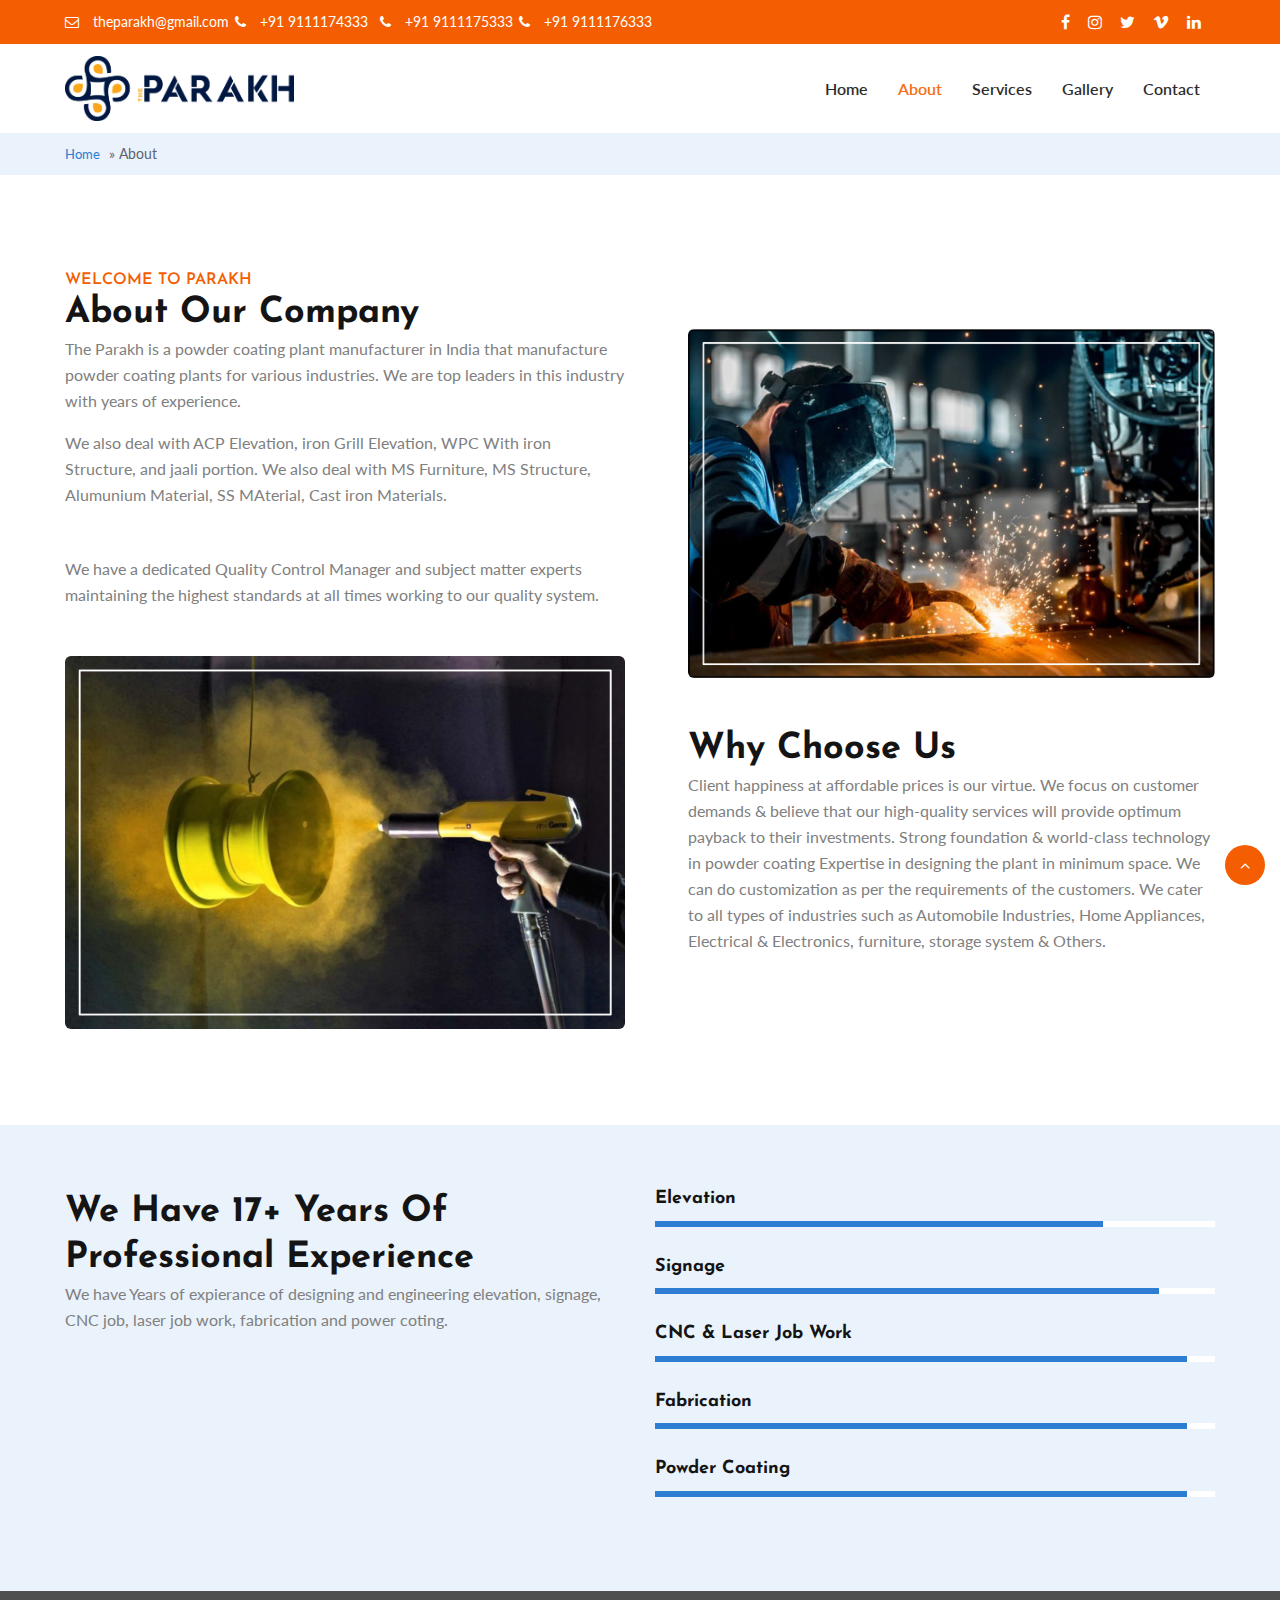
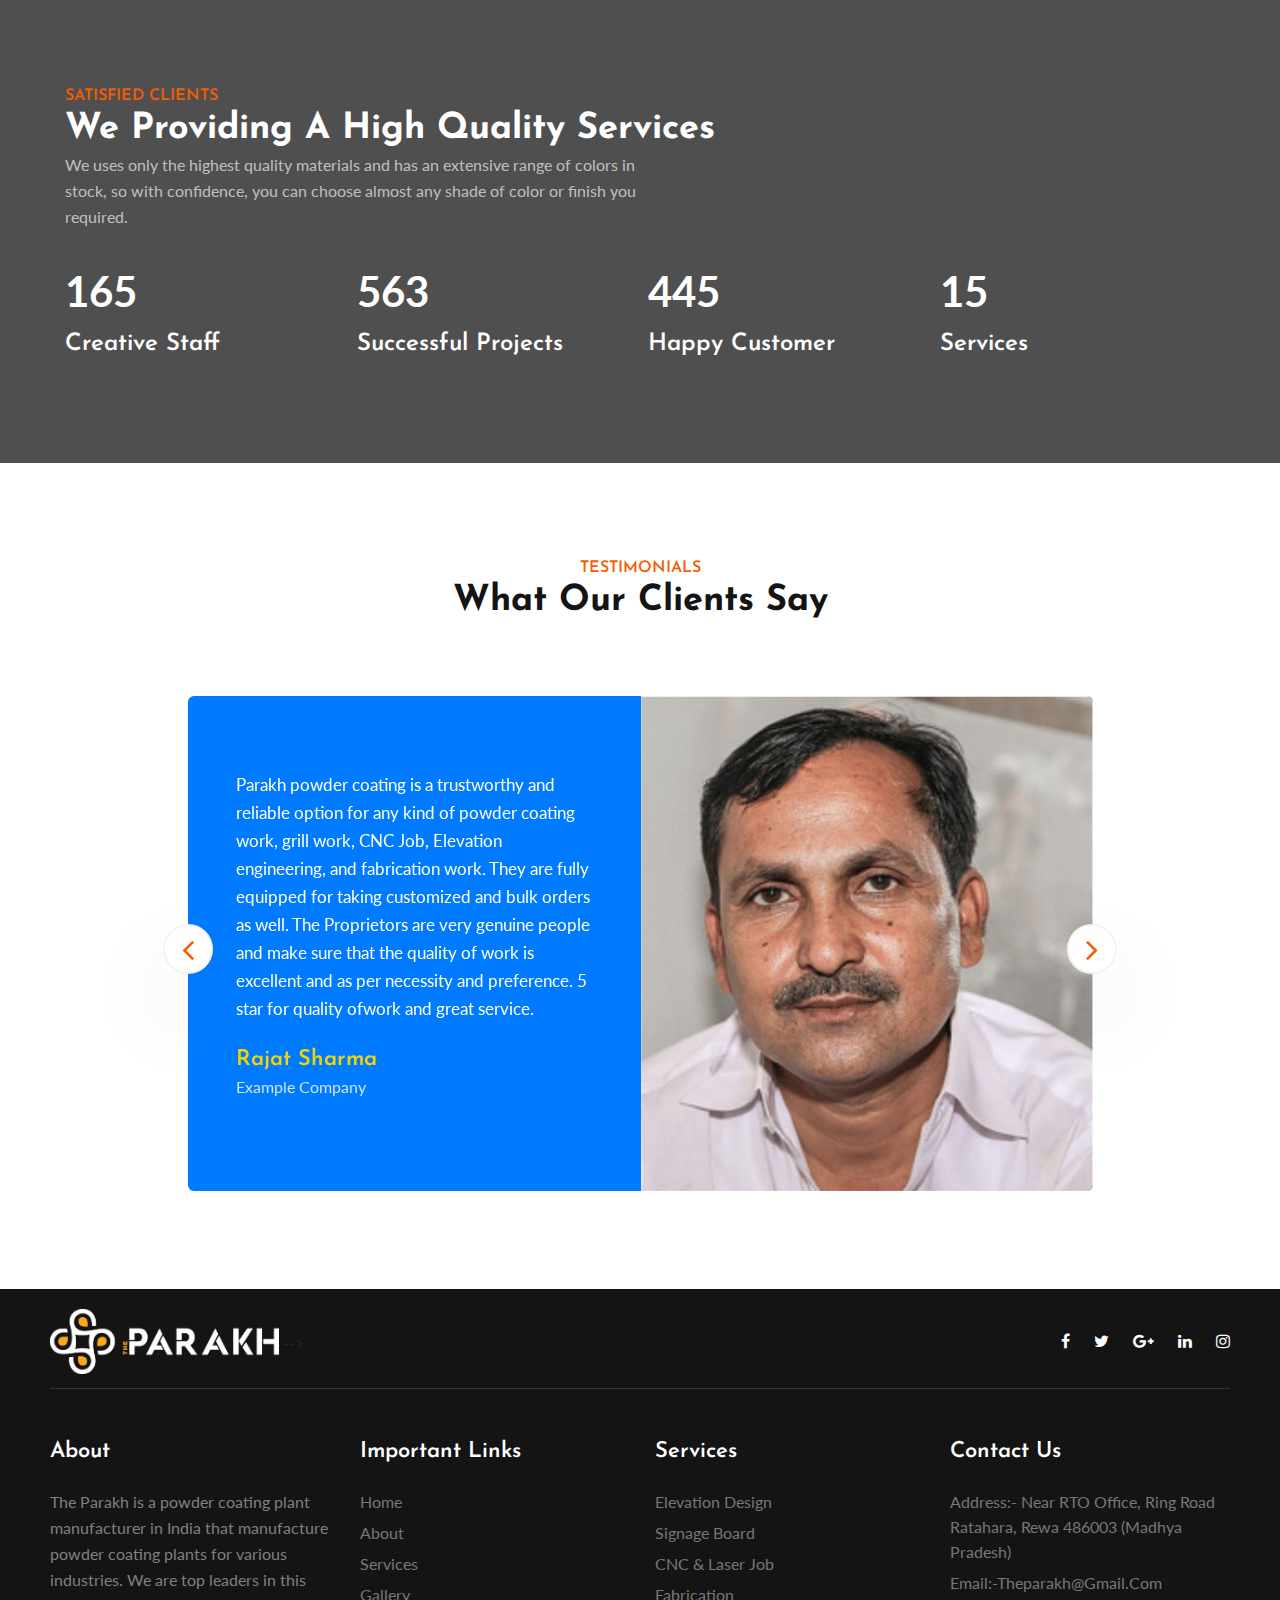
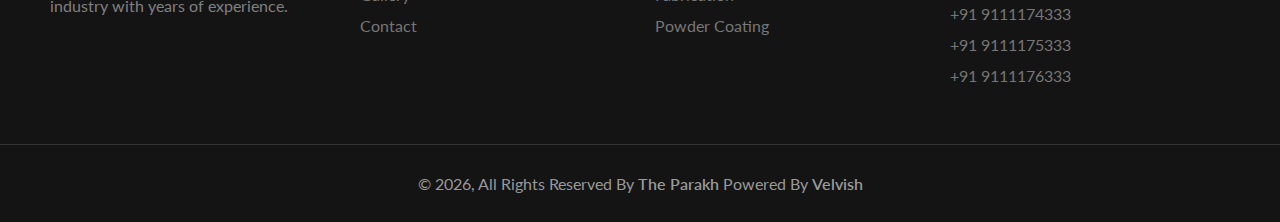
<file: about.html>
<!doctype html>
<html lang="zxx">

<head>
	<!-- Required meta tags -->
	<meta charset="utf-8">
	<meta name="viewport" content="width=device-width, initial-scale=1, shrink-to-fit=no">
	<title>
	</title>
	<!-- Template CSS -->
	<link rel="stylesheet" href="assets/css/style-starter.css">
	<!-- Template CSS -->
	<link href="//fonts.googleapis.com/css?family=Josefin+Sans:400,400i,500,600,700&display=swap"
		rel="stylesheet">
	<link href="//fonts.googleapis.com/css?family=Lato:300,400,400i,700&display=swap" rel="stylesheet">
	<!-- Template CSS -->
</head>

<body>
	<!---header-->
	<section class="w3l-top-header-content">
		<div class="hny-top-menu">
			<div class="container">
				<div class="row">
					<ul class="accounts col-sm-10">
						<!-- <li class="top_li"><span class="fa fa-clock-o"></span> <a href="#">Monday - Friday: 10:00 -
								18:00</a>
						</li> -->
						<li class="top_li mr-lg-0"><span class="fa fa-envelope-o"></span> <a
								href="mailto:theparakh@gmail.com" class="mail">theparakh@gmail.com</a>

						</li>
						<li class="top_li"><span class="fa fa-phone"></span> <a href="tel:+91 9111174333">+91 9111174333</a>
						</li>
					 </li>
					<li class="top_li"><span class="fa fa-phone"></span> <a href="tel:+91 9111175333">+91 9111175333</a>
					</li>
				</li>
				<li class="top_li"><span class="fa fa-phone"></span> <a href="tel:+91 9111176333">+91 9111176333</a>
				</li>

					</ul>
					<ul class="social-top col-sm-2">
						<li><a href="#"><span class="fa fa-facebook"></span></a></li>
						<li><a href="#"><span class="fa fa-instagram"></span></a> </li>
						<li><a href="#"><span class="fa fa-twitter"></span></a></li>
						<li><a href="#"><span class="fa fa-vimeo"></span></a> </li>
						<li>
							<a href="#">
								<span class="fa fa-linkedin"></span>
							</a>
						</li>
					</ul>

				</div>
			</div>
		</div>
	</section>
	<!--//top-header-content-->
	<header class="w3l-header-nav">
		<!--/nav-->
		<nav class="navbar navbar-expand-lg navbar-light fill px-lg-0 py-0 px-3">
			<div class="container">
				<!-- <h1><a class="navbar-brand" href="index.html">Clean<span>Freshly</span></a></h1> --> 
						<a class="navbar-brand" href="#index.html">
							<img src="assets/images/logo.png" alt="parakh logo" title="parakh logo" style="height:65px;" />
						</a>
				<button class="navbar-toggler collapsed" type="button" data-toggle="collapse"
					data-target="#navbarSupportedContent" aria-controls="navbarSupportedContent" aria-expanded="false"
					aria-label="Toggle navigation">
					<!-- <span class="navbar-toggler-icon"></span> -->
					<span class="fa icon-expand fa-bars"></span>
					<span class="fa icon-close fa-times"></span>
				</button>

				<div class="collapse navbar-collapse" id="navbarSupportedContent">
					<ul class="navbar-nav ml-auto">
						<li class="nav-item ">
							<a class="nav-link" href="index.html">Home</a>
						</li>
						<li class="nav-item active">
							<a class="nav-link" href="about.html">About</a>
						</li>
						<li class="nav-item">
							<a class="nav-link" href="services.html">Services</a>
						</li>
						<li class="nav-item">
							<a class="nav-link" href="gallery.html">Gallery</a>
						</li>
						<li class="nav-item">
							<a class="nav-link" href="contact.html">Contact</a>
						</li>
					</ul>
					<!-- <a href="#" class="ml-lg-3 mt-lg-0 mt-3 book btn btn-secondary btn-style">Get started</a> -->
				</div>
			</div>
		</nav>
		<!--//nav-->
	</header>
	<!-- //-header -->
	<!-- /breadcrumbs -->
	<nav id="breadcrumbs" class="breadcrumbs">
		<div class="container page-wrapper">
			<a href="#">Home</a> » <span class="breadcrumb_last" aria-current="page">About</span>
		</div>
	</nav>
	<!-- //breadcrumbs -->
	<section class="w3l-content-about-grid">
		<div class="about-inner-cont py-5">
			<div class="container py-lg-5">
				<div class="row content-ab-grids">
					<div class="col-lg-6 content-ab-left">
						<div class="title-content text-left">
							<h6 class="sub-title">Welcome to Parakh</h6>
							<h3 class="hny-title">About Our Company</h3>
						</div>
						<p>The Parakh is a powder coating plant manufacturer in India that manufacture powder coating plants for various industries. We are top leaders in this industry with years of experience.</p>
						<p class="mb-5"> We also deal with ACP Elevation, iron Grill Elevation, WPC With iron Structure, and jaali portion. We also deal with MS Furniture, MS Structure, Alumunium Material, SS MAterial, Cast iron Materials.</p>
						<p class="mb-5">We have a dedicated Quality Control Manager and subject matter experts maintaining the highest standards at all times working to our quality system.</p>
						<img src="assets/images/Powder-coating.png" class="img-fluid" alt="" />
					</div>
					<div class="col-lg-6 content-ab-right pl-lg-5 mt-lg-0 mt-5">
						<img src="assets/images/Fabrication.png" class="img-fluid" alt="" />
						<div class="title-content text-left mt-5">
							<h6 class="sub-title"></h6>
							<h3 class="hny-title">Why Choose Us</h3>
						</div>
						<p>Client happiness at affordable prices is our virtue. We focus on customer demands & believe that our high-quality services will provide optimum payback to their investments.
							Strong foundation & world-class technology in powder coating
							Expertise in designing the plant in minimum space. We can do customization as per the requirements of the customers. We cater to all types of industries such as Automobile Industries, Home Appliances, Electrical & Electronics, furniture, storage system & Others.</p>

					</div>
				</div>



			</div>
		</div>
	</section>
	<section class="w3l-progress-6">
		<!-- /content-6-section -->
		<div class="progress-6-mian py-5">
			<div class="container py-lg-3">
				<div class="progress-in row">
					<div class="content-gd col-lg-6">
						<div class="title-content text-left">
							<h6 class="sub-title"></h6>
							<h3 class="hny-title">We have 17+ years of Professional Experience</h3>
							<p>We have Years of expierance of designing and engineering elevation, signage, CNC job, laser job work, fabrication and power coting. </p>
						</div>
					</div>
					<div class="content-gd col-lg-6 mt-lg-0 mt-4">
						<div class="progress-info">
							<h6 class="progress-tittle">Elevation</h6>
							<div class="progress">
								<div class="progress-bar progress-bar-striped" role="progressbar" style="width: 80%"
									aria-valuenow="90" aria-valuemin="0" aria-valuemax="100">
								</div>
							</div>
						</div>
						<div class="progress-info">
							<h6 class="progress-tittle">Signage</h6>
							<div class="progress">
								<div class="progress-bar progress-bar-striped" role="progressbar" style="width: 90%"
									aria-valuenow="90" aria-valuemin="0" aria-valuemax="100">
								</div>
							</div>
						</div>
						<div class="progress-info">
							<h6 class="progress-tittle">CNC & Laser Job Work
							</h6>
							<div class="progress">
								<div class="progress-bar progress-bar-striped" role="progressbar" style="width: 95%"
									aria-valuenow="95" aria-valuemin="0" aria-valuemax="100">
								</div>
							</div>
						</div>
						<div class="progress-info">
							<h6 class="progress-tittle">Fabrication</h6>
							<div class="progress">
								<div class="progress-bar progress-bar-striped" role="progressbar" style="width: 95%"
									aria-valuenow="95" aria-valuemin="0" aria-valuemax="100">
								</div>
							</div>
						</div>
						<div class="progress-info">
							<h6 class="progress-tittle">Powder Coating</h6>
							<div class="progress">
								<div class="progress-bar progress-bar-striped" role="progressbar" style="width: 95%"
									aria-valuenow="95" aria-valuemin="0" aria-valuemax="100">
								</div>
							</div>
						</div>
					</div>
				</div>
			</div>
		</div>
	</section>
	<!-- //progress-->
	<!--/team-sec-->
	<!-- <section class="w3l-team-main">
		<div class="team py-5">
			<div class="container py-lg-5">
				<div class="title-content text-center">
					<h6 class="sub-title">Meet Our</h6>
					<h3 class="hny-title">Amazing Team</h3>
					<p class="title-para">Lorem ipsum dolor sit amet consectetur adipisicing elit sunt in culpa qui
						officia sed deserunt mollit anim id est laborum mollit anim id est nulla.</p>
				</div>
				<div class="row team-row">
					<div class="col-lg-3 col-sm-6 team-wrap">
						<div class="team-info text-left">
							<div class="column position-relative">
								<a href="#url"><img src="assets/images/team1.jpg" alt=""
										class="img-fluid team-image" /></a>
							</div>
							<div class="column">
								<h3 class="name-pos"><a href="#url">Mickel Zaman</a></h3>
								<p>Lorem ipsum dolor sit amet consectetur adipisicing elit </p>
								<div class="social">
									<div class="social-left">
										<a href="#facebook" class="facebook"><span class="fa fa-facebook"
												aria-hidden="true"></span></a>
										<a href="#twitter" class="twitter"><span class="fa fa-twitter"
												aria-hidden="true"></span></a>
									</div>
									<div class="social-right">
										<a href="#email" class="email"><span class="fa fa-envelope-o"></span></a>
										<a href="#phone" class="phone"><span class="fa fa-phone"></span></a>
									</div>
								</div>
							</div>
						</div>
					</div> -->
					<!-- end team member -->

					<!-- <div class="col-lg-3 col-sm-6 team-wrap">

						<div class="team-info text-left">
							<div class="column position-relative">
								<a href="#url"><img src="assets/images/team2.jpg" alt=""
										class="img-fluid team-image" /></a>
							</div>
							<div class="column">
								<h3 class="name-pos"><a href="#url">Paul Croves</a></h3>
								<p>Lorem ipsum dolor sit amet consectetur adipisicing elit </p>
								<div class="social">
									<div class="social-left">
										<a href="#facebook" class="facebook"><span class="fa fa-facebook"
												aria-hidden="true"></span></a>
										<a href="#twitter" class="twitter"><span class="fa fa-twitter"
												aria-hidden="true"></span></a>
									</div>
									<div class="social-right">
										<a href="#email" class="email"><span class="fa fa-envelope-o"></span></a>
										<a href="#phone" class="phone"><span class="fa fa-phone"></span></a>
									</div>
								</div>
							</div>
						</div>
					</div> -->
					<!-- end team member -->

					<!-- <div class="col-lg-3 col-sm-6 team-wrap">
						<div class="team-info text-left">
							<div class="column position-relative">
								<a href="#url"><img src="assets/images/team3.jpg" alt=""
										class="img-fluid team-image" /></a>
							</div>
							<div class="column">
								<h3 class="name-pos"><a href="#url">Ricardo Spencer</a></h3>
								<p>Lorem ipsum dolor sit amet consectetur adipisicing elit </p>
								<div class="social">
									<div class="social-left">
										<a href="#facebook" class="facebook"><span class="fa fa-facebook"
												aria-hidden="true"></span></a>
										<a href="#twitter" class="twitter"><span class="fa fa-twitter"
												aria-hidden="true"></span></a>
									</div>
									<div class="social-right">
										<a href="#email" class="email"><span class="fa fa-envelope-o"></span></a>
										<a href="#phone" class="phone"><span class="fa fa-phone"></span></a>
									</div>
								</div>
							</div>
						</div>

					</div> -->
					<!-- end team member -->
					<!-- end team member -->

					<!-- <div class="col-lg-3 col-sm-6 team-wrap">

						<div class="team-info text-left">
							<div class="column position-relative">
								<a href="#url"><img src="assets/images/team4.jpg" alt=""
										class="img-fluid team-image" /></a>
							</div>
							<div class="column">
								<h3 class="name-pos"><a href="#url">Marko Dugonji</a></h3>
								<p>Lorem ipsum dolor sit amet consectetur adipisicing elit </p>
								<div class="social">
									<div class="social-left">
										<a href="#facebook" class="facebook"><span class="fa fa-facebook"
												aria-hidden="true"></span></a>
										<a href="#twitter" class="twitter"><span class="fa fa-twitter"
												aria-hidden="true"></span></a>
									</div>
									<div class="social-right">
										<a href="#email" class="email"><span class="fa fa-envelope-o"></span></a>
										<a href="#phone" class="phone"><span class="fa fa-phone"></span></a>
									</div>
								</div>
							</div>
						</div>
					</div>
				</div>
			</div>
	</section> -->
	<!--//team-sec-->
	<!-- /specification-6-->
	<section class="w3l-satisfied-main">
		<div class="satisfy-content py-5">
			<div class="container py-lg-5">
				<h6 class="sub-title">Satisfied Clients</h6>
				<h3 class="hny-title two"> We Providing A High Quality Services</h3>
				<p class="counter-sub-para">We uses only the highest quality materials and has an extensive range of colors in stock, so with confidence, you can choose almost any shade of color or finish you required.</p>
				<!--start-divice-scree-slider-->
				<div class="skill_info mt-lg-5 mt-4">
					<div class="stats_left">
						<div class="counter_grid">
							<div class="icon_info">
								<p class="counter">165</p>
								<h3>Creative Staff</h3>
								<!-- <p class="counter-para">Lorem ipsum dolor sit amet consectetur adipisicing elit </p> -->
							</div>
						</div>
					</div>
					<div class="stats_left">
						<div class="counter_grid">
							<div class="icon_info">
								<p class="counter">563</p>
								<h3>Successful Projects</h3>
								<!-- <p class="counter-para">Lorem ipsum dolor sit amet consectetur adipisicing elit </p> -->
							</div>
						</div>
					</div>
					<div class="stats_left">
						<div class="counter_grid">
							<div class="icon_info">
								<p class="counter">445</p>
								<h3>Happy Customer</h3>
								<!-- <p class="counter-para">Lorem ipsum dolor sit amet consectetur adipisicing elit </p> -->
							</div>
						</div>
					</div>
					<div class="stats_left">
						<div class="counter_grid">
							<div class="icon_info">
								<p class="counter">15</p>
								<h3>Services</h3>
								<!-- <p class="counter-para">Lorem ipsum dolor sit amet consectetur adipisicing elit </p> -->
							</div>
						</div>
					</div>

				</div>

			</div>
	</section>
	<!-- //specification-6-->
	<!--/testimonials-->
	<section class="w3l-testimonials" id="testimonials">
		<div class="testimonials py-5">
			<div class="container py-lg-5">
				<div class="title-content text-center">
					<h6 class="sub-title">Testimonials</h6>
					<h3 class="hny-title">What our Clients say</h3>
					<p class="title-para"></p>
				</div>
				<div class="row mt-lg-5 mt-4">
					<div class="col-md-10 mx-auto">
						<div class="owl-two owl-carousel owl-theme">
							<div class="item">
								<div class="slider-info mt-lg-4 mt-3">
									<div class="message">
										<p>Parakh powder coating is a trustworthy and reliable option for any kind of powder coating work, grill work, CNC Job, Elevation engineering, and fabrication work. They are fully equipped for taking customized and bulk orders as well. The Proprietors are very genuine people and make sure that the quality of work is excellent and as per necessity and preference. 5 star for quality ofwork and great service.</p>
										<div class="name mt-4">
											<h4>Rajat Sharma</h4>
											<p>Example Company</p>
										</div>
									</div>
									<div class="img-circle">
										<img src="assets/images/c1.jpg" class="img-fluid testimonial-img" alt="client">
									</div>
								</div>
							</div>
							<div class="item">
								<div class="slider-info mt-lg-4 mt-3">
									<div class="message">
										<p>One of the best powder coating services provider i have ever seen, his team are very supportive. Earlier i tried 3 different vendors but all were provide bad quality and the coating was coming out in few weeks. Finally i got excellent quality powder coating at Parakh Powder Coating. very-good service and experience</p>
										<div class="name mt-4">
											<h4>Ayush Mishra</h4>
											<p>Example Company</p>
										</div>
									</div>
									<div class="img-circle">
										<img src="assets/images/c2.jpg" class="img-fluid testimonial-img" alt="client">
									</div>
								</div>
							</div>
							<div class="item">
								<div class="slider-info mt-lg-4 mt-3">
									<div class="message">
										<p> Parakh has excellent knowledge of
											powder Coating technology and
											with the help of that, they gíve the
											the best solution for every customer.</p>
										<div class="name mt-4">
											<h4>Akshay Yadav</h4>
											<p>Example Company</p>
										</div>
									</div>
									<div class="img-circle">
										<img src="assets/images/c3.jpg" class="img-fluid testimonial-img" alt="client">
									</div>
								</div>
							</div>
							<div class="item">
								<div class="slider-info mt-lg-4 mt-3">

									<div class="message">
										<p>They provide the best powder coating services. I am impressed by their work. Fantastic job! I trust them for iron Grill Elevation. Their service is world-class.</p>
										<div class="name mt-4">
											<h4>Himanshu Sonakiya</h4>
											<p>Example Company</p>
										</div>
									</div>
									<div class="img-circle">
										<img src="assets/images/c4.jpg" class="img-fluid testimonial-img" alt="client">
									</div>
								</div>
							</div>
						</div>
					</div>
				</div>
			</div>
		</div>
	</section>
	<!--//testimonials-->
	<!-- footer-66 -->
	<footer class="w3l-footer-66">
		<div class="footer-28-main">
			<div class="container">
				<div class="row footer-hny-top">
					<div class="col-lg-6 footer-logo pl-lg-0">
						<a class="navbar-brand" href="#index.html">
							<img src="assets/images/logo-white.png" alt="parakh logo" title="parakh logo" style="height:65px;" />
						</a> -->
					</div>
					<div class="col-lg-6 main-social-footer-28 pr-lg-0">
						<a href="#facebook"><span class="fa fa-facebook"></a>
						<a href="#twitter"><span class="fa fa-twitter"></a>
						<a href="#google"><span class="fa fa-google-plus"></a>
						<a href="#linkedin"><span class="fa fa-linkedin"></a>
						<a href="#instagram"><span class="fa fa-instagram"></a>
					</div>
				</div>
				<div class="row footer-top-28">
					<div class="col-lg-3 col-md-6 footer-list-28 pl-lg-0">
						<h6 class="footer-title-28">About</h6>
						<p>The Parakh is a powder coating plant manufacturer in India that manufacture powder coating plants for various industries. We are top leaders in this industry with years of experience.</p>
					</div>
					<div class="col-lg-3 col-md-6 footer-list-28">
						<h6 class="footer-title-28">Important Links</h6>
						<ul>
							<li><a href="index.html">Home</a></li>
							<li><a href="about.html">About</a></li>
							<li><a href="services.html">Services</a></li>
							<li><a href="gallery.html">Gallery</a></li>
							<li><a href="contact.html">Contact</a></li>
						</ul>
					</div>
					<div class="col-lg-3 col-md-6 footer-list-28">
						<h6 class="footer-title-28">Services</h6>
						<ul>
							<li><a href="services.html">Elevation Design</a></li>
							<li><a href="services.html">Signage Board</a></li>
							<li><a href="services.html">CNC & Laser Job</a></li>
							<li><a href="services.html">Fabrication</a></li>
							<li><a href="services.html">Powder Coating</a></li>
						</ul>
					</div>
					<div class="col-lg-3 col-md-6 footer-list-28 pr-lg-0">
						<h6 class="footer-title-28">Contact Us</h6>
						<ul class="working-hours">
							<li><span>Address:- </span>Near RTO office, Ring Road Ratahara,
								Rewa 486003  (Madhya Pradesh)</li>
							<li><span>Email:-</span>theparakh@gmail.com</li>
							<li><a href="tel:+91 9111174333"> +91 9111174333</a></li>
							<li><a href="tel:+91 9111175333"> +91 9111175333</a></li>
								<li><a href="tel:+91 9111176333"> +91 9111176333</a></li>
						</ul>
					</div>
				</div>
			</div>
			<div class="midd-footer-28 align-center">
				<p class="copy-footer-28">© <script>new Date().getFullYear()>2010&&document.write(""+new Date().getFullYear());</script>, All Rights Reserved By <a href="https://theparakh.com">The Parakh </a> Powered By <a href="https://velvish.com" >Velvish</a></p>
			</div>
		</div>
		<!-- move top -->
		<button onclick="topFunction()" id="movetop" title="Go to top">
			<span class="fa fa-angle-up"></span>
		</button>
		<script>
			// When the user scrolls down 20px from the top of the document, show the button
			window.onscroll = function () {
				scrollFunction()
			};

			function scrollFunction() {
				if (document.body.scrollTop > 20 || document.documentElement.scrollTop > 20) {
					document.getElementById("movetop").style.display = "block";
				} else {
					document.getElementById("movetop").style.display = "none";
				}
			}

			// When the user clicks on the button, scroll to the top of the document
			function topFunction() {
				document.body.scrollTop = 0;
				document.documentElement.scrollTop = 0;
			}
		</script>
		<!-- /move top -->

	</footer>
	<!--//footer-66 -->
</body>

</html>

<script src="assets/js/jquery-3.3.1.min.js"></script>
<!-- disable body scroll which navbar is in active -->

<!--//-->
<script>
	$(function () {
		$('.navbar-toggler').click(function () {
			$('body').toggleClass('noscroll');
		})
	});
</script>
<!--/scroll-down-JS-->
<!-- stats -->
<script src="assets/js/jquery.waypoints.min.js"></script>
<script src="assets/js/jquery.countup.js"></script>
<script>
	$('.counter').countUp();
</script>
<!-- //stats -->
<!-- for blog carousel slider -->
<script src="assets/js/owl.carousel.js"></script>
<!-- script for banner slider-->
<script>
	$(document).ready(function () {
		$('.owl-one').owlCarousel({
			loop: true,
			margin: 0,
			nav: false,
			responsiveClass: true,
			autoplay: false,
			autoplayTimeout: 5000,
			autoplaySpeed: 1000,
			autoplayHoverPause: false,
			responsive: {
				0: {
					items: 1,
					nav: false
				},
				480: {
					items: 1,
					nav: false
				},
				667: {
					items: 1,
					nav: true
				},
				1000: {
					items: 1,
					nav: true
				}
			}
		})
	})
</script>
<!-- //testimonials owlcarousel -->
<script>
	$(document).ready(function () {
		$('.owl-two').owlCarousel({
			loop: true,
			margin: 30,
			nav: false,
			responsiveClass: true,
			autoplay: false,
			autoplayTimeout: 5000,
			autoplaySpeed: 1000,
			autoplayHoverPause: false,
			responsive: {
				0: {
					items: 1,
					nav: false
				},
				480: {
					items: 1,
					nav: false
				},
				667: {
					items: 1,
					nav: false
				},
				1000: {
					items: 1,
					nav: false
				}
			}
		})
	})
</script>
<!-- //script for Testimonials-->
<!-- //script -->

<script src="assets/js/bootstrap.min.js"></script>
</file>
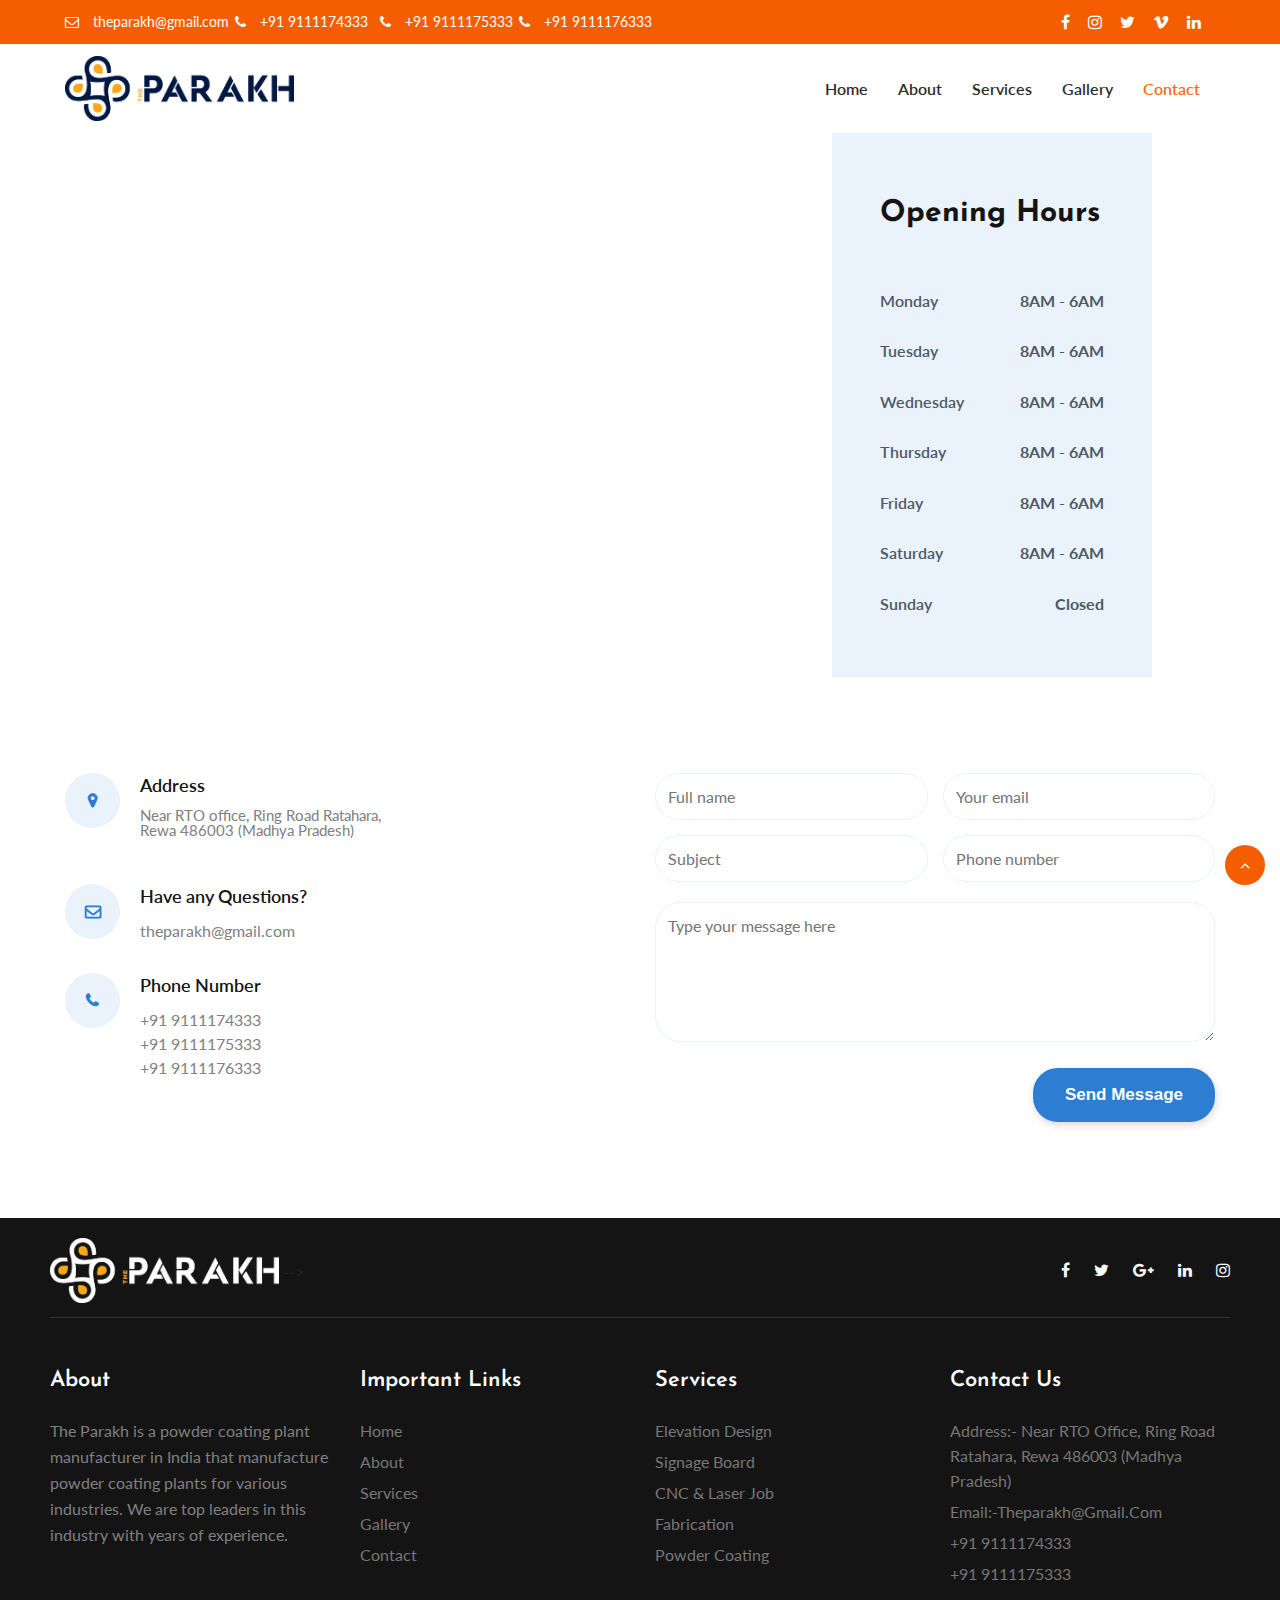
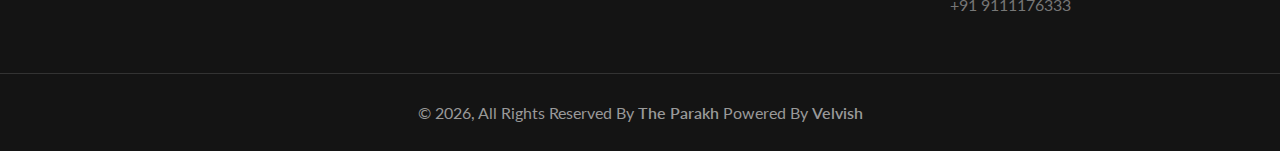
<file: contact.html>
<!doctype html>
<html lang="zxx">

<head>
	<!-- Required meta tags -->
	<meta charset="utf-8">
	<meta name="viewport" content="width=device-width, initial-scale=1, shrink-to-fit=no">
	<title>
	</title>
	<!-- Template CSS -->
	<link rel="stylesheet" href="assets/css/style-starter.css">
	<!-- Template CSS -->
	<link href="//fonts.googleapis.com/css?family=Josefin+Sans:400,400i,500,600,700&display=swap"
		rel="stylesheet">
	<link href="//fonts.googleapis.com/css?family=Lato:300,400,400i,700&display=swap" rel="stylesheet">
	<!-- Template CSS -->
</head>

<body>
	<!---header-->
	<section class="w3l-top-header-content">
		<div class="hny-top-menu">
			<div class="container">
				<div class="row">
					<ul class="accounts col-sm-10">
						<!-- <li class="top_li"><span class="fa fa-clock-o"></span> <a href="#">Monday - Friday: 10:00 -
								18:00</a>
						</li> -->
						<li class="top_li mr-lg-0"><span class="fa fa-envelope-o"></span> <a
								href="mailto:theparakh@gmail.com" class="mail">theparakh@gmail.com</a>

						</li>
						<li class="top_li"><span class="fa fa-phone"></span> <a href="tel:+91 9111174333">+91 9111174333</a>
						</li>
					 </li>
					<li class="top_li"><span class="fa fa-phone"></span> <a href="tel:+91 9111175333">+91 9111175333</a>
					</li>
				</li>
				<li class="top_li"><span class="fa fa-phone"></span> <a href="tel:+91 9111176333">+91 9111176333</a>
				</li>

					</ul>
					<ul class="social-top col-sm-2">
						<li><a href="#"><span class="fa fa-facebook"></span></a></li>
						<li><a href="#"><span class="fa fa-instagram"></span></a> </li>
						<li><a href="#"><span class="fa fa-twitter"></span></a></li>
						<li><a href="#"><span class="fa fa-vimeo"></span></a> </li>
						<li>
							<a href="#">
								<span class="fa fa-linkedin"></span>
							</a>
						</li>
					</ul>

				</div>
			</div>
		</div>
	</section>
	<!--//top-header-content-->
	<header class="w3l-header-nav">
		<!--/nav-->
		<nav class="navbar navbar-expand-lg navbar-light fill px-lg-0 py-0 px-3">
			<div class="container">
				<!-- <h1><a class="navbar-brand" href="index.html">Clean<span>Freshly</span></a></h1> --> 
						<a class="navbar-brand" href="#index.html">
							<img src="assets/images/logo.png" alt="parakh logo" title="parakh logo" style="height:65px;" />
						</a>
				<button class="navbar-toggler collapsed" type="button" data-toggle="collapse"
					data-target="#navbarSupportedContent" aria-controls="navbarSupportedContent" aria-expanded="false"
					aria-label="Toggle navigation">
					<!-- <span class="navbar-toggler-icon"></span> -->
					<span class="fa icon-expand fa-bars"></span>
					<span class="fa icon-close fa-times"></span>
				</button>

				<div class="collapse navbar-collapse" id="navbarSupportedContent">
					<ul class="navbar-nav ml-auto">
						<li class="nav-item">
							<a class="nav-link" href="index.html">Home</a>
						</li>
						<li class="nav-item">
							<a class="nav-link" href="about.html">About</a>
						</li>
						<li class="nav-item">
							<a class="nav-link" href="services.html">Services</a>
						</li>
						<li class="nav-item">
							<a class="nav-link" href="gallery.html">Gallery</a>
						</li>
						<li class="nav-item active">
							<a class="nav-link" href="contact.html">Contact</a>
						</li>
					</ul>
					<!-- <a href="#" class="ml-lg-3 mt-lg-0 mt-3 book btn btn-secondary btn-style">Get started</a> -->
				</div>
			</div>
		</nav>
		<!--//nav-->
	</header>
	<!-- //-header -->
	<!-- /contact-form -->
	<section class="w3l-contact-main">
		<div id="contacts4-block" class="contact-map">
			<div class="contact">
				<iframe src="https://www.google.com/maps/embed?pb=!1m14!1m8!1m3!1d12208.176044563555!2d81.35434972014829!3d24.536947328588234!3m2!1i1024!2i768!4f13.1!3m3!1m2!1s0x0%3A0xc654ed27604e150a!2sSmartt-1%20Fabrication!5e0!3m2!1sen!2sin!4v1654242454700!5m2!1sen!2sin" width="600" height="450" style="border:0;" allowfullscreen="" loading="lazy" referrerpolicy="no-referrer-when-downgrade"></iframe></iframe>
				<div class="cont-details">
					<h5>Opening hours</h5>

					<div class="opening-info-day">
						<span class="opening-left">Monday</span><span class="opening-right">8AM - 6AM</span>
					</div>
					<div class="opening-info-day">
						<span class="opening-left">Tuesday</span><span class="opening-right">8AM - 6AM</span>
					</div>
					<div class="opening-info-day">
						<span class="opening-left">Wednesday</span><span class="opening-right">8AM - 6AM</span>
					</div>
					<div class="opening-info-day">
						<span class="opening-left">Thursday </span><span class="opening-right">8AM - 6AM</span>
					</div>
					<div class="opening-info-day">
						<span class="opening-left">Friday</span><span class="opening-right">8AM - 6AM</span>
					</div>
					<div class="opening-info-day">
						<span class="opening-left">Saturday</span><span class="opening-right">8AM - 6AM</span>
					</div>
					<div class="opening-info-day">
						<span class="opening-left">Sunday</span><span class="opening-right">Closed</span>
					</div>

				</div>
			</div>
		</div>
	</section>
	<!-- //contact-form -->
	<!-- /contact-form -->
	<section class="w3l-contact-main">
		<div class="contact-infhny py-5">
			<div class="container py-lg-5">
				<div class="grid contact-grids row">
					<div class="col-lg-6 contact-left">
						<div class="grid">
							<span class="fa fa-map-marker"></span>
							<div class="location-info">
								<span>Address</span>
								<p> Near RTO office, Ring Road Ratahara, <br>
									Rewa 486003 (Madhya Pradesh)</p>
							</div>
						</div>
						<div class="grid">
							<span class="fa fa-envelope-o"></span>
							<div class="email-info">
								<span>Have any Questions?</span>
								<a href="mailto:theparakh@gmail.com">theparakh@gmail.com</a>
							</div>
						</div>
						<div class="grid">
							<span class="fa fa-phone"></span>
							<div class="email-info">
								<span>Phone Number</span>
								<a href="tel:+91 9111174333"> +91 9111174333</a><br>
								<a href="tel:+91 9111175333"> +91 9111175333</a><br>
								<a href="tel:+91 9111176333"> +91 9111176333</a>
							</div>
						</div>
					</div>
					<div class="col-lg-6 contacts12-main">
						<form action="mail.php" method="post" class="signin-form contact-form">
							<div class="input-grids">
								<input type="text" name="name" placeholder="Full name" class="contact-input" />
								<input type="email" name="emailaddress" placeholder="Your email" class="contact-input" />
								<input type="text" name="subject" placeholder="Subject" class="contact-input" />
								<input type="number" name="mobile" placeholder="Phone number" class="contact-input" />
							</div>
							<div>
								<textarea name="message" placeholder="Type your message here" required=""></textarea>
							</div>
							<div class="text-right">
								<button class="btn submit site-btn">Send Message</button>
							</div>
						</form>
					</div>

				</div>
			</div>
	</section>
	<!-- //contact-form -->

	<!-- footer-66 -->
	<footer class="w3l-footer-66">
		<div class="footer-28-main">
			<div class="container">
				<div class="row footer-hny-top">
					<div class="col-lg-6 footer-logo pl-lg-0">
						<a class="navbar-brand" href="#index.html">
							<img src="assets/images/logo-white.png" alt="parakh logo" title="parakh logo" style="height:65px;" />
						</a> -->
					</div>
					<div class="col-lg-6 main-social-footer-28 pr-lg-0">
						<a href="#facebook"><span class="fa fa-facebook"></a>
						<a href="#twitter"><span class="fa fa-twitter"></a>
						<a href="#google"><span class="fa fa-google-plus"></a>
						<a href="#linkedin"><span class="fa fa-linkedin"></a>
						<a href="#instagram"><span class="fa fa-instagram"></a>
					</div>
				</div>
				<div class="row footer-top-28">
					<div class="col-lg-3 col-md-6 footer-list-28 pl-lg-0">
						<h6 class="footer-title-28">About</h6>
						<p>The Parakh is a powder coating plant manufacturer in India that manufacture powder coating plants for various industries. We are top leaders in this industry with years of experience.</p>
					</div>
					<div class="col-lg-3 col-md-6 footer-list-28">
						<h6 class="footer-title-28">Important Links</h6>
						<ul>
							<li><a href="index.html">Home</a></li>
							<li><a href="about.html">About</a></li>
							<li><a href="services.html">Services</a></li>
							<li><a href="gallery.html">Gallery</a></li>
							<li><a href="contact.html">Contact</a></li>
						</ul>
					</div>
					<div class="col-lg-3 col-md-6 footer-list-28">
						<h6 class="footer-title-28">Services</h6>
						<ul>
							<li><a href="services.html">Elevation Design</a></li>
							<li><a href="services.html">Signage Board</a></li>
							<li><a href="services.html">CNC & Laser Job</a></li>
							<li><a href="services.html">Fabrication</a></li>
							<li><a href="services.html">Powder Coating</a></li>
						</ul>
					</div>
					<div class="col-lg-3 col-md-6 footer-list-28 pr-lg-0">
						<h6 class="footer-title-28">Contact Us</h6>
						<ul class="working-hours">
							<li><span>Address:- </span>Near RTO office, Ring Road Ratahara,
								Rewa 486003  (Madhya Pradesh)</li>
							<li><span>Email:-</span>theparakh@gmail.com</li>
							<li><a href="tel:+91 9111174333"> +91 9111174333</a></li>
							<li><a href="tel:+91 9111175333"> +91 9111175333</a></li>
								<li><a href="tel:+91 9111176333"> +91 9111176333</a></li>
						</ul>
					</div>
				</div>
			</div>
			<div class="midd-footer-28 align-center">
				<p class="copy-footer-28">© <script>new Date().getFullYear()>2010&&document.write(""+new Date().getFullYear());</script>, All Rights Reserved By <a href="https://theparakh.com">The Parakh </a> Powered By <a href="https://velvish.com" >Velvish</a></p>
			</div>
		</div>
		<!-- move top -->
		<button onclick="topFunction()" id="movetop" title="Go to top">
			<span class="fa fa-angle-up"></span>
		</button>
		<script>
			// When the user scrolls down 20px from the top of the document, show the button
			window.onscroll = function () {
				scrollFunction()
			};

			function scrollFunction() {
				if (document.body.scrollTop > 20 || document.documentElement.scrollTop > 20) {
					document.getElementById("movetop").style.display = "block";
				} else {
					document.getElementById("movetop").style.display = "none";
				}
			}

			// When the user clicks on the button, scroll to the top of the document
			function topFunction() {
				document.body.scrollTop = 0;
				document.documentElement.scrollTop = 0;
			}
		</script>
		<!-- /move top -->

	</footer>
	<!--//footer-66 -->
</body>

</html>

<script src="assets/js/jquery-3.3.1.min.js"></script>
<!-- disable body scroll which navbar is in active -->

<!--//-->
<script>
	$(function () {
		$('.navbar-toggler').click(function () {
			$('body').toggleClass('noscroll');
		})
	});
</script>
<!--/scroll-down-JS-->

<script src="assets/js/bootstrap.min.js"></script>
</file>
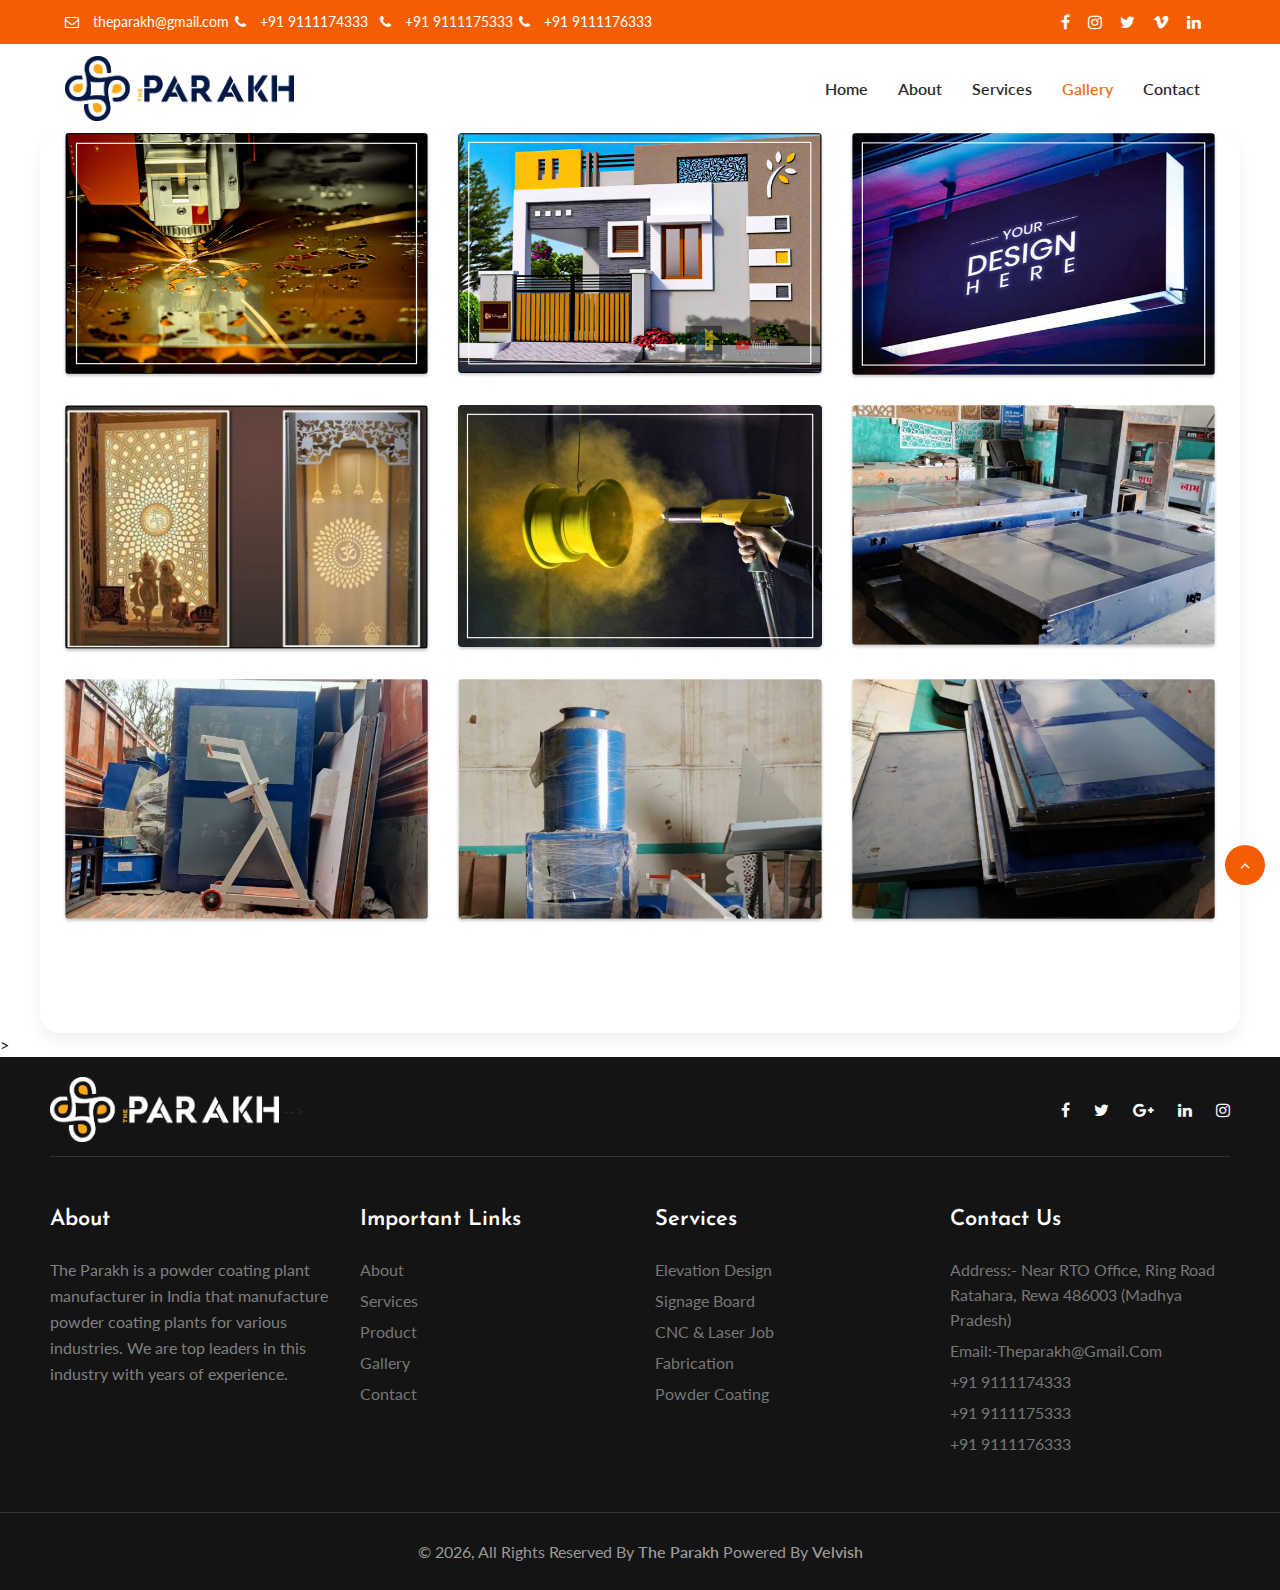
<file: gallery.html>
<!doctype html>
<html lang="zxx">

<head>
	<!-- Required meta tags -->
	<meta charset="utf-8">
	<meta name="viewport" content="width=device-width, initial-scale=1, shrink-to-fit=no">
	<title>
	</title>
	<!-- Template CSS -->
	<link rel="stylesheet" href="./assets/css/gallery-grid.css">
	<link rel="stylesheet" href="assets/css/style-starter.css">
	<!-- Template CSS -->
	<link href="//fonts.googleapis.com/css?family=Josefin+Sans:400,400i,500,600,700&display=swap"
		rel="stylesheet">
	<link href="//fonts.googleapis.com/css?family=Lato:300,400,400i,700&display=swap" rel="stylesheet">
	<!-- Template CSS -->
	
    <!-- <link rel="stylesheet" href="https://maxcdn.bootstrapcdn.com/bootstrap/3.3.7/css/bootstrap.min.css"> -->
    <!-- <link href="https://fonts.googleapis.com/css?family=Droid+Sans:400,700" rel="stylesheet">
    <link rel="stylesheet" href="https://cdnjs.cloudflare.com/ajax/libs/baguettebox.js/1.8.1/baguetteBox.min.css"> -->
    
</head>

<body>
	<!---header-->
	<section class="w3l-top-header-content">
		<div class="hny-top-menu">
			<div class="container">
				<div class="row">
					<ul class="accounts col-sm-10">
						<!-- <li class="top_li"><span class="fa fa-clock-o"></span> <a href="#">Monday - Friday: 10:00 -
								18:00</a>
						</li> -->
						<li class="top_li mr-lg-0"><span class="fa fa-envelope-o"></span> <a
								href="mailto:theparakh@gmail.com" class="mail">theparakh@gmail.com</a>

						</li>
						<li class="top_li"><span class="fa fa-phone"></span> <a href="tel:+91 9111174333">+91 9111174333</a>
						</li>
					 </li>
					<li class="top_li"><span class="fa fa-phone"></span> <a href="tel:+91 9111175333">+91 9111175333</a>
					</li>
				</li>
				<li class="top_li"><span class="fa fa-phone"></span> <a href="tel:+91 9111176333">+91 9111176333</a>
				</li>

					</ul>
					<ul class="social-top col-sm-2">
						<li><a href="#"><span class="fa fa-facebook"></span></a></li>
						<li><a href="#"><span class="fa fa-instagram"></span></a> </li>
						<li><a href="#"><span class="fa fa-twitter"></span></a></li>
						<li><a href="#"><span class="fa fa-vimeo"></span></a> </li>
						<li>
							<a href="#">
								<span class="fa fa-linkedin"></span>
							</a>
						</li>
					</ul>

				</div>
			</div>
		</div>
	</section>
	<!--//top-header-content-->
	<header class="w3l-header-nav">
		<!--/nav-->
		<nav class="navbar navbar-expand-lg navbar-light fill px-lg-0 py-0 px-3">
			<div class="container">
				<!-- <h1><a class="navbar-brand" href="index.html">Clean<span>Freshly</span></a></h1> --> 
						<a class="navbar-brand" href="#index.html">
							<img src="assets/images/logo.png" alt="parakh logo" title="parakh logo" style="height:65px;" />
						</a>
				<button class="navbar-toggler collapsed" type="button" data-toggle="collapse"
					data-target="#navbarSupportedContent" aria-controls="navbarSupportedContent" aria-expanded="false"
					aria-label="Toggle navigation">
					<!-- <span class="navbar-toggler-icon"></span> -->
					<span class="fa icon-expand fa-bars"></span>
					<span class="fa icon-close fa-times"></span>
				</button>

				<div class="collapse navbar-collapse" id="navbarSupportedContent">
					<ul class="navbar-nav ml-auto">
						<li class="nav-item">
							<a class="nav-link" href="index.html">Home</a>
						</li>
						<li class="nav-item">
							<a class="nav-link" href="about.html">About</a>
						</li>
						<li class="nav-item">
							<a class="nav-link" href="services.html">Services</a>
						</li>
						<li class="nav-item active">
							<a class="nav-link" href="gallery.html">Gallery</a>
						</li>
						<li class="nav-item">
							<a class="nav-link" href="contact.html">Contact</a>
						</li>
					</ul>
					<!-- <a href="#" class="ml-lg-3 mt-lg-0 mt-3 book btn btn-secondary btn-style">Get started</a> -->
				</div>
			</div>
		</nav>
		<!--//nav-->
	</header>
	<!-- //-header -->



	<div
	<div class="container gallery-container">

		<!-- <h1>Bootstrap 3 Gallery</h1> -->
	
		<!-- <p class="page-description text-center">Grid Layout With Zoom Effect</p> -->
		
		<div class="tz-gallery">
	
			<div class="row">
				<div class="col-sm-6 col-md-4">
					<a class="lightbox" href="./assets/images/Laser-cutting.png">
						<img src="./assets/images/Laser-cutting.png" alt="Laser-cutting">
					</a>
				</div>
				<div class="col-sm-6 col-md-4">
					<a class="lightbox" href="./assets/images/Elevation.png">
						<img src="./assets/images/Elevation.png" alt="elevation">
					</a>
				</div>
				<div class="col-sm-12 col-md-4">
					<a class="lightbox" href="./assets/images/signage.png">
						<img src="./assets/images/signage.png" alt="signage">
					</a>
				</div>
				<div class="col-sm-6 col-md-4">
					<a class="lightbox" href="./assets/images/CNC.png">
						<img src="./assets/images/CNC.png" alt="CNC">
					</a>
				</div>
				<div class="col-sm-6 col-md-4">
					<a class="lightbox" href="./assets/images/Powder-coating.png">
						<img src="./assets/images/Powder-coating.png" alt="Rails">
					</a>
				</div>
				<div class="col-sm-6 col-md-4">
					<a class="lightbox" href="./assets/images/1.jpg">
						<img src="./assets/images/1.jpg" alt="Traffic">
					</a>
				</div>
				<div class="col-sm-6 col-md-4">
					<a class="lightbox" href="./assets/images/2.jpg">
						<img src="./assets/images/2.jpg" alt="Rocks">
					</a>
				</div>
				<div class="col-sm-6 col-md-4">
					<a class="lightbox" href="./assets/images/3.jpg">
						<img src="./assets/images/3.jpg" alt="Benches">
					</a>
				</div>
				<div class="col-sm-6 col-md-4">
					<a class="lightbox" href="./assets/images/4.jpg">
						<img src="./assets/images/4.jpg" alt="Sky">
					</a>
				</div>
			</div>
	
		</div>
	
	</div>
	></div>
	
	<!-- <script src="https://cdnjs.cloudflare.com/ajax/libs/baguettebox.js/1.8.1/baguetteBox.min.js"></script>
	<script>
		baguetteBox.run('.tz-gallery');
	</script> -->



	<!-- footer-66 -->
	<footer class="w3l-footer-66">
		<div class="footer-28-main">
			<div class="container">
				<div class="row footer-hny-top">
					<div class="col-lg-6 footer-logo pl-lg-0">
						<a class="navbar-brand" href="#index.html">
							<img src="assets/images/logo-white.png" alt="parakh logo" title="parakh logo" style="height:65px;" />
						</a> -->
					</div>
					<div class="col-lg-6 main-social-footer-28 pr-lg-0">
						<a href="#facebook"><span class="fa fa-facebook"></a>
						<a href="#twitter"><span class="fa fa-twitter"></a>
						<a href="#google"><span class="fa fa-google-plus"></a>
						<a href="#linkedin"><span class="fa fa-linkedin"></a>
						<a href="#instagram"><span class="fa fa-instagram"></a>
					</div>
				</div>
				<div class="row footer-top-28">
					<div class="col-lg-3 col-md-6 footer-list-28 pl-lg-0">
						<h6 class="footer-title-28">About</h6>
						<p>The Parakh is a powder coating plant manufacturer in India that manufacture powder coating plants for various industries. We are top leaders in this industry with years of experience.</p>
					</div>
					<div class="col-lg-3 col-md-6 footer-list-28">
						<h6 class="footer-title-28">Important Links</h6>
						<ul>
							<!-- <li><a href="index.html">Home</a></li> -->
							<li><a href="about.html">About</a></li>
							<li><a href="services.html">Services</a></li>
							<li><a href="product.html">Product</a></li>
							<li><a href="gallery.html">Gallery</a></li>
							<li><a href="contact.html">Contact</a></li>
						</ul>
					</div>
					<div class="col-lg-3 col-md-6 footer-list-28">
						<h6 class="footer-title-28">Services</h6>
						<ul>
							<li><a href="services.html">Elevation Design</a></li>
							<li><a href="services.html">Signage Board</a></li>
							<li><a href="services.html">CNC & Laser Job</a></li>
							<li><a href="services.html">Fabrication</a></li>
							<li><a href="services.html">Powder Coating</a></li>
						</ul>
					</div>
					<div class="col-lg-3 col-md-6 footer-list-28 pr-lg-0">
						<h6 class="footer-title-28">Contact Us</h6>
						<ul class="working-hours">
							<li><span>Address:- </span>Near RTO office, Ring Road Ratahara,
								Rewa 486003  (Madhya Pradesh)</li>
							<li><span>Email:-</span>theparakh@gmail.com</li>
							<li><a href="tel:+91 9111174333"> +91 9111174333</a></li>
							<li><a href="tel:+91 9111175333"> +91 9111175333</a></li>
								<li><a href="tel:+91 9111176333"> +91 9111176333</a></li>
						</ul>
					</div>
				</div>
			</div>
			<div class="midd-footer-28 align-center">
				<p class="copy-footer-28">© <script>new Date().getFullYear()>2010&&document.write(""+new Date().getFullYear());</script>, All Rights Reserved By <a href="https://theparakh.com">The Parakh </a> Powered By <a href="https://velvish.com" >Velvish</a></p>
			</div>
		</div>
		<!-- move top -->
		<button onclick="topFunction()" id="movetop" title="Go to top">
			<span class="fa fa-angle-up"></span>
		</button>
		<script>
			// When the user scrolls down 20px from the top of the document, show the button
			window.onscroll = function () {
				scrollFunction()
			};

			function scrollFunction() {
				if (document.body.scrollTop > 20 || document.documentElement.scrollTop > 20) {
					document.getElementById("movetop").style.display = "block";
				} else {
					document.getElementById("movetop").style.display = "none";
				}
			}

			// When the user clicks on the button, scroll to the top of the document
			function topFunction() {
				document.body.scrollTop = 0;
				document.documentElement.scrollTop = 0;
			}
		</script>
		<!-- /move top -->

	</footer>
	<!--//footer-66 -->
	<script src="assets/js/jquery-3.3.1.min.js"></script>
<!-- disable body scroll which navbar is in active -->

<!--//-->
<script>
	$(function () {
		$('.navbar-toggler').click(function () {
			$('body').toggleClass('noscroll');
		})
	});
</script>
<!--/scroll-down-JS-->
<!-- for blog carousel slider -->
<script src="assets/js/owl.carousel.js"></script>
<!-- script for banner slider-->
<script>
	$(document).ready(function () {
		$('.owl-one').owlCarousel({
			loop: true,
			margin: 0,
			nav: false,
			responsiveClass: true,
			autoplay: false,
			autoplayTimeout: 5000,
			autoplaySpeed: 1000,
			autoplayHoverPause: false,
			responsive: {
				0: {
					items: 1,
					nav: false
				},
				480: {
					items: 1,
					nav: false
				},
				667: {
					items: 1,
					nav: true
				},
				1000: {
					items: 1,
					nav: true
				}
			}
		})
	})
</script>
<!-- //testimonials owlcarousel -->
<script>
	$(document).ready(function () {
		$('.owl-two').owlCarousel({
			loop: true,
			margin: 30,
			nav: false,
			responsiveClass: true,
			autoplay: false,
			autoplayTimeout: 5000,
			autoplaySpeed: 1000,
			autoplayHoverPause: false,
			responsive: {
				0: {
					items: 1,
					nav: false
				},
				480: {
					items: 1,
					nav: false
				},
				667: {
					items: 1,
					nav: false
				},
				1000: {
					items: 1,
					nav: false
				}
			}
		})
	})
</script>
<!-- //script for Testimonials-->
<!-- //script -->

<script src="assets/js/bootstrap.min.js"></script>
</file>
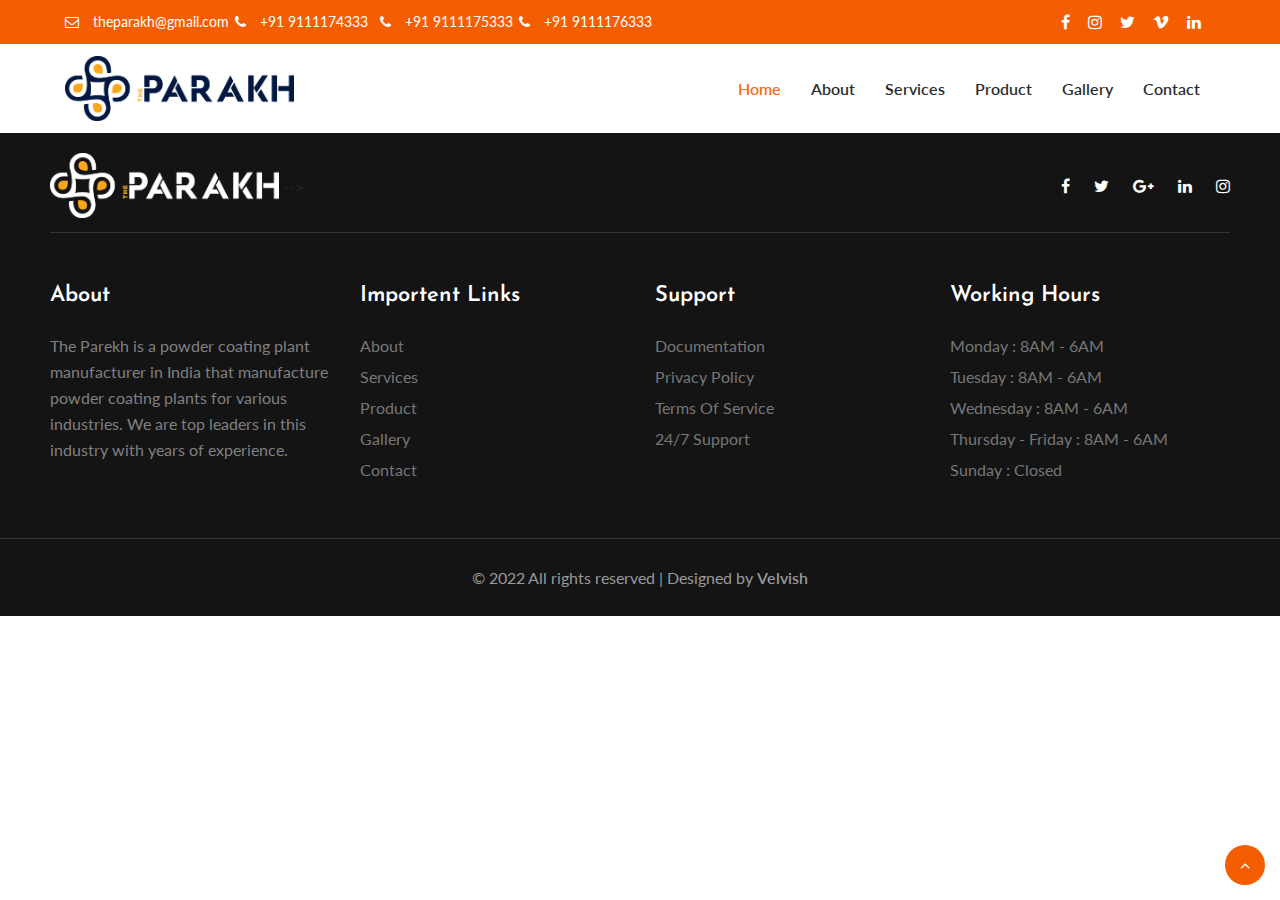
<file: product.html>
<!doctype html>
<html lang="zxx">

<head>
	<!-- Required meta tags -->
	<meta charset="utf-8">
	<meta name="viewport" content="width=device-width, initial-scale=1, shrink-to-fit=no">
	<title>
	</title>
	<!-- Template CSS -->
	<link rel="stylesheet" href="assets/css/style-starter.css">
	<!-- Template CSS -->
	<link href="//fonts.googleapis.com/css?family=Josefin+Sans:400,400i,500,600,700&display=swap"
		rel="stylesheet">
	<link href="//fonts.googleapis.com/css?family=Lato:300,400,400i,700&display=swap" rel="stylesheet">
	<!-- Template CSS -->
</head>

<body>
	<!---header-->
	<section class="w3l-top-header-content">
		<div class="hny-top-menu">
			<div class="container">
				<div class="row">
					<ul class="accounts col-sm-10">
						<!-- <li class="top_li"><span class="fa fa-clock-o"></span> <a href="#">Monday - Friday: 10:00 -
								18:00</a>
						</li> -->
						<li class="top_li mr-lg-0"><span class="fa fa-envelope-o"></span> <a
								href="mailto:theparakh@gmail.com" class="mail">theparakh@gmail.com</a>

						</li>
						<li class="top_li"><span class="fa fa-phone"></span> <a href="tel:+91 9111174333">+91 9111174333</a>
						</li>
					 </li>
					<li class="top_li"><span class="fa fa-phone"></span> <a href="tel:+91 9111175333">+91 9111175333</a>
					</li>
				</li>
				<li class="top_li"><span class="fa fa-phone"></span> <a href="tel:+91 9111176333">+91 9111176333</a>
				</li>

					</ul>
					<ul class="social-top col-sm-2">
						<li><a href="#"><span class="fa fa-facebook"></span></a></li>
						<li><a href="#"><span class="fa fa-instagram"></span></a> </li>
						<li><a href="#"><span class="fa fa-twitter"></span></a></li>
						<li><a href="#"><span class="fa fa-vimeo"></span></a> </li>
						<li>
							<a href="#">
								<span class="fa fa-linkedin"></span>
							</a>
						</li>
					</ul>

				</div>
			</div>
		</div>
	</section>
	<!--//top-header-content-->
	<header class="w3l-header-nav">
		<!--/nav-->
		<nav class="navbar navbar-expand-lg navbar-light fill px-lg-0 py-0 px-3">
			<div class="container">
				<!-- <h1><a class="navbar-brand" href="index.html">Clean<span>Freshly</span></a></h1> --> 
						<a class="navbar-brand" href="#index.html">
							<img src="assets/images/logo.png" alt="parakh logo" title="parakh logo" style="height:65px;" />
						</a>
				<button class="navbar-toggler collapsed" type="button" data-toggle="collapse"
					data-target="#navbarSupportedContent" aria-controls="navbarSupportedContent" aria-expanded="false"
					aria-label="Toggle navigation">
					<!-- <span class="navbar-toggler-icon"></span> -->
					<span class="fa icon-expand fa-bars"></span>
					<span class="fa icon-close fa-times"></span>
				</button>

				<div class="collapse navbar-collapse" id="navbarSupportedContent">
					<ul class="navbar-nav ml-auto">
						<li class="nav-item active">
							<a class="nav-link" href="index.html">Home</a>
						</li>
						<li class="nav-item">
							<a class="nav-link" href="about.html">About</a>
						</li>
						<li class="nav-item">
							<a class="nav-link" href="services.html">Services</a>
						</li>
						<li class="nav-item">
							<a class="nav-link" href="product.html">Product</a>
						</li>
						<li class="nav-item">
							<a class="nav-link" href="gallery.html">Gallery</a>
						</li>
						<li class="nav-item">
							<a class="nav-link" href="contact.html">Contact</a>
						</li>
					</ul>
					<!-- <a href="#" class="ml-lg-3 mt-lg-0 mt-3 book btn btn-secondary btn-style">Get started</a> -->
				</div>
			</div>
		</nav>
		<!--//nav-->
	</header>
	<!-- //-header -->


   	<!-- footer-66 -->
	<footer class="w3l-footer-66">
		<div class="footer-28-main">
			<div class="container">
				<div class="row footer-hny-top">
					<div class="col-lg-6 footer-logo pl-lg-0">
						<a class="navbar-brand" href="#index.html">
							<img src="assets/images/logo-white.png" alt="parakh logo" title="parakh logo" style="height:65px;" />
						</a> -->
					</div>
					<div class="col-lg-6 main-social-footer-28 pr-lg-0">
						<a href="#facebook"><span class="fa fa-facebook"></a>
						<a href="#twitter"><span class="fa fa-twitter"></a>
						<a href="#google"><span class="fa fa-google-plus"></a>
						<a href="#linkedin"><span class="fa fa-linkedin"></a>
						<a href="#instagram"><span class="fa fa-instagram"></a>
					</div>
				</div>
				<div class="row footer-top-28">
					<div class="col-lg-3 col-md-6 footer-list-28 pl-lg-0">
						<h6 class="footer-title-28">About</h6>
						<p>The Parekh is a powder coating plant manufacturer in India that manufacture powder coating plants for various industries. We are top leaders in this industry with years of experience.</p>
						<!-- <ul>
							<li><a href="about.html">About Company</a></li>
							<li><a href="services.html">Our Services</a></li>
							<li><a href="portfolio.html">Recent projects list</a></li>
							<li><a href="blog.html">Latest News blog</a></li>
						</ul> -->
					</div>
					<div class="col-lg-3 col-md-6 footer-list-28">
						<h6 class="footer-title-28">Importent Links</h6>
						<ul>
							<!-- <li><a href="index.html">Home</a></li> -->
							<li><a href="about.html">About</a></li>
							<li><a href="services.html">Services</a></li>
							<li><a href="product.html">Product</a></li>
							<li><a href="gallery.html">Gallery</a></li>
							<li><a href="contact.html">Contact</a></li>
						</ul>
					</div>
					<div class="col-lg-3 col-md-6 footer-list-28">
						<h6 class="footer-title-28">Support</h6>
						<ul>
							<li><a href="#link">Documentation</a></li>
							<li><a href="#link">Privacy policy</a></li>
							<li><a href="#link">Terms of service</a></li>
							<li><a href="#link">24/7 support</a></li>
						</ul>
					</div>
					<div class="col-lg-3 col-md-6 footer-list-28 pr-lg-0">
						<h6 class="footer-title-28">Working Hours</h6>
						<ul class="working-hours">
							<li><span>Monday</span> : 8AM - 6AM</li>
							<li><span>Tuesday</span> : 8AM - 6AM</li>
							<li><span>Wednesday</span> : 8AM - 6AM</li>
							<li><span>Thursday - Friday </span> : 8AM - 6AM</li>
							<li><span>Sunday</span> : Closed</li>
						</ul>
					</div>
				</div>
			</div>
			<div class="midd-footer-28 align-center">
				<p class="copy-footer-28">© 2022 All rights reserved | Designed by <a
						href="https://velvish.com">Velvish</a></p>
			</div>
		</div>
		<!-- move top -->
		<button onclick="topFunction()" id="movetop" title="Go to top">
			<span class="fa fa-angle-up"></span>
		</button>
		<script>
			// When the user scrolls down 20px from the top of the document, show the button
			window.onscroll = function () {
				scrollFunction()
			};

			function scrollFunction() {
				if (document.body.scrollTop > 20 || document.documentElement.scrollTop > 20) {
					document.getElementById("movetop").style.display = "block";
				} else {
					document.getElementById("movetop").style.display = "none";
				}
			}

			// When the user clicks on the button, scroll to the top of the document
			function topFunction() {
				document.body.scrollTop = 0;
				document.documentElement.scrollTop = 0;
			}
		</script>
		<!-- /move top -->

	</footer>
	<!--//footer-66 -->
</file>
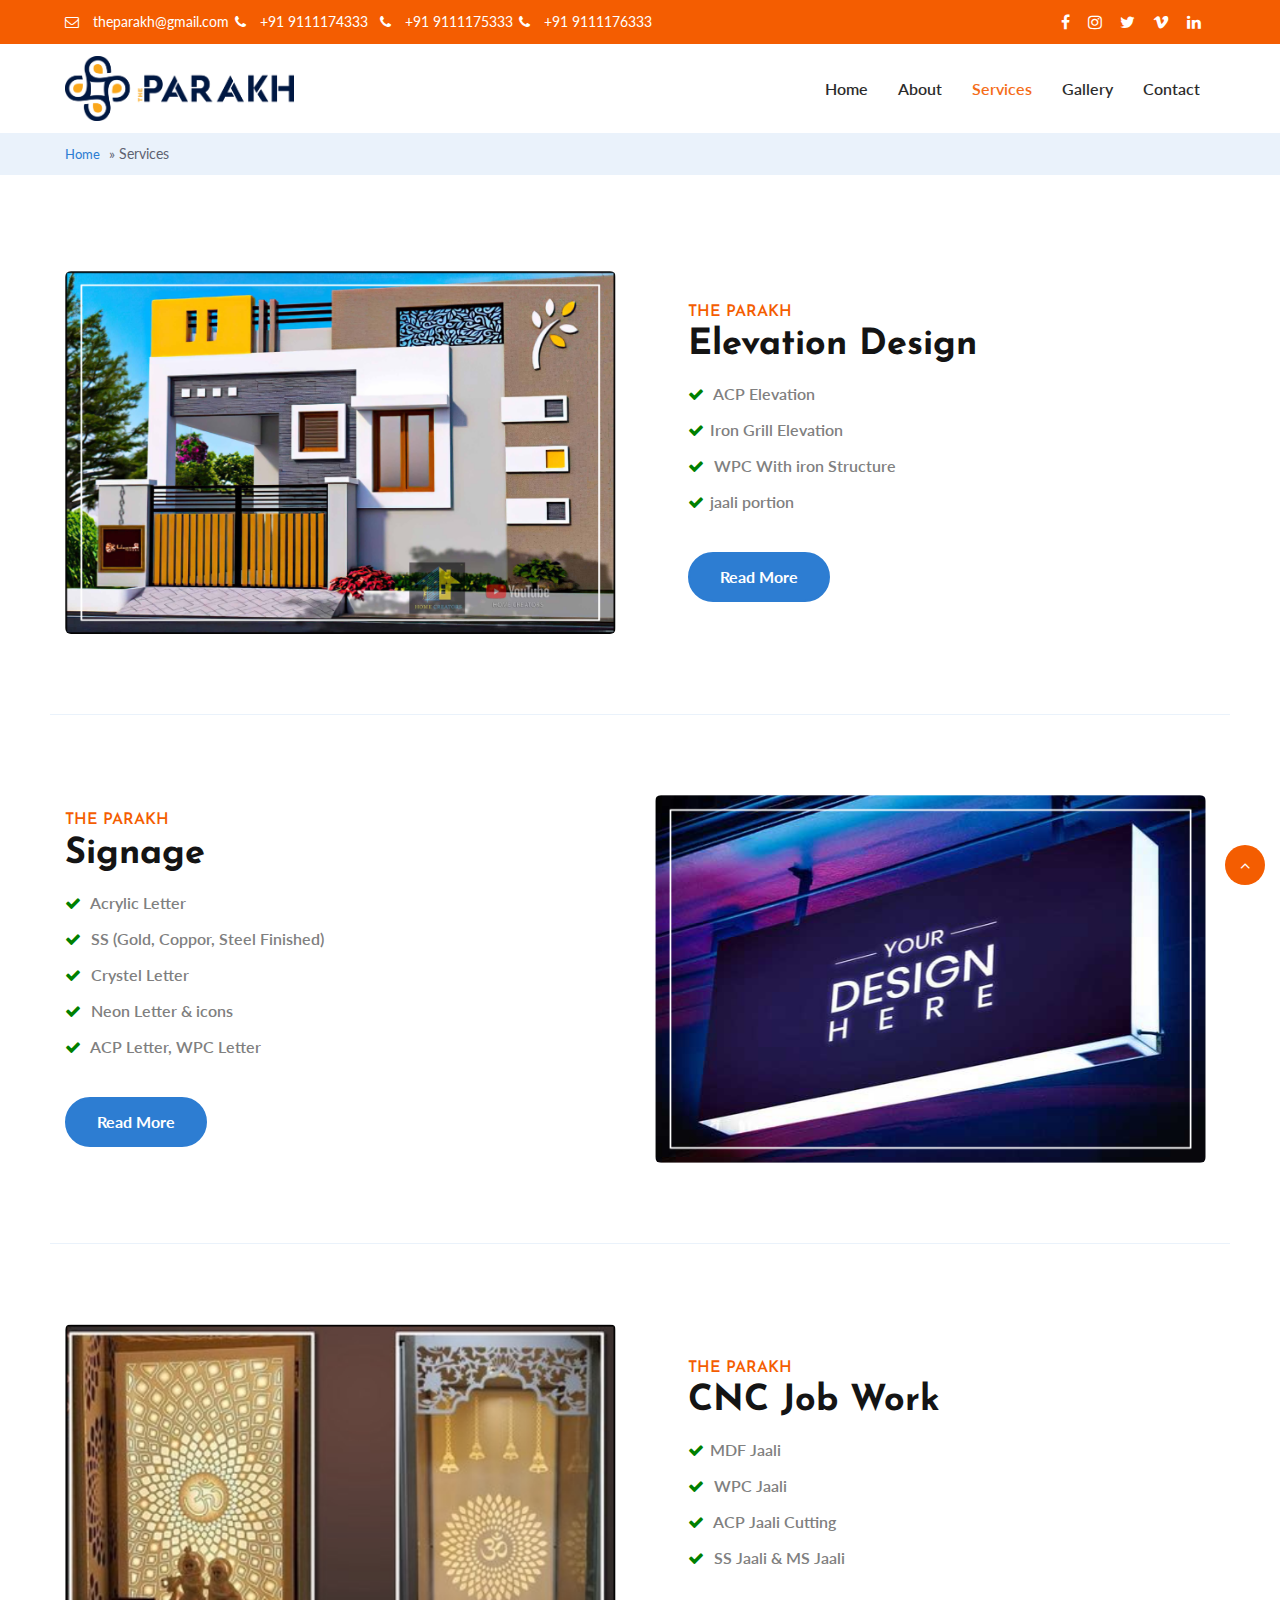
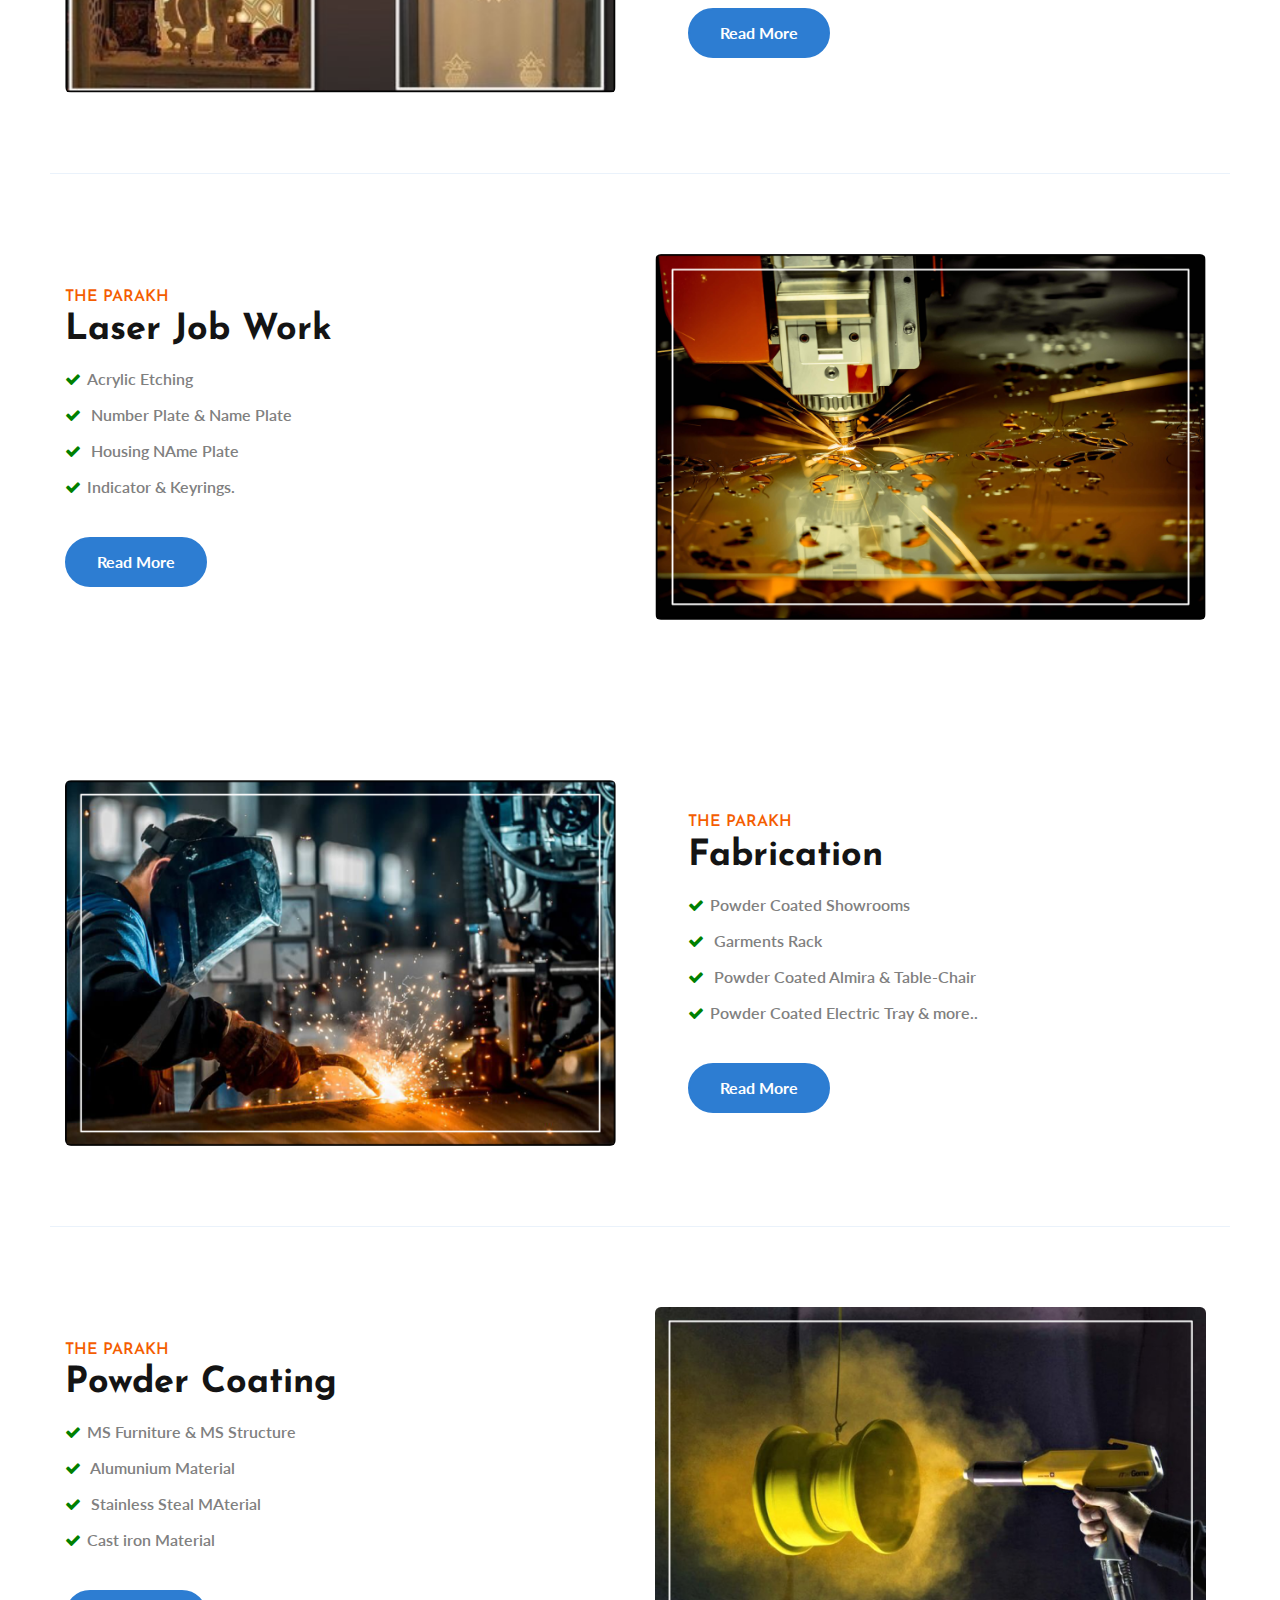
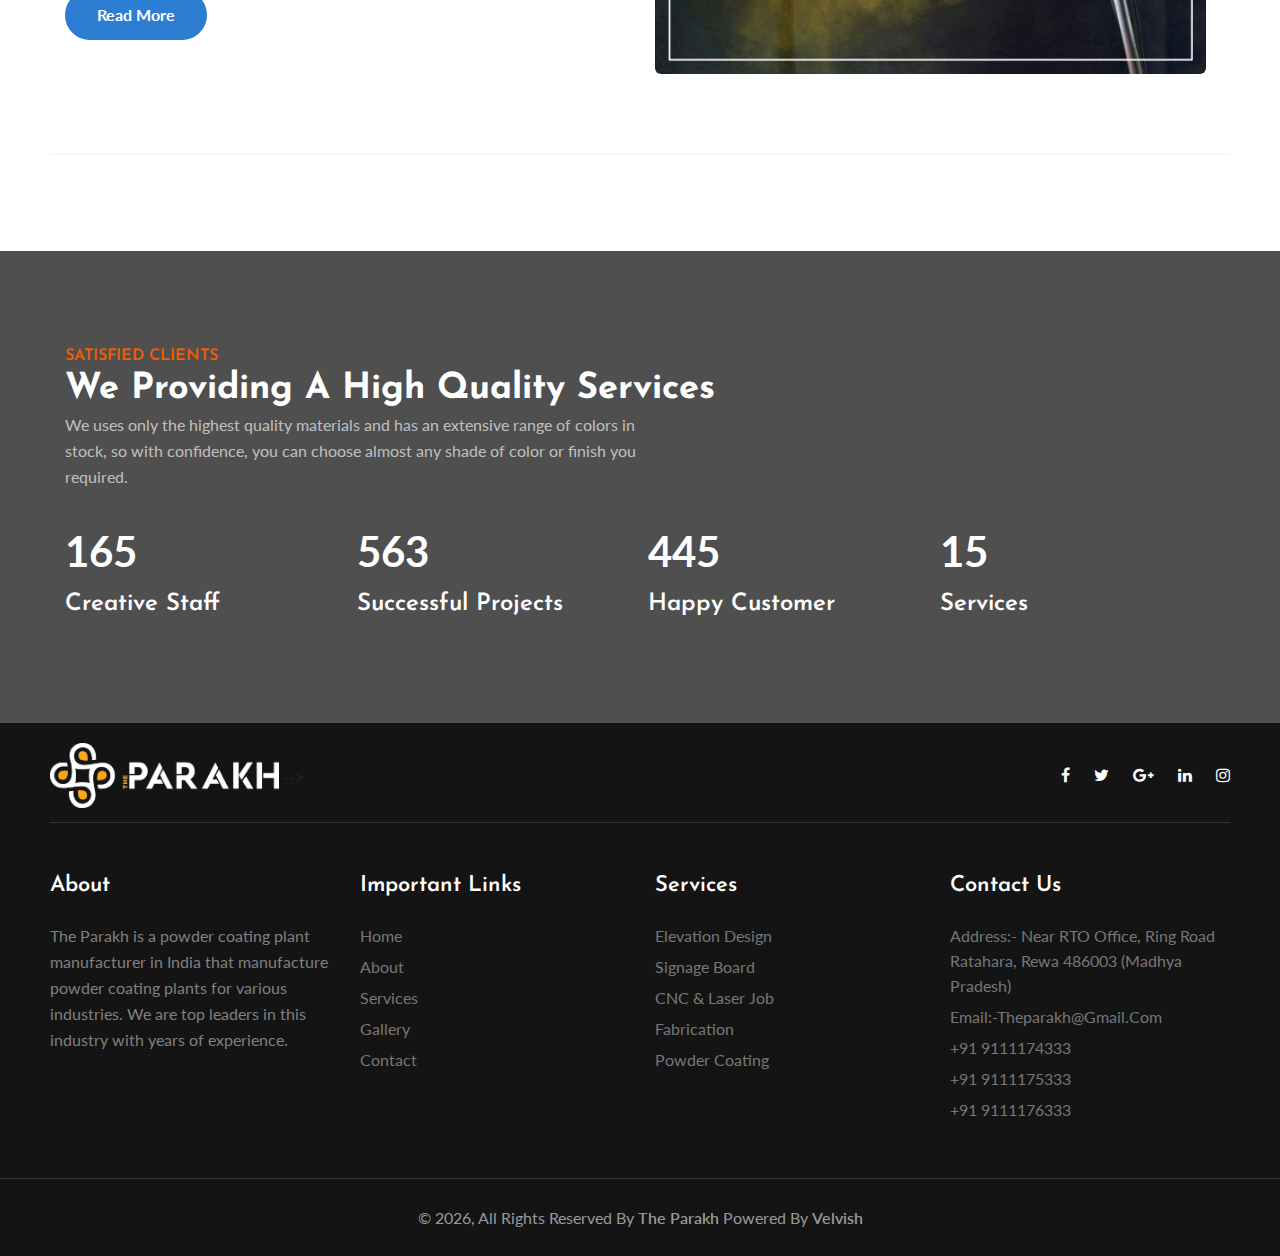
<file: services.html>
<!doctype html>
<html lang="zxx">

<head>
	<!-- Required meta tags -->
	<meta charset="utf-8">
	<meta name="viewport" content="width=device-width, initial-scale=1, shrink-to-fit=no">
	<title>
	</title>
	<!-- Template CSS -->
	<link rel="stylesheet" href="assets/css/style-starter.css">
	<!-- Template CSS -->
	<link href="//fonts.googleapis.com/css?family=Josefin+Sans:400,400i,500,600,700&display=swap"
		rel="stylesheet">
	<link href="//fonts.googleapis.com/css?family=Lato:300,400,400i,700&display=swap" rel="stylesheet">
	<!-- Template CSS -->
</head>

<body>
	<!---header-->
	<section class="w3l-top-header-content">
		<div class="hny-top-menu">
			<div class="container">
				<div class="row">
					<ul class="accounts col-sm-10">
						<!-- <li class="top_li"><span class="fa fa-clock-o"></span> <a href="#">Monday - Friday: 10:00 -
								18:00</a>
						</li> -->
						<li class="top_li mr-lg-0"><span class="fa fa-envelope-o"></span> <a
								href="mailto:theparakh@gmail.com" class="mail">theparakh@gmail.com</a>

						</li>
						<li class="top_li"><span class="fa fa-phone"></span> <a href="tel:+91 9111174333">+91 9111174333</a>
						</li>
					 </li>
					<li class="top_li"><span class="fa fa-phone"></span> <a href="tel:+91 9111175333">+91 9111175333</a>
					</li>
				</li>
				<li class="top_li"><span class="fa fa-phone"></span> <a href="tel:+91 9111176333">+91 9111176333</a>
				</li>

					</ul>
					<ul class="social-top col-sm-2">
						<li><a href="#"><span class="fa fa-facebook"></span></a></li>
						<li><a href="#"><span class="fa fa-instagram"></span></a> </li>
						<li><a href="#"><span class="fa fa-twitter"></span></a></li>
						<li><a href="#"><span class="fa fa-vimeo"></span></a> </li>
						<li>
							<a href="#">
								<span class="fa fa-linkedin"></span>
							</a>
						</li>
					</ul>

				</div>
			</div>
		</div>
	</section>
	<!--//top-header-content-->
	<header class="w3l-header-nav">
		<!--/nav-->
		<nav class="navbar navbar-expand-lg navbar-light fill px-lg-0 py-0 px-3">
			<div class="container">
				<!-- <h1><a class="navbar-brand" href="index.html">Clean<span>Freshly</span></a></h1> --> 
						<a class="navbar-brand" href="#index.html">
							<img src="assets/images/logo.png" alt="parakh logo" title="parakh logo" style="height:65px;" />
						</a>
				<button class="navbar-toggler collapsed" type="button" data-toggle="collapse"
					data-target="#navbarSupportedContent" aria-controls="navbarSupportedContent" aria-expanded="false"
					aria-label="Toggle navigation">
					<!-- <span class="navbar-toggler-icon"></span> -->
					<span class="fa icon-expand fa-bars"></span>
					<span class="fa icon-close fa-times"></span>
				</button>

				<div class="collapse navbar-collapse" id="navbarSupportedContent">
					<ul class="navbar-nav ml-auto">
						<li class="nav-item">
							<a class="nav-link" href="index.html">Home</a>
						</li>
						<li class="nav-item">
							<a class="nav-link" href="about.html">About</a>
						</li>
						<li class="nav-item active">
							<a class="nav-link" href="services.html">Services</a>
						</li>
						<li class="nav-item">
							<a class="nav-link" href="gallery.html">Gallery</a>
						</li>
						<li class="nav-item">
							<a class="nav-link" href="contact.html">Contact</a>
						</li>
					</ul>
					<!-- <a href="#" class="ml-lg-3 mt-lg-0 mt-3 book btn btn-secondary btn-style">Get started</a> -->
				</div>
			</div>
		</nav>
		<!--//nav-->
	</header>
	<!-- //-header -->
	<!-- /breadcrumbs -->
	<nav id="breadcrumbs" class="breadcrumbs">
		<div class="container page-wrapper">
			<a href="#">Home</a> » <span class="breadcrumb_last" aria-current="page">Services</span>
		</div>
	</nav>
	<!-- //breadcrumbs -->
	<!-- /services-grids-->
	<section class="w3l-content-with-photo-4">
		<!-- /content-grids-->
		<div class="content-photo-info py-5">
			<div class="container py-lg-5">
				<!-- /row-->
				<div class="content-photo-grids row mt-0">
					<div class="photo-6-inf-left col-lg-6 pr-lg-4">
						<a href="#"><img src="assets/images/Elevation.png" class="img-fluid" alt=""></a>
					</div>
					<div class="photo-6-inf-right col-lg-6 text-left pl-lg-5 mt-lg-0 mt-4">
						<h6 class="sub-title"> The Parakh</h6>
						<h3 class="hny-title">Elevation Design
						</h3>
						<div class="servehny-1 mt-3">
							<a href="#link" class="ser1"><span class="fa fa-check"></span> ACP Elevation</a>
							<a href="#link" class="ser1"><span class="fa fa-check"></span>Iron Grill Elevation</a>
							<a href="#link" class="ser1"><span class="fa fa-check"></span> WPC With iron Structure</a>
							<a href="#link" class="ser1"><span class="fa fa-check"></span>jaali portion</a>

							<div class="read">
								<a class="btn mt-4" href="services.html">Read More</a>
							</div>

						</div>
					</div>
				</div>
				<!-- //row-->
				<!-- /row-->
				<div class="content-photo-grids row">

					<div class="photo-6-inf-right col-lg-6 text-left pr-lg-5 mb-lg-0 mb-4">
						<h6 class="sub-title"> The Parakh</h6>
						<h3 class="hny-title">Signage
						</h3>
						<div class="servehny-1 mt-3">
							<a href="#link" class="ser1"><span class="fa fa-check"></span> Acrylic Letter</a>
							<a href="#link" class="ser1"><span class="fa fa-check"></span> SS (Gold, Coppor, Steel Finished)</a>
							<a href="#link" class="ser1"><span class="fa fa-check"></span> Crystel Letter</a>
							<a href="#link" class="ser1"><span class="fa fa-check"></span> Neon Letter & icons</a>
							<a href="#link" class="ser1"><span class="fa fa-check"></span> ACP Letter, WPC Letter</a>

							<div class="read">
								<a class="btn mt-4" href="services.html">Read More</a>
							</div>

						</div>
					</div>
					<div class="photo-6-inf-left col-lg-6 pr-lg-4">
						<a href="#"><img src="assets/images/signage.png" class="img-fluid" alt=""></a>
					</div>
				</div>
				<!-- //row-->
				<!-- /row-->
				<div class="content-photo-grids row">
					<div class="photo-6-inf-left col-lg-6 pr-lg-4">
						<a href="#"><img src="assets/images/CNC.png" class="img-fluid" alt=""></a>
					</div>
					<div class="photo-6-inf-right col-lg-6 text-left pl-lg-5 mt-lg-0 mt-4">
						<h6 class="sub-title"> The Parakh</h6>

						<h3 class="hny-title">CNC Job Work
						</h3>
						<div class="servehny-1 mt-3">
							<a href="#link" class="ser1"><span class="fa fa-check"></span>MDF Jaali</a>
							<a href="#link" class="ser1"><span class="fa fa-check"></span> WPC Jaali</a>
							<a href="#link" class="ser1"><span class="fa fa-check"></span> ACP Jaali Cutting</a>
							<a href="#link" class="ser1"><span class="fa fa-check"></span> SS Jaali & MS Jaali</a>

							<div class="read">
								<a class="btn mt-4" href="services.html">Read More</a>
							</div>

						</div>
					</div>
				</div>
				<!-- //row-->
				<!-- /row-->
				<div class="content-photo-grids row">

					<div class="photo-6-inf-right col-lg-6 text-left pr-lg-5 mb-lg-0 mb-4">
						<h6 class="sub-title"> The Parakh</h6>
						<h3 class="hny-title">Laser Job Work
						</h3>
						<div class="servehny-1 mt-3">
							<a href="#link" class="ser1"><span class="fa fa-check"></span>Acrylic Etching</a>
							<a href="#link" class="ser1"><span class="fa fa-check"></span> Number Plate & Name Plate</a>
							<a href="#link" class="ser1"><span class="fa fa-check"></span> Housing NAme Plate</a>
							<a href="#link" class="ser1"><span class="fa fa-check"></span>Indicator & Keyrings.</a>

							<div class="read">
								<a class="btn mt-4" href="services.html">Read More</a>
							</div>

						</div>
					</div>
					<div class="photo-6-inf-left col-lg-6 pr-lg-4">
						<a href="#"><img src="assets/images/Laser-cutting.png" class="img-fluid" alt=""></a>
					</div>
				</div>
				<div class="content-photo-grids row">
					<div class="photo-6-inf-left col-lg-6 pr-lg-4">
						<a href="#"><img src="assets/images/Fabrication.png" class="img-fluid" alt=""></a>
					</div>
					<div class="photo-6-inf-right col-lg-6 text-left pl-lg-5 mt-lg-0 mt-4">
						<h6 class="sub-title">The Parakh</h6>

						<h3 class="hny-title">Fabrication
						</h3>
						<div class="servehny-1 mt-3">
							<a href="#link" class="ser1"><span class="fa fa-check"></span>Powder Coated Showrooms</a>
							<a href="#link" class="ser1"><span class="fa fa-check"></span> Garments Rack</a>
							<a href="#link" class="ser1"><span class="fa fa-check"></span> Powder Coated Almira & Table-Chair</a>
							<a href="#link" class="ser1"><span class="fa fa-check"></span>Powder Coated Electric Tray & more..</a>

							<div class="read">
								<a class="btn mt-4" href="services.html">Read More</a>
							</div>

						</div>
					</div>
				</div>
				<!-- //row-->
				<!-- /row-->
				<div class="content-photo-grids row">

					<div class="photo-6-inf-right col-lg-6 text-left pr-lg-5 mb-lg-0 mb-4">
						<h6 class="sub-title"> The Parakh</h6>
						<h3 class="hny-title">Powder Coating
						</h3>
						<div class="servehny-1 mt-3">
							<a href="#link" class="ser1"><span class="fa fa-check"></span>MS Furniture & MS Structure</a>
							<a href="#link" class="ser1"><span class="fa fa-check"></span> Alumunium Material</a>
							<a href="#link" class="ser1"><span class="fa fa-check"></span> Stainless Steal MAterial</a>
							<a href="#link" class="ser1"><span class="fa fa-check"></span>Cast iron Material</a>


							<div class="read">
								<a class="btn mt-4" href="services.html">Read More</a>
							</div>

						</div>
					</div>
					<div class="photo-6-inf-left col-lg-6 pr-lg-4">
						<a href="#"><img src="assets/images/Powder-coating.png" class="img-fluid" alt=""></a>
					</div>
				</div>
				
				<!-- //row-->

			</div>
		</div>
	</section>
	<!-- /services-grids-->

	<!-- /specification-6-->
	<section class="w3l-satisfied-main">
		<div class="satisfy-content py-5">
			<div class="container py-lg-5">
				<h6 class="sub-title">Satisfied Clients</h6>
				<h3 class="hny-title two"> We Providing A High Quality Services</h3>
				<p class="counter-sub-para">We uses only the highest quality materials and has an extensive range of colors in stock, so with confidence, you can choose almost any shade of color or finish you required.</p>
				<!--start-divice-scree-slider-->
				<div class="skill_info mt-lg-5 mt-4">
					<div class="stats_left">
						<div class="counter_grid">
							<div class="icon_info">
								<p class="counter">165</p>
								<h3>Creative Staff</h3>
								<!-- <p class="counter-para">Lorem ipsum dolor sit amet consectetur adipisicing elit </p> -->
							</div>
						</div>
					</div>
					<div class="stats_left">
						<div class="counter_grid">
							<div class="icon_info">
								<p class="counter">563</p>
								<h3>Successful Projects</h3>
								<!-- <p class="counter-para">Lorem ipsum dolor sit amet consectetur adipisicing elit </p> -->
							</div>
						</div>
					</div>
					<div class="stats_left">
						<div class="counter_grid">
							<div class="icon_info">
								<p class="counter">445</p>
								<h3>Happy Customer</h3>
								<!-- <p class="counter-para">Lorem ipsum dolor sit amet consectetur adipisicing elit </p> -->
							</div>
						</div>
					</div>
					<div class="stats_left">
						<div class="counter_grid">
							<div class="icon_info">
								<p class="counter">15</p>
								<h3>Services</h3>
								<!-- <p class="counter-para">Lorem ipsum dolor sit amet consectetur adipisicing elit </p> -->
							</div>
						</div>
					</div>

				</div>

			</div>
	</section>
	<!-- //specification-6-->

	<!-- footer-66 -->
	<footer class="w3l-footer-66">
		<div class="footer-28-main">
			<div class="container">
				<div class="row footer-hny-top">
					<div class="col-lg-6 footer-logo pl-lg-0">
						<a class="navbar-brand" href="#index.html">
							<img src="assets/images/logo-white.png" alt="parakh logo" title="parakh logo" style="height:65px;" />
						</a> -->
					</div>
					<div class="col-lg-6 main-social-footer-28 pr-lg-0">
						<a href="#facebook"><span class="fa fa-facebook"></a>
						<a href="#twitter"><span class="fa fa-twitter"></a>
						<a href="#google"><span class="fa fa-google-plus"></a>
						<a href="#linkedin"><span class="fa fa-linkedin"></a>
						<a href="#instagram"><span class="fa fa-instagram"></a>
					</div>
				</div>
				<div class="row footer-top-28">
					<div class="col-lg-3 col-md-6 footer-list-28 pl-lg-0">
						<h6 class="footer-title-28">About</h6>
						<p>The Parakh is a powder coating plant manufacturer in India that manufacture powder coating plants for various industries. We are top leaders in this industry with years of experience.</p>
					</div>
					<div class="col-lg-3 col-md-6 footer-list-28">
						<h6 class="footer-title-28">Important Links</h6>
						<ul>
							<li><a href="index.html">Home</a></li>
							<li><a href="about.html">About</a></li>
							<li><a href="services.html">Services</a></li>
							<li><a href="gallery.html">Gallery</a></li>
							<li><a href="contact.html">Contact</a></li>
						</ul>
					</div>
					<div class="col-lg-3 col-md-6 footer-list-28">
						<h6 class="footer-title-28">Services</h6>
						<ul>
							<li><a href="services.html">Elevation Design</a></li>
							<li><a href="services.html">Signage Board</a></li>
							<li><a href="services.html">CNC & Laser Job</a></li>
							<li><a href="services.html">Fabrication</a></li>
							<li><a href="services.html">Powder Coating</a></li>
						</ul>
					</div>
					<div class="col-lg-3 col-md-6 footer-list-28 pr-lg-0">
						<h6 class="footer-title-28">Contact Us</h6>
						<ul class="working-hours">
							<li><span>Address:- </span>Near RTO office, Ring Road Ratahara,
								Rewa 486003  (Madhya Pradesh)</li>
							<li><span>Email:-</span>theparakh@gmail.com</li>
							<li><a href="tel:+91 9111174333"> +91 9111174333</a></li>
							<li><a href="tel:+91 9111175333"> +91 9111175333</a></li>
								<li><a href="tel:+91 9111176333"> +91 9111176333</a></li>
						</ul>
					</div>
				</div>
			</div>
			<div class="midd-footer-28 align-center">
				<p class="copy-footer-28">© <script>new Date().getFullYear()>2010&&document.write(""+new Date().getFullYear());</script>, All Rights Reserved By <a href="https://theparakh.com">The Parakh </a> Powered By <a href="https://velvish.com" >Velvish</a></p>
			</div>
		</div>
		<!-- move top -->
		<button onclick="topFunction()" id="movetop" title="Go to top">
			<span class="fa fa-angle-up"></span>
		</button>
		<script>
			// When the user scrolls down 20px from the top of the document, show the button
			window.onscroll = function () {
				scrollFunction()
			};

			function scrollFunction() {
				if (document.body.scrollTop > 20 || document.documentElement.scrollTop > 20) {
					document.getElementById("movetop").style.display = "block";
				} else {
					document.getElementById("movetop").style.display = "none";
				}
			}

			// When the user clicks on the button, scroll to the top of the document
			function topFunction() {
				document.body.scrollTop = 0;
				document.documentElement.scrollTop = 0;
			}
		</script>
		<!-- /move top -->

	</footer>
	<!--//footer-66 -->
</body>

</html>

<script src="assets/js/jquery-3.3.1.min.js"></script>
<!-- disable body scroll which navbar is in active -->

<!--//-->
<script>
	$(function () {
		$('.navbar-toggler').click(function () {
			$('body').toggleClass('noscroll');
		})
	});
</script>
<!--/scroll-down-JS-->
<!-- stats -->
<script src="assets/js/jquery.waypoints.min.js"></script>
<script src="assets/js/jquery.countup.js"></script>
<script>
	$('.counter').countUp();
</script>
<!-- //stats -->
<!-- //script -->

<script src="assets/js/bootstrap.min.js"></script>
</file>
<file: assets/css/style-starter.css>
@charset "UTF-8";


:root {
  --blue: #007bff;
  --indigo: #6610f2;
  --purple: #6f42c1;
  --pink: #e83e8c;
  --red: #dc3545;
  --orange: #fd7e14;
  --yellow: #ffc107;
  --green: #28a745;
  --teal: #20c997;
  --cyan: #17a2b8;
  --white: #fff;
  --gray: #6c757d;
  --gray-dark: #343a40;
  --primary: #d63447;
  --secondary: #f57b51;
  --success: #28a745;
  --info: #17a2b8;
  --warning: #ffc107;
  --danger: #dc3545;
  --light: #f8f9fa;
  --dark: #343a40;
  --breakpoint-xs: 0;
  --breakpoint-sm: 576px;
  --breakpoint-md: 768px;
  --breakpoint-lg: 992px;
  --breakpoint-xl: 1200px;
  --font-family-sans-serif: -apple-system, BlinkMacSystemFont, "Segoe UI", Roboto, "Helvetica Neue", Arial, "Noto Sans", sans-serif, "Apple Color Emoji", "Segoe UI Emoji", "Segoe UI Symbol", "Noto Color Emoji";
  --font-family-monospace: SFMono-Regular, Menlo, Monaco, Consolas, "Liberation Mono", "Courier New", monospace;
}

*,
*::before,
*::after {
  box-sizing: border-box;
}

html {
  font-family: sans-serif;
  line-height: 1.15;
  -webkit-text-size-adjust: 100%;
  -webkit-tap-highlight-color: rgba(0, 0, 0, 0);
}

article,
aside,
figcaption,
figure,
footer,
header,
hgroup,
main,
nav,
section {
  display: block;
}

body {
  margin: 0;
  font-family: -apple-system, BlinkMacSystemFont, "Segoe UI", Roboto, "Helvetica Neue", Arial, "Noto Sans", sans-serif, "Apple Color Emoji", "Segoe UI Emoji", "Segoe UI Symbol", "Noto Color Emoji";
  font-size: 1rem;
  font-weight: 400;
  line-height: 1.5;
  color: #212529;
  text-align: left;
  background-color: #fff;
}

[tabindex="-1"]:focus:not(:focus-visible) {
  outline: 0 !important;
}

hr {
  box-sizing: content-box;
  height: 0;
  overflow: visible;
}

h1,
h2,
h3,
h4,
h5,
h6 {
  margin-top: 0;
  margin-bottom: 0.5rem;
}

p {
  margin-top: 0;
  margin-bottom: 1rem;
}

abbr[title],
abbr[data-original-title] {
  text-decoration: underline;
  -webkit-text-decoration: underline dotted;
  text-decoration: underline dotted;
  cursor: help;
  border-bottom: 0;
  -webkit-text-decoration-skip-ink: none;
  text-decoration-skip-ink: none;
}

address {
  margin-bottom: 1rem;
  font-style: normal;
  line-height: inherit;
}

ol,
ul,
dl {
  margin-top: 0;
  margin-bottom: 1rem;
}

ol ol,
ul ul,
ol ul,
ul ol {
  margin-bottom: 0;
}

dt {
  font-weight: 700;
}

dd {
  margin-bottom: .5rem;
  margin-left: 0;
}

blockquote {
  margin: 0 0 1rem;
}

b,
strong {
  font-weight: bolder;
}

small {
  font-size: 80%;
}

sub,
sup {
  position: relative;
  font-size: 75%;
  line-height: 0;
  vertical-align: baseline;
}

sub {
  bottom: -.25em;
}

sup {
  top: -.5em;
}

a {
  color: #d63447;
  text-decoration: none;
  background-color: transparent;
}

a:hover {
  color: #9e202f;
  text-decoration: underline;
}

a:not([href]) {
  color: inherit;
  text-decoration: none;
}

a:not([href]):hover {
  color: inherit;
  text-decoration: none;
}

pre,
code,
kbd,
samp {
  font-family: SFMono-Regular, Menlo, Monaco, Consolas, "Liberation Mono", "Courier New", monospace;
  font-size: 1em;
}

pre {
  margin-top: 0;
  margin-bottom: 1rem;
  overflow: auto;
}

figure {
  margin: 0 0 1rem;
}

img {
  vertical-align: middle;
  border-style: none;
}

svg {
  overflow: hidden;
  vertical-align: middle;
}

table {
  border-collapse: collapse;
}

caption {
  padding-top: 0.75rem;
  padding-bottom: 0.75rem;
  color: #6c757d;
  text-align: left;
  caption-side: bottom;
}

th {
  text-align: inherit;
}

label {
  display: inline-block;
  margin-bottom: 0.5rem;
}

button {
  border-radius: 0;
}

button:focus {
  outline: 1px dotted;
  outline: 5px auto -webkit-focus-ring-color;
}

input,
button,
select,
optgroup,
textarea {
  margin: 0;
  font-family: inherit;
  font-size: inherit;
  line-height: inherit;
}

button,
input {
  overflow: visible;
}

button,
select {
  text-transform: none;
}

select {
  word-wrap: normal;
}

button,
[type="button"],
[type="reset"],
[type="submit"] {
  -webkit-appearance: button;
}

button:not(:disabled),
[type="button"]:not(:disabled),
[type="reset"]:not(:disabled),
[type="submit"]:not(:disabled) {
  cursor: pointer;
}

button::-moz-focus-inner,
[type="button"]::-moz-focus-inner,
[type="reset"]::-moz-focus-inner,
[type="submit"]::-moz-focus-inner {
  padding: 0;
  border-style: none;
}

input[type="radio"],
input[type="checkbox"] {
  box-sizing: border-box;
  padding: 0;
}

input[type="date"],
input[type="time"],
input[type="datetime-local"],
input[type="month"] {
  -webkit-appearance: listbox;
}

textarea {
  overflow: auto;
  resize: vertical;
}

fieldset {
  min-width: 0;
  padding: 0;
  margin: 0;
  border: 0;
}

legend {
  display: block;
  width: 100%;
  max-width: 100%;
  padding: 0;
  margin-bottom: .5rem;
  font-size: 1.5rem;
  line-height: inherit;
  color: inherit;
  white-space: normal;
}

@media (max-width: 1200px) {
  legend {
    font-size: calc(1.275rem + 0.3vw);
  }
}

progress {
  vertical-align: baseline;
}

[type="number"]::-webkit-inner-spin-button,
[type="number"]::-webkit-outer-spin-button {
  height: auto;
}

[type="search"] {
  outline-offset: -2px;
  -webkit-appearance: none;
}

[type="search"]::-webkit-search-decoration {
  -webkit-appearance: none;
}

::-webkit-file-upload-button {
  font: inherit;
  -webkit-appearance: button;
}

output {
  display: inline-block;
}

summary {
  display: list-item;
  cursor: pointer;
}

template {
  display: none;
}

[hidden] {
  display: none !important;
}

h1,
h2,
h3,
h4,
h5,
h6,
.h1,
.h2,
.h3,
.h4,
.h5,
.h6 {
  margin-bottom: 0.5rem;
  font-weight: 500;
  line-height: 1.2;
}

h1,
.h1 {
  font-size: 2.5rem;
}

@media (max-width: 1200px) {

  h1,
  .h1 {
    font-size: calc(1.375rem + 1.5vw);
  }
}

h2,
.h2 {
  font-size: 2rem;
}

@media (max-width: 1200px) {

  h2,
  .h2 {
    font-size: calc(1.325rem + 0.9vw);
  }
}

h3,
.h3 {
  font-size: 1.75rem;
}

@media (max-width: 1200px) {

  h3,
  .h3 {
    font-size: calc(1.3rem + 0.6vw);
  }
}

h4,
.h4 {
  font-size: 1.5rem;
}

@media (max-width: 1200px) {

  h4,
  .h4 {
    font-size: calc(1.275rem + 0.3vw);
  }
}

h5,
.h5 {
  font-size: 1.25rem;
}

h6,
.h6 {
  font-size: 1rem;
}

.lead {
  font-size: 1.25rem;
  font-weight: 300;
}

.display-1 {
  font-size: 6rem;
  font-weight: 300;
  line-height: 1.2;
}

@media (max-width: 1200px) {
  .display-1 {
    font-size: calc(1.725rem + 5.7vw);
  }
}

.display-2 {
  font-size: 5.5rem;
  font-weight: 300;
  line-height: 1.2;
}

@media (max-width: 1200px) {
  .display-2 {
    font-size: calc(1.675rem + 5.1vw);
  }
}

.display-3 {
  font-size: 4.5rem;
  font-weight: 300;
  line-height: 1.2;
}

@media (max-width: 1200px) {
  .display-3 {
    font-size: calc(1.575rem + 3.9vw);
  }
}

.display-4 {
  font-size: 3.5rem;
  font-weight: 300;
  line-height: 1.2;
}

@media (max-width: 1200px) {
  .display-4 {
    font-size: calc(1.475rem + 2.7vw);
  }
}

hr {
  margin-top: 1rem;
  margin-bottom: 1rem;
  border: 0;
  border-top: 1px solid rgba(0, 0, 0, 0.1);
}

small,
.small {
  font-size: 80%;
  font-weight: 400;
}

mark,
.mark {
  padding: 0.2em;
  background-color: #fcf8e3;
}

.list-unstyled {
  padding-left: 0;
  list-style: none;
}

.list-inline {
  padding-left: 0;
  list-style: none;
}

.list-inline-item {
  display: inline-block;
}

.list-inline-item:not(:last-child) {
  margin-right: 0.5rem;
}

.initialism {
  font-size: 90%;
  text-transform: uppercase;
}

.blockquote {
  margin-bottom: 1rem;
  font-size: 1.25rem;
}

.blockquote-footer {
  display: block;
  font-size: 80%;
  color: #6c757d;
}

.blockquote-footer::before {
  content: "\2014\00A0";
}

.img-fluid {
  max-width: 100%;
  height: auto;
}

.img-thumbnail {
  padding: 0.25rem;
  background-color: #fff;
  border: 1px solid #dee2e6;
  border-radius: 0.25rem;
  max-width: 100%;
  height: auto;
}

.figure {
  display: inline-block;
}

.figure-img {
  margin-bottom: 0.5rem;
  line-height: 1;
}

.figure-caption {
  font-size: 90%;
  color: #6c757d;
}

code {
  font-size: 87.5%;
  color: #e83e8c;
  word-wrap: break-word;
}

a>code {
  color: inherit;
}

kbd {
  padding: 0.2rem 0.4rem;
  font-size: 87.5%;
  color: #fff;
  background-color: #212529;
  border-radius: 0.2rem;
}

kbd kbd {
  padding: 0;
  font-size: 100%;
  font-weight: 700;
}

pre {
  display: block;
  font-size: 87.5%;
  color: #212529;
}

pre code {
  font-size: inherit;
  color: inherit;
  word-break: normal;
}

.pre-scrollable {
  max-height: 340px;
  overflow-y: scroll;
}

.container {
  width: 100%;
  padding-right: 15px;
  padding-left: 15px;
  margin-right: auto;
  margin-left: auto;
}

@media (min-width: 576px) {
  .container {
    max-width: 540px;
  }
}

@media (min-width: 768px) {
  .container {
    max-width: 720px;
  }
}

@media (min-width: 992px) {
  .container {
    max-width: 960px;
  }
}

@media (min-width: 1200px) {
  .container {
    max-width: 1140px;
  }
}

.container-fluid,
.container-sm,
.container-md,
.container-lg,
.container-xl {
  width: 100%;
  padding-right: 15px;
  padding-left: 15px;
  margin-right: auto;
  margin-left: auto;
}

@media (min-width: 576px) {

  .container,
  .container-sm {
    max-width: 540px;
  }
}

@media (min-width: 768px) {

  .container,
  .container-sm,
  .container-md {
    max-width: 720px;
  }
}

@media (min-width: 992px) {

  .container,
  .container-sm,
  .container-md,
  .container-lg {
    max-width: 960px;
  }
}

@media (min-width: 1200px) {

  .container,
  .container-sm,
  .container-md,
  .container-lg,
  .container-xl {
    max-width: 1140px;
  }
}

.row {
  display: flex;
  flex-wrap: wrap;
  margin-right: -15px;
  margin-left: -15px;
}

.no-gutters {
  margin-right: 0;
  margin-left: 0;
}

.no-gutters>.col,
.no-gutters>[class*="col-"] {
  padding-right: 0;
  padding-left: 0;
}

.col-1,
.col-2,
.col-3,
.col-4,
.col-5,
.col-6,
.col-7,
.col-8,
.col-9,
.col-10,
.col-11,
.col-12,
.col,
.col-auto,
.col-sm-1,
.col-sm-2,
.col-sm-3,
.col-sm-4,
.col-sm-5,
.col-sm-6,
.col-sm-7,
.col-sm-8,
.col-sm-9,
.col-sm-10,
.col-sm-11,
.col-sm-12,
.col-sm,
.col-sm-auto,
.col-md-1,
.col-md-2,
.col-md-3,
.col-md-4,
.col-md-5,
.col-md-6,
.col-md-7,
.col-md-8,
.col-md-9,
.col-md-10,
.col-md-11,
.col-md-12,
.col-md,
.col-md-auto,
.col-lg-1,
.col-lg-2,
.col-lg-3,
.col-lg-4,
.col-lg-5,
.col-lg-6,
.col-lg-7,
.col-lg-8,
.col-lg-9,
.col-lg-10,
.col-lg-11,
.col-lg-12,
.col-lg,
.col-lg-auto,
.col-xl-1,
.col-xl-2,
.col-xl-3,
.col-xl-4,
.col-xl-5,
.col-xl-6,
.col-xl-7,
.col-xl-8,
.col-xl-9,
.col-xl-10,
.col-xl-11,
.col-xl-12,
.col-xl,
.col-xl-auto {
  position: relative;
  width: 100%;
  padding-right: 15px;
  padding-left: 15px;
}

.col {
  flex-basis: 0;
  flex-grow: 1;
  max-width: 100%;
}

.row-cols-1>* {
  flex: 0 0 100%;
  max-width: 100%;
}

.row-cols-2>* {
  flex: 0 0 50%;
  max-width: 50%;
}

.row-cols-3>* {
  flex: 0 0 33.33333%;
  max-width: 33.33333%;
}

.row-cols-4>* {
  flex: 0 0 25%;
  max-width: 25%;
}

.row-cols-5>* {
  flex: 0 0 20%;
  max-width: 20%;
}

.row-cols-6>* {
  flex: 0 0 16.66667%;
  max-width: 16.66667%;
}

.col-auto {
  flex: 0 0 auto;
  width: auto;
  max-width: 100%;
}

.col-1 {
  flex: 0 0 8.33333%;
  max-width: 8.33333%;
}

.col-2 {
  flex: 0 0 16.66667%;
  max-width: 16.66667%;
}

.col-3 {
  flex: 0 0 25%;
  max-width: 25%;
}

.col-4 {
  flex: 0 0 33.33333%;
  max-width: 33.33333%;
}

.col-5 {
  flex: 0 0 41.66667%;
  max-width: 41.66667%;
}

.col-6 {
  flex: 0 0 50%;
  max-width: 50%;
}

.col-7 {
  flex: 0 0 58.33333%;
  max-width: 58.33333%;
}

.col-8 {
  flex: 0 0 66.66667%;
  max-width: 66.66667%;
}

.col-9 {
  flex: 0 0 75%;
  max-width: 75%;
}

.col-10 {
  flex: 0 0 83.33333%;
  max-width: 83.33333%;
}

.col-11 {
  flex: 0 0 91.66667%;
  max-width: 91.66667%;
}

.col-12 {
  flex: 0 0 100%;
  max-width: 100%;
}

.order-first {
  order: -1;
}

.order-last {
  order: 13;
}

.order-0 {
  order: 0;
}

.order-1 {
  order: 1;
}

.order-2 {
  order: 2;
}

.order-3 {
  order: 3;
}

.order-4 {
  order: 4;
}

.order-5 {
  order: 5;
}

.order-6 {
  order: 6;
}

.order-7 {
  order: 7;
}

.order-8 {
  order: 8;
}

.order-9 {
  order: 9;
}

.order-10 {
  order: 10;
}

.order-11 {
  order: 11;
}

.order-12 {
  order: 12;
}

.offset-1 {
  margin-left: 8.33333%;
}

.offset-2 {
  margin-left: 16.66667%;
}

.offset-3 {
  margin-left: 25%;
}

.offset-4 {
  margin-left: 33.33333%;
}

.offset-5 {
  margin-left: 41.66667%;
}

.offset-6 {
  margin-left: 50%;
}

.offset-7 {
  margin-left: 58.33333%;
}

.offset-8 {
  margin-left: 66.66667%;
}

.offset-9 {
  margin-left: 75%;
}

.offset-10 {
  margin-left: 83.33333%;
}

.offset-11 {
  margin-left: 91.66667%;
}

@media (min-width: 576px) {
  .col-sm {
    flex-basis: 0;
    flex-grow: 1;
    max-width: 100%;
  }

  .row-cols-sm-1>* {
    flex: 0 0 100%;
    max-width: 100%;
  }

  .row-cols-sm-2>* {
    flex: 0 0 50%;
    max-width: 50%;
  }

  .row-cols-sm-3>* {
    flex: 0 0 33.33333%;
    max-width: 33.33333%;
  }

  .row-cols-sm-4>* {
    flex: 0 0 25%;
    max-width: 25%;
  }

  .row-cols-sm-5>* {
    flex: 0 0 20%;
    max-width: 20%;
  }

  .row-cols-sm-6>* {
    flex: 0 0 16.66667%;
    max-width: 16.66667%;
  }

  .col-sm-auto {
    flex: 0 0 auto;
    width: auto;
    max-width: 100%;
  }

  .col-sm-1 {
    flex: 0 0 8.33333%;
    max-width: 8.33333%;
  }

  .col-sm-2 {
    flex: 0 0 16.66667%;
    max-width: 16.66667%;
  }

  .col-sm-3 {
    flex: 0 0 25%;
    max-width: 25%;
  }

  .col-sm-4 {
    flex: 0 0 33.33333%;
    max-width: 33.33333%;
  }

  .col-sm-5 {
    flex: 0 0 41.66667%;
    max-width: 41.66667%;
  }

  .col-sm-6 {
    flex: 0 0 50%;
    max-width: 50%;
  }

  .col-sm-7 {
    flex: 0 0 58.33333%;
    max-width: 58.33333%;
  }

  .col-sm-8 {
    flex: 0 0 66.66667%;
    max-width: 66.66667%;
  }

  .col-sm-9 {
    flex: 0 0 75%;
    max-width: 75%;
  }

  .col-sm-10 {
    flex: 0 0 83.33333%;
    max-width: 83.33333%;
  }

  .col-sm-11 {
    flex: 0 0 91.66667%;
    max-width: 91.66667%;
  }

  .col-sm-12 {
    flex: 0 0 100%;
    max-width: 100%;
  }

  .order-sm-first {
    order: -1;
  }

  .order-sm-last {
    order: 13;
  }

  .order-sm-0 {
    order: 0;
  }

  .order-sm-1 {
    order: 1;
  }

  .order-sm-2 {
    order: 2;
  }

  .order-sm-3 {
    order: 3;
  }

  .order-sm-4 {
    order: 4;
  }

  .order-sm-5 {
    order: 5;
  }

  .order-sm-6 {
    order: 6;
  }

  .order-sm-7 {
    order: 7;
  }

  .order-sm-8 {
    order: 8;
  }

  .order-sm-9 {
    order: 9;
  }

  .order-sm-10 {
    order: 10;
  }

  .order-sm-11 {
    order: 11;
  }

  .order-sm-12 {
    order: 12;
  }

  .offset-sm-0 {
    margin-left: 0;
  }

  .offset-sm-1 {
    margin-left: 8.33333%;
  }

  .offset-sm-2 {
    margin-left: 16.66667%;
  }

  .offset-sm-3 {
    margin-left: 25%;
  }

  .offset-sm-4 {
    margin-left: 33.33333%;
  }

  .offset-sm-5 {
    margin-left: 41.66667%;
  }

  .offset-sm-6 {
    margin-left: 50%;
  }

  .offset-sm-7 {
    margin-left: 58.33333%;
  }

  .offset-sm-8 {
    margin-left: 66.66667%;
  }

  .offset-sm-9 {
    margin-left: 75%;
  }

  .offset-sm-10 {
    margin-left: 83.33333%;
  }

  .offset-sm-11 {
    margin-left: 91.66667%;
  }
}

@media (min-width: 768px) {
  .col-md {
    flex-basis: 0;
    flex-grow: 1;
    max-width: 100%;
  }

  .row-cols-md-1>* {
    flex: 0 0 100%;
    max-width: 100%;
  }

  .row-cols-md-2>* {
    flex: 0 0 50%;
    max-width: 50%;
  }

  .row-cols-md-3>* {
    flex: 0 0 33.33333%;
    max-width: 33.33333%;
  }

  .row-cols-md-4>* {
    flex: 0 0 25%;
    max-width: 25%;
  }

  .row-cols-md-5>* {
    flex: 0 0 20%;
    max-width: 20%;
  }

  .row-cols-md-6>* {
    flex: 0 0 16.66667%;
    max-width: 16.66667%;
  }

  .col-md-auto {
    flex: 0 0 auto;
    width: auto;
    max-width: 100%;
  }

  .col-md-1 {
    flex: 0 0 8.33333%;
    max-width: 8.33333%;
  }

  .col-md-2 {
    flex: 0 0 16.66667%;
    max-width: 16.66667%;
  }

  .col-md-3 {
    flex: 0 0 25%;
    max-width: 25%;
  }

  .col-md-4 {
    flex: 0 0 33.33333%;
    max-width: 33.33333%;
  }

  .col-md-5 {
    flex: 0 0 41.66667%;
    max-width: 41.66667%;
  }

  .col-md-6 {
    flex: 0 0 50%;
    max-width: 50%;
  }

  .col-md-7 {
    flex: 0 0 58.33333%;
    max-width: 58.33333%;
  }

  .col-md-8 {
    flex: 0 0 66.66667%;
    max-width: 66.66667%;
  }

  .col-md-9 {
    flex: 0 0 75%;
    max-width: 75%;
  }

  .col-md-10 {
    flex: 0 0 83.33333%;
    max-width: 83.33333%;
  }

  .col-md-11 {
    flex: 0 0 91.66667%;
    max-width: 91.66667%;
  }

  .col-md-12 {
    flex: 0 0 100%;
    max-width: 100%;
  }

  .order-md-first {
    order: -1;
  }

  .order-md-last {
    order: 13;
  }

  .order-md-0 {
    order: 0;
  }

  .order-md-1 {
    order: 1;
  }

  .order-md-2 {
    order: 2;
  }

  .order-md-3 {
    order: 3;
  }

  .order-md-4 {
    order: 4;
  }

  .order-md-5 {
    order: 5;
  }

  .order-md-6 {
    order: 6;
  }

  .order-md-7 {
    order: 7;
  }

  .order-md-8 {
    order: 8;
  }

  .order-md-9 {
    order: 9;
  }

  .order-md-10 {
    order: 10;
  }

  .order-md-11 {
    order: 11;
  }

  .order-md-12 {
    order: 12;
  }

  .offset-md-0 {
    margin-left: 0;
  }

  .offset-md-1 {
    margin-left: 8.33333%;
  }

  .offset-md-2 {
    margin-left: 16.66667%;
  }

  .offset-md-3 {
    margin-left: 25%;
  }

  .offset-md-4 {
    margin-left: 33.33333%;
  }

  .offset-md-5 {
    margin-left: 41.66667%;
  }

  .offset-md-6 {
    margin-left: 50%;
  }

  .offset-md-7 {
    margin-left: 58.33333%;
  }

  .offset-md-8 {
    margin-left: 66.66667%;
  }

  .offset-md-9 {
    margin-left: 75%;
  }

  .offset-md-10 {
    margin-left: 83.33333%;
  }

  .offset-md-11 {
    margin-left: 91.66667%;
  }
}

@media (min-width: 992px) {
  .col-lg {
    flex-basis: 0;
    flex-grow: 1;
    max-width: 100%;
  }

  .row-cols-lg-1>* {
    flex: 0 0 100%;
    max-width: 100%;
  }

  .row-cols-lg-2>* {
    flex: 0 0 50%;
    max-width: 50%;
  }

  .row-cols-lg-3>* {
    flex: 0 0 33.33333%;
    max-width: 33.33333%;
  }

  .row-cols-lg-4>* {
    flex: 0 0 25%;
    max-width: 25%;
  }

  .row-cols-lg-5>* {
    flex: 0 0 20%;
    max-width: 20%;
  }

  .row-cols-lg-6>* {
    flex: 0 0 16.66667%;
    max-width: 16.66667%;
  }

  .col-lg-auto {
    flex: 0 0 auto;
    width: auto;
    max-width: 100%;
  }

  .col-lg-1 {
    flex: 0 0 8.33333%;
    max-width: 8.33333%;
  }

  .col-lg-2 {
    flex: 0 0 16.66667%;
    max-width: 16.66667%;
  }

  .col-lg-3 {
    flex: 0 0 25%;
    max-width: 25%;
  }

  .col-lg-4 {
    flex: 0 0 33.33333%;
    max-width: 33.33333%;
  }

  .col-lg-5 {
    flex: 0 0 41.66667%;
    max-width: 41.66667%;
  }

  .col-lg-6 {
    flex: 0 0 50%;
    max-width: 50%;
  }

  .col-lg-7 {
    flex: 0 0 58.33333%;
    max-width: 58.33333%;
  }

  .col-lg-8 {
    flex: 0 0 66.66667%;
    max-width: 66.66667%;
  }

  .col-lg-9 {
    flex: 0 0 75%;
    max-width: 75%;
  }

  .col-lg-10 {
    flex: 0 0 83.33333%;
    max-width: 83.33333%;
  }

  .col-lg-11 {
    flex: 0 0 91.66667%;
    max-width: 91.66667%;
  }

  .col-lg-12 {
    flex: 0 0 100%;
    max-width: 100%;
  }

  .order-lg-first {
    order: -1;
  }

  .order-lg-last {
    order: 13;
  }

  .order-lg-0 {
    order: 0;
  }

  .order-lg-1 {
    order: 1;
  }

  .order-lg-2 {
    order: 2;
  }

  .order-lg-3 {
    order: 3;
  }

  .order-lg-4 {
    order: 4;
  }

  .order-lg-5 {
    order: 5;
  }

  .order-lg-6 {
    order: 6;
  }

  .order-lg-7 {
    order: 7;
  }

  .order-lg-8 {
    order: 8;
  }

  .order-lg-9 {
    order: 9;
  }

  .order-lg-10 {
    order: 10;
  }

  .order-lg-11 {
    order: 11;
  }

  .order-lg-12 {
    order: 12;
  }

  .offset-lg-0 {
    margin-left: 0;
  }

  .offset-lg-1 {
    margin-left: 8.33333%;
  }

  .offset-lg-2 {
    margin-left: 16.66667%;
  }

  .offset-lg-3 {
    margin-left: 25%;
  }

  .offset-lg-4 {
    margin-left: 33.33333%;
  }

  .offset-lg-5 {
    margin-left: 41.66667%;
  }

  .offset-lg-6 {
    margin-left: 50%;
  }

  .offset-lg-7 {
    margin-left: 58.33333%;
  }

  .offset-lg-8 {
    margin-left: 66.66667%;
  }

  .offset-lg-9 {
    margin-left: 75%;
  }

  .offset-lg-10 {
    margin-left: 83.33333%;
  }

  .offset-lg-11 {
    margin-left: 91.66667%;
  }
}

@media (min-width: 1200px) {
  .col-xl {
    flex-basis: 0;
    flex-grow: 1;
    max-width: 100%;
  }

  .row-cols-xl-1>* {
    flex: 0 0 100%;
    max-width: 100%;
  }

  .row-cols-xl-2>* {
    flex: 0 0 50%;
    max-width: 50%;
  }

  .row-cols-xl-3>* {
    flex: 0 0 33.33333%;
    max-width: 33.33333%;
  }

  .row-cols-xl-4>* {
    flex: 0 0 25%;
    max-width: 25%;
  }

  .row-cols-xl-5>* {
    flex: 0 0 20%;
    max-width: 20%;
  }

  .row-cols-xl-6>* {
    flex: 0 0 16.66667%;
    max-width: 16.66667%;
  }

  .col-xl-auto {
    flex: 0 0 auto;
    width: auto;
    max-width: 100%;
  }

  .col-xl-1 {
    flex: 0 0 8.33333%;
    max-width: 8.33333%;
  }

  .col-xl-2 {
    flex: 0 0 16.66667%;
    max-width: 16.66667%;
  }

  .col-xl-3 {
    flex: 0 0 25%;
    max-width: 25%;
  }

  .col-xl-4 {
    flex: 0 0 33.33333%;
    max-width: 33.33333%;
  }

  .col-xl-5 {
    flex: 0 0 41.66667%;
    max-width: 41.66667%;
  }

  .col-xl-6 {
    flex: 0 0 50%;
    max-width: 50%;
  }

  .col-xl-7 {
    flex: 0 0 58.33333%;
    max-width: 58.33333%;
  }

  .col-xl-8 {
    flex: 0 0 66.66667%;
    max-width: 66.66667%;
  }

  .col-xl-9 {
    flex: 0 0 75%;
    max-width: 75%;
  }

  .col-xl-10 {
    flex: 0 0 83.33333%;
    max-width: 83.33333%;
  }

  .col-xl-11 {
    flex: 0 0 91.66667%;
    max-width: 91.66667%;
  }

  .col-xl-12 {
    flex: 0 0 100%;
    max-width: 100%;
  }

  .order-xl-first {
    order: -1;
  }

  .order-xl-last {
    order: 13;
  }

  .order-xl-0 {
    order: 0;
  }

  .order-xl-1 {
    order: 1;
  }

  .order-xl-2 {
    order: 2;
  }

  .order-xl-3 {
    order: 3;
  }

  .order-xl-4 {
    order: 4;
  }

  .order-xl-5 {
    order: 5;
  }

  .order-xl-6 {
    order: 6;
  }

  .order-xl-7 {
    order: 7;
  }

  .order-xl-8 {
    order: 8;
  }

  .order-xl-9 {
    order: 9;
  }

  .order-xl-10 {
    order: 10;
  }

  .order-xl-11 {
    order: 11;
  }

  .order-xl-12 {
    order: 12;
  }

  .offset-xl-0 {
    margin-left: 0;
  }

  .offset-xl-1 {
    margin-left: 8.33333%;
  }

  .offset-xl-2 {
    margin-left: 16.66667%;
  }

  .offset-xl-3 {
    margin-left: 25%;
  }

  .offset-xl-4 {
    margin-left: 33.33333%;
  }

  .offset-xl-5 {
    margin-left: 41.66667%;
  }

  .offset-xl-6 {
    margin-left: 50%;
  }

  .offset-xl-7 {
    margin-left: 58.33333%;
  }

  .offset-xl-8 {
    margin-left: 66.66667%;
  }

  .offset-xl-9 {
    margin-left: 75%;
  }

  .offset-xl-10 {
    margin-left: 83.33333%;
  }

  .offset-xl-11 {
    margin-left: 91.66667%;
  }
}

.table {
  width: 100%;
  margin-bottom: 1rem;
  color: #212529;
}

.table th,
.table td {
  padding: 0.75rem;
  vertical-align: top;
  border-top: 1px solid #dee2e6;
}

.table thead th {
  vertical-align: bottom;
  border-bottom: 2px solid #dee2e6;
}

.table tbody+tbody {
  border-top: 2px solid #dee2e6;
}

.table-sm th,
.table-sm td {
  padding: 0.3rem;
}

.table-bordered {
  border: 1px solid #dee2e6;
}

.table-bordered th,
.table-bordered td {
  border: 1px solid #dee2e6;
}

.table-bordered thead th,
.table-bordered thead td {
  border-bottom-width: 2px;
}

.table-borderless th,
.table-borderless td,
.table-borderless thead th,
.table-borderless tbody+tbody {
  border: 0;
}

.table-striped tbody tr:nth-of-type(odd) {
  background-color: rgba(0, 0, 0, 0.05);
}

.table-hover tbody tr:hover {
  color: #212529;
  background-color: rgba(0, 0, 0, 0.075);
}

.table-primary,
.table-primary>th,
.table-primary>td {
  background-color: #f4c6cb;
}

.table-primary th,
.table-primary td,
.table-primary thead th,
.table-primary tbody+tbody {
  border-color: #ea959f;
}

.table-hover .table-primary:hover {
  background-color: #f0b1b8;
}

.table-hover .table-primary:hover>td,
.table-hover .table-primary:hover>th {
  background-color: #f0b1b8;
}

.table-secondary,
.table-secondary>th,
.table-secondary>td {
  background-color: #fcdace;
}

.table-secondary th,
.table-secondary td,
.table-secondary thead th,
.table-secondary tbody+tbody {
  border-color: #fabaa5;
}

.table-hover .table-secondary:hover {
  background-color: #fbc8b6;
}

.table-hover .table-secondary:hover>td,
.table-hover .table-secondary:hover>th {
  background-color: #fbc8b6;
}

.table-success,
.table-success>th,
.table-success>td {
  background-color: #c3e6cb;
}

.table-success th,
.table-success td,
.table-success thead th,
.table-success tbody+tbody {
  border-color: #8fd19e;
}

.table-hover .table-success:hover {
  background-color: #b1dfbb;
}

.table-hover .table-success:hover>td,
.table-hover .table-success:hover>th {
  background-color: #b1dfbb;
}

.table-info,
.table-info>th,
.table-info>td {
  background-color: #bee5eb;
}

.table-info th,
.table-info td,
.table-info thead th,
.table-info tbody+tbody {
  border-color: #86cfda;
}

.table-hover .table-info:hover {
  background-color: #abdde5;
}

.table-hover .table-info:hover>td,
.table-hover .table-info:hover>th {
  background-color: #abdde5;
}

.table-warning,
.table-warning>th,
.table-warning>td {
  background-color: #ffeeba;
}

.table-warning th,
.table-warning td,
.table-warning thead th,
.table-warning tbody+tbody {
  border-color: #ffdf7e;
}

.table-hover .table-warning:hover {
  background-color: #ffe8a1;
}

.table-hover .table-warning:hover>td,
.table-hover .table-warning:hover>th {
  background-color: #ffe8a1;
}

.table-danger,
.table-danger>th,
.table-danger>td {
  background-color: #f5c6cb;
}

.table-danger th,
.table-danger td,
.table-danger thead th,
.table-danger tbody+tbody {
  border-color: #ed969e;
}

.table-hover .table-danger:hover {
  background-color: #f1b0b7;
}

.table-hover .table-danger:hover>td,
.table-hover .table-danger:hover>th {
  background-color: #f1b0b7;
}

.table-light,
.table-light>th,
.table-light>td {
  background-color: #fdfdfe;
}

.table-light th,
.table-light td,
.table-light thead th,
.table-light tbody+tbody {
  border-color: #fbfcfc;
}

.table-hover .table-light:hover {
  background-color: #ececf6;
}

.table-hover .table-light:hover>td,
.table-hover .table-light:hover>th {
  background-color: #ececf6;
}

.table-dark,
.table-dark>th,
.table-dark>td {
  background-color: #c6c8ca;
}

.table-dark th,
.table-dark td,
.table-dark thead th,
.table-dark tbody+tbody {
  border-color: #95999c;
}

.table-hover .table-dark:hover {
  background-color: #b9bbbe;
}

.table-hover .table-dark:hover>td,
.table-hover .table-dark:hover>th {
  background-color: #b9bbbe;
}

.table-active,
.table-active>th,
.table-active>td {
  background-color: rgba(0, 0, 0, 0.075);
}

.table-hover .table-active:hover {
  background-color: rgba(0, 0, 0, 0.075);
}

.table-hover .table-active:hover>td,
.table-hover .table-active:hover>th {
  background-color: rgba(0, 0, 0, 0.075);
}

.table .thead-dark th {
  color: #fff;
  background-color: #343a40;
  border-color: #454d55;
}

.table .thead-light th {
  color: #495057;
  background-color: #e9ecef;
  border-color: #dee2e6;
}

.table-dark {
  color: #fff;
  background-color: #343a40;
}

.table-dark th,
.table-dark td,
.table-dark thead th {
  border-color: #454d55;
}

.table-dark.table-bordered {
  border: 0;
}

.table-dark.table-striped tbody tr:nth-of-type(odd) {
  background-color: rgba(255, 255, 255, 0.05);
}

.table-dark.table-hover tbody tr:hover {
  color: #fff;
  background-color: rgba(255, 255, 255, 0.075);
}

@media (max-width: 575.98px) {
  .table-responsive-sm {
    display: block;
    width: 100%;
    overflow-x: auto;
    -webkit-overflow-scrolling: touch;
  }

  .table-responsive-sm>.table-bordered {
    border: 0;
  }
}

@media (max-width: 767.98px) {
  .table-responsive-md {
    display: block;
    width: 100%;
    overflow-x: auto;
    -webkit-overflow-scrolling: touch;
  }

  .table-responsive-md>.table-bordered {
    border: 0;
  }
}

@media (max-width: 991.98px) {
  .table-responsive-lg {
    display: block;
    width: 100%;
    overflow-x: auto;
    -webkit-overflow-scrolling: touch;
  }

  .table-responsive-lg>.table-bordered {
    border: 0;
  }
}

@media (max-width: 1199.98px) {
  .table-responsive-xl {
    display: block;
    width: 100%;
    overflow-x: auto;
    -webkit-overflow-scrolling: touch;
  }

  .table-responsive-xl>.table-bordered {
    border: 0;
  }
}

.table-responsive {
  display: block;
  width: 100%;
  overflow-x: auto;
  -webkit-overflow-scrolling: touch;
}

.table-responsive>.table-bordered {
  border: 0;
}

.form-control {
  display: block;
  width: 100%;
  height: calc(1.5em + 0.75rem + 2px);
  padding: 0.375rem 0.75rem;
  font-size: 1rem;
  font-weight: 400;
  line-height: 1.5;
  color: #495057;
  background-color: #fff;
  background-clip: padding-box;
  border: 1px solid #ced4da;
  border-radius: 0.25rem;
  transition: border-color 0.15s ease-in-out, box-shadow 0.15s ease-in-out;
}

@media (prefers-reduced-motion: reduce) {
  .form-control {
    transition: none;
  }
}

.form-control::-ms-expand {
  background-color: transparent;
  border: 0;
}

.form-control:-moz-focusring {
  color: transparent;
  text-shadow: 0 0 0 #495057;
}

.form-control:focus {
  color: #495057;
  background-color: #fff;
  border-color: #eb9ea7;
  outline: 0;
  box-shadow: none;
}

.form-control::-webkit-input-placeholder {
  color: #6c757d;
  opacity: 1;
}

.form-control::-moz-placeholder {
  color: #6c757d;
  opacity: 1;
}

.form-control:-ms-input-placeholder {
  color: #6c757d;
  opacity: 1;
}

.form-control::-ms-input-placeholder {
  color: #6c757d;
  opacity: 1;
}

.form-control::placeholder {
  color: #6c757d;
  opacity: 1;
}

.form-control:disabled,
.form-control[readonly] {
  background-color: #e9ecef;
  opacity: 1;
}

select.form-control:focus::-ms-value {
  color: #495057;
  background-color: #fff;
}

.form-control-file,
.form-control-range {
  display: block;
  width: 100%;
}

.col-form-label {
  padding-top: calc(0.375rem + 1px);
  padding-bottom: calc(0.375rem + 1px);
  margin-bottom: 0;
  font-size: inherit;
  line-height: 1.5;
}

.col-form-label-lg {
  padding-top: calc(0.5rem + 1px);
  padding-bottom: calc(0.5rem + 1px);
  font-size: 1.25rem;
  line-height: 1.5;
}

.col-form-label-sm {
  padding-top: calc(0.25rem + 1px);
  padding-bottom: calc(0.25rem + 1px);
  font-size: 0.875rem;
  line-height: 1.5;
}

.form-control-plaintext {
  display: block;
  width: 100%;
  padding: 0.375rem 0;
  margin-bottom: 0;
  font-size: 1rem;
  line-height: 1.5;
  color: #212529;
  background-color: transparent;
  border: solid transparent;
  border-width: 1px 0;
}

.form-control-plaintext.form-control-sm,
.form-control-plaintext.form-control-lg {
  padding-right: 0;
  padding-left: 0;
}

.form-control-sm {
  height: calc(1.5em + 0.5rem + 2px);
  padding: 0.25rem 0.5rem;
  font-size: 0.875rem;
  line-height: 1.5;
  border-radius: 0.2rem;
}

.form-control-lg {
  height: calc(1.5em + 1rem + 2px);
  padding: 0.5rem 1rem;
  font-size: 1.25rem;
  line-height: 1.5;
  border-radius: 0.3rem;
}

select.form-control[size],
select.form-control[multiple] {
  height: auto;
}

textarea.form-control {
  height: auto;
}

.form-group {
  margin-bottom: 1rem;
}

.form-text {
  display: block;
  margin-top: 0.25rem;
}

.form-row {
  display: flex;
  flex-wrap: wrap;
  margin-right: -5px;
  margin-left: -5px;
}

.form-row>.col,
.form-row>[class*="col-"] {
  padding-right: 5px;
  padding-left: 5px;
}

.form-check {
  position: relative;
  display: block;
  padding-left: 1.25rem;
}

.form-check-input {
  position: absolute;
  margin-top: 0.3rem;
  margin-left: -1.25rem;
}

.form-check-input[disabled]~.form-check-label,
.form-check-input:disabled~.form-check-label {
  color: #6c757d;
}

.form-check-label {
  margin-bottom: 0;
}

.form-check-inline {
  display: inline-flex;
  align-items: center;
  padding-left: 0;
  margin-right: 0.75rem;
}

.form-check-inline .form-check-input {
  position: static;
  margin-top: 0;
  margin-right: 0.3125rem;
  margin-left: 0;
}

.valid-feedback {
  display: none;
  width: 100%;
  margin-top: 0.25rem;
  font-size: 80%;
  color: #28a745;
}

.valid-tooltip {
  position: absolute;
  top: 100%;
  z-index: 5;
  display: none;
  max-width: 100%;
  padding: 0.25rem 0.5rem;
  margin-top: .1rem;
  font-size: 0.875rem;
  line-height: 1.5;
  color: #fff;
  background-color: rgba(40, 167, 69, 0.9);
  border-radius: 0.25rem;
}

.was-validated :valid~.valid-feedback,
.was-validated :valid~.valid-tooltip,
.is-valid~.valid-feedback,
.is-valid~.valid-tooltip {
  display: block;
}

.was-validated .form-control:valid,
.form-control.is-valid {
  border-color: #28a745;
  padding-right: calc(1.5em + 0.75rem);
  background-image: url("data:image/svg+xml,%3csvg xmlns='http://www.w3.org/2000/svg' width='8' height='8' viewBox='0 0 8 8'%3e%3cpath fill='%2328a745' d='M2.3 6.73L.6 4.53c-.4-1.04.46-1.4 1.1-.8l1.1 1.4 3.4-3.8c.6-.63 1.6-.27 1.2.7l-4 4.6c-.43.5-.8.4-1.1.1z'/%3e%3c/svg%3e");
  background-repeat: no-repeat;
  background-position: right calc(0.375em + 0.1875rem) center;
  background-size: calc(0.75em + 0.375rem) calc(0.75em + 0.375rem);
}

.was-validated .form-control:valid:focus,
.form-control.is-valid:focus {
  border-color: #28a745;
  box-shadow: 0 0 0 0.2rem rgba(40, 167, 69, 0.25);
}

.was-validated textarea.form-control:valid,
textarea.form-control.is-valid {
  padding-right: calc(1.5em + 0.75rem);
  background-position: top calc(0.375em + 0.1875rem) right calc(0.375em + 0.1875rem);
}

.was-validated .custom-select:valid,
.custom-select.is-valid {
  border-color: #28a745;
  padding-right: calc(0.75em + 2.3125rem);
  background: url("data:image/svg+xml,%3csvg xmlns='http://www.w3.org/2000/svg' width='4' height='5' viewBox='0 0 4 5'%3e%3cpath fill='%23343a40' d='M2 0L0 2h4zm0 5L0 3h4z'/%3e%3c/svg%3e") no-repeat right 0.75rem center/8px 10px, url("data:image/svg+xml,%3csvg xmlns='http://www.w3.org/2000/svg' width='8' height='8' viewBox='0 0 8 8'%3e%3cpath fill='%2328a745' d='M2.3 6.73L.6 4.53c-.4-1.04.46-1.4 1.1-.8l1.1 1.4 3.4-3.8c.6-.63 1.6-.27 1.2.7l-4 4.6c-.43.5-.8.4-1.1.1z'/%3e%3c/svg%3e") #fff no-repeat center right 1.75rem/calc(0.75em + 0.375rem) calc(0.75em + 0.375rem);
}

.was-validated .custom-select:valid:focus,
.custom-select.is-valid:focus {
  border-color: #28a745;
  box-shadow: 0 0 0 0.2rem rgba(40, 167, 69, 0.25);
}

.was-validated .form-check-input:valid~.form-check-label,
.form-check-input.is-valid~.form-check-label {
  color: #28a745;
}

.was-validated .form-check-input:valid~.valid-feedback,
.was-validated .form-check-input:valid~.valid-tooltip,
.form-check-input.is-valid~.valid-feedback,
.form-check-input.is-valid~.valid-tooltip {
  display: block;
}

.was-validated .custom-control-input:valid~.custom-control-label,
.custom-control-input.is-valid~.custom-control-label {
  color: #28a745;
}

.was-validated .custom-control-input:valid~.custom-control-label::before,
.custom-control-input.is-valid~.custom-control-label::before {
  border-color: #28a745;
}

.was-validated .custom-control-input:valid:checked~.custom-control-label::before,
.custom-control-input.is-valid:checked~.custom-control-label::before {
  border-color: #34ce57;
  background-color: #34ce57;
}

.was-validated .custom-control-input:valid:focus~.custom-control-label::before,
.custom-control-input.is-valid:focus~.custom-control-label::before {
  box-shadow: 0 0 0 0.2rem rgba(40, 167, 69, 0.25);
}

.was-validated .custom-control-input:valid:focus:not(:checked)~.custom-control-label::before,
.custom-control-input.is-valid:focus:not(:checked)~.custom-control-label::before {
  border-color: #28a745;
}

.was-validated .custom-file-input:valid~.custom-file-label,
.custom-file-input.is-valid~.custom-file-label {
  border-color: #28a745;
}

.was-validated .custom-file-input:valid:focus~.custom-file-label,
.custom-file-input.is-valid:focus~.custom-file-label {
  border-color: #28a745;
  box-shadow: 0 0 0 0.2rem rgba(40, 167, 69, 0.25);
}

.invalid-feedback {
  display: none;
  width: 100%;
  margin-top: 0.25rem;
  font-size: 80%;
  color: #dc3545;
}

.invalid-tooltip {
  position: absolute;
  top: 100%;
  z-index: 5;
  display: none;
  max-width: 100%;
  padding: 0.25rem 0.5rem;
  margin-top: .1rem;
  font-size: 0.875rem;
  line-height: 1.5;
  color: #fff;
  background-color: rgba(220, 53, 69, 0.9);
  border-radius: 0.25rem;
}

.was-validated :invalid~.invalid-feedback,
.was-validated :invalid~.invalid-tooltip,
.is-invalid~.invalid-feedback,
.is-invalid~.invalid-tooltip {
  display: block;
}

.was-validated .form-control:invalid,
.form-control.is-invalid {
  border-color: #dc3545;
  padding-right: calc(1.5em + 0.75rem);
  background-image: url("data:image/svg+xml,%3csvg xmlns='http://www.w3.org/2000/svg' width='12' height='12' fill='none' stroke='%23dc3545' viewBox='0 0 12 12'%3e%3ccircle cx='6' cy='6' r='4.5'/%3e%3cpath stroke-linejoin='round' d='M5.8 3.6h.4L6 6.5z'/%3e%3ccircle cx='6' cy='8.2' r='.6' fill='%23dc3545' stroke='none'/%3e%3c/svg%3e");
  background-repeat: no-repeat;
  background-position: right calc(0.375em + 0.1875rem) center;
  background-size: calc(0.75em + 0.375rem) calc(0.75em + 0.375rem);
}

.was-validated .form-control:invalid:focus,
.form-control.is-invalid:focus {
  border-color: #dc3545;
  box-shadow: 0 0 0 0.2rem rgba(220, 53, 69, 0.25);
}

.was-validated textarea.form-control:invalid,
textarea.form-control.is-invalid {
  padding-right: calc(1.5em + 0.75rem);
  background-position: top calc(0.375em + 0.1875rem) right calc(0.375em + 0.1875rem);
}

.was-validated .custom-select:invalid,
.custom-select.is-invalid {
  border-color: #dc3545;
  padding-right: calc(0.75em + 2.3125rem);
  background: url("data:image/svg+xml,%3csvg xmlns='http://www.w3.org/2000/svg' width='4' height='5' viewBox='0 0 4 5'%3e%3cpath fill='%23343a40' d='M2 0L0 2h4zm0 5L0 3h4z'/%3e%3c/svg%3e") no-repeat right 0.75rem center/8px 10px, url("data:image/svg+xml,%3csvg xmlns='http://www.w3.org/2000/svg' width='12' height='12' fill='none' stroke='%23dc3545' viewBox='0 0 12 12'%3e%3ccircle cx='6' cy='6' r='4.5'/%3e%3cpath stroke-linejoin='round' d='M5.8 3.6h.4L6 6.5z'/%3e%3ccircle cx='6' cy='8.2' r='.6' fill='%23dc3545' stroke='none'/%3e%3c/svg%3e") #fff no-repeat center right 1.75rem/calc(0.75em + 0.375rem) calc(0.75em + 0.375rem);
}

.was-validated .custom-select:invalid:focus,
.custom-select.is-invalid:focus {
  border-color: #dc3545;
  box-shadow: 0 0 0 0.2rem rgba(220, 53, 69, 0.25);
}

.was-validated .form-check-input:invalid~.form-check-label,
.form-check-input.is-invalid~.form-check-label {
  color: #dc3545;
}

.was-validated .form-check-input:invalid~.invalid-feedback,
.was-validated .form-check-input:invalid~.invalid-tooltip,
.form-check-input.is-invalid~.invalid-feedback,
.form-check-input.is-invalid~.invalid-tooltip {
  display: block;
}

.was-validated .custom-control-input:invalid~.custom-control-label,
.custom-control-input.is-invalid~.custom-control-label {
  color: #dc3545;
}

.was-validated .custom-control-input:invalid~.custom-control-label::before,
.custom-control-input.is-invalid~.custom-control-label::before {
  border-color: #dc3545;
}

.was-validated .custom-control-input:invalid:checked~.custom-control-label::before,
.custom-control-input.is-invalid:checked~.custom-control-label::before {
  border-color: #e4606d;
  background-color: #e4606d;
}

.was-validated .custom-control-input:invalid:focus~.custom-control-label::before,
.custom-control-input.is-invalid:focus~.custom-control-label::before {
  box-shadow: 0 0 0 0.2rem rgba(220, 53, 69, 0.25);
}

.was-validated .custom-control-input:invalid:focus:not(:checked)~.custom-control-label::before,
.custom-control-input.is-invalid:focus:not(:checked)~.custom-control-label::before {
  border-color: #dc3545;
}

.was-validated .custom-file-input:invalid~.custom-file-label,
.custom-file-input.is-invalid~.custom-file-label {
  border-color: #dc3545;
}

.was-validated .custom-file-input:invalid:focus~.custom-file-label,
.custom-file-input.is-invalid:focus~.custom-file-label {
  border-color: #dc3545;
  box-shadow: 0 0 0 0.2rem rgba(220, 53, 69, 0.25);
}

.form-inline {
  display: flex;
  flex-flow: row wrap;
  align-items: center;
}

.form-inline .form-check {
  width: 100%;
}

@media (min-width: 576px) {
  .form-inline label {
    display: flex;
    align-items: center;
    justify-content: center;
    margin-bottom: 0;
  }

  .form-inline .form-group {
    display: flex;
    flex: 0 0 auto;
    flex-flow: row wrap;
    align-items: center;
    margin-bottom: 0;
  }

  .form-inline .form-control {
    display: inline-block;
    width: auto;
    vertical-align: middle;
  }

  .form-inline .form-control-plaintext {
    display: inline-block;
  }

  .form-inline .input-group,
  .form-inline .custom-select {
    width: auto;
  }

  .form-inline .form-check {
    display: flex;
    align-items: center;
    justify-content: center;
    width: auto;
    padding-left: 0;
  }

  .form-inline .form-check-input {
    position: relative;
    flex-shrink: 0;
    margin-top: 0;
    margin-right: 0.25rem;
    margin-left: 0;
  }

  .form-inline .custom-control {
    align-items: center;
    justify-content: center;
  }

  .form-inline .custom-control-label {
    margin-bottom: 0;
  }
}

.btn {
  display: inline-block;
  font-weight: 400;
  color: #212529;
  text-align: center;
  vertical-align: middle;
  cursor: pointer;
  -webkit-user-select: none;
  -moz-user-select: none;
  -ms-user-select: none;
  user-select: none;
  background-color: transparent;
  border: 1px solid transparent;
  padding: 0.375rem 0.75rem;
  font-size: 1rem;
  line-height: 1.5;
  border-radius: 0.25rem;
  transition: color 0.15s ease-in-out, background-color 0.15s ease-in-out, border-color 0.15s ease-in-out, box-shadow 0.15s ease-in-out;
}

@media (prefers-reduced-motion: reduce) {
  .btn {
    transition: none;
  }
}

.btn:hover {
  color: #212529;
  text-decoration: none;
}

.btn:focus,
.btn.focus {
  outline: 0;
  box-shadow: 0 0 0 0.2rem rgba(214, 52, 71, 0.25);
}

.btn.disabled,
.btn:disabled {
  opacity: 0.65;
}

a.btn.disabled,
fieldset:disabled a.btn {
  pointer-events: none;
}

.btn-primary {
  color: #fff;
  background-color: #d63447;
  border-color: #d63447;
}

.btn-primary:hover {
  color: #fff;
  background-color: #bd2638;
  border-color: #b32435;
}

.btn-primary:focus,
.btn-primary.focus {
  color: #fff;
  background-color: #bd2638;
  border-color: #b32435;
  box-shadow: 0 0 0 0.2rem rgba(220, 82, 99, 0.5);
}

.btn-primary.disabled,
.btn-primary:disabled {
  color: #fff;
  background-color: #d63447;
  border-color: #d63447;
}

.btn-primary:not(:disabled):not(.disabled):active,
.btn-primary:not(:disabled):not(.disabled).active,
.show>.btn-primary.dropdown-toggle {
  color: #fff;
  background-color: #b32435;
  border-color: #a82232;
}

.btn-primary:not(:disabled):not(.disabled):active:focus,
.btn-primary:not(:disabled):not(.disabled).active:focus,
.show>.btn-primary.dropdown-toggle:focus {
  box-shadow: 0 0 0 0.2rem rgba(220, 82, 99, 0.5);
}

.btn-secondary {
  color: #212529;
  background-color: #F45D01;
  border-color: #F45D01;
}

.btn-secondary:hover {
  color: #fff;
  background-color: #F45D01;
  border-color: #F45D01;
}

.btn-secondary:focus,
.btn-secondary.focus {
  color: #fff;
  background-color: #f3602d;
  border-color: #f25621;
  box-shadow: 0 0 0 0.2rem rgba(213, 110, 75, 0.5);
}

.btn-secondary.disabled,
.btn-secondary:disabled {
  color: #212529;
  background-color: #f57b51;
  border-color: #f57b51;
}

.btn-secondary:not(:disabled):not(.disabled):active,
.btn-secondary:not(:disabled):not(.disabled).active,
.show>.btn-secondary.dropdown-toggle {
  color: #fff;
  background-color: #f25621;
  border-color: #f24d15;
}

.btn-secondary:not(:disabled):not(.disabled):active:focus,
.btn-secondary:not(:disabled):not(.disabled).active:focus,
.show>.btn-secondary.dropdown-toggle:focus {
  box-shadow: 0 0 0 0.2rem rgba(213, 110, 75, 0.5);
}

.btn-success {
  color: #fff;
  background-color: #28a745;
  border-color: #28a745;
}

.btn-success:hover {
  color: #fff;
  background-color: #218838;
  border-color: #1e7e34;
}

.btn-success:focus,
.btn-success.focus {
  color: #fff;
  background-color: #218838;
  border-color: #1e7e34;
  box-shadow: 0 0 0 0.2rem rgba(72, 180, 97, 0.5);
}

.btn-success.disabled,
.btn-success:disabled {
  color: #fff;
  background-color: #28a745;
  border-color: #28a745;
}

.btn-success:not(:disabled):not(.disabled):active,
.btn-success:not(:disabled):not(.disabled).active,
.show>.btn-success.dropdown-toggle {
  color: #fff;
  background-color: #1e7e34;
  border-color: #1c7430;
}

.btn-success:not(:disabled):not(.disabled):active:focus,
.btn-success:not(:disabled):not(.disabled).active:focus,
.show>.btn-success.dropdown-toggle:focus {
  box-shadow: 0 0 0 0.2rem rgba(72, 180, 97, 0.5);
}

.btn-info {
  color: #fff;
  background-color: #17a2b8;
  border-color: #17a2b8;
}

.btn-info:hover {
  color: #fff;
  background-color: #138496;
  border-color: #117a8b;
}

.btn-info:focus,
.btn-info.focus {
  color: #fff;
  background-color: #138496;
  border-color: #117a8b;
  box-shadow: 0 0 0 0.2rem rgba(58, 176, 195, 0.5);
}

.btn-info.disabled,
.btn-info:disabled {
  color: #fff;
  background-color: #17a2b8;
  border-color: #17a2b8;
}

.btn-info:not(:disabled):not(.disabled):active,
.btn-info:not(:disabled):not(.disabled).active,
.show>.btn-info.dropdown-toggle {
  color: #fff;
  background-color: #117a8b;
  border-color: #10707f;
}

.btn-info:not(:disabled):not(.disabled):active:focus,
.btn-info:not(:disabled):not(.disabled).active:focus,
.show>.btn-info.dropdown-toggle:focus {
  box-shadow: 0 0 0 0.2rem rgba(58, 176, 195, 0.5);
}

.btn-warning {
  color: #212529;
  background-color: #ffc107;
  border-color: #ffc107;
}

.btn-warning:hover {
  color: #212529;
  background-color: #e0a800;
  border-color: #d39e00;
}

.btn-warning:focus,
.btn-warning.focus {
  color: #212529;
  background-color: #e0a800;
  border-color: #d39e00;
  box-shadow: 0 0 0 0.2rem rgba(222, 170, 12, 0.5);
}

.btn-warning.disabled,
.btn-warning:disabled {
  color: #212529;
  background-color: #ffc107;
  border-color: #ffc107;
}

.btn-warning:not(:disabled):not(.disabled):active,
.btn-warning:not(:disabled):not(.disabled).active,
.show>.btn-warning.dropdown-toggle {
  color: #212529;
  background-color: #d39e00;
  border-color: #c69500;
}

.btn-warning:not(:disabled):not(.disabled):active:focus,
.btn-warning:not(:disabled):not(.disabled).active:focus,
.show>.btn-warning.dropdown-toggle:focus {
  box-shadow: 0 0 0 0.2rem rgba(222, 170, 12, 0.5);
}

.btn-danger {
  color: #fff;
  background-color: #dc3545;
  border-color: #dc3545;
}

.btn-danger:hover {
  color: #fff;
  background-color: #c82333;
  border-color: #bd2130;
}

.btn-danger:focus,
.btn-danger.focus {
  color: #fff;
  background-color: #c82333;
  border-color: #bd2130;
  box-shadow: 0 0 0 0.2rem rgba(225, 83, 97, 0.5);
}

.btn-danger.disabled,
.btn-danger:disabled {
  color: #fff;
  background-color: #dc3545;
  border-color: #dc3545;
}

.btn-danger:not(:disabled):not(.disabled):active,
.btn-danger:not(:disabled):not(.disabled).active,
.show>.btn-danger.dropdown-toggle {
  color: #fff;
  background-color: #bd2130;
  border-color: #b21f2d;
}

.btn-danger:not(:disabled):not(.disabled):active:focus,
.btn-danger:not(:disabled):not(.disabled).active:focus,
.show>.btn-danger.dropdown-toggle:focus {
  box-shadow: 0 0 0 0.2rem rgba(225, 83, 97, 0.5);
}

.btn-light {
  color: #212529;
  background-color: #f8f9fa;
  border-color: #f8f9fa;
}

.btn-light:hover {
  color: #212529;
  background-color: #e2e6ea;
  border-color: #dae0e5;
}

.btn-light:focus,
.btn-light.focus {
  color: #212529;
  background-color: #e2e6ea;
  border-color: #dae0e5;
  box-shadow: 0 0 0 0.2rem rgba(216, 217, 219, 0.5);
}

.btn-light.disabled,
.btn-light:disabled {
  color: #212529;
  background-color: #f8f9fa;
  border-color: #f8f9fa;
}

.btn-light:not(:disabled):not(.disabled):active,
.btn-light:not(:disabled):not(.disabled).active,
.show>.btn-light.dropdown-toggle {
  color: #212529;
  background-color: #dae0e5;
  border-color: #d3d9df;
}

.btn-light:not(:disabled):not(.disabled):active:focus,
.btn-light:not(:disabled):not(.disabled).active:focus,
.show>.btn-light.dropdown-toggle:focus {
  box-shadow: 0 0 0 0.2rem rgba(216, 217, 219, 0.5);
}

.btn-dark {
  color: #fff;
  background-color: #343a40;
  border-color: #343a40;
}

.btn-dark:hover {
  color: #fff;
  background-color: #23272b;
  border-color: #1d2124;
}

.btn-dark:focus,
.btn-dark.focus {
  color: #fff;
  background-color: #23272b;
  border-color: #1d2124;
  box-shadow: 0 0 0 0.2rem rgba(82, 88, 93, 0.5);
}

.btn-dark.disabled,
.btn-dark:disabled {
  color: #fff;
  background-color: #343a40;
  border-color: #343a40;
}

.btn-dark:not(:disabled):not(.disabled):active,
.btn-dark:not(:disabled):not(.disabled).active,
.show>.btn-dark.dropdown-toggle {
  color: #fff;
  background-color: #1d2124;
  border-color: #171a1d;
}

.btn-dark:not(:disabled):not(.disabled):active:focus,
.btn-dark:not(:disabled):not(.disabled).active:focus,
.show>.btn-dark.dropdown-toggle:focus {
  box-shadow: 0 0 0 0.2rem rgba(82, 88, 93, 0.5);
}

.btn-outline-primary {
  color: #d63447;
  border-color: #d63447;
}

.btn-outline-primary:hover {
  color: #fff;
  background-color: #d63447;
  border-color: #d63447;
}

.btn-outline-primary:focus,
.btn-outline-primary.focus {
  box-shadow: 0 0 0 0.2rem rgba(214, 52, 71, 0.5);
}

.btn-outline-primary.disabled,
.btn-outline-primary:disabled {
  color: #d63447;
  background-color: transparent;
}

.btn-outline-primary:not(:disabled):not(.disabled):active,
.btn-outline-primary:not(:disabled):not(.disabled).active,
.show>.btn-outline-primary.dropdown-toggle {
  color: #fff;
  background-color: #d63447;
  border-color: #d63447;
}

.btn-outline-primary:not(:disabled):not(.disabled):active:focus,
.btn-outline-primary:not(:disabled):not(.disabled).active:focus,
.show>.btn-outline-primary.dropdown-toggle:focus {
  box-shadow: 0 0 0 0.2rem rgba(214, 52, 71, 0.5);
}

.btn-outline-secondary {
  color: #f57b51;
  border-color: #f57b51;
}

.btn-outline-secondary:hover {
  color: #212529;
  background-color: #f57b51;
  border-color: #f57b51;
}

.btn-outline-secondary:focus,
.btn-outline-secondary.focus {
  box-shadow: 0 0 0 0.2rem rgba(245, 123, 81, 0.5);
}

.btn-outline-secondary.disabled,
.btn-outline-secondary:disabled {
  color: #f57b51;
  background-color: transparent;
}

.btn-outline-secondary:not(:disabled):not(.disabled):active,
.btn-outline-secondary:not(:disabled):not(.disabled).active,
.show>.btn-outline-secondary.dropdown-toggle {
  color: #212529;
  background-color: #f57b51;
  border-color: #f57b51;
}

.btn-outline-secondary:not(:disabled):not(.disabled):active:focus,
.btn-outline-secondary:not(:disabled):not(.disabled).active:focus,
.show>.btn-outline-secondary.dropdown-toggle:focus {
  box-shadow: 0 0 0 0.2rem rgba(245, 123, 81, 0.5);
}

.btn-outline-success {
  color: #28a745;
  border-color: #28a745;
}

.btn-outline-success:hover {
  color: #fff;
  background-color: #28a745;
  border-color: #28a745;
}

.btn-outline-success:focus,
.btn-outline-success.focus {
  box-shadow: 0 0 0 0.2rem rgba(40, 167, 69, 0.5);
}

.btn-outline-success.disabled,
.btn-outline-success:disabled {
  color: #28a745;
  background-color: transparent;
}

.btn-outline-success:not(:disabled):not(.disabled):active,
.btn-outline-success:not(:disabled):not(.disabled).active,
.show>.btn-outline-success.dropdown-toggle {
  color: #fff;
  background-color: #28a745;
  border-color: #28a745;
}

.btn-outline-success:not(:disabled):not(.disabled):active:focus,
.btn-outline-success:not(:disabled):not(.disabled).active:focus,
.show>.btn-outline-success.dropdown-toggle:focus {
  box-shadow: 0 0 0 0.2rem rgba(40, 167, 69, 0.5);
}

.btn-outline-info {
  color: #17a2b8;
  border-color: #17a2b8;
}

.btn-outline-info:hover {
  color: #fff;
  background-color: #17a2b8;
  border-color: #17a2b8;
}

.btn-outline-info:focus,
.btn-outline-info.focus {
  box-shadow: 0 0 0 0.2rem rgba(23, 162, 184, 0.5);
}

.btn-outline-info.disabled,
.btn-outline-info:disabled {
  color: #17a2b8;
  background-color: transparent;
}

.btn-outline-info:not(:disabled):not(.disabled):active,
.btn-outline-info:not(:disabled):not(.disabled).active,
.show>.btn-outline-info.dropdown-toggle {
  color: #fff;
  background-color: #17a2b8;
  border-color: #17a2b8;
}

.btn-outline-info:not(:disabled):not(.disabled):active:focus,
.btn-outline-info:not(:disabled):not(.disabled).active:focus,
.show>.btn-outline-info.dropdown-toggle:focus {
  box-shadow: 0 0 0 0.2rem rgba(23, 162, 184, 0.5);
}

.btn-outline-warning {
  color: #ffc107;
  border-color: #ffc107;
}

.btn-outline-warning:hover {
  color: #212529;
  background-color: #ffc107;
  border-color: #ffc107;
}

.btn-outline-warning:focus,
.btn-outline-warning.focus {
  box-shadow: 0 0 0 0.2rem rgba(255, 193, 7, 0.5);
}

.btn-outline-warning.disabled,
.btn-outline-warning:disabled {
  color: #ffc107;
  background-color: transparent;
}

.btn-outline-warning:not(:disabled):not(.disabled):active,
.btn-outline-warning:not(:disabled):not(.disabled).active,
.show>.btn-outline-warning.dropdown-toggle {
  color: #212529;
  background-color: #ffc107;
  border-color: #ffc107;
}

.btn-outline-warning:not(:disabled):not(.disabled):active:focus,
.btn-outline-warning:not(:disabled):not(.disabled).active:focus,
.show>.btn-outline-warning.dropdown-toggle:focus {
  box-shadow: 0 0 0 0.2rem rgba(255, 193, 7, 0.5);
}

.btn-outline-danger {
  color: #dc3545;
  border-color: #dc3545;
}

.btn-outline-danger:hover {
  color: #fff;
  background-color: #dc3545;
  border-color: #dc3545;
}

.btn-outline-danger:focus,
.btn-outline-danger.focus {
  box-shadow: 0 0 0 0.2rem rgba(220, 53, 69, 0.5);
}

.btn-outline-danger.disabled,
.btn-outline-danger:disabled {
  color: #dc3545;
  background-color: transparent;
}

.btn-outline-danger:not(:disabled):not(.disabled):active,
.btn-outline-danger:not(:disabled):not(.disabled).active,
.show>.btn-outline-danger.dropdown-toggle {
  color: #fff;
  background-color: #dc3545;
  border-color: #dc3545;
}

.btn-outline-danger:not(:disabled):not(.disabled):active:focus,
.btn-outline-danger:not(:disabled):not(.disabled).active:focus,
.show>.btn-outline-danger.dropdown-toggle:focus {
  box-shadow: 0 0 0 0.2rem rgba(220, 53, 69, 0.5);
}

.btn-outline-light {
  color: #f8f9fa;
  border-color: #f8f9fa;
}

.btn-outline-light:hover {
  color: #212529;
  background-color: #f8f9fa;
  border-color: #f8f9fa;
}

.btn-outline-light:focus,
.btn-outline-light.focus {
  box-shadow: 0 0 0 0.2rem rgba(248, 249, 250, 0.5);
}

.btn-outline-light.disabled,
.btn-outline-light:disabled {
  color: #f8f9fa;
  background-color: transparent;
}

.btn-outline-light:not(:disabled):not(.disabled):active,
.btn-outline-light:not(:disabled):not(.disabled).active,
.show>.btn-outline-light.dropdown-toggle {
  color: #212529;
  background-color: #f8f9fa;
  border-color: #f8f9fa;
}

.btn-outline-light:not(:disabled):not(.disabled):active:focus,
.btn-outline-light:not(:disabled):not(.disabled).active:focus,
.show>.btn-outline-light.dropdown-toggle:focus {
  box-shadow: 0 0 0 0.2rem rgba(248, 249, 250, 0.5);
}

.btn-outline-dark {
  color: #343a40;
  border-color: #343a40;
}

.btn-outline-dark:hover {
  color: #fff;
  background-color: #343a40;
  border-color: #343a40;
}

.btn-outline-dark:focus,
.btn-outline-dark.focus {
  box-shadow: 0 0 0 0.2rem rgba(52, 58, 64, 0.5);
}

.btn-outline-dark.disabled,
.btn-outline-dark:disabled {
  color: #343a40;
  background-color: transparent;
}

.btn-outline-dark:not(:disabled):not(.disabled):active,
.btn-outline-dark:not(:disabled):not(.disabled).active,
.show>.btn-outline-dark.dropdown-toggle {
  color: #fff;
  background-color: #343a40;
  border-color: #343a40;
}

.btn-outline-dark:not(:disabled):not(.disabled):active:focus,
.btn-outline-dark:not(:disabled):not(.disabled).active:focus,
.show>.btn-outline-dark.dropdown-toggle:focus {
  box-shadow: 0 0 0 0.2rem rgba(52, 58, 64, 0.5);
}

.btn-link {
  font-weight: 400;
  color: #d63447;
  text-decoration: none;
}

.btn-link:hover {
  color: #9e202f;
  text-decoration: underline;
}

.btn-link:focus,
.btn-link.focus {
  text-decoration: underline;
  box-shadow: none;
}

.btn-link:disabled,
.btn-link.disabled {
  color: #6c757d;
  pointer-events: none;
}

.btn-lg,
.btn-group-lg>.btn {
  padding: 0.5rem 1rem;
  font-size: 1.25rem;
  line-height: 1.5;
  border-radius: 0.3rem;
}

.btn-sm,
.btn-group-sm>.btn {
  padding: 0.25rem 0.5rem;
  font-size: 0.875rem;
  line-height: 1.5;
  border-radius: 0.2rem;
}

.btn-block {
  display: block;
  width: 100%;
}

.btn-block+.btn-block {
  margin-top: 0.5rem;
}

input[type="submit"].btn-block,
input[type="reset"].btn-block,
input[type="button"].btn-block {
  width: 100%;
}

.fade {
  transition: opacity 0.15s linear;
}

@media (prefers-reduced-motion: reduce) {
  .fade {
    transition: none;
  }
}

.fade:not(.show) {
  opacity: 0;
}

.collapse:not(.show) {
  display: none;
}

.collapsing {
  position: relative;
  height: 0;
  overflow: hidden;
  transition: height 0.35s ease;
}

@media (prefers-reduced-motion: reduce) {
  .collapsing {
    transition: none;
  }
}

.dropup,
.dropright,
.dropdown,
.dropleft {
  position: relative;
}

.dropdown-toggle {
  white-space: nowrap;
}

.dropdown-toggle::after {
  display: inline-block;
  margin-left: 0.255em;
  vertical-align: 0.255em;
  content: "";
  border-top: 0.3em solid;
  border-right: 0.3em solid transparent;
  border-bottom: 0;
  border-left: 0.3em solid transparent;
}

.dropdown-toggle:empty::after {
  margin-left: 0;
}

.dropdown-menu {
  position: absolute;
  top: 100%;
  left: 0;
  z-index: 1000;
  display: none;
  float: left;
  min-width: 10rem;
  padding: 0.5rem 0;
  margin: 0.125rem 0 0;
  font-size: 1rem;
  color: #212529;
  text-align: left;
  list-style: none;
  background-color: #fff;
  background-clip: padding-box;
  border: 1px solid rgba(0, 0, 0, 0.15);
  border-radius: 0.25rem;
}

.dropdown-menu-left {
  right: auto;
  left: 0;
}

.dropdown-menu-right {
  right: 0;
  left: auto;
}

@media (min-width: 576px) {
  .dropdown-menu-sm-left {
    right: auto;
    left: 0;
  }

  .dropdown-menu-sm-right {
    right: 0;
    left: auto;
  }
}

@media (min-width: 768px) {
  .dropdown-menu-md-left {
    right: auto;
    left: 0;
  }

  .dropdown-menu-md-right {
    right: 0;
    left: auto;
  }
}

@media (min-width: 992px) {
  .dropdown-menu-lg-left {
    right: auto;
    left: 0;
  }

  .dropdown-menu-lg-right {
    right: 0;
    left: auto;
  }
}

@media (min-width: 1200px) {
  .dropdown-menu-xl-left {
    right: auto;
    left: 0;
  }

  .dropdown-menu-xl-right {
    right: 0;
    left: auto;
  }
}

.dropup .dropdown-menu {
  top: auto;
  bottom: 100%;
  margin-top: 0;
  margin-bottom: 0.125rem;
}

.dropup .dropdown-toggle::after {
  display: inline-block;
  margin-left: 0.255em;
  vertical-align: 0.255em;
  content: "";
  border-top: 0;
  border-right: 0.3em solid transparent;
  border-bottom: 0.3em solid;
  border-left: 0.3em solid transparent;
}

.dropup .dropdown-toggle:empty::after {
  margin-left: 0;
}

.dropright .dropdown-menu {
  top: 0;
  right: auto;
  left: 100%;
  margin-top: 0;
  margin-left: 0.125rem;
}

.dropright .dropdown-toggle::after {
  display: inline-block;
  margin-left: 0.255em;
  vertical-align: 0.255em;
  content: "";
  border-top: 0.3em solid transparent;
  border-right: 0;
  border-bottom: 0.3em solid transparent;
  border-left: 0.3em solid;
}

.dropright .dropdown-toggle:empty::after {
  margin-left: 0;
}

.dropright .dropdown-toggle::after {
  vertical-align: 0;
}

.dropleft .dropdown-menu {
  top: 0;
  right: 100%;
  left: auto;
  margin-top: 0;
  margin-right: 0.125rem;
}

.dropleft .dropdown-toggle::after {
  display: inline-block;
  margin-left: 0.255em;
  vertical-align: 0.255em;
  content: "";
}

.dropleft .dropdown-toggle::after {
  display: none;
}

.dropleft .dropdown-toggle::before {
  display: inline-block;
  margin-right: 0.255em;
  vertical-align: 0.255em;
  content: "";
  border-top: 0.3em solid transparent;
  border-right: 0.3em solid;
  border-bottom: 0.3em solid transparent;
}

.dropleft .dropdown-toggle:empty::after {
  margin-left: 0;
}

.dropleft .dropdown-toggle::before {
  vertical-align: 0;
}

.dropdown-menu[x-placement^="top"],
.dropdown-menu[x-placement^="right"],
.dropdown-menu[x-placement^="bottom"],
.dropdown-menu[x-placement^="left"] {
  right: auto;
  bottom: auto;
}

.dropdown-divider {
  height: 0;
  margin: 0.5rem 0;
  overflow: hidden;
  border-top: 1px solid #e9ecef;
}

.dropdown-item {
  display: block;
  width: 100%;
  padding: 0.25rem 1.5rem;
  clear: both;
  font-weight: 400;
  color: #212529;
  text-align: inherit;
  white-space: nowrap;
  background-color: transparent;
  border: 0;
}

.dropdown-item:hover,
.dropdown-item:focus {
  color: #16181b;
  text-decoration: none;
  background-color: #f8f9fa;
}

.dropdown-item.active,
.dropdown-item:active {
  color: #fff;
  text-decoration: none;
  background-color: #d63447;
}

.dropdown-item.disabled,
.dropdown-item:disabled {
  color: #6c757d;
  pointer-events: none;
  background-color: transparent;
}

.dropdown-menu.show {
  display: block;
}

.dropdown-header {
  display: block;
  padding: 0.5rem 1.5rem;
  margin-bottom: 0;
  font-size: 0.875rem;
  color: #6c757d;
  white-space: nowrap;
}

.dropdown-item-text {
  display: block;
  padding: 0.25rem 1.5rem;
  color: #212529;
}

.btn-group,
.btn-group-vertical {
  position: relative;
  display: inline-flex;
  vertical-align: middle;
}

.btn-group>.btn,
.btn-group-vertical>.btn {
  position: relative;
  flex: 1 1 auto;
}

.btn-group>.btn:hover,
.btn-group-vertical>.btn:hover {
  z-index: 1;
}

.btn-group>.btn:focus,
.btn-group>.btn:active,
.btn-group>.btn.active,
.btn-group-vertical>.btn:focus,
.btn-group-vertical>.btn:active,
.btn-group-vertical>.btn.active {
  z-index: 1;
}

.btn-toolbar {
  display: flex;
  flex-wrap: wrap;
  justify-content: flex-start;
}

.btn-toolbar .input-group {
  width: auto;
}

.btn-group>.btn:not(:first-child),
.btn-group>.btn-group:not(:first-child) {
  margin-left: -1px;
}

.btn-group>.btn:not(:last-child):not(.dropdown-toggle),
.btn-group>.btn-group:not(:last-child)>.btn {
  border-top-right-radius: 0;
  border-bottom-right-radius: 0;
}

.btn-group>.btn:not(:first-child),
.btn-group>.btn-group:not(:first-child)>.btn {
  border-top-left-radius: 0;
  border-bottom-left-radius: 0;
}

.dropdown-toggle-split {
  padding-right: 0.5625rem;
  padding-left: 0.5625rem;
}

.dropdown-toggle-split::after,
.dropup .dropdown-toggle-split::after,
.dropright .dropdown-toggle-split::after {
  margin-left: 0;
}

.dropleft .dropdown-toggle-split::before {
  margin-right: 0;
}

.btn-sm+.dropdown-toggle-split,
.btn-group-sm>.btn+.dropdown-toggle-split {
  padding-right: 0.375rem;
  padding-left: 0.375rem;
}

.btn-lg+.dropdown-toggle-split,
.btn-group-lg>.btn+.dropdown-toggle-split {
  padding-right: 0.75rem;
  padding-left: 0.75rem;
}

.btn-group-vertical {
  flex-direction: column;
  align-items: flex-start;
  justify-content: center;
}

.btn-group-vertical>.btn,
.btn-group-vertical>.btn-group {
  width: 100%;
}

.btn-group-vertical>.btn:not(:first-child),
.btn-group-vertical>.btn-group:not(:first-child) {
  margin-top: -1px;
}

.btn-group-vertical>.btn:not(:last-child):not(.dropdown-toggle),
.btn-group-vertical>.btn-group:not(:last-child)>.btn {
  border-bottom-right-radius: 0;
  border-bottom-left-radius: 0;
}

.btn-group-vertical>.btn:not(:first-child),
.btn-group-vertical>.btn-group:not(:first-child)>.btn {
  border-top-left-radius: 0;
  border-top-right-radius: 0;
}

.btn-group-toggle>.btn,
.btn-group-toggle>.btn-group>.btn {
  margin-bottom: 0;
}

.btn-group-toggle>.btn input[type="radio"],
.btn-group-toggle>.btn input[type="checkbox"],
.btn-group-toggle>.btn-group>.btn input[type="radio"],
.btn-group-toggle>.btn-group>.btn input[type="checkbox"] {
  position: absolute;
  clip: rect(0, 0, 0, 0);
  pointer-events: none;
}

.input-group {
  position: relative;
  display: flex;
  flex-wrap: wrap;
  align-items: stretch;
  width: 100%;
}

.input-group>.form-control,
.input-group>.form-control-plaintext,
.input-group>.custom-select,
.input-group>.custom-file {
  position: relative;
  flex: 1 1 0%;
  min-width: 0;
  margin-bottom: 0;
}

.input-group>.form-control+.form-control,
.input-group>.form-control+.custom-select,
.input-group>.form-control+.custom-file,
.input-group>.form-control-plaintext+.form-control,
.input-group>.form-control-plaintext+.custom-select,
.input-group>.form-control-plaintext+.custom-file,
.input-group>.custom-select+.form-control,
.input-group>.custom-select+.custom-select,
.input-group>.custom-select+.custom-file,
.input-group>.custom-file+.form-control,
.input-group>.custom-file+.custom-select,
.input-group>.custom-file+.custom-file {
  margin-left: -1px;
}

.input-group>.form-control:focus,
.input-group>.custom-select:focus,
.input-group>.custom-file .custom-file-input:focus~.custom-file-label {
  z-index: 3;
}

.input-group>.custom-file .custom-file-input:focus {
  z-index: 4;
}

.input-group>.form-control:not(:last-child),
.input-group>.custom-select:not(:last-child) {
  border-top-right-radius: 0;
  border-bottom-right-radius: 0;
}

.input-group>.form-control:not(:first-child),
.input-group>.custom-select:not(:first-child) {
  border-top-left-radius: 0;
  border-bottom-left-radius: 0;
}

.input-group>.custom-file {
  display: flex;
  align-items: center;
}

.input-group>.custom-file:not(:last-child) .custom-file-label,
.input-group>.custom-file:not(:last-child) .custom-file-label::after {
  border-top-right-radius: 0;
  border-bottom-right-radius: 0;
}

.input-group>.custom-file:not(:first-child) .custom-file-label {
  border-top-left-radius: 0;
  border-bottom-left-radius: 0;
}

.input-group-prepend,
.input-group-append {
  display: flex;
}

.input-group-prepend .btn,
.input-group-append .btn {
  position: relative;
  z-index: 2;
}

.input-group-prepend .btn:focus,
.input-group-append .btn:focus {
  z-index: 3;
}

.input-group-prepend .btn+.btn,
.input-group-prepend .btn+.input-group-text,
.input-group-prepend .input-group-text+.input-group-text,
.input-group-prepend .input-group-text+.btn,
.input-group-append .btn+.btn,
.input-group-append .btn+.input-group-text,
.input-group-append .input-group-text+.input-group-text,
.input-group-append .input-group-text+.btn {
  margin-left: -1px;
}

.input-group-prepend {
  margin-right: -1px;
}

.input-group-append {
  margin-left: -1px;
}

.input-group-text {
  display: flex;
  align-items: center;
  padding: 0.375rem 0.75rem;
  margin-bottom: 0;
  font-size: 1rem;
  font-weight: 400;
  line-height: 1.5;
  color: #495057;
  text-align: center;
  white-space: nowrap;
  background-color: #e9ecef;
  border: 1px solid #ced4da;
  border-radius: 0.25rem;
}

.input-group-text input[type="radio"],
.input-group-text input[type="checkbox"] {
  margin-top: 0;
}

.input-group-lg>.form-control:not(textarea),
.input-group-lg>.custom-select {
  height: calc(1.5em + 1rem + 2px);
}

.input-group-lg>.form-control,
.input-group-lg>.custom-select,
.input-group-lg>.input-group-prepend>.input-group-text,
.input-group-lg>.input-group-append>.input-group-text,
.input-group-lg>.input-group-prepend>.btn,
.input-group-lg>.input-group-append>.btn {
  padding: 0.5rem 1rem;
  font-size: 1.25rem;
  line-height: 1.5;
  border-radius: 0.3rem;
}

.input-group-sm>.form-control:not(textarea),
.input-group-sm>.custom-select {
  height: calc(1.5em + 0.5rem + 2px);
}

.input-group-sm>.form-control,
.input-group-sm>.custom-select,
.input-group-sm>.input-group-prepend>.input-group-text,
.input-group-sm>.input-group-append>.input-group-text,
.input-group-sm>.input-group-prepend>.btn,
.input-group-sm>.input-group-append>.btn {
  padding: 0.25rem 0.5rem;
  font-size: 0.875rem;
  line-height: 1.5;
  border-radius: 0.2rem;
}

.input-group-lg>.custom-select,
.input-group-sm>.custom-select {
  padding-right: 1.75rem;
}

.input-group>.input-group-prepend>.btn,
.input-group>.input-group-prepend>.input-group-text,
.input-group>.input-group-append:not(:last-child)>.btn,
.input-group>.input-group-append:not(:last-child)>.input-group-text,
.input-group>.input-group-append:last-child>.btn:not(:last-child):not(.dropdown-toggle),
.input-group>.input-group-append:last-child>.input-group-text:not(:last-child) {
  border-top-right-radius: 0;
  border-bottom-right-radius: 0;
}

.input-group>.input-group-append>.btn,
.input-group>.input-group-append>.input-group-text,
.input-group>.input-group-prepend:not(:first-child)>.btn,
.input-group>.input-group-prepend:not(:first-child)>.input-group-text,
.input-group>.input-group-prepend:first-child>.btn:not(:first-child),
.input-group>.input-group-prepend:first-child>.input-group-text:not(:first-child) {
  border-top-left-radius: 0;
  border-bottom-left-radius: 0;
}

.custom-control {
  position: relative;
  display: block;
  min-height: 1.5rem;
  padding-left: 1.5rem;
}

.custom-control-inline {
  display: inline-flex;
  margin-right: 1rem;
}

.custom-control-input {
  position: absolute;
  left: 0;
  z-index: -1;
  width: 1rem;
  height: 1.25rem;
  opacity: 0;
}

.custom-control-input:checked~.custom-control-label::before {
  color: #fff;
  border-color: #d63447;
  background-color: #d63447;
}

.custom-control-input:focus~.custom-control-label::before {
  box-shadow: 0 0 0 0.2rem rgba(214, 52, 71, 0.25);
}

.custom-control-input:focus:not(:checked)~.custom-control-label::before {
  border-color: #eb9ea7;
}

.custom-control-input:not(:disabled):active~.custom-control-label::before {
  color: #fff;
  background-color: #f4c9ce;
  border-color: #f4c9ce;
}

.custom-control-input[disabled]~.custom-control-label,
.custom-control-input:disabled~.custom-control-label {
  color: #6c757d;
}

.custom-control-input[disabled]~.custom-control-label::before,
.custom-control-input:disabled~.custom-control-label::before {
  background-color: #e9ecef;
}

.custom-control-label {
  position: relative;
  margin-bottom: 0;
  vertical-align: top;
}

.custom-control-label::before {
  position: absolute;
  top: 0.25rem;
  left: -1.5rem;
  display: block;
  width: 1rem;
  height: 1rem;
  pointer-events: none;
  content: "";
  background-color: #fff;
  border: #adb5bd solid 1px;
}

.custom-control-label::after {
  position: absolute;
  top: 0.25rem;
  left: -1.5rem;
  display: block;
  width: 1rem;
  height: 1rem;
  content: "";
  background: no-repeat 50% / 50% 50%;
}

.custom-checkbox .custom-control-label::before {
  border-radius: 0.25rem;
}

.custom-checkbox .custom-control-input:checked~.custom-control-label::after {
  background-image: url("data:image/svg+xml,%3csvg xmlns='http://www.w3.org/2000/svg' width='8' height='8' viewBox='0 0 8 8'%3e%3cpath fill='%23fff' d='M6.564.75l-3.59 3.612-1.538-1.55L0 4.26l2.974 2.99L8 2.193z'/%3e%3c/svg%3e");
}

.custom-checkbox .custom-control-input:indeterminate~.custom-control-label::before {
  border-color: #d63447;
  background-color: #d63447;
}

.custom-checkbox .custom-control-input:indeterminate~.custom-control-label::after {
  background-image: url("data:image/svg+xml,%3csvg xmlns='http://www.w3.org/2000/svg' width='4' height='4' viewBox='0 0 4 4'%3e%3cpath stroke='%23fff' d='M0 2h4'/%3e%3c/svg%3e");
}

.custom-checkbox .custom-control-input:disabled:checked~.custom-control-label::before {
  background-color: rgba(214, 52, 71, 0.5);
}

.custom-checkbox .custom-control-input:disabled:indeterminate~.custom-control-label::before {
  background-color: rgba(214, 52, 71, 0.5);
}

.custom-radio .custom-control-label::before {
  border-radius: 50%;
}

.custom-radio .custom-control-input:checked~.custom-control-label::after {
  background-image: url("data:image/svg+xml,%3csvg xmlns='http://www.w3.org/2000/svg' width='12' height='12' viewBox='-4 -4 8 8'%3e%3ccircle r='3' fill='%23fff'/%3e%3c/svg%3e");
}

.custom-radio .custom-control-input:disabled:checked~.custom-control-label::before {
  background-color: rgba(214, 52, 71, 0.5);
}

.custom-switch {
  padding-left: 2.25rem;
}

.custom-switch .custom-control-label::before {
  left: -2.25rem;
  width: 1.75rem;
  pointer-events: all;
  border-radius: 0.5rem;
}

.custom-switch .custom-control-label::after {
  top: calc(0.25rem + 2px);
  left: calc(-2.25rem + 2px);
  width: calc(1rem - 4px);
  height: calc(1rem - 4px);
  background-color: #adb5bd;
  border-radius: 0.5rem;
  transition: transform 0.15s ease-in-out, background-color 0.15s ease-in-out, border-color 0.15s ease-in-out, box-shadow 0.15s ease-in-out;
}

@media (prefers-reduced-motion: reduce) {
  .custom-switch .custom-control-label::after {
    transition: none;
  }
}

.custom-switch .custom-control-input:checked~.custom-control-label::after {
  background-color: #fff;
  transform: translateX(0.75rem);
}

.custom-switch .custom-control-input:disabled:checked~.custom-control-label::before {
  background-color: rgba(214, 52, 71, 0.5);
}

.custom-select {
  display: inline-block;
  width: 100%;
  height: calc(1.5em + 0.75rem + 2px);
  padding: 0.375rem 1.75rem 0.375rem 0.75rem;
  font-size: 1rem;
  font-weight: 400;
  line-height: 1.5;
  color: #495057;
  vertical-align: middle;
  background: #fff url("data:image/svg+xml,%3csvg xmlns='http://www.w3.org/2000/svg' width='4' height='5' viewBox='0 0 4 5'%3e%3cpath fill='%23343a40' d='M2 0L0 2h4zm0 5L0 3h4z'/%3e%3c/svg%3e") no-repeat right 0.75rem center/8px 10px;
  border: 1px solid #ced4da;
  border-radius: 0.25rem;
  -webkit-appearance: none;
  -moz-appearance: none;
  appearance: none;
}

.custom-select:focus {
  border-color: #eb9ea7;
  outline: 0;
  box-shadow: 0 0 0 0.2rem rgba(214, 52, 71, 0.25);
}

.custom-select:focus::-ms-value {
  color: #495057;
  background-color: #fff;
}

.custom-select[multiple],
.custom-select[size]:not([size="1"]) {
  height: auto;
  padding-right: 0.75rem;
  background-image: none;
}

.custom-select:disabled {
  color: #6c757d;
  background-color: #e9ecef;
}

.custom-select::-ms-expand {
  display: none;
}

.custom-select:-moz-focusring {
  color: transparent;
  text-shadow: 0 0 0 #495057;
}

.custom-select-sm {
  height: calc(1.5em + 0.5rem + 2px);
  padding-top: 0.25rem;
  padding-bottom: 0.25rem;
  padding-left: 0.5rem;
  font-size: 0.875rem;
}

.custom-select-lg {
  height: calc(1.5em + 1rem + 2px);
  padding-top: 0.5rem;
  padding-bottom: 0.5rem;
  padding-left: 1rem;
  font-size: 1.25rem;
}

.custom-file {
  position: relative;
  display: inline-block;
  width: 100%;
  height: calc(1.5em + 0.75rem + 2px);
  margin-bottom: 0;
}

.custom-file-input {
  position: relative;
  z-index: 2;
  width: 100%;
  height: calc(1.5em + 0.75rem + 2px);
  margin: 0;
  opacity: 0;
}

.custom-file-input:focus~.custom-file-label {
  border-color: #eb9ea7;
  box-shadow: 0 0 0 0.2rem rgba(214, 52, 71, 0.25);
}

.custom-file-input[disabled]~.custom-file-label,
.custom-file-input:disabled~.custom-file-label {
  background-color: #e9ecef;
}

.custom-file-input:lang(en)~.custom-file-label::after {
  content: "Browse";
}

.custom-file-input~.custom-file-label[data-browse]::after {
  content: attr(data-browse);
}

.custom-file-label {
  position: absolute;
  top: 0;
  right: 0;
  left: 0;
  z-index: 1;
  height: calc(1.5em + 0.75rem + 2px);
  padding: 0.375rem 0.75rem;
  font-weight: 400;
  line-height: 1.5;
  color: #495057;
  background-color: #fff;
  border: 1px solid #ced4da;
  border-radius: 0.25rem;
}

.custom-file-label::after {
  position: absolute;
  top: 0;
  right: 0;
  bottom: 0;
  z-index: 3;
  display: block;
  height: calc(1.5em + 0.75rem);
  padding: 0.375rem 0.75rem;
  line-height: 1.5;
  color: #495057;
  content: "Browse";
  background-color: #e9ecef;
  border-left: inherit;
  border-radius: 0 0.25rem 0.25rem 0;
}

.custom-range {
  width: 100%;
  height: 1.4rem;
  padding: 0;
  background-color: transparent;
  -webkit-appearance: none;
  -moz-appearance: none;
  appearance: none;
}

.custom-range:focus {
  outline: none;
}

.custom-range:focus::-webkit-slider-thumb {
  box-shadow: 0 0 0 1px #fff, 0 0 0 0.2rem rgba(214, 52, 71, 0.25);
}

.custom-range:focus::-moz-range-thumb {
  box-shadow: 0 0 0 1px #fff, 0 0 0 0.2rem rgba(214, 52, 71, 0.25);
}

.custom-range:focus::-ms-thumb {
  box-shadow: 0 0 0 1px #fff, 0 0 0 0.2rem rgba(214, 52, 71, 0.25);
}

.custom-range::-moz-focus-outer {
  border: 0;
}

.custom-range::-webkit-slider-thumb {
  width: 1rem;
  height: 1rem;
  margin-top: -0.25rem;
  background-color: #d63447;
  border: 0;
  border-radius: 1rem;
  transition: background-color 0.15s ease-in-out, border-color 0.15s ease-in-out, box-shadow 0.15s ease-in-out;
  -webkit-appearance: none;
  appearance: none;
}

@media (prefers-reduced-motion: reduce) {
  .custom-range::-webkit-slider-thumb {
    transition: none;
  }
}

.custom-range::-webkit-slider-thumb:active {
  background-color: #f4c9ce;
}

.custom-range::-webkit-slider-runnable-track {
  width: 100%;
  height: 0.5rem;
  color: transparent;
  cursor: pointer;
  background-color: #dee2e6;
  border-color: transparent;
  border-radius: 1rem;
}

.custom-range::-moz-range-thumb {
  width: 1rem;
  height: 1rem;
  background-color: #d63447;
  border: 0;
  border-radius: 1rem;
  transition: background-color 0.15s ease-in-out, border-color 0.15s ease-in-out, box-shadow 0.15s ease-in-out;
  -moz-appearance: none;
  appearance: none;
}

@media (prefers-reduced-motion: reduce) {
  .custom-range::-moz-range-thumb {
    transition: none;
  }
}

.custom-range::-moz-range-thumb:active {
  background-color: #f4c9ce;
}

.custom-range::-moz-range-track {
  width: 100%;
  height: 0.5rem;
  color: transparent;
  cursor: pointer;
  background-color: #dee2e6;
  border-color: transparent;
  border-radius: 1rem;
}

.custom-range::-ms-thumb {
  width: 1rem;
  height: 1rem;
  margin-top: 0;
  margin-right: 0.2rem;
  margin-left: 0.2rem;
  background-color: #d63447;
  border: 0;
  border-radius: 1rem;
  transition: background-color 0.15s ease-in-out, border-color 0.15s ease-in-out, box-shadow 0.15s ease-in-out;
  appearance: none;
}

@media (prefers-reduced-motion: reduce) {
  .custom-range::-ms-thumb {
    transition: none;
  }
}

.custom-range::-ms-thumb:active {
  background-color: #f4c9ce;
}

.custom-range::-ms-track {
  width: 100%;
  height: 0.5rem;
  color: transparent;
  cursor: pointer;
  background-color: transparent;
  border-color: transparent;
  border-width: 0.5rem;
}

.custom-range::-ms-fill-lower {
  background-color: #dee2e6;
  border-radius: 1rem;
}

.custom-range::-ms-fill-upper {
  margin-right: 15px;
  background-color: #dee2e6;
  border-radius: 1rem;
}

.custom-range:disabled::-webkit-slider-thumb {
  background-color: #adb5bd;
}

.custom-range:disabled::-webkit-slider-runnable-track {
  cursor: default;
}

.custom-range:disabled::-moz-range-thumb {
  background-color: #adb5bd;
}

.custom-range:disabled::-moz-range-track {
  cursor: default;
}

.custom-range:disabled::-ms-thumb {
  background-color: #adb5bd;
}

.custom-control-label::before,
.custom-file-label,
.custom-select {
  transition: background-color 0.15s ease-in-out, border-color 0.15s ease-in-out, box-shadow 0.15s ease-in-out;
}

@media (prefers-reduced-motion: reduce) {

  .custom-control-label::before,
  .custom-file-label,
  .custom-select {
    transition: none;
  }
}

.nav {
  display: flex;
  flex-wrap: wrap;
  padding-left: 0;
  margin-bottom: 0;
  list-style: none;
}

.nav-link {
  display: block;
  padding: 0.5rem 1rem;
}

.nav-link:hover,
.nav-link:focus {
  text-decoration: none;
}

.nav-link.disabled {
  color: #6c757d;
  pointer-events: none;
  cursor: default;
}

.nav-tabs {
  border-bottom: 1px solid #dee2e6;
}

.nav-tabs .nav-item {
  margin-bottom: -1px;
}

.nav-tabs .nav-link {
  border: 1px solid transparent;
  border-top-left-radius: 0.25rem;
  border-top-right-radius: 0.25rem;
}

.nav-tabs .nav-link:hover,
.nav-tabs .nav-link:focus {
  border-color: #e9ecef #e9ecef #dee2e6;
}

.nav-tabs .nav-link.disabled {
  color: #6c757d;
  background-color: transparent;
  border-color: transparent;
}

.nav-tabs .nav-link.active,
.nav-tabs .nav-item.show .nav-link {
  color: #495057;
  background-color: #fff;
  border-color: #dee2e6 #dee2e6 #fff;
}

.nav-tabs .dropdown-menu {
  margin-top: -1px;
  border-top-left-radius: 0;
  border-top-right-radius: 0;
}

.nav-pills .nav-link {
  border-radius: 0.25rem;
}

.nav-pills .nav-link.active,
.nav-pills .show>.nav-link {
  color: #fff;
  background-color: #d63447;
}

.nav-fill .nav-item {
  flex: 1 1 auto;
  text-align: center;
}

.nav-justified .nav-item {
  flex-basis: 0;
  flex-grow: 1;
  text-align: center;
}

.tab-content>.tab-pane {
  display: none;
}

.tab-content>.active {
  display: block;
}

.navbar {
  position: relative;
  display: flex;
  flex-wrap: wrap;
  align-items: center;
  justify-content: space-between;
  padding: 0.5rem 1rem;
}

.navbar .container,
.navbar .container-fluid,
.navbar .container-sm,
.navbar .container-md,
.navbar .container-lg,
.navbar .container-xl {
  display: flex;
  flex-wrap: wrap;
  align-items: center;
  justify-content: space-between;
}

.navbar-brand {
  display: inline-block;
  padding-top: 0.3125rem;
  padding-bottom: 0.3125rem;
  margin-right: 1rem;
  font-size: 1.25rem;
  line-height: inherit;
  white-space: nowrap;
}

.navbar-brand:hover,
.navbar-brand:focus {
  text-decoration: none;
}

.navbar-nav {
  display: flex;
  flex-direction: column;
  padding-left: 0;
  margin-bottom: 0;
  list-style: none;
}

.navbar-nav .nav-link {
  padding-right: 0;
  padding-left: 0;
}

.navbar-nav .dropdown-menu {
  position: static;
  float: none;
}

.navbar-text {
  display: inline-block;
  padding-top: 0.5rem;
  padding-bottom: 0.5rem;
}

.navbar-collapse {
  flex-basis: 100%;
  flex-grow: 1;
  align-items: center;
}

.navbar-toggler {
  padding: 0.25rem 0.75rem;
  font-size: 1.25rem;
  line-height: 1;
  background-color: transparent;
  border: 1px solid transparent;
  border-radius: 0.25rem;
}

.navbar-toggler:hover,
.navbar-toggler:focus {
  text-decoration: none;
}

.navbar-toggler-icon {
  display: inline-block;
  width: 1.5em;
  height: 1.5em;
  vertical-align: middle;
  content: "";
  background: no-repeat center center;
  background-size: 100% 100%;
}

@media (max-width: 575.98px) {

  .navbar-expand-sm>.container,
  .navbar-expand-sm>.container-fluid,
  .navbar-expand-sm>.container-sm,
  .navbar-expand-sm>.container-md,
  .navbar-expand-sm>.container-lg,
  .navbar-expand-sm>.container-xl {
    padding-right: 0;
    padding-left: 0;
  }
}

@media (min-width: 576px) {
  .navbar-expand-sm {
    flex-flow: row nowrap;
    justify-content: flex-start;
  }

  .navbar-expand-sm .navbar-nav {
    flex-direction: row;
  }

  .navbar-expand-sm .navbar-nav .dropdown-menu {
    position: absolute;
  }

  .navbar-expand-sm .navbar-nav .nav-link {
    padding-right: 0.5rem;
    padding-left: 0.5rem;
  }

  .navbar-expand-sm>.container,
  .navbar-expand-sm>.container-fluid,
  .navbar-expand-sm>.container-sm,
  .navbar-expand-sm>.container-md,
  .navbar-expand-sm>.container-lg,
  .navbar-expand-sm>.container-xl {
    flex-wrap: nowrap;
  }

  .navbar-expand-sm .navbar-collapse {
    display: flex !important;
    flex-basis: auto;
  }

  .navbar-expand-sm .navbar-toggler {
    display: none;
  }
}

@media (max-width: 767.98px) {

  .navbar-expand-md>.container,
  .navbar-expand-md>.container-fluid,
  .navbar-expand-md>.container-sm,
  .navbar-expand-md>.container-md,
  .navbar-expand-md>.container-lg,
  .navbar-expand-md>.container-xl {
    padding-right: 0;
    padding-left: 0;
  }
}

@media (min-width: 768px) {
  .navbar-expand-md {
    flex-flow: row nowrap;
    justify-content: flex-start;
  }

  .navbar-expand-md .navbar-nav {
    flex-direction: row;
  }

  .navbar-expand-md .navbar-nav .dropdown-menu {
    position: absolute;
  }

  .navbar-expand-md .navbar-nav .nav-link {
    padding-right: 0.5rem;
    padding-left: 0.5rem;
  }

  .navbar-expand-md>.container,
  .navbar-expand-md>.container-fluid,
  .navbar-expand-md>.container-sm,
  .navbar-expand-md>.container-md,
  .navbar-expand-md>.container-lg,
  .navbar-expand-md>.container-xl {
    flex-wrap: nowrap;
  }

  .navbar-expand-md .navbar-collapse {
    display: flex !important;
    flex-basis: auto;
  }

  .navbar-expand-md .navbar-toggler {
    display: none;
  }
}

@media (max-width: 991.98px) {

  .navbar-expand-lg>.container,
  .navbar-expand-lg>.container-fluid,
  .navbar-expand-lg>.container-sm,
  .navbar-expand-lg>.container-md,
  .navbar-expand-lg>.container-lg,
  .navbar-expand-lg>.container-xl {
    padding-right: 0;
    padding-left: 0;
  }
}

@media (min-width: 992px) {
  .navbar-expand-lg {
    flex-flow: row nowrap;
    justify-content: flex-start;
  }

  .navbar-expand-lg .navbar-nav {
    flex-direction: row;
  }

  .navbar-expand-lg .navbar-nav .dropdown-menu {
    position: absolute;
  }

  .navbar-expand-lg .navbar-nav .nav-link {
    padding-right: 0.5rem;
    padding-left: 0.5rem;
  }

  .navbar-expand-lg>.container,
  .navbar-expand-lg>.container-fluid,
  .navbar-expand-lg>.container-sm,
  .navbar-expand-lg>.container-md,
  .navbar-expand-lg>.container-lg,
  .navbar-expand-lg>.container-xl {
    flex-wrap: nowrap;
  }

  .navbar-expand-lg .navbar-collapse {
    display: flex !important;
    flex-basis: auto;
  }

  .navbar-expand-lg .navbar-toggler {
    display: none;
  }
}

@media (max-width: 1199.98px) {

  .navbar-expand-xl>.container,
  .navbar-expand-xl>.container-fluid,
  .navbar-expand-xl>.container-sm,
  .navbar-expand-xl>.container-md,
  .navbar-expand-xl>.container-lg,
  .navbar-expand-xl>.container-xl {
    padding-right: 0;
    padding-left: 0;
  }
}

@media (min-width: 1200px) {
  .navbar-expand-xl {
    flex-flow: row nowrap;
    justify-content: flex-start;
  }

  .navbar-expand-xl .navbar-nav {
    flex-direction: row;
  }

  .navbar-expand-xl .navbar-nav .dropdown-menu {
    position: absolute;
  }

  .navbar-expand-xl .navbar-nav .nav-link {
    padding-right: 0.5rem;
    padding-left: 0.5rem;
  }

  .navbar-expand-xl>.container,
  .navbar-expand-xl>.container-fluid,
  .navbar-expand-xl>.container-sm,
  .navbar-expand-xl>.container-md,
  .navbar-expand-xl>.container-lg,
  .navbar-expand-xl>.container-xl {
    flex-wrap: nowrap;
  }

  .navbar-expand-xl .navbar-collapse {
    display: flex !important;
    flex-basis: auto;
  }

  .navbar-expand-xl .navbar-toggler {
    display: none;
  }
}

.navbar-expand {
  flex-flow: row nowrap;
  justify-content: flex-start;
}

.navbar-expand>.container,
.navbar-expand>.container-fluid,
.navbar-expand>.container-sm,
.navbar-expand>.container-md,
.navbar-expand>.container-lg,
.navbar-expand>.container-xl {
  padding-right: 0;
  padding-left: 0;
}

.navbar-expand .navbar-nav {
  flex-direction: row;
}

.navbar-expand .navbar-nav .dropdown-menu {
  position: absolute;
}

.navbar-expand .navbar-nav .nav-link {
  padding-right: 0.5rem;
  padding-left: 0.5rem;
}

.navbar-expand>.container,
.navbar-expand>.container-fluid,
.navbar-expand>.container-sm,
.navbar-expand>.container-md,
.navbar-expand>.container-lg,
.navbar-expand>.container-xl {
  flex-wrap: nowrap;
}

.navbar-expand .navbar-collapse {
  display: flex !important;
  flex-basis: auto;
}

.navbar-expand .navbar-toggler {
  display: none;
}

.navbar-light .navbar-brand {
  color: rgba(0, 0, 0, 0.9);
}

.navbar-light .navbar-brand:hover,
.navbar-light .navbar-brand:focus {
  color: rgba(0, 0, 0, 0.9);
}

.navbar-light .navbar-nav .nav-link {
  color: rgba(0, 0, 0, 0.5);
}

.navbar-light .navbar-nav .nav-link:hover,
.navbar-light .navbar-nav .nav-link:focus {
  color: #f45d01;
}

.navbar-light .navbar-nav .nav-link.disabled {
  color: rgba(0, 0, 0, 0.3);
}

.navbar-light .navbar-nav .show>.nav-link,
.navbar-light .navbar-nav .active>.nav-link,
.navbar-light .navbar-nav .nav-link.show,
.navbar-light .navbar-nav .nav-link.active {
  color: #f45d01;
}

.navbar-light .navbar-toggler {
  color: #141414;
  border-color: rgba(0, 0, 0, 0.1);
}

.navbar-light .navbar-toggler-icon {
  background-image: url("data:image/svg+xml,%3csvg xmlns='http://www.w3.org/2000/svg' width='30' height='30' viewBox='0 0 30 30'%3e%3cpath stroke='rgba(0, 0, 0, 0.5)' stroke-linecap='round' stroke-miterlimit='10' stroke-width='2' d='M4 7h22M4 15h22M4 23h22'/%3e%3c/svg%3e");
}

.navbar-light .navbar-text {
  color: rgba(0, 0, 0, 0.5);
}

.navbar-light .navbar-text a {
  color: rgba(0, 0, 0, 0.9);
}

.navbar-light .navbar-text a:hover,
.navbar-light .navbar-text a:focus {
  color: rgba(0, 0, 0, 0.9);
}

.navbar-dark .navbar-brand {
  color: #fff;
}

.navbar-dark .navbar-brand:hover,
.navbar-dark .navbar-brand:focus {
  color: #fff;
}

.navbar-dark .navbar-nav .nav-link {
  color: rgba(255, 255, 255, 0.5);
}

.navbar-dark .navbar-nav .nav-link:hover,
.navbar-dark .navbar-nav .nav-link:focus {
  color: rgba(255, 255, 255, 0.75);
}

.navbar-dark .navbar-nav .nav-link.disabled {
  color: rgba(255, 255, 255, 0.25);
}

.navbar-dark .navbar-nav .show>.nav-link,
.navbar-dark .navbar-nav .active>.nav-link,
.navbar-dark .navbar-nav .nav-link.show,
.navbar-dark .navbar-nav .nav-link.active {
  color: #fff;
}

.navbar-dark .navbar-toggler {
  color: rgba(255, 255, 255, 0.5);
  border-color: rgba(255, 255, 255, 0.1);
}

.navbar-dark .navbar-toggler-icon {
  background-image: url("data:image/svg+xml,%3csvg xmlns='http://www.w3.org/2000/svg' width='30' height='30' viewBox='0 0 30 30'%3e%3cpath stroke='rgba(255, 255, 255, 0.5)' stroke-linecap='round' stroke-miterlimit='10' stroke-width='2' d='M4 7h22M4 15h22M4 23h22'/%3e%3c/svg%3e");
}

.navbar-dark .navbar-text {
  color: rgba(255, 255, 255, 0.5);
}

.navbar-dark .navbar-text a {
  color: #fff;
}

.navbar-dark .navbar-text a:hover,
.navbar-dark .navbar-text a:focus {
  color: #fff;
}

.card {
  position: relative;
  display: flex;
  flex-direction: column;
  min-width: 0;
  word-wrap: break-word;
  background-color: #fff;
  background-clip: border-box;
  border: 1px solid rgba(0, 0, 0, 0.125);
  border-radius: 0.25rem;
}

.card>hr {
  margin-right: 0;
  margin-left: 0;
}

.card>.list-group:first-child .list-group-item:first-child {
  border-top-left-radius: 0.25rem;
  border-top-right-radius: 0.25rem;
}

.card>.list-group:last-child .list-group-item:last-child {
  border-bottom-right-radius: 0.25rem;
  border-bottom-left-radius: 0.25rem;
}

.card-body {
  flex: 1 1 auto;
  min-height: 1px;
  padding: 1.25rem;
}

.card-title {
  margin-bottom: 0.75rem;
}

.card-subtitle {
  margin-top: -0.375rem;
  margin-bottom: 0;
}

.card-text:last-child {
  margin-bottom: 0;
}

.card-link:hover {
  text-decoration: none;
}

.card-link+.card-link {
  margin-left: 1.25rem;
}

.card-header {
  padding: 0.75rem 1.25rem;
  margin-bottom: 0;
  background-color: rgba(0, 0, 0, 0.03);
  border-bottom: 1px solid rgba(0, 0, 0, 0.125);
}

.card-header:first-child {
  border-radius: calc(0.25rem - 1px) calc(0.25rem - 1px) 0 0;
}

.card-header+.list-group .list-group-item:first-child {
  border-top: 0;
}

.card-footer {
  padding: 0.75rem 1.25rem;
  background-color: rgba(0, 0, 0, 0.03);
  border-top: 1px solid rgba(0, 0, 0, 0.125);
}

.card-footer:last-child {
  border-radius: 0 0 calc(0.25rem - 1px) calc(0.25rem - 1px);
}

.card-header-tabs {
  margin-right: -0.625rem;
  margin-bottom: -0.75rem;
  margin-left: -0.625rem;
  border-bottom: 0;
}

.card-header-pills {
  margin-right: -0.625rem;
  margin-left: -0.625rem;
}

.card-img-overlay {
  position: absolute;
  top: 0;
  right: 0;
  bottom: 0;
  left: 0;
  padding: 1.25rem;
}

.card-img,
.card-img-top,
.card-img-bottom {
  flex-shrink: 0;
  width: 100%;
}

.card-img,
.card-img-top {
  border-top-left-radius: calc(0.25rem - 1px);
  border-top-right-radius: calc(0.25rem - 1px);
}

.card-img,
.card-img-bottom {
  border-bottom-right-radius: calc(0.25rem - 1px);
  border-bottom-left-radius: calc(0.25rem - 1px);
}

.card-deck .card {
  margin-bottom: 15px;
}

@media (min-width: 576px) {
  .card-deck {
    display: flex;
    flex-flow: row wrap;
    margin-right: -15px;
    margin-left: -15px;
  }

  .card-deck .card {
    flex: 1 0 0%;
    margin-right: 15px;
    margin-bottom: 0;
    margin-left: 15px;
  }
}

.card-group>.card {
  margin-bottom: 15px;
}

@media (min-width: 576px) {
  .card-group {
    display: flex;
    flex-flow: row wrap;
  }

  .card-group>.card {
    flex: 1 0 0%;
    margin-bottom: 0;
  }

  .card-group>.card+.card {
    margin-left: 0;
    border-left: 0;
  }

  .card-group>.card:not(:last-child) {
    border-top-right-radius: 0;
    border-bottom-right-radius: 0;
  }

  .card-group>.card:not(:last-child) .card-img-top,
  .card-group>.card:not(:last-child) .card-header {
    border-top-right-radius: 0;
  }

  .card-group>.card:not(:last-child) .card-img-bottom,
  .card-group>.card:not(:last-child) .card-footer {
    border-bottom-right-radius: 0;
  }

  .card-group>.card:not(:first-child) {
    border-top-left-radius: 0;
    border-bottom-left-radius: 0;
  }

  .card-group>.card:not(:first-child) .card-img-top,
  .card-group>.card:not(:first-child) .card-header {
    border-top-left-radius: 0;
  }

  .card-group>.card:not(:first-child) .card-img-bottom,
  .card-group>.card:not(:first-child) .card-footer {
    border-bottom-left-radius: 0;
  }
}

.card-columns .card {
  margin-bottom: 0.75rem;
}

@media (min-width: 576px) {
  .card-columns {
    -webkit-column-count: 3;
    -moz-column-count: 3;
    column-count: 3;
    -webkit-column-gap: 1.25rem;
    -moz-column-gap: 1.25rem;
    column-gap: 1.25rem;
    orphans: 1;
    widows: 1;
  }

  .card-columns .card {
    display: inline-block;
    width: 100%;
  }
}

.accordion>.card {
  overflow: hidden;
}

.accordion>.card:not(:last-of-type) {
  border-bottom: 0;
  border-bottom-right-radius: 0;
  border-bottom-left-radius: 0;
}

.accordion>.card:not(:first-of-type) {
  border-top-left-radius: 0;
  border-top-right-radius: 0;
}

.accordion>.card>.card-header {
  border-radius: 0;
  margin-bottom: -1px;
}

.breadcrumb {
  display: flex;
  flex-wrap: wrap;
  padding: 0.75rem 1rem;
  margin-bottom: 1rem;
  list-style: none;
  background-color: #e9ecef;
  border-radius: 0.25rem;
}

.breadcrumb-item+.breadcrumb-item {
  padding-left: 0.5rem;
}

.breadcrumb-item+.breadcrumb-item::before {
  display: inline-block;
  padding-right: 0.5rem;
  color: #6c757d;
  content: "/";
}

.breadcrumb-item+.breadcrumb-item:hover::before {
  text-decoration: underline;
}

.breadcrumb-item+.breadcrumb-item:hover::before {
  text-decoration: none;
}

.breadcrumb-item.active {
  color: #6c757d;
}

.pagination {
  display: flex;
  padding-left: 0;
  list-style: none;
  border-radius: 0.25rem;
}

.page-link {
  position: relative;
  display: block;
  padding: 0.5rem 0.75rem;
  margin-left: -1px;
  line-height: 1.25;
  color: #d63447;
  background-color: #fff;
  border: 1px solid #dee2e6;
}

.page-link:hover {
  z-index: 2;
  color: #9e202f;
  text-decoration: none;
  background-color: #e9ecef;
  border-color: #dee2e6;
}

.page-link:focus {
  z-index: 3;
  outline: 0;
  box-shadow: 0 0 0 0.2rem rgba(214, 52, 71, 0.25);
}

.page-item:first-child .page-link {
  margin-left: 0;
  border-top-left-radius: 0.25rem;
  border-bottom-left-radius: 0.25rem;
}

.page-item:last-child .page-link {
  border-top-right-radius: 0.25rem;
  border-bottom-right-radius: 0.25rem;
}

.page-item.active .page-link {
  z-index: 3;
  color: #fff;
  background-color: #d63447;
  border-color: #d63447;
}

.page-item.disabled .page-link {
  color: #6c757d;
  pointer-events: none;
  cursor: auto;
  background-color: #fff;
  border-color: #dee2e6;
}

.pagination-lg .page-link {
  padding: 0.75rem 1.5rem;
  font-size: 1.25rem;
  line-height: 1.5;
}

.pagination-lg .page-item:first-child .page-link {
  border-top-left-radius: 0.3rem;
  border-bottom-left-radius: 0.3rem;
}

.pagination-lg .page-item:last-child .page-link {
  border-top-right-radius: 0.3rem;
  border-bottom-right-radius: 0.3rem;
}

.pagination-sm .page-link {
  padding: 0.25rem 0.5rem;
  font-size: 0.875rem;
  line-height: 1.5;
}

.pagination-sm .page-item:first-child .page-link {
  border-top-left-radius: 0.2rem;
  border-bottom-left-radius: 0.2rem;
}

.pagination-sm .page-item:last-child .page-link {
  border-top-right-radius: 0.2rem;
  border-bottom-right-radius: 0.2rem;
}

.badge {
  display: inline-block;
  padding: 0.25em 0.4em;
  font-size: 75%;
  font-weight: 700;
  line-height: 1;
  text-align: center;
  white-space: nowrap;
  vertical-align: baseline;
  border-radius: 0.25rem;
  transition: color 0.15s ease-in-out, background-color 0.15s ease-in-out, border-color 0.15s ease-in-out, box-shadow 0.15s ease-in-out;
}

@media (prefers-reduced-motion: reduce) {
  .badge {
    transition: none;
  }
}

a.badge:hover,
a.badge:focus {
  text-decoration: none;
}

.badge:empty {
  display: none;
}

.btn .badge {
  position: relative;
  top: -1px;
}

.badge-pill {
  padding-right: 0.6em;
  padding-left: 0.6em;
  border-radius: 10rem;
}

.badge-primary {
  color: #fff;
  background-color: #d63447;
}

a.badge-primary:hover,
a.badge-primary:focus {
  color: #fff;
  background-color: #b32435;
}

a.badge-primary:focus,
a.badge-primary.focus {
  outline: 0;
  box-shadow: 0 0 0 0.2rem rgba(214, 52, 71, 0.5);
}

.badge-secondary {
  color: #212529;
  background-color: #f57b51;
}

a.badge-secondary:hover,
a.badge-secondary:focus {
  color: #212529;
  background-color: #f25621;
}

a.badge-secondary:focus,
a.badge-secondary.focus {
  outline: 0;
  box-shadow: 0 0 0 0.2rem rgba(245, 123, 81, 0.5);
}

.badge-success {
  color: #fff;
  background-color: #28a745;
}

a.badge-success:hover,
a.badge-success:focus {
  color: #fff;
  background-color: #1e7e34;
}

a.badge-success:focus,
a.badge-success.focus {
  outline: 0;
  box-shadow: 0 0 0 0.2rem rgba(40, 167, 69, 0.5);
}

.badge-info {
  color: #fff;
  background-color: #17a2b8;
}

a.badge-info:hover,
a.badge-info:focus {
  color: #fff;
  background-color: #117a8b;
}

a.badge-info:focus,
a.badge-info.focus {
  outline: 0;
  box-shadow: 0 0 0 0.2rem rgba(23, 162, 184, 0.5);
}

.badge-warning {
  color: #212529;
  background-color: #ffc107;
}

a.badge-warning:hover,
a.badge-warning:focus {
  color: #212529;
  background-color: #d39e00;
}

a.badge-warning:focus,
a.badge-warning.focus {
  outline: 0;
  box-shadow: 0 0 0 0.2rem rgba(255, 193, 7, 0.5);
}

.badge-danger {
  color: #fff;
  background-color: #dc3545;
}

a.badge-danger:hover,
a.badge-danger:focus {
  color: #fff;
  background-color: #bd2130;
}

a.badge-danger:focus,
a.badge-danger.focus {
  outline: 0;
  box-shadow: 0 0 0 0.2rem rgba(220, 53, 69, 0.5);
}

.badge-light {
  color: #212529;
  background-color: #f8f9fa;
}

a.badge-light:hover,
a.badge-light:focus {
  color: #212529;
  background-color: #dae0e5;
}

a.badge-light:focus,
a.badge-light.focus {
  outline: 0;
  box-shadow: 0 0 0 0.2rem rgba(248, 249, 250, 0.5);
}

.badge-dark {
  color: #fff;
  background-color: #343a40;
}

a.badge-dark:hover,
a.badge-dark:focus {
  color: #fff;
  background-color: #1d2124;
}

a.badge-dark:focus,
a.badge-dark.focus {
  outline: 0;
  box-shadow: 0 0 0 0.2rem rgba(52, 58, 64, 0.5);
}

.jumbotron {
  padding: 2rem 1rem;
  margin-bottom: 2rem;
  background-color: #e9ecef;
  border-radius: 0.3rem;
}

@media (min-width: 576px) {
  .jumbotron {
    padding: 4rem 2rem;
  }
}

.jumbotron-fluid {
  padding-right: 0;
  padding-left: 0;
  border-radius: 0;
}

.alert {
  position: relative;
  padding: 0.75rem 1.25rem;
  margin-bottom: 1rem;
  border: 1px solid transparent;
  border-radius: 0.25rem;
}

.alert-heading {
  color: inherit;
}

.alert-link {
  font-weight: 700;
}

.alert-dismissible {
  padding-right: 4rem;
}

.alert-dismissible .close {
  position: absolute;
  top: 0;
  right: 0;
  padding: 0.75rem 1.25rem;
  color: inherit;
}

.alert-primary {
  color: #6f1b25;
  background-color: #f7d6da;
  border-color: #f4c6cb;
}

.alert-primary hr {
  border-top-color: #f0b1b8;
}

.alert-primary .alert-link {
  color: #461117;
}

.alert-secondary {
  color: #7f402a;
  background-color: #fde5dc;
  border-color: #fcdace;
}

.alert-secondary hr {
  border-top-color: #fbc8b6;
}

.alert-secondary .alert-link {
  color: #592d1d;
}

.alert-success {
  color: #155724;
  background-color: #d4edda;
  border-color: #c3e6cb;
}

.alert-success hr {
  border-top-color: #b1dfbb;
}

.alert-success .alert-link {
  color: #0b2e13;
}

.alert-info {
  color: #0c5460;
  background-color: #d1ecf1;
  border-color: #bee5eb;
}

.alert-info hr {
  border-top-color: #abdde5;
}

.alert-info .alert-link {
  color: #062c33;
}

.alert-warning {
  color: #856404;
  background-color: #fff3cd;
  border-color: #ffeeba;
}

.alert-warning hr {
  border-top-color: #ffe8a1;
}

.alert-warning .alert-link {
  color: #533f03;
}

.alert-danger {
  color: #721c24;
  background-color: #f8d7da;
  border-color: #f5c6cb;
}

.alert-danger hr {
  border-top-color: #f1b0b7;
}

.alert-danger .alert-link {
  color: #491217;
}

.alert-light {
  color: #818182;
  background-color: #fefefe;
  border-color: #fdfdfe;
}

.alert-light hr {
  border-top-color: #ececf6;
}

.alert-light .alert-link {
  color: #686868;
}

.alert-dark {
  color: #1b1e21;
  background-color: #d6d8d9;
  border-color: #c6c8ca;
}

.alert-dark hr {
  border-top-color: #b9bbbe;
}

.alert-dark .alert-link {
  color: #040505;
}

@-webkit-keyframes progress-bar-stripes {
  from {
    background-position: 1rem 0;
  }

  to {
    background-position: 0 0;
  }
}

@keyframes progress-bar-stripes {
  from {
    background-position: 1rem 0;
  }

  to {
    background-position: 0 0;
  }
}

.progress {
  display: flex;
  height: 1rem;
  overflow: hidden;
  font-size: 0.75rem;
  background-color: #e9ecef;
  border-radius: 0.25rem;
}

.progress-bar {
  display: flex;
  flex-direction: column;
  justify-content: center;
  overflow: hidden;
  color: #fff;
  text-align: center;
  white-space: nowrap;
  background-color: #d63447;
  transition: width 0.6s ease;
}

@media (prefers-reduced-motion: reduce) {
  .progress-bar {
    transition: none;
  }
}

.progress-bar-striped {
  background-image: linear-gradient(45deg, rgba(255, 255, 255, 0.15) 25%, transparent 25%, transparent 50%, rgba(255, 255, 255, 0.15) 50%, rgba(255, 255, 255, 0.15) 75%, transparent 75%, transparent);
  background-size: 1rem 1rem;
}

.progress-bar-animated {
  -webkit-animation: progress-bar-stripes 1s linear infinite;
  animation: progress-bar-stripes 1s linear infinite;
}

@media (prefers-reduced-motion: reduce) {
  .progress-bar-animated {
    -webkit-animation: none;
    animation: none;
  }
}

.media {
  display: flex;
  align-items: flex-start;
}

.media-body {
  flex: 1;
}

.list-group {
  display: flex;
  flex-direction: column;
  padding-left: 0;
  margin-bottom: 0;
}

.list-group-item-action {
  width: 100%;
  color: #495057;
  text-align: inherit;
}

.list-group-item-action:hover,
.list-group-item-action:focus {
  z-index: 1;
  color: #495057;
  text-decoration: none;
  background-color: #f8f9fa;
}

.list-group-item-action:active {
  color: #212529;
  background-color: #e9ecef;
}

.list-group-item {
  position: relative;
  display: block;
  padding: 0.75rem 1.25rem;
  background-color: #fff;
  border: 1px solid rgba(0, 0, 0, 0.125);
}

.list-group-item:first-child {
  border-top-left-radius: 0.25rem;
  border-top-right-radius: 0.25rem;
}

.list-group-item:last-child {
  border-bottom-right-radius: 0.25rem;
  border-bottom-left-radius: 0.25rem;
}

.list-group-item.disabled,
.list-group-item:disabled {
  color: #6c757d;
  pointer-events: none;
  background-color: #fff;
}

.list-group-item.active {
  z-index: 2;
  color: #fff;
  background-color: #d63447;
  border-color: #d63447;
}

.list-group-item+.list-group-item {
  border-top-width: 0;
}

.list-group-item+.list-group-item.active {
  margin-top: -1px;
  border-top-width: 1px;
}

.list-group-horizontal {
  flex-direction: row;
}

.list-group-horizontal .list-group-item:first-child {
  border-bottom-left-radius: 0.25rem;
  border-top-right-radius: 0;
}

.list-group-horizontal .list-group-item:last-child {
  border-top-right-radius: 0.25rem;
  border-bottom-left-radius: 0;
}

.list-group-horizontal .list-group-item.active {
  margin-top: 0;
}

.list-group-horizontal .list-group-item+.list-group-item {
  border-top-width: 1px;
  border-left-width: 0;
}

.list-group-horizontal .list-group-item+.list-group-item.active {
  margin-left: -1px;
  border-left-width: 1px;
}

@media (min-width: 576px) {
  .list-group-horizontal-sm {
    flex-direction: row;
  }

  .list-group-horizontal-sm .list-group-item:first-child {
    border-bottom-left-radius: 0.25rem;
    border-top-right-radius: 0;
  }

  .list-group-horizontal-sm .list-group-item:last-child {
    border-top-right-radius: 0.25rem;
    border-bottom-left-radius: 0;
  }

  .list-group-horizontal-sm .list-group-item.active {
    margin-top: 0;
  }

  .list-group-horizontal-sm .list-group-item+.list-group-item {
    border-top-width: 1px;
    border-left-width: 0;
  }

  .list-group-horizontal-sm .list-group-item+.list-group-item.active {
    margin-left: -1px;
    border-left-width: 1px;
  }
}

@media (min-width: 768px) {
  .list-group-horizontal-md {
    flex-direction: row;
  }

  .list-group-horizontal-md .list-group-item:first-child {
    border-bottom-left-radius: 0.25rem;
    border-top-right-radius: 0;
  }

  .list-group-horizontal-md .list-group-item:last-child {
    border-top-right-radius: 0.25rem;
    border-bottom-left-radius: 0;
  }

  .list-group-horizontal-md .list-group-item.active {
    margin-top: 0;
  }

  .list-group-horizontal-md .list-group-item+.list-group-item {
    border-top-width: 1px;
    border-left-width: 0;
  }

  .list-group-horizontal-md .list-group-item+.list-group-item.active {
    margin-left: -1px;
    border-left-width: 1px;
  }
}

@media (min-width: 992px) {
  .list-group-horizontal-lg {
    flex-direction: row;
  }

  .list-group-horizontal-lg .list-group-item:first-child {
    border-bottom-left-radius: 0.25rem;
    border-top-right-radius: 0;
  }

  .list-group-horizontal-lg .list-group-item:last-child {
    border-top-right-radius: 0.25rem;
    border-bottom-left-radius: 0;
  }

  .list-group-horizontal-lg .list-group-item.active {
    margin-top: 0;
  }

  .list-group-horizontal-lg .list-group-item+.list-group-item {
    border-top-width: 1px;
    border-left-width: 0;
  }

  .list-group-horizontal-lg .list-group-item+.list-group-item.active {
    margin-left: -1px;
    border-left-width: 1px;
  }
}

@media (min-width: 1200px) {
  .list-group-horizontal-xl {
    flex-direction: row;
  }

  .list-group-horizontal-xl .list-group-item:first-child {
    border-bottom-left-radius: 0.25rem;
    border-top-right-radius: 0;
  }

  .list-group-horizontal-xl .list-group-item:last-child {
    border-top-right-radius: 0.25rem;
    border-bottom-left-radius: 0;
  }

  .list-group-horizontal-xl .list-group-item.active {
    margin-top: 0;
  }

  .list-group-horizontal-xl .list-group-item+.list-group-item {
    border-top-width: 1px;
    border-left-width: 0;
  }

  .list-group-horizontal-xl .list-group-item+.list-group-item.active {
    margin-left: -1px;
    border-left-width: 1px;
  }
}

.list-group-flush .list-group-item {
  border-right-width: 0;
  border-left-width: 0;
  border-radius: 0;
}

.list-group-flush .list-group-item:first-child {
  border-top-width: 0;
}

.list-group-flush:last-child .list-group-item:last-child {
  border-bottom-width: 0;
}

.list-group-item-primary {
  color: #6f1b25;
  background-color: #f4c6cb;
}

.list-group-item-primary.list-group-item-action:hover,
.list-group-item-primary.list-group-item-action:focus {
  color: #6f1b25;
  background-color: #f0b1b8;
}

.list-group-item-primary.list-group-item-action.active {
  color: #fff;
  background-color: #6f1b25;
  border-color: #6f1b25;
}

.list-group-item-secondary {
  color: #7f402a;
  background-color: #fcdace;
}

.list-group-item-secondary.list-group-item-action:hover,
.list-group-item-secondary.list-group-item-action:focus {
  color: #7f402a;
  background-color: #fbc8b6;
}

.list-group-item-secondary.list-group-item-action.active {
  color: #fff;
  background-color: #7f402a;
  border-color: #7f402a;
}

.list-group-item-success {
  color: #155724;
  background-color: #c3e6cb;
}

.list-group-item-success.list-group-item-action:hover,
.list-group-item-success.list-group-item-action:focus {
  color: #155724;
  background-color: #b1dfbb;
}

.list-group-item-success.list-group-item-action.active {
  color: #fff;
  background-color: #155724;
  border-color: #155724;
}

.list-group-item-info {
  color: #0c5460;
  background-color: #bee5eb;
}

.list-group-item-info.list-group-item-action:hover,
.list-group-item-info.list-group-item-action:focus {
  color: #0c5460;
  background-color: #abdde5;
}

.list-group-item-info.list-group-item-action.active {
  color: #fff;
  background-color: #0c5460;
  border-color: #0c5460;
}

.list-group-item-warning {
  color: #856404;
  background-color: #ffeeba;
}

.list-group-item-warning.list-group-item-action:hover,
.list-group-item-warning.list-group-item-action:focus {
  color: #856404;
  background-color: #ffe8a1;
}

.list-group-item-warning.list-group-item-action.active {
  color: #fff;
  background-color: #856404;
  border-color: #856404;
}

.list-group-item-danger {
  color: #721c24;
  background-color: #f5c6cb;
}

.list-group-item-danger.list-group-item-action:hover,
.list-group-item-danger.list-group-item-action:focus {
  color: #721c24;
  background-color: #f1b0b7;
}

.list-group-item-danger.list-group-item-action.active {
  color: #fff;
  background-color: #721c24;
  border-color: #721c24;
}

.list-group-item-light {
  color: #818182;
  background-color: #fdfdfe;
}

.list-group-item-light.list-group-item-action:hover,
.list-group-item-light.list-group-item-action:focus {
  color: #818182;
  background-color: #ececf6;
}

.list-group-item-light.list-group-item-action.active {
  color: #fff;
  background-color: #818182;
  border-color: #818182;
}

.list-group-item-dark {
  color: #1b1e21;
  background-color: #c6c8ca;
}

.list-group-item-dark.list-group-item-action:hover,
.list-group-item-dark.list-group-item-action:focus {
  color: #1b1e21;
  background-color: #b9bbbe;
}

.list-group-item-dark.list-group-item-action.active {
  color: #fff;
  background-color: #1b1e21;
  border-color: #1b1e21;
}

.close {
  float: right;
  font-size: 1.5rem;
  font-weight: 700;
  line-height: 1;
  color: #000;
  text-shadow: 0 1px 0 #fff;
  opacity: .5;
}

@media (max-width: 1200px) {
  .close {
    font-size: calc(1.275rem + 0.3vw);
  }
}

.close:hover {
  color: #000;
  text-decoration: none;
}

.close:not(:disabled):not(.disabled):hover,
.close:not(:disabled):not(.disabled):focus {
  opacity: .75;
}

button.close {
  padding: 0;
  background-color: transparent;
  border: 0;
  -webkit-appearance: none;
  -moz-appearance: none;
  appearance: none;
}

a.close.disabled {
  pointer-events: none;
}

.toast {
  max-width: 350px;
  overflow: hidden;
  font-size: 0.875rem;
  background-color: rgba(255, 255, 255, 0.85);
  background-clip: padding-box;
  border: 1px solid rgba(0, 0, 0, 0.1);
  box-shadow: 0 0.25rem 0.75rem rgba(0, 0, 0, 0.1);
  -webkit-backdrop-filter: blur(10px);
  backdrop-filter: blur(10px);
  opacity: 0;
  border-radius: 0.25rem;
}

.toast:not(:last-child) {
  margin-bottom: 0.75rem;
}

.toast.showing {
  opacity: 1;
}

.toast.show {
  display: block;
  opacity: 1;
}

.toast.hide {
  display: none;
}

.toast-header {
  display: flex;
  align-items: center;
  padding: 0.25rem 0.75rem;
  color: #6c757d;
  background-color: rgba(255, 255, 255, 0.85);
  background-clip: padding-box;
  border-bottom: 1px solid rgba(0, 0, 0, 0.05);
}

.toast-body {
  padding: 0.75rem;
}

.modal-open {
  overflow: hidden;
}

.modal-open .modal {
  overflow-x: hidden;
  overflow-y: auto;
}

.modal {
  position: fixed;
  top: 0;
  left: 0;
  z-index: 1050;
  display: none;
  width: 100%;
  height: 100%;
  overflow: hidden;
  outline: 0;
}

.modal-dialog {
  position: relative;
  width: auto;
  margin: 0.5rem;
  pointer-events: none;
}

.modal.fade .modal-dialog {
  transition: transform 0.3s ease-out;
  transform: translate(0, -50px);
}

@media (prefers-reduced-motion: reduce) {
  .modal.fade .modal-dialog {
    transition: none;
  }
}

.modal.show .modal-dialog {
  transform: none;
}

.modal.modal-static .modal-dialog {
  transform: scale(1.02);
}

.modal-dialog-scrollable {
  display: flex;
  max-height: calc(100% - 1rem);
}

.modal-dialog-scrollable .modal-content {
  max-height: calc(100vh - 1rem);
  overflow: hidden;
}

.modal-dialog-scrollable .modal-header,
.modal-dialog-scrollable .modal-footer {
  flex-shrink: 0;
}

.modal-dialog-scrollable .modal-body {
  overflow-y: auto;
}

.modal-dialog-centered {
  display: flex;
  align-items: center;
  min-height: calc(100% - 1rem);
}

.modal-dialog-centered::before {
  display: block;
  height: calc(100vh - 1rem);
  content: "";
}

.modal-dialog-centered.modal-dialog-scrollable {
  flex-direction: column;
  justify-content: center;
  height: 100%;
}

.modal-dialog-centered.modal-dialog-scrollable .modal-content {
  max-height: none;
}

.modal-dialog-centered.modal-dialog-scrollable::before {
  content: none;
}

.modal-content {
  position: relative;
  display: flex;
  flex-direction: column;
  width: 100%;
  pointer-events: auto;
  background-color: #fff;
  background-clip: padding-box;
  border: 1px solid rgba(0, 0, 0, 0.2);
  border-radius: 0.3rem;
  outline: 0;
}

.modal-backdrop {
  position: fixed;
  top: 0;
  left: 0;
  z-index: 1040;
  width: 100vw;
  height: 100vh;
  background-color: #000;
}

.modal-backdrop.fade {
  opacity: 0;
}

.modal-backdrop.show {
  opacity: 0.5;
}

.modal-header {
  display: flex;
  align-items: flex-start;
  justify-content: space-between;
  padding: 1rem 1rem;
  border-bottom: 1px solid #dee2e6;
  border-top-left-radius: calc(0.3rem - 1px);
  border-top-right-radius: calc(0.3rem - 1px);
}

.modal-header .close {
  padding: 1rem 1rem;
  margin: -1rem -1rem -1rem auto;
}

.modal-title {
  margin-bottom: 0;
  line-height: 1.5;
}

.modal-body {
  position: relative;
  flex: 1 1 auto;
  padding: 1rem;
}

.modal-footer {
  display: flex;
  flex-wrap: wrap;
  align-items: center;
  justify-content: flex-end;
  padding: 0.75rem;
  border-top: 1px solid #dee2e6;
  border-bottom-right-radius: calc(0.3rem - 1px);
  border-bottom-left-radius: calc(0.3rem - 1px);
}

.modal-footer>* {
  margin: 0.25rem;
}

.modal-scrollbar-measure {
  position: absolute;
  top: -9999px;
  width: 50px;
  height: 50px;
  overflow: scroll;
}

@media (min-width: 576px) {
  .modal-dialog {
    max-width: 500px;
    margin: 1.75rem auto;
  }

  .modal-dialog-scrollable {
    max-height: calc(100% - 3.5rem);
  }

  .modal-dialog-scrollable .modal-content {
    max-height: calc(100vh - 3.5rem);
  }

  .modal-dialog-centered {
    min-height: calc(100% - 3.5rem);
  }

  .modal-dialog-centered::before {
    height: calc(100vh - 3.5rem);
  }

  .modal-sm {
    max-width: 300px;
  }
}

@media (min-width: 992px) {

  .modal-lg,
  .modal-xl {
    max-width: 800px;
  }
}

@media (min-width: 1200px) {
  .modal-xl {
    max-width: 1140px;
  }
}

.tooltip {
  position: absolute;
  z-index: 1070;
  display: block;
  margin: 0;
  font-family: -apple-system, BlinkMacSystemFont, "Segoe UI", Roboto, "Helvetica Neue", Arial, "Noto Sans", sans-serif, "Apple Color Emoji", "Segoe UI Emoji", "Segoe UI Symbol", "Noto Color Emoji";
  font-style: normal;
  font-weight: 400;
  line-height: 1.5;
  text-align: left;
  text-align: start;
  text-decoration: none;
  text-shadow: none;
  text-transform: none;
  letter-spacing: normal;
  word-break: normal;
  word-spacing: normal;
  white-space: normal;
  line-break: auto;
  font-size: 0.875rem;
  word-wrap: break-word;
  opacity: 0;
}

.tooltip.show {
  opacity: 0.9;
}

.tooltip .arrow {
  position: absolute;
  display: block;
  width: 0.8rem;
  height: 0.4rem;
}

.tooltip .arrow::before {
  position: absolute;
  content: "";
  border-color: transparent;
  border-style: solid;
}

.bs-tooltip-top,
.bs-tooltip-auto[x-placement^="top"] {
  padding: 0.4rem 0;
}

.bs-tooltip-top .arrow,
.bs-tooltip-auto[x-placement^="top"] .arrow {
  bottom: 0;
}

.bs-tooltip-top .arrow::before,
.bs-tooltip-auto[x-placement^="top"] .arrow::before {
  top: 0;
  border-width: 0.4rem 0.4rem 0;
  border-top-color: #000;
}

.bs-tooltip-right,
.bs-tooltip-auto[x-placement^="right"] {
  padding: 0 0.4rem;
}

.bs-tooltip-right .arrow,
.bs-tooltip-auto[x-placement^="right"] .arrow {
  left: 0;
  width: 0.4rem;
  height: 0.8rem;
}

.bs-tooltip-right .arrow::before,
.bs-tooltip-auto[x-placement^="right"] .arrow::before {
  right: 0;
  border-width: 0.4rem 0.4rem 0.4rem 0;
  border-right-color: #000;
}

.bs-tooltip-bottom,
.bs-tooltip-auto[x-placement^="bottom"] {
  padding: 0.4rem 0;
}

.bs-tooltip-bottom .arrow,
.bs-tooltip-auto[x-placement^="bottom"] .arrow {
  top: 0;
}

.bs-tooltip-bottom .arrow::before,
.bs-tooltip-auto[x-placement^="bottom"] .arrow::before {
  bottom: 0;
  border-width: 0 0.4rem 0.4rem;
  border-bottom-color: #000;
}

.bs-tooltip-left,
.bs-tooltip-auto[x-placement^="left"] {
  padding: 0 0.4rem;
}

.bs-tooltip-left .arrow,
.bs-tooltip-auto[x-placement^="left"] .arrow {
  right: 0;
  width: 0.4rem;
  height: 0.8rem;
}

.bs-tooltip-left .arrow::before,
.bs-tooltip-auto[x-placement^="left"] .arrow::before {
  left: 0;
  border-width: 0.4rem 0 0.4rem 0.4rem;
  border-left-color: #000;
}

.tooltip-inner {
  max-width: 200px;
  padding: 0.25rem 0.5rem;
  color: #fff;
  text-align: center;
  background-color: #000;
  border-radius: 0.25rem;
}

.popover {
  position: absolute;
  top: 0;
  left: 0;
  z-index: 1060;
  display: block;
  max-width: 276px;
  font-family: -apple-system, BlinkMacSystemFont, "Segoe UI", Roboto, "Helvetica Neue", Arial, "Noto Sans", sans-serif, "Apple Color Emoji", "Segoe UI Emoji", "Segoe UI Symbol", "Noto Color Emoji";
  font-style: normal;
  font-weight: 400;
  line-height: 1.5;
  text-align: left;
  text-align: start;
  text-decoration: none;
  text-shadow: none;
  text-transform: none;
  letter-spacing: normal;
  word-break: normal;
  word-spacing: normal;
  white-space: normal;
  line-break: auto;
  font-size: 0.875rem;
  word-wrap: break-word;
  background-color: #fff;
  background-clip: padding-box;
  border: 1px solid rgba(0, 0, 0, 0.2);
  border-radius: 0.3rem;
}

.popover .arrow {
  position: absolute;
  display: block;
  width: 1rem;
  height: 0.5rem;
  margin: 0 0.3rem;
}

.popover .arrow::before,
.popover .arrow::after {
  position: absolute;
  display: block;
  content: "";
  border-color: transparent;
  border-style: solid;
}

.bs-popover-top,
.bs-popover-auto[x-placement^="top"] {
  margin-bottom: 0.5rem;
}

.bs-popover-top>.arrow,
.bs-popover-auto[x-placement^="top"]>.arrow {
  bottom: calc(-0.5rem - 1px);
}

.bs-popover-top>.arrow::before,
.bs-popover-auto[x-placement^="top"]>.arrow::before {
  bottom: 0;
  border-width: 0.5rem 0.5rem 0;
  border-top-color: rgba(0, 0, 0, 0.25);
}

.bs-popover-top>.arrow::after,
.bs-popover-auto[x-placement^="top"]>.arrow::after {
  bottom: 1px;
  border-width: 0.5rem 0.5rem 0;
  border-top-color: #fff;
}

.bs-popover-right,
.bs-popover-auto[x-placement^="right"] {
  margin-left: 0.5rem;
}

.bs-popover-right>.arrow,
.bs-popover-auto[x-placement^="right"]>.arrow {
  left: calc(-0.5rem - 1px);
  width: 0.5rem;
  height: 1rem;
  margin: 0.3rem 0;
}

.bs-popover-right>.arrow::before,
.bs-popover-auto[x-placement^="right"]>.arrow::before {
  left: 0;
  border-width: 0.5rem 0.5rem 0.5rem 0;
  border-right-color: rgba(0, 0, 0, 0.25);
}

.bs-popover-right>.arrow::after,
.bs-popover-auto[x-placement^="right"]>.arrow::after {
  left: 1px;
  border-width: 0.5rem 0.5rem 0.5rem 0;
  border-right-color: #fff;
}

.bs-popover-bottom,
.bs-popover-auto[x-placement^="bottom"] {
  margin-top: 0.5rem;
}

.bs-popover-bottom>.arrow,
.bs-popover-auto[x-placement^="bottom"]>.arrow {
  top: calc(-0.5rem - 1px);
}

.bs-popover-bottom>.arrow::before,
.bs-popover-auto[x-placement^="bottom"]>.arrow::before {
  top: 0;
  border-width: 0 0.5rem 0.5rem 0.5rem;
  border-bottom-color: rgba(0, 0, 0, 0.25);
}

.bs-popover-bottom>.arrow::after,
.bs-popover-auto[x-placement^="bottom"]>.arrow::after {
  top: 1px;
  border-width: 0 0.5rem 0.5rem 0.5rem;
  border-bottom-color: #fff;
}

.bs-popover-bottom .popover-header::before,
.bs-popover-auto[x-placement^="bottom"] .popover-header::before {
  position: absolute;
  top: 0;
  left: 50%;
  display: block;
  width: 1rem;
  margin-left: -0.5rem;
  content: "";
  border-bottom: 1px solid #f7f7f7;
}

.bs-popover-left,
.bs-popover-auto[x-placement^="left"] {
  margin-right: 0.5rem;
}

.bs-popover-left>.arrow,
.bs-popover-auto[x-placement^="left"]>.arrow {
  right: calc(-0.5rem - 1px);
  width: 0.5rem;
  height: 1rem;
  margin: 0.3rem 0;
}

.bs-popover-left>.arrow::before,
.bs-popover-auto[x-placement^="left"]>.arrow::before {
  right: 0;
  border-width: 0.5rem 0 0.5rem 0.5rem;
  border-left-color: rgba(0, 0, 0, 0.25);
}

.bs-popover-left>.arrow::after,
.bs-popover-auto[x-placement^="left"]>.arrow::after {
  right: 1px;
  border-width: 0.5rem 0 0.5rem 0.5rem;
  border-left-color: #fff;
}

.popover-header {
  padding: 0.5rem 0.75rem;
  margin-bottom: 0;
  font-size: 1rem;
  background-color: #f7f7f7;
  border-bottom: 1px solid #ebebeb;
  border-top-left-radius: calc(0.3rem - 1px);
  border-top-right-radius: calc(0.3rem - 1px);
}

.popover-header:empty {
  display: none;
}

.popover-body {
  padding: 0.5rem 0.75rem;
  color: #212529;
}

.carousel {
  position: relative;
}

.carousel.pointer-event {
  touch-action: pan-y;
}

.carousel-inner {
  position: relative;
  width: 100%;
  overflow: hidden;
}

.carousel-inner::after {
  display: block;
  clear: both;
  content: "";
}

.carousel-item {
  position: relative;
  display: none;
  float: left;
  width: 100%;
  margin-right: -100%;
  -webkit-backface-visibility: hidden;
  backface-visibility: hidden;
  transition: transform 0.6s ease-in-out;
}

@media (prefers-reduced-motion: reduce) {
  .carousel-item {
    transition: none;
  }
}

.carousel-item.active,
.carousel-item-next,
.carousel-item-prev {
  display: block;
}

.carousel-item-next:not(.carousel-item-left),
.active.carousel-item-right {
  transform: translateX(100%);
}

.carousel-item-prev:not(.carousel-item-right),
.active.carousel-item-left {
  transform: translateX(-100%);
}

.carousel-fade .carousel-item {
  opacity: 0;
  transition-property: opacity;
  transform: none;
}

.carousel-fade .carousel-item.active,
.carousel-fade .carousel-item-next.carousel-item-left,
.carousel-fade .carousel-item-prev.carousel-item-right {
  z-index: 1;
  opacity: 1;
}

.carousel-fade .active.carousel-item-left,
.carousel-fade .active.carousel-item-right {
  z-index: 0;
  opacity: 0;
  transition: opacity 0s 0.6s;
}

@media (prefers-reduced-motion: reduce) {

  .carousel-fade .active.carousel-item-left,
  .carousel-fade .active.carousel-item-right {
    transition: none;
  }
}

.carousel-control-prev,
.carousel-control-next {
  position: absolute;
  top: 0;
  bottom: 0;
  z-index: 1;
  display: flex;
  align-items: center;
  justify-content: center;
  width: 15%;
  color: #fff;
  text-align: center;
  opacity: 0.5;
  transition: opacity 0.15s ease;
}

@media (prefers-reduced-motion: reduce) {

  .carousel-control-prev,
  .carousel-control-next {
    transition: none;
  }
}

.carousel-control-prev:hover,
.carousel-control-prev:focus,
.carousel-control-next:hover,
.carousel-control-next:focus {
  color: #fff;
  text-decoration: none;
  outline: 0;
  opacity: 0.9;
}

.carousel-control-prev {
  left: 0;
}

.carousel-control-next {
  right: 0;
}

.carousel-control-prev-icon,
.carousel-control-next-icon {
  display: inline-block;
  width: 20px;
  height: 20px;
  background: no-repeat 50% / 100% 100%;
}

.carousel-control-prev-icon {
  background-image: url("data:image/svg+xml,%3csvg xmlns='http://www.w3.org/2000/svg' fill='%23fff' width='8' height='8' viewBox='0 0 8 8'%3e%3cpath d='M5.25 0l-4 4 4 4 1.5-1.5L4.25 4l2.5-2.5L5.25 0z'/%3e%3c/svg%3e");
}

.carousel-control-next-icon {
  background-image: url("data:image/svg+xml,%3csvg xmlns='http://www.w3.org/2000/svg' fill='%23fff' width='8' height='8' viewBox='0 0 8 8'%3e%3cpath d='M2.75 0l-1.5 1.5L3.75 4l-2.5 2.5L2.75 8l4-4-4-4z'/%3e%3c/svg%3e");
}

.carousel-indicators {
  position: absolute;
  right: 0;
  bottom: 0;
  left: 0;
  z-index: 15;
  display: flex;
  justify-content: center;
  padding-left: 0;
  margin-right: 15%;
  margin-left: 15%;
  list-style: none;
}

.carousel-indicators li {
  box-sizing: content-box;
  flex: 0 1 auto;
  width: 30px;
  height: 3px;
  margin-right: 3px;
  margin-left: 3px;
  text-indent: -999px;
  cursor: pointer;
  background-color: #fff;
  background-clip: padding-box;
  border-top: 10px solid transparent;
  border-bottom: 10px solid transparent;
  opacity: .5;
  transition: opacity 0.6s ease;
}

@media (prefers-reduced-motion: reduce) {
  .carousel-indicators li {
    transition: none;
  }
}

.carousel-indicators .active {
  opacity: 1;
}

.carousel-caption {
  position: absolute;
  right: 15%;
  bottom: 20px;
  left: 15%;
  z-index: 10;
  padding-top: 20px;
  padding-bottom: 20px;
  color: #fff;
  text-align: center;
}

@-webkit-keyframes spinner-border {
  to {
    transform: rotate(360deg);
  }
}

@keyframes spinner-border {
  to {
    transform: rotate(360deg);
  }
}

.spinner-border {
  display: inline-block;
  width: 2rem;
  height: 2rem;
  vertical-align: text-bottom;
  border: 0.25em solid currentColor;
  border-right-color: transparent;
  border-radius: 50%;
  -webkit-animation: spinner-border .75s linear infinite;
  animation: spinner-border .75s linear infinite;
}

.spinner-border-sm {
  width: 1rem;
  height: 1rem;
  border-width: 0.2em;
}

@-webkit-keyframes spinner-grow {
  0% {
    transform: scale(0);
  }

  50% {
    opacity: 1;
  }
}

@keyframes spinner-grow {
  0% {
    transform: scale(0);
  }

  50% {
    opacity: 1;
  }
}

.spinner-grow {
  display: inline-block;
  width: 2rem;
  height: 2rem;
  vertical-align: text-bottom;
  background-color: currentColor;
  border-radius: 50%;
  opacity: 0;
  -webkit-animation: spinner-grow .75s linear infinite;
  animation: spinner-grow .75s linear infinite;
}

.spinner-grow-sm {
  width: 1rem;
  height: 1rem;
}

.align-baseline {
  vertical-align: baseline !important;
}

.align-top {
  vertical-align: top !important;
}

.align-middle {
  vertical-align: middle !important;
}

.align-bottom {
  vertical-align: bottom !important;
}

.align-text-bottom {
  vertical-align: text-bottom !important;
}

.align-text-top {
  vertical-align: text-top !important;
}

.bg-primary {
  background-color: #d63447 !important;
}

a.bg-primary:hover,
a.bg-primary:focus,
button.bg-primary:hover,
button.bg-primary:focus {
  background-color: #b32435 !important;
}

.bg-secondary {
  background-color: #f57b51 !important;
}

a.bg-secondary:hover,
a.bg-secondary:focus,
button.bg-secondary:hover,
button.bg-secondary:focus {
  background-color: #f25621 !important;
}

.bg-success {
  background-color: #28a745 !important;
}

a.bg-success:hover,
a.bg-success:focus,
button.bg-success:hover,
button.bg-success:focus {
  background-color: #1e7e34 !important;
}

.bg-info {
  background-color: #17a2b8 !important;
}

a.bg-info:hover,
a.bg-info:focus,
button.bg-info:hover,
button.bg-info:focus {
  background-color: #117a8b !important;
}

.bg-warning {
  background-color: #ffc107 !important;
}

a.bg-warning:hover,
a.bg-warning:focus,
button.bg-warning:hover,
button.bg-warning:focus {
  background-color: #d39e00 !important;
}

.bg-danger {
  background-color: #dc3545 !important;
}

a.bg-danger:hover,
a.bg-danger:focus,
button.bg-danger:hover,
button.bg-danger:focus {
  background-color: #bd2130 !important;
}

.bg-light {
  background-color: #f8f9fa !important;
}

a.bg-light:hover,
a.bg-light:focus,
button.bg-light:hover,
button.bg-light:focus {
  background-color: #dae0e5 !important;
}

.bg-dark {
  background-color: #343a40 !important;
}

a.bg-dark:hover,
a.bg-dark:focus,
button.bg-dark:hover,
button.bg-dark:focus {
  background-color: #1d2124 !important;
}

.bg-white {
  background-color: #fff !important;
}

.bg-transparent {
  background-color: transparent !important;
}

.border {
  border: 1px solid #dee2e6 !important;
}

.border-top {
  border-top: 1px solid #dee2e6 !important;
}

.border-right {
  border-right: 1px solid #dee2e6 !important;
}

.border-bottom {
  border-bottom: 1px solid #dee2e6 !important;
}

.border-left {
  border-left: 1px solid #dee2e6 !important;
}

.border-0 {
  border: 0 !important;
}

.border-top-0 {
  border-top: 0 !important;
}

.border-right-0 {
  border-right: 0 !important;
}

.border-bottom-0 {
  border-bottom: 0 !important;
}

.border-left-0 {
  border-left: 0 !important;
}

.border-primary {
  border-color: #d63447 !important;
}

.border-secondary {
  border-color: #f57b51 !important;
}

.border-success {
  border-color: #28a745 !important;
}

.border-info {
  border-color: #17a2b8 !important;
}

.border-warning {
  border-color: #ffc107 !important;
}

.border-danger {
  border-color: #dc3545 !important;
}

.border-light {
  border-color: #f8f9fa !important;
}

.border-dark {
  border-color: #343a40 !important;
}

.border-white {
  border-color: #fff !important;
}

.rounded-sm {
  border-radius: 0.2rem !important;
}

.rounded {
  border-radius: 0.25rem !important;
}

.rounded-top {
  border-top-left-radius: 0.25rem !important;
  border-top-right-radius: 0.25rem !important;
}

.rounded-right {
  border-top-right-radius: 0.25rem !important;
  border-bottom-right-radius: 0.25rem !important;
}

.rounded-bottom {
  border-bottom-right-radius: 0.25rem !important;
  border-bottom-left-radius: 0.25rem !important;
}

.rounded-left {
  border-top-left-radius: 0.25rem !important;
  border-bottom-left-radius: 0.25rem !important;
}

.rounded-lg {
  border-radius: 0.3rem !important;
}

.rounded-circle {
  border-radius: 50% !important;
}

.rounded-pill {
  border-radius: 50rem !important;
}

.rounded-0 {
  border-radius: 0 !important;
}

.clearfix::after {
  display: block;
  clear: both;
  content: "";
}

.d-none {
  display: none !important;
}

.d-inline {
  display: inline !important;
}

.d-inline-block {
  display: inline-block !important;
}

.d-block {
  display: block !important;
}

.d-table {
  display: table !important;
}

.d-table-row {
  display: table-row !important;
}

.d-table-cell {
  display: table-cell !important;
}

.d-flex {
  display: flex !important;
}

.d-inline-flex {
  display: inline-flex !important;
}

@media (min-width: 576px) {
  .d-sm-none {
    display: none !important;
  }

  .d-sm-inline {
    display: inline !important;
  }

  .d-sm-inline-block {
    display: inline-block !important;
  }

  .d-sm-block {
    display: block !important;
  }

  .d-sm-table {
    display: table !important;
  }

  .d-sm-table-row {
    display: table-row !important;
  }

  .d-sm-table-cell {
    display: table-cell !important;
  }

  .d-sm-flex {
    display: flex !important;
  }

  .d-sm-inline-flex {
    display: inline-flex !important;
  }
}

@media (min-width: 768px) {
  .d-md-none {
    display: none !important;
  }

  .d-md-inline {
    display: inline !important;
  }

  .d-md-inline-block {
    display: inline-block !important;
  }

  .d-md-block {
    display: block !important;
  }

  .d-md-table {
    display: table !important;
  }

  .d-md-table-row {
    display: table-row !important;
  }

  .d-md-table-cell {
    display: table-cell !important;
  }

  .d-md-flex {
    display: flex !important;
  }

  .d-md-inline-flex {
    display: inline-flex !important;
  }
}

@media (min-width: 992px) {
  .d-lg-none {
    display: none !important;
  }

  .d-lg-inline {
    display: inline !important;
  }

  .d-lg-inline-block {
    display: inline-block !important;
  }

  .d-lg-block {
    display: block !important;
  }

  .d-lg-table {
    display: table !important;
  }

  .d-lg-table-row {
    display: table-row !important;
  }

  .d-lg-table-cell {
    display: table-cell !important;
  }

  .d-lg-flex {
    display: flex !important;
  }

  .d-lg-inline-flex {
    display: inline-flex !important;
  }
}

@media (min-width: 1200px) {
  .d-xl-none {
    display: none !important;
  }

  .d-xl-inline {
    display: inline !important;
  }

  .d-xl-inline-block {
    display: inline-block !important;
  }

  .d-xl-block {
    display: block !important;
  }

  .d-xl-table {
    display: table !important;
  }

  .d-xl-table-row {
    display: table-row !important;
  }

  .d-xl-table-cell {
    display: table-cell !important;
  }

  .d-xl-flex {
    display: flex !important;
  }

  .d-xl-inline-flex {
    display: inline-flex !important;
  }
}

@media print {
  .d-print-none {
    display: none !important;
  }

  .d-print-inline {
    display: inline !important;
  }

  .d-print-inline-block {
    display: inline-block !important;
  }

  .d-print-block {
    display: block !important;
  }

  .d-print-table {
    display: table !important;
  }

  .d-print-table-row {
    display: table-row !important;
  }

  .d-print-table-cell {
    display: table-cell !important;
  }

  .d-print-flex {
    display: flex !important;
  }

  .d-print-inline-flex {
    display: inline-flex !important;
  }
}

.embed-responsive {
  position: relative;
  display: block;
  width: 100%;
  padding: 0;
  overflow: hidden;
}

.embed-responsive::before {
  display: block;
  content: "";
}

.embed-responsive .embed-responsive-item,
.embed-responsive iframe,
.embed-responsive embed,
.embed-responsive object,
.embed-responsive video {
  position: absolute;
  top: 0;
  bottom: 0;
  left: 0;
  width: 100%;
  height: 100%;
  border: 0;
}

.embed-responsive-21by9::before {
  padding-top: 42.85714%;
}

.embed-responsive-16by9::before {
  padding-top: 56.25%;
}

.embed-responsive-4by3::before {
  padding-top: 75%;
}

.embed-responsive-1by1::before {
  padding-top: 100%;
}

.embed-responsive-21by9::before {
  padding-top: 42.85714%;
}

.embed-responsive-16by9::before {
  padding-top: 56.25%;
}

.embed-responsive-4by3::before {
  padding-top: 75%;
}

.embed-responsive-1by1::before {
  padding-top: 100%;
}

.flex-row {
  flex-direction: row !important;
}

.flex-column {
  flex-direction: column !important;
}

.flex-row-reverse {
  flex-direction: row-reverse !important;
}

.flex-column-reverse {
  flex-direction: column-reverse !important;
}

.flex-wrap {
  flex-wrap: wrap !important;
}

.flex-nowrap {
  flex-wrap: nowrap !important;
}

.flex-wrap-reverse {
  flex-wrap: wrap-reverse !important;
}

.flex-fill {
  flex: 1 1 auto !important;
}

.flex-grow-0 {
  flex-grow: 0 !important;
}

.flex-grow-1 {
  flex-grow: 1 !important;
}

.flex-shrink-0 {
  flex-shrink: 0 !important;
}

.flex-shrink-1 {
  flex-shrink: 1 !important;
}

.justify-content-start {
  justify-content: flex-start !important;
}

.justify-content-end {
  justify-content: flex-end !important;
}

.justify-content-center {
  justify-content: center !important;
}

.justify-content-between {
  justify-content: space-between !important;
}

.justify-content-around {
  justify-content: space-around !important;
}

.align-items-start {
  align-items: flex-start !important;
}

.align-items-end {
  align-items: flex-end !important;
}

.align-items-center {
  align-items: center !important;
}

.align-items-baseline {
  align-items: baseline !important;
}

.align-items-stretch {
  align-items: stretch !important;
}

.align-content-start {
  align-content: flex-start !important;
}

.align-content-end {
  align-content: flex-end !important;
}

.align-content-center {
  align-content: center !important;
}

.align-content-between {
  align-content: space-between !important;
}

.align-content-around {
  align-content: space-around !important;
}

.align-content-stretch {
  align-content: stretch !important;
}

.align-self-auto {
  align-self: auto !important;
}

.align-self-start {
  align-self: flex-start !important;
}

.align-self-end {
  align-self: flex-end !important;
}

.align-self-center {
  align-self: center !important;
}

.align-self-baseline {
  align-self: baseline !important;
}

.align-self-stretch {
  align-self: stretch !important;
}

@media (min-width: 576px) {
  .flex-sm-row {
    flex-direction: row !important;
  }

  .flex-sm-column {
    flex-direction: column !important;
  }

  .flex-sm-row-reverse {
    flex-direction: row-reverse !important;
  }

  .flex-sm-column-reverse {
    flex-direction: column-reverse !important;
  }

  .flex-sm-wrap {
    flex-wrap: wrap !important;
  }

  .flex-sm-nowrap {
    flex-wrap: nowrap !important;
  }

  .flex-sm-wrap-reverse {
    flex-wrap: wrap-reverse !important;
  }

  .flex-sm-fill {
    flex: 1 1 auto !important;
  }

  .flex-sm-grow-0 {
    flex-grow: 0 !important;
  }

  .flex-sm-grow-1 {
    flex-grow: 1 !important;
  }

  .flex-sm-shrink-0 {
    flex-shrink: 0 !important;
  }

  .flex-sm-shrink-1 {
    flex-shrink: 1 !important;
  }

  .justify-content-sm-start {
    justify-content: flex-start !important;
  }

  .justify-content-sm-end {
    justify-content: flex-end !important;
  }

  .justify-content-sm-center {
    justify-content: center !important;
  }

  .justify-content-sm-between {
    justify-content: space-between !important;
  }

  .justify-content-sm-around {
    justify-content: space-around !important;
  }

  .align-items-sm-start {
    align-items: flex-start !important;
  }

  .align-items-sm-end {
    align-items: flex-end !important;
  }

  .align-items-sm-center {
    align-items: center !important;
  }

  .align-items-sm-baseline {
    align-items: baseline !important;
  }

  .align-items-sm-stretch {
    align-items: stretch !important;
  }

  .align-content-sm-start {
    align-content: flex-start !important;
  }

  .align-content-sm-end {
    align-content: flex-end !important;
  }

  .align-content-sm-center {
    align-content: center !important;
  }

  .align-content-sm-between {
    align-content: space-between !important;
  }

  .align-content-sm-around {
    align-content: space-around !important;
  }

  .align-content-sm-stretch {
    align-content: stretch !important;
  }

  .align-self-sm-auto {
    align-self: auto !important;
  }

  .align-self-sm-start {
    align-self: flex-start !important;
  }

  .align-self-sm-end {
    align-self: flex-end !important;
  }

  .align-self-sm-center {
    align-self: center !important;
  }

  .align-self-sm-baseline {
    align-self: baseline !important;
  }

  .align-self-sm-stretch {
    align-self: stretch !important;
  }
}

@media (min-width: 768px) {
  .flex-md-row {
    flex-direction: row !important;
  }

  .flex-md-column {
    flex-direction: column !important;
  }

  .flex-md-row-reverse {
    flex-direction: row-reverse !important;
  }

  .flex-md-column-reverse {
    flex-direction: column-reverse !important;
  }

  .flex-md-wrap {
    flex-wrap: wrap !important;
  }

  .flex-md-nowrap {
    flex-wrap: nowrap !important;
  }

  .flex-md-wrap-reverse {
    flex-wrap: wrap-reverse !important;
  }

  .flex-md-fill {
    flex: 1 1 auto !important;
  }

  .flex-md-grow-0 {
    flex-grow: 0 !important;
  }

  .flex-md-grow-1 {
    flex-grow: 1 !important;
  }

  .flex-md-shrink-0 {
    flex-shrink: 0 !important;
  }

  .flex-md-shrink-1 {
    flex-shrink: 1 !important;
  }

  .justify-content-md-start {
    justify-content: flex-start !important;
  }

  .justify-content-md-end {
    justify-content: flex-end !important;
  }

  .justify-content-md-center {
    justify-content: center !important;
  }

  .justify-content-md-between {
    justify-content: space-between !important;
  }

  .justify-content-md-around {
    justify-content: space-around !important;
  }

  .align-items-md-start {
    align-items: flex-start !important;
  }

  .align-items-md-end {
    align-items: flex-end !important;
  }

  .align-items-md-center {
    align-items: center !important;
  }

  .align-items-md-baseline {
    align-items: baseline !important;
  }

  .align-items-md-stretch {
    align-items: stretch !important;
  }

  .align-content-md-start {
    align-content: flex-start !important;
  }

  .align-content-md-end {
    align-content: flex-end !important;
  }

  .align-content-md-center {
    align-content: center !important;
  }

  .align-content-md-between {
    align-content: space-between !important;
  }

  .align-content-md-around {
    align-content: space-around !important;
  }

  .align-content-md-stretch {
    align-content: stretch !important;
  }

  .align-self-md-auto {
    align-self: auto !important;
  }

  .align-self-md-start {
    align-self: flex-start !important;
  }

  .align-self-md-end {
    align-self: flex-end !important;
  }

  .align-self-md-center {
    align-self: center !important;
  }

  .align-self-md-baseline {
    align-self: baseline !important;
  }

  .align-self-md-stretch {
    align-self: stretch !important;
  }
}

@media (min-width: 992px) {
  .flex-lg-row {
    flex-direction: row !important;
  }

  .flex-lg-column {
    flex-direction: column !important;
  }

  .flex-lg-row-reverse {
    flex-direction: row-reverse !important;
  }

  .flex-lg-column-reverse {
    flex-direction: column-reverse !important;
  }

  .flex-lg-wrap {
    flex-wrap: wrap !important;
  }

  .flex-lg-nowrap {
    flex-wrap: nowrap !important;
  }

  .flex-lg-wrap-reverse {
    flex-wrap: wrap-reverse !important;
  }

  .flex-lg-fill {
    flex: 1 1 auto !important;
  }

  .flex-lg-grow-0 {
    flex-grow: 0 !important;
  }

  .flex-lg-grow-1 {
    flex-grow: 1 !important;
  }

  .flex-lg-shrink-0 {
    flex-shrink: 0 !important;
  }

  .flex-lg-shrink-1 {
    flex-shrink: 1 !important;
  }

  .justify-content-lg-start {
    justify-content: flex-start !important;
  }

  .justify-content-lg-end {
    justify-content: flex-end !important;
  }

  .justify-content-lg-center {
    justify-content: center !important;
  }

  .justify-content-lg-between {
    justify-content: space-between !important;
  }

  .justify-content-lg-around {
    justify-content: space-around !important;
  }

  .align-items-lg-start {
    align-items: flex-start !important;
  }

  .align-items-lg-end {
    align-items: flex-end !important;
  }

  .align-items-lg-center {
    align-items: center !important;
  }

  .align-items-lg-baseline {
    align-items: baseline !important;
  }

  .align-items-lg-stretch {
    align-items: stretch !important;
  }

  .align-content-lg-start {
    align-content: flex-start !important;
  }

  .align-content-lg-end {
    align-content: flex-end !important;
  }

  .align-content-lg-center {
    align-content: center !important;
  }

  .align-content-lg-between {
    align-content: space-between !important;
  }

  .align-content-lg-around {
    align-content: space-around !important;
  }

  .align-content-lg-stretch {
    align-content: stretch !important;
  }

  .align-self-lg-auto {
    align-self: auto !important;
  }

  .align-self-lg-start {
    align-self: flex-start !important;
  }

  .align-self-lg-end {
    align-self: flex-end !important;
  }

  .align-self-lg-center {
    align-self: center !important;
  }

  .align-self-lg-baseline {
    align-self: baseline !important;
  }

  .align-self-lg-stretch {
    align-self: stretch !important;
  }
}

@media (min-width: 1200px) {
  .flex-xl-row {
    flex-direction: row !important;
  }

  .flex-xl-column {
    flex-direction: column !important;
  }

  .flex-xl-row-reverse {
    flex-direction: row-reverse !important;
  }

  .flex-xl-column-reverse {
    flex-direction: column-reverse !important;
  }

  .flex-xl-wrap {
    flex-wrap: wrap !important;
  }

  .flex-xl-nowrap {
    flex-wrap: nowrap !important;
  }

  .flex-xl-wrap-reverse {
    flex-wrap: wrap-reverse !important;
  }

  .flex-xl-fill {
    flex: 1 1 auto !important;
  }

  .flex-xl-grow-0 {
    flex-grow: 0 !important;
  }

  .flex-xl-grow-1 {
    flex-grow: 1 !important;
  }

  .flex-xl-shrink-0 {
    flex-shrink: 0 !important;
  }

  .flex-xl-shrink-1 {
    flex-shrink: 1 !important;
  }

  .justify-content-xl-start {
    justify-content: flex-start !important;
  }

  .justify-content-xl-end {
    justify-content: flex-end !important;
  }

  .justify-content-xl-center {
    justify-content: center !important;
  }

  .justify-content-xl-between {
    justify-content: space-between !important;
  }

  .justify-content-xl-around {
    justify-content: space-around !important;
  }

  .align-items-xl-start {
    align-items: flex-start !important;
  }

  .align-items-xl-end {
    align-items: flex-end !important;
  }

  .align-items-xl-center {
    align-items: center !important;
  }

  .align-items-xl-baseline {
    align-items: baseline !important;
  }

  .align-items-xl-stretch {
    align-items: stretch !important;
  }

  .align-content-xl-start {
    align-content: flex-start !important;
  }

  .align-content-xl-end {
    align-content: flex-end !important;
  }

  .align-content-xl-center {
    align-content: center !important;
  }

  .align-content-xl-between {
    align-content: space-between !important;
  }

  .align-content-xl-around {
    align-content: space-around !important;
  }

  .align-content-xl-stretch {
    align-content: stretch !important;
  }

  .align-self-xl-auto {
    align-self: auto !important;
  }

  .align-self-xl-start {
    align-self: flex-start !important;
  }

  .align-self-xl-end {
    align-self: flex-end !important;
  }

  .align-self-xl-center {
    align-self: center !important;
  }

  .align-self-xl-baseline {
    align-self: baseline !important;
  }

  .align-self-xl-stretch {
    align-self: stretch !important;
  }
}

.float-left {
  float: left !important;
}

.float-right {
  float: right !important;
}

.float-none {
  float: none !important;
}

@media (min-width: 576px) {
  .float-sm-left {
    float: left !important;
  }

  .float-sm-right {
    float: right !important;
  }

  .float-sm-none {
    float: none !important;
  }
}

@media (min-width: 768px) {
  .float-md-left {
    float: left !important;
  }

  .float-md-right {
    float: right !important;
  }

  .float-md-none {
    float: none !important;
  }
}

@media (min-width: 992px) {
  .float-lg-left {
    float: left !important;
  }

  .float-lg-right {
    float: right !important;
  }

  .float-lg-none {
    float: none !important;
  }
}

@media (min-width: 1200px) {
  .float-xl-left {
    float: left !important;
  }

  .float-xl-right {
    float: right !important;
  }

  .float-xl-none {
    float: none !important;
  }
}

.overflow-auto {
  overflow: auto !important;
}

.overflow-hidden {
  overflow: hidden !important;
}

.position-static {
  position: static !important;
}

.position-relative {
  position: relative !important;
}

.position-absolute {
  position: absolute !important;
}

.position-fixed {
  position: fixed !important;
}

.position-sticky {
  position: -webkit-sticky !important;
  position: sticky !important;
}

.fixed-top {
  position: fixed;
  top: 0;
  right: 0;
  left: 0;
  z-index: 1030;
}

.fixed-bottom {
  position: fixed;
  right: 0;
  bottom: 0;
  left: 0;
  z-index: 1030;
}

@supports ((position: -webkit-sticky) or (position: sticky)) {
  .sticky-top {
    position: -webkit-sticky;
    position: sticky;
    top: 0;
    z-index: 1020;
  }
}

.sr-only {
  position: absolute;
  width: 1px;
  height: 1px;
  padding: 0;
  margin: -1px;
  overflow: hidden;
  clip: rect(0, 0, 0, 0);
  white-space: nowrap;
  border: 0;
}

.sr-only-focusable:active,
.sr-only-focusable:focus {
  position: static;
  width: auto;
  height: auto;
  overflow: visible;
  clip: auto;
  white-space: normal;
}

.shadow-sm {
  box-shadow: 0 0.125rem 0.25rem rgba(0, 0, 0, 0.075) !important;
}

.shadow {
  box-shadow: 0 0.5rem 1rem rgba(0, 0, 0, 0.15) !important;
}

.shadow-lg {
  box-shadow: 0 1rem 3rem rgba(0, 0, 0, 0.175) !important;
}

.shadow-none {
  box-shadow: none !important;
}

.w-25 {
  width: 25% !important;
}

.w-50 {
  width: 50% !important;
}

.w-75 {
  width: 75% !important;
}

.w-100 {
  width: 100% !important;
}

.w-auto {
  width: auto !important;
}

.h-25 {
  height: 25% !important;
}

.h-50 {
  height: 50% !important;
}

.h-75 {
  height: 75% !important;
}

.h-100 {
  height: 100% !important;
}

.h-auto {
  height: auto !important;
}

.mw-100 {
  max-width: 100% !important;
}

.mh-100 {
  max-height: 100% !important;
}

.min-vw-100 {
  min-width: 100vw !important;
}

.min-vh-100 {
  min-height: 100vh !important;
}

.vw-100 {
  width: 100vw !important;
}

.vh-100 {
  height: 100vh !important;
}

.stretched-link::after {
  position: absolute;
  top: 0;
  right: 0;
  bottom: 0;
  left: 0;
  z-index: 1;
  pointer-events: auto;
  content: "";
  background-color: rgba(0, 0, 0, 0);
}

.m-0 {
  margin: 0 !important;
}

.mt-0,
.my-0 {
  margin-top: 0 !important;
}

.mr-0,
.mx-0 {
  margin-right: 0 !important;
}

.mb-0,
.my-0 {
  margin-bottom: 0 !important;
}

.ml-0,
.mx-0 {
  margin-left: 0 !important;
}

.m-1 {
  margin: 0.25rem !important;
}

.mt-1,
.my-1 {
  margin-top: 0.25rem !important;
}

.mr-1,
.mx-1 {
  margin-right: 0.25rem !important;
}

.mb-1,
.my-1 {
  margin-bottom: 0.25rem !important;
}

.ml-1,
.mx-1 {
  margin-left: 0.25rem !important;
}

.m-2 {
  margin: 0.5rem !important;
}

.mt-2,
.my-2 {
  margin-top: 0.5rem !important;
}

.mr-2,
.mx-2 {
  margin-right: 0.5rem !important;
}

.mb-2,
.my-2 {
  margin-bottom: 0.5rem !important;
}

.ml-2,
.mx-2 {
  margin-left: 0.5rem !important;
}

.m-3 {
  margin: 1rem !important;
}

.mt-3,
.my-3 {
  margin-top: 1rem !important;
}

.mr-3,
.mx-3 {
  margin-right: 1rem !important;
}

.mb-3,
.my-3 {
  margin-bottom: 1rem !important;
}

.ml-3,
.mx-3 {
  margin-left: 1rem !important;
}

.m-4 {
  margin: 1.5rem !important;
}

.mt-4,
.my-4 {
  margin-top: 1.5rem !important;
}

.mr-4,
.mx-4 {
  margin-right: 1.5rem !important;
}

.mb-4,
.my-4 {
  margin-bottom: 1.5rem !important;
}

.ml-4,
.mx-4 {
  margin-left: 1.5rem !important;
}

.m-5 {
  margin: 3rem !important;
}

.mt-5,
.my-5 {
  margin-top: 3rem !important;
}

.mr-5,
.mx-5 {
  margin-right: 3rem !important;
}

.mb-5,
.my-5 {
  margin-bottom: 3rem !important;
}

.ml-5,
.mx-5 {
  margin-left: 3rem !important;
}

.p-0 {
  padding: 0 !important;
}

.pt-0,
.py-0 {
  padding-top: 0 !important;
}

.pr-0,
.px-0 {
  padding-right: 0 !important;
}

.pb-0,
.py-0 {
  padding-bottom: 0 !important;
}

.pl-0,
.px-0 {
  padding-left: 0 !important;
}

.p-1 {
  padding: 0.25rem !important;
}

.pt-1,
.py-1 {
  padding-top: 0.25rem !important;
}

.pr-1,
.px-1 {
  padding-right: 0.25rem !important;
}

.pb-1,
.py-1 {
  padding-bottom: 0.25rem !important;
}

.pl-1,
.px-1 {
  padding-left: 0.25rem !important;
}

.p-2 {
  padding: 0.5rem !important;
}

.pt-2,
.py-2 {
  padding-top: 0.5rem !important;
}

.pr-2,
.px-2 {
  padding-right: 0.5rem !important;
}

.pb-2,
.py-2 {
  padding-bottom: 0.5rem !important;
}

.pl-2,
.px-2 {
  padding-left: 0.5rem !important;
}

.p-3 {
  padding: 1rem !important;
}

.pt-3,
.py-3 {
  padding-top: 1rem !important;
}

.pr-3,
.px-3 {
  padding-right: 1rem !important;
}

.pb-3,
.py-3 {
  padding-bottom: 1rem !important;
}

.pl-3,
.px-3 {
  padding-left: 1rem !important;
}

.p-4 {
  padding: 1.5rem !important;
}

.pt-4,
.py-4 {
  padding-top: 1.5rem !important;
}

.pr-4,
.px-4 {
  padding-right: 1.5rem !important;
}

.pb-4,
.py-4 {
  padding-bottom: 1.5rem !important;
}

.pl-4,
.px-4 {
  padding-left: 1.5rem !important;
}

.p-5 {
  padding: 3rem !important;
}

.pt-5,
.py-5 {
  padding-top: 3rem !important;
}

.pr-5,
.px-5 {
  padding-right: 3rem !important;
}

.pb-5,
.py-5 {
  padding-bottom: 3rem !important;
}

.pl-5,
.px-5 {
  padding-left: 3rem !important;
}

.m-n1 {
  margin: -0.25rem !important;
}

.mt-n1,
.my-n1 {
  margin-top: -0.25rem !important;
}

.mr-n1,
.mx-n1 {
  margin-right: -0.25rem !important;
}

.mb-n1,
.my-n1 {
  margin-bottom: -0.25rem !important;
}

.ml-n1,
.mx-n1 {
  margin-left: -0.25rem !important;
}

.m-n2 {
  margin: -0.5rem !important;
}

.mt-n2,
.my-n2 {
  margin-top: -0.5rem !important;
}

.mr-n2,
.mx-n2 {
  margin-right: -0.5rem !important;
}

.mb-n2,
.my-n2 {
  margin-bottom: -0.5rem !important;
}

.ml-n2,
.mx-n2 {
  margin-left: -0.5rem !important;
}

.m-n3 {
  margin: -1rem !important;
}

.mt-n3,
.my-n3 {
  margin-top: -1rem !important;
}

.mr-n3,
.mx-n3 {
  margin-right: -1rem !important;
}

.mb-n3,
.my-n3 {
  margin-bottom: -1rem !important;
}

.ml-n3,
.mx-n3 {
  margin-left: -1rem !important;
}

.m-n4 {
  margin: -1.5rem !important;
}

.mt-n4,
.my-n4 {
  margin-top: -1.5rem !important;
}

.mr-n4,
.mx-n4 {
  margin-right: -1.5rem !important;
}

.mb-n4,
.my-n4 {
  margin-bottom: -1.5rem !important;
}

.ml-n4,
.mx-n4 {
  margin-left: -1.5rem !important;
}

.m-n5 {
  margin: -3rem !important;
}

.mt-n5,
.my-n5 {
  margin-top: -3rem !important;
}

.mr-n5,
.mx-n5 {
  margin-right: -3rem !important;
}

.mb-n5,
.my-n5 {
  margin-bottom: -3rem !important;
}

.ml-n5,
.mx-n5 {
  margin-left: -3rem !important;
}

.m-auto {
  margin: auto !important;
}

.mt-auto,
.my-auto {
  margin-top: auto !important;
}

.mr-auto,
.mx-auto {
  margin-right: auto !important;
}

.mb-auto,
.my-auto {
  margin-bottom: auto !important;
}

.ml-auto,
.mx-auto {
  margin-left: auto !important;
}

@media (min-width: 576px) {
  .m-sm-0 {
    margin: 0 !important;
  }

  .mt-sm-0,
  .my-sm-0 {
    margin-top: 0 !important;
  }

  .mr-sm-0,
  .mx-sm-0 {
    margin-right: 0 !important;
  }

  .mb-sm-0,
  .my-sm-0 {
    margin-bottom: 0 !important;
  }

  .ml-sm-0,
  .mx-sm-0 {
    margin-left: 0 !important;
  }

  .m-sm-1 {
    margin: 0.25rem !important;
  }

  .mt-sm-1,
  .my-sm-1 {
    margin-top: 0.25rem !important;
  }

  .mr-sm-1,
  .mx-sm-1 {
    margin-right: 0.25rem !important;
  }

  .mb-sm-1,
  .my-sm-1 {
    margin-bottom: 0.25rem !important;
  }

  .ml-sm-1,
  .mx-sm-1 {
    margin-left: 0.25rem !important;
  }

  .m-sm-2 {
    margin: 0.5rem !important;
  }

  .mt-sm-2,
  .my-sm-2 {
    margin-top: 0.5rem !important;
  }

  .mr-sm-2,
  .mx-sm-2 {
    margin-right: 0.5rem !important;
  }

  .mb-sm-2,
  .my-sm-2 {
    margin-bottom: 0.5rem !important;
  }

  .ml-sm-2,
  .mx-sm-2 {
    margin-left: 0.5rem !important;
  }

  .m-sm-3 {
    margin: 1rem !important;
  }

  .mt-sm-3,
  .my-sm-3 {
    margin-top: 1rem !important;
  }

  .mr-sm-3,
  .mx-sm-3 {
    margin-right: 1rem !important;
  }

  .mb-sm-3,
  .my-sm-3 {
    margin-bottom: 1rem !important;
  }

  .ml-sm-3,
  .mx-sm-3 {
    margin-left: 1rem !important;
  }

  .m-sm-4 {
    margin: 1.5rem !important;
  }

  .mt-sm-4,
  .my-sm-4 {
    margin-top: 1.5rem !important;
  }

  .mr-sm-4,
  .mx-sm-4 {
    margin-right: 1.5rem !important;
  }

  .mb-sm-4,
  .my-sm-4 {
    margin-bottom: 1.5rem !important;
  }

  .ml-sm-4,
  .mx-sm-4 {
    margin-left: 1.5rem !important;
  }

  .m-sm-5 {
    margin: 3rem !important;
  }

  .mt-sm-5,
  .my-sm-5 {
    margin-top: 3rem !important;
  }

  .mr-sm-5,
  .mx-sm-5 {
    margin-right: 3rem !important;
  }

  .mb-sm-5,
  .my-sm-5 {
    margin-bottom: 3rem !important;
  }

  .ml-sm-5,
  .mx-sm-5 {
    margin-left: 3rem !important;
  }

  .p-sm-0 {
    padding: 0 !important;
  }

  .pt-sm-0,
  .py-sm-0 {
    padding-top: 0 !important;
  }

  .pr-sm-0,
  .px-sm-0 {
    padding-right: 0 !important;
  }

  .pb-sm-0,
  .py-sm-0 {
    padding-bottom: 0 !important;
  }

  .pl-sm-0,
  .px-sm-0 {
    padding-left: 0 !important;
  }

  .p-sm-1 {
    padding: 0.25rem !important;
  }

  .pt-sm-1,
  .py-sm-1 {
    padding-top: 0.25rem !important;
  }

  .pr-sm-1,
  .px-sm-1 {
    padding-right: 0.25rem !important;
  }

  .pb-sm-1,
  .py-sm-1 {
    padding-bottom: 0.25rem !important;
  }

  .pl-sm-1,
  .px-sm-1 {
    padding-left: 0.25rem !important;
  }

  .p-sm-2 {
    padding: 0.5rem !important;
  }

  .pt-sm-2,
  .py-sm-2 {
    padding-top: 0.5rem !important;
  }

  .pr-sm-2,
  .px-sm-2 {
    padding-right: 0.5rem !important;
  }

  .pb-sm-2,
  .py-sm-2 {
    padding-bottom: 0.5rem !important;
  }

  .pl-sm-2,
  .px-sm-2 {
    padding-left: 0.5rem !important;
  }

  .p-sm-3 {
    padding: 1rem !important;
  }

  .pt-sm-3,
  .py-sm-3 {
    padding-top: 1rem !important;
  }

  .pr-sm-3,
  .px-sm-3 {
    padding-right: 1rem !important;
  }

  .pb-sm-3,
  .py-sm-3 {
    padding-bottom: 1rem !important;
  }

  .pl-sm-3,
  .px-sm-3 {
    padding-left: 1rem !important;
  }

  .p-sm-4 {
    padding: 1.5rem !important;
  }

  .pt-sm-4,
  .py-sm-4 {
    padding-top: 1.5rem !important;
  }

  .pr-sm-4,
  .px-sm-4 {
    padding-right: 1.5rem !important;
  }

  .pb-sm-4,
  .py-sm-4 {
    padding-bottom: 1.5rem !important;
  }

  .pl-sm-4,
  .px-sm-4 {
    padding-left: 1.5rem !important;
  }

  .p-sm-5 {
    padding: 3rem !important;
  }

  .pt-sm-5,
  .py-sm-5 {
    padding-top: 3rem !important;
  }

  .pr-sm-5,
  .px-sm-5 {
    padding-right: 3rem !important;
  }

  .pb-sm-5,
  .py-sm-5 {
    padding-bottom: 3rem !important;
  }

  .pl-sm-5,
  .px-sm-5 {
    padding-left: 3rem !important;
  }

  .m-sm-n1 {
    margin: -0.25rem !important;
  }

  .mt-sm-n1,
  .my-sm-n1 {
    margin-top: -0.25rem !important;
  }

  .mr-sm-n1,
  .mx-sm-n1 {
    margin-right: -0.25rem !important;
  }

  .mb-sm-n1,
  .my-sm-n1 {
    margin-bottom: -0.25rem !important;
  }

  .ml-sm-n1,
  .mx-sm-n1 {
    margin-left: -0.25rem !important;
  }

  .m-sm-n2 {
    margin: -0.5rem !important;
  }

  .mt-sm-n2,
  .my-sm-n2 {
    margin-top: -0.5rem !important;
  }

  .mr-sm-n2,
  .mx-sm-n2 {
    margin-right: -0.5rem !important;
  }

  .mb-sm-n2,
  .my-sm-n2 {
    margin-bottom: -0.5rem !important;
  }

  .ml-sm-n2,
  .mx-sm-n2 {
    margin-left: -0.5rem !important;
  }

  .m-sm-n3 {
    margin: -1rem !important;
  }

  .mt-sm-n3,
  .my-sm-n3 {
    margin-top: -1rem !important;
  }

  .mr-sm-n3,
  .mx-sm-n3 {
    margin-right: -1rem !important;
  }

  .mb-sm-n3,
  .my-sm-n3 {
    margin-bottom: -1rem !important;
  }

  .ml-sm-n3,
  .mx-sm-n3 {
    margin-left: -1rem !important;
  }

  .m-sm-n4 {
    margin: -1.5rem !important;
  }

  .mt-sm-n4,
  .my-sm-n4 {
    margin-top: -1.5rem !important;
  }

  .mr-sm-n4,
  .mx-sm-n4 {
    margin-right: -1.5rem !important;
  }

  .mb-sm-n4,
  .my-sm-n4 {
    margin-bottom: -1.5rem !important;
  }

  .ml-sm-n4,
  .mx-sm-n4 {
    margin-left: -1.5rem !important;
  }

  .m-sm-n5 {
    margin: -3rem !important;
  }

  .mt-sm-n5,
  .my-sm-n5 {
    margin-top: -3rem !important;
  }

  .mr-sm-n5,
  .mx-sm-n5 {
    margin-right: -3rem !important;
  }

  .mb-sm-n5,
  .my-sm-n5 {
    margin-bottom: -3rem !important;
  }

  .ml-sm-n5,
  .mx-sm-n5 {
    margin-left: -3rem !important;
  }

  .m-sm-auto {
    margin: auto !important;
  }

  .mt-sm-auto,
  .my-sm-auto {
    margin-top: auto !important;
  }

  .mr-sm-auto,
  .mx-sm-auto {
    margin-right: auto !important;
  }

  .mb-sm-auto,
  .my-sm-auto {
    margin-bottom: auto !important;
  }

  .ml-sm-auto,
  .mx-sm-auto {
    margin-left: auto !important;
  }
}

@media (min-width: 768px) {
  .m-md-0 {
    margin: 0 !important;
  }

  .mt-md-0,
  .my-md-0 {
    margin-top: 0 !important;
  }

  .mr-md-0,
  .mx-md-0 {
    margin-right: 0 !important;
  }

  .mb-md-0,
  .my-md-0 {
    margin-bottom: 0 !important;
  }

  .ml-md-0,
  .mx-md-0 {
    margin-left: 0 !important;
  }

  .m-md-1 {
    margin: 0.25rem !important;
  }

  .mt-md-1,
  .my-md-1 {
    margin-top: 0.25rem !important;
  }

  .mr-md-1,
  .mx-md-1 {
    margin-right: 0.25rem !important;
  }

  .mb-md-1,
  .my-md-1 {
    margin-bottom: 0.25rem !important;
  }

  .ml-md-1,
  .mx-md-1 {
    margin-left: 0.25rem !important;
  }

  .m-md-2 {
    margin: 0.5rem !important;
  }

  .mt-md-2,
  .my-md-2 {
    margin-top: 0.5rem !important;
  }

  .mr-md-2,
  .mx-md-2 {
    margin-right: 0.5rem !important;
  }

  .mb-md-2,
  .my-md-2 {
    margin-bottom: 0.5rem !important;
  }

  .ml-md-2,
  .mx-md-2 {
    margin-left: 0.5rem !important;
  }

  .m-md-3 {
    margin: 1rem !important;
  }

  .mt-md-3,
  .my-md-3 {
    margin-top: 1rem !important;
  }

  .mr-md-3,
  .mx-md-3 {
    margin-right: 1rem !important;
  }

  .mb-md-3,
  .my-md-3 {
    margin-bottom: 1rem !important;
  }

  .ml-md-3,
  .mx-md-3 {
    margin-left: 1rem !important;
  }

  .m-md-4 {
    margin: 1.5rem !important;
  }

  .mt-md-4,
  .my-md-4 {
    margin-top: 1.5rem !important;
  }

  .mr-md-4,
  .mx-md-4 {
    margin-right: 1.5rem !important;
  }

  .mb-md-4,
  .my-md-4 {
    margin-bottom: 1.5rem !important;
  }

  .ml-md-4,
  .mx-md-4 {
    margin-left: 1.5rem !important;
  }

  .m-md-5 {
    margin: 3rem !important;
  }

  .mt-md-5,
  .my-md-5 {
    margin-top: 3rem !important;
  }

  .mr-md-5,
  .mx-md-5 {
    margin-right: 3rem !important;
  }

  .mb-md-5,
  .my-md-5 {
    margin-bottom: 3rem !important;
  }

  .ml-md-5,
  .mx-md-5 {
    margin-left: 3rem !important;
  }

  .p-md-0 {
    padding: 0 !important;
  }

  .pt-md-0,
  .py-md-0 {
    padding-top: 0 !important;
  }

  .pr-md-0,
  .px-md-0 {
    padding-right: 0 !important;
  }

  .pb-md-0,
  .py-md-0 {
    padding-bottom: 0 !important;
  }

  .pl-md-0,
  .px-md-0 {
    padding-left: 0 !important;
  }

  .p-md-1 {
    padding: 0.25rem !important;
  }

  .pt-md-1,
  .py-md-1 {
    padding-top: 0.25rem !important;
  }

  .pr-md-1,
  .px-md-1 {
    padding-right: 0.25rem !important;
  }

  .pb-md-1,
  .py-md-1 {
    padding-bottom: 0.25rem !important;
  }

  .pl-md-1,
  .px-md-1 {
    padding-left: 0.25rem !important;
  }

  .p-md-2 {
    padding: 0.5rem !important;
  }

  .pt-md-2,
  .py-md-2 {
    padding-top: 0.5rem !important;
  }

  .pr-md-2,
  .px-md-2 {
    padding-right: 0.5rem !important;
  }

  .pb-md-2,
  .py-md-2 {
    padding-bottom: 0.5rem !important;
  }

  .pl-md-2,
  .px-md-2 {
    padding-left: 0.5rem !important;
  }

  .p-md-3 {
    padding: 1rem !important;
  }

  .pt-md-3,
  .py-md-3 {
    padding-top: 1rem !important;
  }

  .pr-md-3,
  .px-md-3 {
    padding-right: 1rem !important;
  }

  .pb-md-3,
  .py-md-3 {
    padding-bottom: 1rem !important;
  }

  .pl-md-3,
  .px-md-3 {
    padding-left: 1rem !important;
  }

  .p-md-4 {
    padding: 1.5rem !important;
  }

  .pt-md-4,
  .py-md-4 {
    padding-top: 1.5rem !important;
  }

  .pr-md-4,
  .px-md-4 {
    padding-right: 1.5rem !important;
  }

  .pb-md-4,
  .py-md-4 {
    padding-bottom: 1.5rem !important;
  }

  .pl-md-4,
  .px-md-4 {
    padding-left: 1.5rem !important;
  }

  .p-md-5 {
    padding: 3rem !important;
  }

  .pt-md-5,
  .py-md-5 {
    padding-top: 3rem !important;
  }

  .pr-md-5,
  .px-md-5 {
    padding-right: 3rem !important;
  }

  .pb-md-5,
  .py-md-5 {
    padding-bottom: 3rem !important;
  }

  .pl-md-5,
  .px-md-5 {
    padding-left: 3rem !important;
  }

  .m-md-n1 {
    margin: -0.25rem !important;
  }

  .mt-md-n1,
  .my-md-n1 {
    margin-top: -0.25rem !important;
  }

  .mr-md-n1,
  .mx-md-n1 {
    margin-right: -0.25rem !important;
  }

  .mb-md-n1,
  .my-md-n1 {
    margin-bottom: -0.25rem !important;
  }

  .ml-md-n1,
  .mx-md-n1 {
    margin-left: -0.25rem !important;
  }

  .m-md-n2 {
    margin: -0.5rem !important;
  }

  .mt-md-n2,
  .my-md-n2 {
    margin-top: -0.5rem !important;
  }

  .mr-md-n2,
  .mx-md-n2 {
    margin-right: -0.5rem !important;
  }

  .mb-md-n2,
  .my-md-n2 {
    margin-bottom: -0.5rem !important;
  }

  .ml-md-n2,
  .mx-md-n2 {
    margin-left: -0.5rem !important;
  }

  .m-md-n3 {
    margin: -1rem !important;
  }

  .mt-md-n3,
  .my-md-n3 {
    margin-top: -1rem !important;
  }

  .mr-md-n3,
  .mx-md-n3 {
    margin-right: -1rem !important;
  }

  .mb-md-n3,
  .my-md-n3 {
    margin-bottom: -1rem !important;
  }

  .ml-md-n3,
  .mx-md-n3 {
    margin-left: -1rem !important;
  }

  .m-md-n4 {
    margin: -1.5rem !important;
  }

  .mt-md-n4,
  .my-md-n4 {
    margin-top: -1.5rem !important;
  }

  .mr-md-n4,
  .mx-md-n4 {
    margin-right: -1.5rem !important;
  }

  .mb-md-n4,
  .my-md-n4 {
    margin-bottom: -1.5rem !important;
  }

  .ml-md-n4,
  .mx-md-n4 {
    margin-left: -1.5rem !important;
  }

  .m-md-n5 {
    margin: -3rem !important;
  }

  .mt-md-n5,
  .my-md-n5 {
    margin-top: -3rem !important;
  }

  .mr-md-n5,
  .mx-md-n5 {
    margin-right: -3rem !important;
  }

  .mb-md-n5,
  .my-md-n5 {
    margin-bottom: -3rem !important;
  }

  .ml-md-n5,
  .mx-md-n5 {
    margin-left: -3rem !important;
  }

  .m-md-auto {
    margin: auto !important;
  }

  .mt-md-auto,
  .my-md-auto {
    margin-top: auto !important;
  }

  .mr-md-auto,
  .mx-md-auto {
    margin-right: auto !important;
  }

  .mb-md-auto,
  .my-md-auto {
    margin-bottom: auto !important;
  }

  .ml-md-auto,
  .mx-md-auto {
    margin-left: auto !important;
  }
}

@media (min-width: 992px) {
  .m-lg-0 {
    margin: 0 !important;
  }

  .mt-lg-0,
  .my-lg-0 {
    margin-top: 0 !important;
  }

  .mr-lg-0,
  .mx-lg-0 {
    margin-right: 0 !important;
  }

  .mb-lg-0,
  .my-lg-0 {
    margin-bottom: 0 !important;
  }

  .ml-lg-0,
  .mx-lg-0 {
    margin-left: 0 !important;
  }

  .m-lg-1 {
    margin: 0.25rem !important;
  }

  .mt-lg-1,
  .my-lg-1 {
    margin-top: 0.25rem !important;
  }

  .mr-lg-1,
  .mx-lg-1 {
    margin-right: 0.25rem !important;
  }

  .mb-lg-1,
  .my-lg-1 {
    margin-bottom: 0.25rem !important;
  }

  .ml-lg-1,
  .mx-lg-1 {
    margin-left: 0.25rem !important;
  }

  .m-lg-2 {
    margin: 0.5rem !important;
  }

  .mt-lg-2,
  .my-lg-2 {
    margin-top: 0.5rem !important;
  }

  .mr-lg-2,
  .mx-lg-2 {
    margin-right: 0.5rem !important;
  }

  .mb-lg-2,
  .my-lg-2 {
    margin-bottom: 0.5rem !important;
  }

  .ml-lg-2,
  .mx-lg-2 {
    margin-left: 0.5rem !important;
  }

  .m-lg-3 {
    margin: 1rem !important;
  }

  .mt-lg-3,
  .my-lg-3 {
    margin-top: 1rem !important;
  }

  .mr-lg-3,
  .mx-lg-3 {
    margin-right: 1rem !important;
  }

  .mb-lg-3,
  .my-lg-3 {
    margin-bottom: 1rem !important;
  }

  .ml-lg-3,
  .mx-lg-3 {
    margin-left: 1rem !important;
  }

  .m-lg-4 {
    margin: 1.5rem !important;
  }

  .mt-lg-4,
  .my-lg-4 {
    margin-top: 1.5rem !important;
  }

  .mr-lg-4,
  .mx-lg-4 {
    margin-right: 1.5rem !important;
  }

  .mb-lg-4,
  .my-lg-4 {
    margin-bottom: 1.5rem !important;
  }

  .ml-lg-4,
  .mx-lg-4 {
    margin-left: 1.5rem !important;
  }

  .m-lg-5 {
    margin: 3rem !important;
  }

  .mt-lg-5,
  .my-lg-5 {
    margin-top: 3rem !important;
  }

  .mr-lg-5,
  .mx-lg-5 {
    margin-right: 3rem !important;
  }

  .mb-lg-5,
  .my-lg-5 {
    margin-bottom: 3rem !important;
  }

  .ml-lg-5,
  .mx-lg-5 {
    margin-left: 3rem !important;
  }

  .p-lg-0 {
    padding: 0 !important;
  }

  .pt-lg-0,
  .py-lg-0 {
    padding-top: 0 !important;
  }

  .pr-lg-0,
  .px-lg-0 {
    padding-right: 0 !important;
  }

  .pb-lg-0,
  .py-lg-0 {
    padding-bottom: 0 !important;
  }

  .pl-lg-0,
  .px-lg-0 {
    padding-left: 0 !important;
  }

  .p-lg-1 {
    padding: 0.25rem !important;
  }

  .pt-lg-1,
  .py-lg-1 {
    padding-top: 0.25rem !important;
  }

  .pr-lg-1,
  .px-lg-1 {
    padding-right: 0.25rem !important;
  }

  .pb-lg-1,
  .py-lg-1 {
    padding-bottom: 0.25rem !important;
  }

  .pl-lg-1,
  .px-lg-1 {
    padding-left: 0.25rem !important;
  }

  .p-lg-2 {
    padding: 0.5rem !important;
  }

  .pt-lg-2,
  .py-lg-2 {
    padding-top: 0.5rem !important;
  }

  .pr-lg-2,
  .px-lg-2 {
    padding-right: 0.5rem !important;
  }

  .pb-lg-2,
  .py-lg-2 {
    padding-bottom: 0.5rem !important;
  }

  .pl-lg-2,
  .px-lg-2 {
    padding-left: 0.5rem !important;
  }

  .p-lg-3 {
    padding: 1rem !important;
  }

  .pt-lg-3,
  .py-lg-3 {
    padding-top: 1rem !important;
  }

  .pr-lg-3,
  .px-lg-3 {
    padding-right: 1rem !important;
  }

  .pb-lg-3,
  .py-lg-3 {
    padding-bottom: 1rem !important;
  }

  .pl-lg-3,
  .px-lg-3 {
    padding-left: 1rem !important;
  }

  .p-lg-4 {
    padding: 1.5rem !important;
  }

  .pt-lg-4,
  .py-lg-4 {
    padding-top: 1.5rem !important;
  }

  .pr-lg-4,
  .px-lg-4 {
    padding-right: 1.5rem !important;
  }

  .pb-lg-4,
  .py-lg-4 {
    padding-bottom: 1.5rem !important;
  }

  .pl-lg-4,
  .px-lg-4 {
    padding-left: 1.5rem !important;
  }

  .p-lg-5 {
    padding: 3rem !important;
  }

  .pt-lg-5,
  .py-lg-5 {
    padding-top: 3rem !important;
  }

  .pr-lg-5,
  .px-lg-5 {
    padding-right: 3rem !important;
  }

  .pb-lg-5,
  .py-lg-5 {
    padding-bottom: 3rem !important;
  }

  .pl-lg-5,
  .px-lg-5 {
    padding-left: 3rem !important;
  }

  .m-lg-n1 {
    margin: -0.25rem !important;
  }

  .mt-lg-n1,
  .my-lg-n1 {
    margin-top: -0.25rem !important;
  }

  .mr-lg-n1,
  .mx-lg-n1 {
    margin-right: -0.25rem !important;
  }

  .mb-lg-n1,
  .my-lg-n1 {
    margin-bottom: -0.25rem !important;
  }

  .ml-lg-n1,
  .mx-lg-n1 {
    margin-left: -0.25rem !important;
  }

  .m-lg-n2 {
    margin: -0.5rem !important;
  }

  .mt-lg-n2,
  .my-lg-n2 {
    margin-top: -0.5rem !important;
  }

  .mr-lg-n2,
  .mx-lg-n2 {
    margin-right: -0.5rem !important;
  }

  .mb-lg-n2,
  .my-lg-n2 {
    margin-bottom: -0.5rem !important;
  }

  .ml-lg-n2,
  .mx-lg-n2 {
    margin-left: -0.5rem !important;
  }

  .m-lg-n3 {
    margin: -1rem !important;
  }

  .mt-lg-n3,
  .my-lg-n3 {
    margin-top: -1rem !important;
  }

  .mr-lg-n3,
  .mx-lg-n3 {
    margin-right: -1rem !important;
  }

  .mb-lg-n3,
  .my-lg-n3 {
    margin-bottom: -1rem !important;
  }

  .ml-lg-n3,
  .mx-lg-n3 {
    margin-left: -1rem !important;
  }

  .m-lg-n4 {
    margin: -1.5rem !important;
  }

  .mt-lg-n4,
  .my-lg-n4 {
    margin-top: -1.5rem !important;
  }

  .mr-lg-n4,
  .mx-lg-n4 {
    margin-right: -1.5rem !important;
  }

  .mb-lg-n4,
  .my-lg-n4 {
    margin-bottom: -1.5rem !important;
  }

  .ml-lg-n4,
  .mx-lg-n4 {
    margin-left: -1.5rem !important;
  }

  .m-lg-n5 {
    margin: -3rem !important;
  }

  .mt-lg-n5,
  .my-lg-n5 {
    margin-top: -3rem !important;
  }

  .mr-lg-n5,
  .mx-lg-n5 {
    margin-right: -3rem !important;
  }

  .mb-lg-n5,
  .my-lg-n5 {
    margin-bottom: -3rem !important;
  }

  .ml-lg-n5,
  .mx-lg-n5 {
    margin-left: -3rem !important;
  }

  .m-lg-auto {
    margin: auto !important;
  }

  .mt-lg-auto,
  .my-lg-auto {
    margin-top: auto !important;
  }

  .mr-lg-auto,
  .mx-lg-auto {
    margin-right: auto !important;
  }

  .mb-lg-auto,
  .my-lg-auto {
    margin-bottom: auto !important;
  }

  .ml-lg-auto,
  .mx-lg-auto {
    margin-left: auto !important;
  }
}

@media (min-width: 1200px) {
  .m-xl-0 {
    margin: 0 !important;
  }

  .mt-xl-0,
  .my-xl-0 {
    margin-top: 0 !important;
  }

  .mr-xl-0,
  .mx-xl-0 {
    margin-right: 0 !important;
  }

  .mb-xl-0,
  .my-xl-0 {
    margin-bottom: 0 !important;
  }

  .ml-xl-0,
  .mx-xl-0 {
    margin-left: 0 !important;
  }

  .m-xl-1 {
    margin: 0.25rem !important;
  }

  .mt-xl-1,
  .my-xl-1 {
    margin-top: 0.25rem !important;
  }

  .mr-xl-1,
  .mx-xl-1 {
    margin-right: 0.25rem !important;
  }

  .mb-xl-1,
  .my-xl-1 {
    margin-bottom: 0.25rem !important;
  }

  .ml-xl-1,
  .mx-xl-1 {
    margin-left: 0.25rem !important;
  }

  .m-xl-2 {
    margin: 0.5rem !important;
  }

  .mt-xl-2,
  .my-xl-2 {
    margin-top: 0.5rem !important;
  }

  .mr-xl-2,
  .mx-xl-2 {
    margin-right: 0.5rem !important;
  }

  .mb-xl-2,
  .my-xl-2 {
    margin-bottom: 0.5rem !important;
  }

  .ml-xl-2,
  .mx-xl-2 {
    margin-left: 0.5rem !important;
  }

  .m-xl-3 {
    margin: 1rem !important;
  }

  .mt-xl-3,
  .my-xl-3 {
    margin-top: 1rem !important;
  }

  .mr-xl-3,
  .mx-xl-3 {
    margin-right: 1rem !important;
  }

  .mb-xl-3,
  .my-xl-3 {
    margin-bottom: 1rem !important;
  }

  .ml-xl-3,
  .mx-xl-3 {
    margin-left: 1rem !important;
  }

  .m-xl-4 {
    margin: 1.5rem !important;
  }

  .mt-xl-4,
  .my-xl-4 {
    margin-top: 1.5rem !important;
  }

  .mr-xl-4,
  .mx-xl-4 {
    margin-right: 1.5rem !important;
  }

  .mb-xl-4,
  .my-xl-4 {
    margin-bottom: 1.5rem !important;
  }

  .ml-xl-4,
  .mx-xl-4 {
    margin-left: 1.5rem !important;
  }

  .m-xl-5 {
    margin: 3rem !important;
  }

  .mt-xl-5,
  .my-xl-5 {
    margin-top: 3rem !important;
  }

  .mr-xl-5,
  .mx-xl-5 {
    margin-right: 3rem !important;
  }

  .mb-xl-5,
  .my-xl-5 {
    margin-bottom: 3rem !important;
  }

  .ml-xl-5,
  .mx-xl-5 {
    margin-left: 3rem !important;
  }

  .p-xl-0 {
    padding: 0 !important;
  }

  .pt-xl-0,
  .py-xl-0 {
    padding-top: 0 !important;
  }

  .pr-xl-0,
  .px-xl-0 {
    padding-right: 0 !important;
  }

  .pb-xl-0,
  .py-xl-0 {
    padding-bottom: 0 !important;
  }

  .pl-xl-0,
  .px-xl-0 {
    padding-left: 0 !important;
  }

  .p-xl-1 {
    padding: 0.25rem !important;
  }

  .pt-xl-1,
  .py-xl-1 {
    padding-top: 0.25rem !important;
  }

  .pr-xl-1,
  .px-xl-1 {
    padding-right: 0.25rem !important;
  }

  .pb-xl-1,
  .py-xl-1 {
    padding-bottom: 0.25rem !important;
  }

  .pl-xl-1,
  .px-xl-1 {
    padding-left: 0.25rem !important;
  }

  .p-xl-2 {
    padding: 0.5rem !important;
  }

  .pt-xl-2,
  .py-xl-2 {
    padding-top: 0.5rem !important;
  }

  .pr-xl-2,
  .px-xl-2 {
    padding-right: 0.5rem !important;
  }

  .pb-xl-2,
  .py-xl-2 {
    padding-bottom: 0.5rem !important;
  }

  .pl-xl-2,
  .px-xl-2 {
    padding-left: 0.5rem !important;
  }

  .p-xl-3 {
    padding: 1rem !important;
  }

  .pt-xl-3,
  .py-xl-3 {
    padding-top: 1rem !important;
  }

  .pr-xl-3,
  .px-xl-3 {
    padding-right: 1rem !important;
  }

  .pb-xl-3,
  .py-xl-3 {
    padding-bottom: 1rem !important;
  }

  .pl-xl-3,
  .px-xl-3 {
    padding-left: 1rem !important;
  }

  .p-xl-4 {
    padding: 1.5rem !important;
  }

  .pt-xl-4,
  .py-xl-4 {
    padding-top: 1.5rem !important;
  }

  .pr-xl-4,
  .px-xl-4 {
    padding-right: 1.5rem !important;
  }

  .pb-xl-4,
  .py-xl-4 {
    padding-bottom: 1.5rem !important;
  }

  .pl-xl-4,
  .px-xl-4 {
    padding-left: 1.5rem !important;
  }

  .p-xl-5 {
    padding: 3rem !important;
  }

  .pt-xl-5,
  .py-xl-5 {
    padding-top: 3rem !important;
  }

  .pr-xl-5,
  .px-xl-5 {
    padding-right: 3rem !important;
  }

  .pb-xl-5,
  .py-xl-5 {
    padding-bottom: 3rem !important;
  }

  .pl-xl-5,
  .px-xl-5 {
    padding-left: 3rem !important;
  }

  .m-xl-n1 {
    margin: -0.25rem !important;
  }

  .mt-xl-n1,
  .my-xl-n1 {
    margin-top: -0.25rem !important;
  }

  .mr-xl-n1,
  .mx-xl-n1 {
    margin-right: -0.25rem !important;
  }

  .mb-xl-n1,
  .my-xl-n1 {
    margin-bottom: -0.25rem !important;
  }

  .ml-xl-n1,
  .mx-xl-n1 {
    margin-left: -0.25rem !important;
  }

  .m-xl-n2 {
    margin: -0.5rem !important;
  }

  .mt-xl-n2,
  .my-xl-n2 {
    margin-top: -0.5rem !important;
  }

  .mr-xl-n2,
  .mx-xl-n2 {
    margin-right: -0.5rem !important;
  }

  .mb-xl-n2,
  .my-xl-n2 {
    margin-bottom: -0.5rem !important;
  }

  .ml-xl-n2,
  .mx-xl-n2 {
    margin-left: -0.5rem !important;
  }

  .m-xl-n3 {
    margin: -1rem !important;
  }

  .mt-xl-n3,
  .my-xl-n3 {
    margin-top: -1rem !important;
  }

  .mr-xl-n3,
  .mx-xl-n3 {
    margin-right: -1rem !important;
  }

  .mb-xl-n3,
  .my-xl-n3 {
    margin-bottom: -1rem !important;
  }

  .ml-xl-n3,
  .mx-xl-n3 {
    margin-left: -1rem !important;
  }

  .m-xl-n4 {
    margin: -1.5rem !important;
  }

  .mt-xl-n4,
  .my-xl-n4 {
    margin-top: -1.5rem !important;
  }

  .mr-xl-n4,
  .mx-xl-n4 {
    margin-right: -1.5rem !important;
  }

  .mb-xl-n4,
  .my-xl-n4 {
    margin-bottom: -1.5rem !important;
  }

  .ml-xl-n4,
  .mx-xl-n4 {
    margin-left: -1.5rem !important;
  }

  .m-xl-n5 {
    margin: -3rem !important;
  }

  .mt-xl-n5,
  .my-xl-n5 {
    margin-top: -3rem !important;
  }

  .mr-xl-n5,
  .mx-xl-n5 {
    margin-right: -3rem !important;
  }

  .mb-xl-n5,
  .my-xl-n5 {
    margin-bottom: -3rem !important;
  }

  .ml-xl-n5,
  .mx-xl-n5 {
    margin-left: -3rem !important;
  }

  .m-xl-auto {
    margin: auto !important;
  }

  .mt-xl-auto,
  .my-xl-auto {
    margin-top: auto !important;
  }

  .mr-xl-auto,
  .mx-xl-auto {
    margin-right: auto !important;
  }

  .mb-xl-auto,
  .my-xl-auto {
    margin-bottom: auto !important;
  }

  .ml-xl-auto,
  .mx-xl-auto {
    margin-left: auto !important;
  }
}

.text-monospace {
  font-family: SFMono-Regular, Menlo, Monaco, Consolas, "Liberation Mono", "Courier New", monospace !important;
}

.text-justify {
  text-align: justify !important;
}

.text-wrap {
  white-space: normal !important;
}

.text-nowrap {
  white-space: nowrap !important;
}

.text-truncate {
  overflow: hidden;
  text-overflow: ellipsis;
  white-space: nowrap;
}

.text-left {
  text-align: left !important;
}

.text-right {
  text-align: right !important;
}

.text-center {
  text-align: center !important;
}

@media (min-width: 576px) {
  .text-sm-left {
    text-align: left !important;
  }

  .text-sm-right {
    text-align: right !important;
  }

  .text-sm-center {
    text-align: center !important;
  }
}

@media (min-width: 768px) {
  .text-md-left {
    text-align: left !important;
  }

  .text-md-right {
    text-align: right !important;
  }

  .text-md-center {
    text-align: center !important;
  }
}

@media (min-width: 992px) {
  .text-lg-left {
    text-align: left !important;
  }

  .text-lg-right {
    text-align: right !important;
  }

  .text-lg-center {
    text-align: center !important;
  }
}

@media (min-width: 1200px) {
  .text-xl-left {
    text-align: left !important;
  }

  .text-xl-right {
    text-align: right !important;
  }

  .text-xl-center {
    text-align: center !important;
  }
}

.text-lowercase {
  text-transform: lowercase !important;
}

.text-uppercase {
  text-transform: uppercase !important;
}

.text-capitalize {
  text-transform: capitalize !important;
}

.font-weight-light {
  font-weight: 300 !important;
}

.font-weight-lighter {
  font-weight: lighter !important;
}

.font-weight-normal {
  font-weight: 400 !important;
}

.font-weight-bold {
  font-weight: 700 !important;
}

.font-weight-bolder {
  font-weight: bolder !important;
}

.font-italic {
  font-style: italic !important;
}

.text-white {
  color: #fff !important;
}

.text-primary {
  color: #d63447 !important;
}

a.text-primary:hover,
a.text-primary:focus {
  color: #9e202f !important;
}

.text-secondary {
  color: #f57b51 !important;
}

a.text-secondary:hover,
a.text-secondary:focus {
  color: #ec470e !important;
}

.text-success {
  color: #28a745 !important;
}

a.text-success:hover,
a.text-success:focus {
  color: #19692c !important;
}

.text-info {
  color: #17a2b8 !important;
}

a.text-info:hover,
a.text-info:focus {
  color: #0f6674 !important;
}

.text-warning {
  color: #ffc107 !important;
}

a.text-warning:hover,
a.text-warning:focus {
  color: #ba8b00 !important;
}

.text-danger {
  color: #dc3545 !important;
}

a.text-danger:hover,
a.text-danger:focus {
  color: #a71d2a !important;
}

.text-light {
  color: #f8f9fa !important;
}

a.text-light:hover,
a.text-light:focus {
  color: #cbd3da !important;
}

.text-dark {
  color: #343a40 !important;
}

a.text-dark:hover,
a.text-dark:focus {
  color: #121416 !important;
}

.text-body {
  color: #212529 !important;
}

.text-muted {
  color: #6c757d !important;
}

.text-black-50 {
  color: rgba(0, 0, 0, 0.5) !important;
}

.text-white-50 {
  color: rgba(255, 255, 255, 0.5) !important;
}

.text-hide {
  font: 0/0 a;
  color: transparent;
  text-shadow: none;
  background-color: transparent;
  border: 0;
}

.text-decoration-none {
  text-decoration: none !important;
}

.text-break {
  word-break: break-word !important;
  overflow-wrap: break-word !important;
}

.text-reset {
  color: inherit !important;
}

.visible {
  visibility: visible !important;
}

.invisible {
  visibility: hidden !important;
}

@media print {

  *,
  *::before,
  *::after {
    text-shadow: none !important;
    box-shadow: none !important;
  }

  a:not(.btn) {
    text-decoration: underline;
  }

  abbr[title]::after {
    content: " ("attr(title) ")";
  }

  pre {
    white-space: pre-wrap !important;
  }

  pre,
  blockquote {
    border: 1px solid #adb5bd;
    page-break-inside: avoid;
  }

  thead {
    display: table-header-group;
  }

  tr,
  img {
    page-break-inside: avoid;
  }

  p,
  h2,
  h3 {
    orphans: 3;
    widows: 3;
  }

  h2,
  h3 {
    page-break-after: avoid;
  }

  @page {
    size: a3;
  }

  body {
    min-width: 992px !important;
  }

  .container {
    min-width: 992px !important;
  }

  .navbar {
    display: none;
  }

  .badge {
    border: 1px solid #000;
  }

  .table {
    border-collapse: collapse !important;
  }

  .table td,
  .table th {
    background-color: #fff !important;
  }

  .table-bordered th,
  .table-bordered td {
    border: 1px solid #dee2e6 !important;
  }

  .table-dark {
    color: inherit;
  }

  .table-dark th,
  .table-dark td,
  .table-dark thead th,
  .table-dark tbody+tbody {
    border-color: #dee2e6;
  }

  .table .thead-dark th {
    color: inherit;
    border-color: #dee2e6;
  }
}

/*!
 *  Font Awesome 4.7.0 by @davegandy - http://fontawesome.io - @fontawesome
 *  License - http://fontawesome.io/license (Font: SIL OFL 1.1, CSS: MIT License)
 */
/* FONT PATH
 * -------------------------- */
@font-face {
  font-family: 'FontAwesome';
  src: url("../fonts/fontawesome-webfont.eot?v=4.7.0");
  src: url("../fonts/fontawesome-webfont.eot?#iefix&v=4.7.0") format("embedded-opentype"), url("../fonts/fontawesome-webfont.woff2?v=4.7.0") format("woff2"), url("../fonts/fontawesome-webfont.woff?v=4.7.0") format("woff"), url("../fonts/fontawesome-webfont.ttf?v=4.7.0") format("truetype"), url("../fonts/fontawesome-webfont.svg?v=4.7.0#fontawesomeregular") format("svg");
  font-weight: normal;
  font-style: normal;
}

.fa {
  display: inline-block;
  font: normal normal normal 14px/1 FontAwesome;
  font-size: inherit;
  text-rendering: auto;
  -webkit-font-smoothing: antialiased;
  -moz-osx-font-smoothing: grayscale;
}

/* makes the font 33% larger relative to the icon container */
.fa-lg {
  font-size: 1.33333em;
  line-height: 0.75em;
  vertical-align: -15%;
}

.fa-2x {
  font-size: 2em;
}

.fa-3x {
  font-size: 3em;
}

.fa-4x {
  font-size: 4em;
}

.fa-5x {
  font-size: 5em;
}

.fa-fw {
  width: 1.28571em;
  text-align: center;
}

.fa-ul {
  padding-left: 0;
  margin-left: 2.14286em;
  list-style-type: none;
}

.fa-ul>li {
  position: relative;
}

.fa-li {
  position: absolute;
  left: -2.14286em;
  width: 2.14286em;
  top: 0.14286em;
  text-align: center;
}

.fa-li.fa-lg {
  left: -1.85714em;
}

.fa-border {
  padding: .2em .25em .15em;
  border: solid 0.08em #eee;
  border-radius: .1em;
}

.fa-pull-left {
  float: left;
}

.fa-pull-right {
  float: right;
}

.fa.fa-pull-left {
  margin-right: .3em;
}

.fa.fa-pull-right {
  margin-left: .3em;
}

/* Deprecated as of 4.4.0 */
.pull-right {
  float: right;
}

.pull-left {
  float: left;
}

.fa.pull-left {
  margin-right: .3em;
}

.fa.pull-right {
  margin-left: .3em;
}

.fa-spin {
  -webkit-animation: fa-spin 2s infinite linear;
  animation: fa-spin 2s infinite linear;
}

.fa-pulse {
  -webkit-animation: fa-spin 1s infinite steps(8);
  animation: fa-spin 1s infinite steps(8);
}

@-webkit-keyframes fa-spin {
  0% {
    transform: rotate(0deg);
  }

  100% {
    transform: rotate(359deg);
  }
}

@keyframes fa-spin {
  0% {
    transform: rotate(0deg);
  }

  100% {
    transform: rotate(359deg);
  }
}

.fa-rotate-90 {
  -ms-filter: "progid:DXImageTransform.Microsoft.BasicImage(rotation=1)";
  transform: rotate(90deg);
}

.fa-rotate-180 {
  -ms-filter: "progid:DXImageTransform.Microsoft.BasicImage(rotation=2)";
  transform: rotate(180deg);
}

.fa-rotate-270 {
  -ms-filter: "progid:DXImageTransform.Microsoft.BasicImage(rotation=3)";
  transform: rotate(270deg);
}

.fa-flip-horizontal {
  -ms-filter: "progid:DXImageTransform.Microsoft.BasicImage(rotation=0, mirror=1)";
  transform: scale(-1, 1);
}

.fa-flip-vertical {
  -ms-filter: "progid:DXImageTransform.Microsoft.BasicImage(rotation=2, mirror=1)";
  transform: scale(1, -1);
}

:root .fa-rotate-90,
:root .fa-rotate-180,
:root .fa-rotate-270,
:root .fa-flip-horizontal,
:root .fa-flip-vertical {
  -webkit-filter: none;
  filter: none;
}

.fa-stack {
  position: relative;
  display: inline-block;
  width: 2em;
  height: 2em;
  line-height: 2em;
  vertical-align: middle;
}

.fa-stack-1x,
.fa-stack-2x {
  position: absolute;
  left: 0;
  width: 100%;
  text-align: center;
}

.fa-stack-1x {
  line-height: inherit;
}

.fa-stack-2x {
  font-size: 2em;
}

.fa-inverse {
  color: #fff;
}

/* Font Awesome uses the Unicode Private Use Area (PUA) to ensure screen
   readers do not read off random characters that represent icons */
.fa-glass:before {
  content: "";
}

.fa-music:before {
  content: "";
}

.fa-search:before {
  content: "";
}

.fa-envelope-o:before {
  content: "";
}

.fa-heart:before {
  content: "";
}

.fa-star:before {
  content: "";
}

.fa-star-o:before {
  content: "";
}

.fa-user:before {
  content: "";
}

.fa-film:before {
  content: "";
}

.fa-th-large:before {
  content: "";
}

.fa-th:before {
  content: "";
}

.fa-th-list:before {
  content: "";
}

.fa-check:before {
  content: "";
}

.fa-remove:before,
.fa-close:before,
.fa-times:before {
  content: "";
}

.fa-search-plus:before {
  content: "";
}

.fa-search-minus:before {
  content: "";
}

.fa-power-off:before {
  content: "";
}

.fa-signal:before {
  content: "";
}

.fa-gear:before,
.fa-cog:before {
  content: "";
}

.fa-trash-o:before {
  content: "";
}

.fa-home:before {
  content: "";
}

.fa-file-o:before {
  content: "";
}

.fa-clock-o:before {
  content: "";
}

.fa-road:before {
  content: "";
}

.fa-download:before {
  content: "";
}

.fa-arrow-circle-o-down:before {
  content: "";
}

.fa-arrow-circle-o-up:before {
  content: "";
}

.fa-inbox:before {
  content: "";
}

.fa-play-circle-o:before {
  content: "";
}

.fa-rotate-right:before,
.fa-repeat:before {
  content: "";
}

.fa-refresh:before {
  content: "";
}

.fa-list-alt:before {
  content: "";
}

.fa-lock:before {
  content: "";
}

.fa-flag:before {
  content: "";
}

.fa-headphones:before {
  content: "";
}

.fa-volume-off:before {
  content: "";
}

.fa-volume-down:before {
  content: "";
}

.fa-volume-up:before {
  content: "";
}

.fa-qrcode:before {
  content: "";
}

.fa-barcode:before {
  content: "";
}

.fa-tag:before {
  content: "";
}

.fa-tags:before {
  content: "";
}

.fa-book:before {
  content: "";
}

.fa-bookmark:before {
  content: "";
}

.fa-print:before {
  content: "";
}

.fa-camera:before {
  content: "";
}

.fa-font:before {
  content: "";
}

.fa-bold:before {
  content: "";
}

.fa-italic:before {
  content: "";
}

.fa-text-height:before {
  content: "";
}

.fa-text-width:before {
  content: "";
}

.fa-align-left:before {
  content: "";
}

.fa-align-center:before {
  content: "";
}

.fa-align-right:before {
  content: "";
}

.fa-align-justify:before {
  content: "";
}

.fa-list:before {
  content: "";
}

.fa-dedent:before,
.fa-outdent:before {
  content: "";
}

.fa-indent:before {
  content: "";
}

.fa-video-camera:before {
  content: "";
}

.fa-photo:before,
.fa-image:before,
.fa-picture-o:before {
  content: "";
}

.fa-pencil:before {
  content: "";
}

.fa-map-marker:before {
  content: "";
}

.fa-adjust:before {
  content: "";
}

.fa-tint:before {
  content: "";
}

.fa-edit:before,
.fa-pencil-square-o:before {
  content: "";
}

.fa-share-square-o:before {
  content: "";
}

.fa-check-square-o:before {
  content: "";
}

.fa-arrows:before {
  content: "";
}

.fa-step-backward:before {
  content: "";
}

.fa-fast-backward:before {
  content: "";
}

.fa-backward:before {
  content: "";
}

.fa-play:before {
  content: "";
}

.fa-pause:before {
  content: "";
}

.fa-stop:before {
  content: "";
}

.fa-forward:before {
  content: "";
}

.fa-fast-forward:before {
  content: "";
}

.fa-step-forward:before {
  content: "";
}

.fa-eject:before {
  content: "";
}

.fa-chevron-left:before {
  content: "";
}

.fa-chevron-right:before {
  content: "";
}

.fa-plus-circle:before {
  content: "";
}

.fa-minus-circle:before {
  content: "";
}

.fa-times-circle:before {
  content: "";
}

.fa-check-circle:before {
  content: "";
}

.fa-question-circle:before {
  content: "";
}

.fa-info-circle:before {
  content: "";
}

.fa-crosshairs:before {
  content: "";
}

.fa-times-circle-o:before {
  content: "";
}

.fa-check-circle-o:before {
  content: "";
}

.fa-ban:before {
  content: "";
}

.fa-arrow-left:before {
  content: "";
}

.fa-arrow-right:before {
  content: "";
}

.fa-arrow-up:before {
  content: "";
}

.fa-arrow-down:before {
  content: "";
}

.fa-mail-forward:before,
.fa-share:before {
  content: "";
}

.fa-expand:before {
  content: "";
}

.fa-compress:before {
  content: "";
}

.fa-plus:before {
  content: "";
}

.fa-minus:before {
  content: "";
}

.fa-asterisk:before {
  content: "";
}

.fa-exclamation-circle:before {
  content: "";
}

.fa-gift:before {
  content: "";
}

.fa-leaf:before {
  content: "";
}

.fa-fire:before {
  content: "";
}

.fa-eye:before {
  content: "";
}

.fa-eye-slash:before {
  content: "";
}

.fa-warning:before,
.fa-exclamation-triangle:before {
  content: "";
}

.fa-plane:before {
  content: "";
}

.fa-calendar:before {
  content: "";
}

.fa-random:before {
  content: "";
}

.fa-comment:before {
  content: "";
}

.fa-magnet:before {
  content: "";
}

.fa-chevron-up:before {
  content: "";
}

.fa-chevron-down:before {
  content: "";
}

.fa-retweet:before {
  content: "";
}

.fa-shopping-cart:before {
  content: "";
}

.fa-folder:before {
  content: "";
}

.fa-folder-open:before {
  content: "";
}

.fa-arrows-v:before {
  content: "";
}

.fa-arrows-h:before {
  content: "";
}

.fa-bar-chart-o:before,
.fa-bar-chart:before {
  content: "";
}

.fa-twitter-square:before {
  content: "";
}

.fa-facebook-square:before {
  content: "";
}

.fa-camera-retro:before {
  content: "";
}

.fa-key:before {
  content: "";
}

.fa-gears:before,
.fa-cogs:before {
  content: "";
}

.fa-comments:before {
  content: "";
}

.fa-thumbs-o-up:before {
  content: "";
}

.fa-thumbs-o-down:before {
  content: "";
}

.fa-star-half:before {
  content: "";
}

.fa-heart-o:before {
  content: "";
}

.fa-sign-out:before {
  content: "";
}

.fa-linkedin-square:before {
  content: "";
}

.fa-thumb-tack:before {
  content: "";
}

.fa-external-link:before {
  content: "";
}

.fa-sign-in:before {
  content: "";
}

.fa-trophy:before {
  content: "";
}

.fa-github-square:before {
  content: "";
}

.fa-upload:before {
  content: "";
}

.fa-lemon-o:before {
  content: "";
}

.fa-phone:before {
  content: "";
}

.fa-square-o:before {
  content: "";
}

.fa-bookmark-o:before {
  content: "";
}

.fa-phone-square:before {
  content: "";
}

.fa-twitter:before {
  content: "";
}

.fa-facebook-f:before,
.fa-facebook:before {
  content: "";
}

.fa-github:before {
  content: "";
}

.fa-unlock:before {
  content: "";
}

.fa-credit-card:before {
  content: "";
}

.fa-feed:before,
.fa-rss:before {
  content: "";
}

.fa-hdd-o:before {
  content: "";
}

.fa-bullhorn:before {
  content: "";
}

.fa-bell:before {
  content: "";
}

.fa-certificate:before {
  content: "";
}

.fa-hand-o-right:before {
  content: "";
}

.fa-hand-o-left:before {
  content: "";
}

.fa-hand-o-up:before {
  content: "";
}

.fa-hand-o-down:before {
  content: "";
}

.fa-arrow-circle-left:before {
  content: "";
}

.fa-arrow-circle-right:before {
  content: "";
}

.fa-arrow-circle-up:before {
  content: "";
}

.fa-arrow-circle-down:before {
  content: "";
}

.fa-globe:before {
  content: "";
}

.fa-wrench:before {
  content: "";
}

.fa-tasks:before {
  content: "";
}

.fa-filter:before {
  content: "";
}

.fa-briefcase:before {
  content: "";
}

.fa-arrows-alt:before {
  content: "";
}

.fa-group:before,
.fa-users:before {
  content: "";
}

.fa-chain:before,
.fa-link:before {
  content: "";
}

.fa-cloud:before {
  content: "";
}

.fa-flask:before {
  content: "";
}

.fa-cut:before,
.fa-scissors:before {
  content: "";
}

.fa-copy:before,
.fa-files-o:before {
  content: "";
}

.fa-paperclip:before {
  content: "";
}

.fa-save:before,
.fa-floppy-o:before {
  content: "";
}

.fa-square:before {
  content: "";
}

.fa-navicon:before,
.fa-reorder:before,
.fa-bars:before {
  content: "";
}

.fa-list-ul:before {
  content: "";
}

.fa-list-ol:before {
  content: "";
}

.fa-strikethrough:before {
  content: "";
}

.fa-underline:before {
  content: "";
}

.fa-table:before {
  content: "";
}

.fa-magic:before {
  content: "";
}

.fa-truck:before {
  content: "";
}

.fa-pinterest:before {
  content: "";
}

.fa-pinterest-square:before {
  content: "";
}

.fa-google-plus-square:before {
  content: "";
}

.fa-google-plus:before {
  content: "";
}

.fa-money:before {
  content: "";
}

.fa-caret-down:before {
  content: "";
}

.fa-caret-up:before {
  content: "";
}

.fa-caret-left:before {
  content: "";
}

.fa-caret-right:before {
  content: "";
}

.fa-columns:before {
  content: "";
}

.fa-unsorted:before,
.fa-sort:before {
  content: "";
}

.fa-sort-down:before,
.fa-sort-desc:before {
  content: "";
}

.fa-sort-up:before,
.fa-sort-asc:before {
  content: "";
}

.fa-envelope:before {
  content: "";
}

.fa-linkedin:before {
  content: "";
}

.fa-rotate-left:before,
.fa-undo:before {
  content: "";
}

.fa-legal:before,
.fa-gavel:before {
  content: "";
}

.fa-dashboard:before,
.fa-tachometer:before {
  content: "";
}

.fa-comment-o:before {
  content: "";
}

.fa-comments-o:before {
  content: "";
}

.fa-flash:before,
.fa-bolt:before {
  content: "";
}

.fa-sitemap:before {
  content: "";
}

.fa-umbrella:before {
  content: "";
}

.fa-paste:before,
.fa-clipboard:before {
  content: "";
}

.fa-lightbulb-o:before {
  content: "";
}

.fa-exchange:before {
  content: "";
}

.fa-cloud-download:before {
  content: "";
}

.fa-cloud-upload:before {
  content: "";
}

.fa-user-md:before {
  content: "";
}

.fa-stethoscope:before {
  content: "";
}

.fa-suitcase:before {
  content: "";
}

.fa-bell-o:before {
  content: "";
}

.fa-coffee:before {
  content: "";
}

.fa-cutlery:before {
  content: "";
}

.fa-file-text-o:before {
  content: "";
}

.fa-building-o:before {
  content: "";
}

.fa-hospital-o:before {
  content: "";
}

.fa-ambulance:before {
  content: "";
}

.fa-medkit:before {
  content: "";
}

.fa-fighter-jet:before {
  content: "";
}

.fa-beer:before {
  content: "";
}

.fa-h-square:before {
  content: "";
}

.fa-plus-square:before {
  content: "";
}

.fa-angle-double-left:before {
  content: "";
}

.fa-angle-double-right:before {
  content: "";
}

.fa-angle-double-up:before {
  content: "";
}

.fa-angle-double-down:before {
  content: "";
}

.fa-angle-left:before {
  content: "";
}

.fa-angle-right:before {
  content: "";
}

.fa-angle-up:before {
  content: "";
}

.fa-angle-down:before {
  content: "";
}

.fa-desktop:before {
  content: "";
}

.fa-laptop:before {
  content: "";
}

.fa-tablet:before {
  content: "";
}

.fa-mobile-phone:before,
.fa-mobile:before {
  content: "";
}

.fa-circle-o:before {
  content: "";
}

.fa-quote-left:before {
  content: "";
}

.fa-quote-right:before {
  content: "";
}

.fa-spinner:before {
  content: "";
}

.fa-circle:before {
  content: "";
}

.fa-mail-reply:before,
.fa-reply:before {
  content: "";
}

.fa-github-alt:before {
  content: "";
}

.fa-folder-o:before {
  content: "";
}

.fa-folder-open-o:before {
  content: "";
}

.fa-smile-o:before {
  content: "";
}

.fa-frown-o:before {
  content: "";
}

.fa-meh-o:before {
  content: "";
}

.fa-gamepad:before {
  content: "";
}

.fa-keyboard-o:before {
  content: "";
}

.fa-flag-o:before {
  content: "";
}

.fa-flag-checkered:before {
  content: "";
}

.fa-terminal:before {
  content: "";
}

.fa-code:before {
  content: "";
}

.fa-mail-reply-all:before,
.fa-reply-all:before {
  content: "";
}

.fa-star-half-empty:before,
.fa-star-half-full:before,
.fa-star-half-o:before {
  content: "";
}

.fa-location-arrow:before {
  content: "";
}

.fa-crop:before {
  content: "";
}

.fa-code-fork:before {
  content: "";
}

.fa-unlink:before,
.fa-chain-broken:before {
  content: "";
}

.fa-question:before {
  content: "";
}

.fa-info:before {
  content: "";
}

.fa-exclamation:before {
  content: "";
}

.fa-superscript:before {
  content: "";
}

.fa-subscript:before {
  content: "";
}

.fa-eraser:before {
  content: "";
}

.fa-puzzle-piece:before {
  content: "";
}

.fa-microphone:before {
  content: "";
}

.fa-microphone-slash:before {
  content: "";
}

.fa-shield:before {
  content: "";
}

.fa-calendar-o:before {
  content: "";
}

.fa-fire-extinguisher:before {
  content: "";
}

.fa-rocket:before {
  content: "";
}

.fa-maxcdn:before {
  content: "";
}

.fa-chevron-circle-left:before {
  content: "";
}

.fa-chevron-circle-right:before {
  content: "";
}

.fa-chevron-circle-up:before {
  content: "";
}

.fa-chevron-circle-down:before {
  content: "";
}

.fa-html5:before {
  content: "";
}

.fa-css3:before {
  content: "";
}

.fa-anchor:before {
  content: "";
}

.fa-unlock-alt:before {
  content: "";
}

.fa-bullseye:before {
  content: "";
}

.fa-ellipsis-h:before {
  content: "";
}

.fa-ellipsis-v:before {
  content: "";
}

.fa-rss-square:before {
  content: "";
}

.fa-play-circle:before {
  content: "";
}

.fa-ticket:before {
  content: "";
}

.fa-minus-square:before {
  content: "";
}

.fa-minus-square-o:before {
  content: "";
}

.fa-level-up:before {
  content: "";
}

.fa-level-down:before {
  content: "";
}

.fa-check-square:before {
  content: "";
}

.fa-pencil-square:before {
  content: "";
}

.fa-external-link-square:before {
  content: "";
}

.fa-share-square:before {
  content: "";
}

.fa-compass:before {
  content: "";
}

.fa-toggle-down:before,
.fa-caret-square-o-down:before {
  content: "";
}

.fa-toggle-up:before,
.fa-caret-square-o-up:before {
  content: "";
}

.fa-toggle-right:before,
.fa-caret-square-o-right:before {
  content: "";
}

.fa-euro:before,
.fa-eur:before {
  content: "";
}

.fa-gbp:before {
  content: "";
}

.fa-dollar:before,
.fa-usd:before {
  content: "";
}

.fa-rupee:before,
.fa-inr:before {
  content: "";
}

.fa-cny:before,
.fa-rmb:before,
.fa-yen:before,
.fa-jpy:before {
  content: "";
}

.fa-ruble:before,
.fa-rouble:before,
.fa-rub:before {
  content: "";
}

.fa-won:before,
.fa-krw:before {
  content: "";
}

.fa-bitcoin:before,
.fa-btc:before {
  content: "";
}

.fa-file:before {
  content: "";
}

.fa-file-text:before {
  content: "";
}

.fa-sort-alpha-asc:before {
  content: "";
}

.fa-sort-alpha-desc:before {
  content: "";
}

.fa-sort-amount-asc:before {
  content: "";
}

.fa-sort-amount-desc:before {
  content: "";
}

.fa-sort-numeric-asc:before {
  content: "";
}

.fa-sort-numeric-desc:before {
  content: "";
}

.fa-thumbs-up:before {
  content: "";
}

.fa-thumbs-down:before {
  content: "";
}

.fa-youtube-square:before {
  content: "";
}

.fa-youtube:before {
  content: "";
}

.fa-xing:before {
  content: "";
}

.fa-xing-square:before {
  content: "";
}

.fa-youtube-play:before {
  content: "";
}

.fa-dropbox:before {
  content: "";
}

.fa-stack-overflow:before {
  content: "";
}

.fa-instagram:before {
  content: "";
}

.fa-flickr:before {
  content: "";
}

.fa-adn:before {
  content: "";
}

.fa-bitbucket:before {
  content: "";
}

.fa-bitbucket-square:before {
  content: "";
}

.fa-tumblr:before {
  content: "";
}

.fa-tumblr-square:before {
  content: "";
}

.fa-long-arrow-down:before {
  content: "";
}

.fa-long-arrow-up:before {
  content: "";
}

.fa-long-arrow-left:before {
  content: "";
}

.fa-long-arrow-right:before {
  content: "";
}

.fa-apple:before {
  content: "";
}

.fa-windows:before {
  content: "";
}

.fa-android:before {
  content: "";
}

.fa-linux:before {
  content: "";
}

.fa-dribbble:before {
  content: "";
}

.fa-skype:before {
  content: "";
}

.fa-foursquare:before {
  content: "";
}

.fa-trello:before {
  content: "";
}

.fa-female:before {
  content: "";
}

.fa-male:before {
  content: "";
}

.fa-gittip:before,
.fa-gratipay:before {
  content: "";
}

.fa-sun-o:before {
  content: "";
}

.fa-moon-o:before {
  content: "";
}

.fa-archive:before {
  content: "";
}

.fa-bug:before {
  content: "";
}

.fa-vk:before {
  content: "";
}

.fa-weibo:before {
  content: "";
}

.fa-renren:before {
  content: "";
}

.fa-pagelines:before {
  content: "";
}

.fa-stack-exchange:before {
  content: "";
}

.fa-arrow-circle-o-right:before {
  content: "";
}

.fa-arrow-circle-o-left:before {
  content: "";
}

.fa-toggle-left:before,
.fa-caret-square-o-left:before {
  content: "";
}

.fa-dot-circle-o:before {
  content: "";
}

.fa-wheelchair:before {
  content: "";
}

.fa-vimeo-square:before {
  content: "";
}

.fa-turkish-lira:before,
.fa-try:before {
  content: "";
}

.fa-plus-square-o:before {
  content: "";
}

.fa-space-shuttle:before {
  content: "";
}

.fa-slack:before {
  content: "";
}

.fa-envelope-square:before {
  content: "";
}

.fa-wordpress:before {
  content: "";
}

.fa-openid:before {
  content: "";
}

.fa-institution:before,
.fa-bank:before,
.fa-university:before {
  content: "";
}

.fa-mortar-board:before,
.fa-graduation-cap:before {
  content: "";
}

.fa-yahoo:before {
  content: "";
}

.fa-google:before {
  content: "";
}

.fa-reddit:before {
  content: "";
}

.fa-reddit-square:before {
  content: "";
}

.fa-stumbleupon-circle:before {
  content: "";
}

.fa-stumbleupon:before {
  content: "";
}

.fa-delicious:before {
  content: "";
}

.fa-digg:before {
  content: "";
}

.fa-pied-piper-pp:before {
  content: "";
}

.fa-pied-piper-alt:before {
  content: "";
}

.fa-drupal:before {
  content: "";
}

.fa-joomla:before {
  content: "";
}

.fa-language:before {
  content: "";
}

.fa-fax:before {
  content: "";
}

.fa-building:before {
  content: "";
}

.fa-child:before {
  content: "";
}

.fa-paw:before {
  content: "";
}

.fa-spoon:before {
  content: "";
}

.fa-cube:before {
  content: "";
}

.fa-cubes:before {
  content: "";
}

.fa-behance:before {
  content: "";
}

.fa-behance-square:before {
  content: "";
}

.fa-steam:before {
  content: "";
}

.fa-steam-square:before {
  content: "";
}

.fa-recycle:before {
  content: "";
}

.fa-automobile:before,
.fa-car:before {
  content: "";
}

.fa-cab:before,
.fa-taxi:before {
  content: "";
}

.fa-tree:before {
  content: "";
}

.fa-spotify:before {
  content: "";
}

.fa-deviantart:before {
  content: "";
}

.fa-soundcloud:before {
  content: "";
}

.fa-database:before {
  content: "";
}

.fa-file-pdf-o:before {
  content: "";
}

.fa-file-word-o:before {
  content: "";
}

.fa-file-excel-o:before {
  content: "";
}

.fa-file-powerpoint-o:before {
  content: "";
}

.fa-file-photo-o:before,
.fa-file-picture-o:before,
.fa-file-image-o:before {
  content: "";
}

.fa-file-zip-o:before,
.fa-file-archive-o:before {
  content: "";
}

.fa-file-sound-o:before,
.fa-file-audio-o:before {
  content: "";
}

.fa-file-movie-o:before,
.fa-file-video-o:before {
  content: "";
}

.fa-file-code-o:before {
  content: "";
}

.fa-vine:before {
  content: "";
}

.fa-codepen:before {
  content: "";
}

.fa-jsfiddle:before {
  content: "";
}

.fa-life-bouy:before,
.fa-life-buoy:before,
.fa-life-saver:before,
.fa-support:before,
.fa-life-ring:before {
  content: "";
}

.fa-circle-o-notch:before {
  content: "";
}

.fa-ra:before,
.fa-resistance:before,
.fa-rebel:before {
  content: "";
}

.fa-ge:before,
.fa-empire:before {
  content: "";
}

.fa-git-square:before {
  content: "";
}

.fa-git:before {
  content: "";
}

.fa-y-combinator-square:before,
.fa-yc-square:before,
.fa-hacker-news:before {
  content: "";
}

.fa-tencent-weibo:before {
  content: "";
}

.fa-qq:before {
  content: "";
}

.fa-wechat:before,
.fa-weixin:before {
  content: "";
}

.fa-send:before,
.fa-paper-plane:before {
  content: "";
}

.fa-send-o:before,
.fa-paper-plane-o:before {
  content: "";
}

.fa-history:before {
  content: "";
}

.fa-circle-thin:before {
  content: "";
}

.fa-header:before {
  content: "";
}

.fa-paragraph:before {
  content: "";
}

.fa-sliders:before {
  content: "";
}

.fa-share-alt:before {
  content: "";
}

.fa-share-alt-square:before {
  content: "";
}

.fa-bomb:before {
  content: "";
}

.fa-soccer-ball-o:before,
.fa-futbol-o:before {
  content: "";
}

.fa-tty:before {
  content: "";
}

.fa-binoculars:before {
  content: "";
}

.fa-plug:before {
  content: "";
}

.fa-slideshare:before {
  content: "";
}

.fa-twitch:before {
  content: "";
}

.fa-yelp:before {
  content: "";
}

.fa-newspaper-o:before {
  content: "";
}

.fa-wifi:before {
  content: "";
}

.fa-calculator:before {
  content: "";
}

.fa-paypal:before {
  content: "";
}

.fa-google-wallet:before {
  content: "";
}

.fa-cc-visa:before {
  content: "";
}

.fa-cc-mastercard:before {
  content: "";
}

.fa-cc-discover:before {
  content: "";
}

.fa-cc-amex:before {
  content: "";
}

.fa-cc-paypal:before {
  content: "";
}

.fa-cc-stripe:before {
  content: "";
}

.fa-bell-slash:before {
  content: "";
}

.fa-bell-slash-o:before {
  content: "";
}

.fa-trash:before {
  content: "";
}

.fa-copyright:before {
  content: "";
}

.fa-at:before {
  content: "";
}

.fa-eyedropper:before {
  content: "";
}

.fa-paint-brush:before {
  content: "";
}

.fa-birthday-cake:before {
  content: "";
}

.fa-area-chart:before {
  content: "";
}

.fa-pie-chart:before {
  content: "";
}

.fa-line-chart:before {
  content: "";
}

.fa-lastfm:before {
  content: "";
}

.fa-lastfm-square:before {
  content: "";
}

.fa-toggle-off:before {
  content: "";
}

.fa-toggle-on:before {
  content: "";
}

.fa-bicycle:before {
  content: "";
}

.fa-bus:before {
  content: "";
}

.fa-ioxhost:before {
  content: "";
}

.fa-angellist:before {
  content: "";
}

.fa-cc:before {
  content: "";
}

.fa-shekel:before,
.fa-sheqel:before,
.fa-ils:before {
  content: "";
}

.fa-meanpath:before {
  content: "";
}

.fa-buysellads:before {
  content: "";
}

.fa-connectdevelop:before {
  content: "";
}

.fa-dashcube:before {
  content: "";
}

.fa-forumbee:before {
  content: "";
}

.fa-leanpub:before {
  content: "";
}

.fa-sellsy:before {
  content: "";
}

.fa-shirtsinbulk:before {
  content: "";
}

.fa-simplybuilt:before {
  content: "";
}

.fa-skyatlas:before {
  content: "";
}

.fa-cart-plus:before {
  content: "";
}

.fa-cart-arrow-down:before {
  content: "";
}

.fa-diamond:before {
  content: "";
}

.fa-ship:before {
  content: "";
}

.fa-user-secret:before {
  content: "";
}

.fa-motorcycle:before {
  content: "";
}

.fa-street-view:before {
  content: "";
}

.fa-heartbeat:before {
  content: "";
}

.fa-venus:before {
  content: "";
}

.fa-mars:before {
  content: "";
}

.fa-mercury:before {
  content: "";
}

.fa-intersex:before,
.fa-transgender:before {
  content: "";
}

.fa-transgender-alt:before {
  content: "";
}

.fa-venus-double:before {
  content: "";
}

.fa-mars-double:before {
  content: "";
}

.fa-venus-mars:before {
  content: "";
}

.fa-mars-stroke:before {
  content: "";
}

.fa-mars-stroke-v:before {
  content: "";
}

.fa-mars-stroke-h:before {
  content: "";
}

.fa-neuter:before {
  content: "";
}

.fa-genderless:before {
  content: "";
}

.fa-facebook-official:before {
  content: "";
}

.fa-pinterest-p:before {
  content: "";
}

.fa-whatsapp:before {
  content: "";
}

.fa-server:before {
  content: "";
}

.fa-user-plus:before {
  content: "";
}

.fa-user-times:before {
  content: "";
}

.fa-hotel:before,
.fa-bed:before {
  content: "";
}

.fa-viacoin:before {
  content: "";
}

.fa-train:before {
  content: "";
}

.fa-subway:before {
  content: "";
}

.fa-medium:before {
  content: "";
}

.fa-yc:before,
.fa-y-combinator:before {
  content: "";
}

.fa-optin-monster:before {
  content: "";
}

.fa-opencart:before {
  content: "";
}

.fa-expeditedssl:before {
  content: "";
}

.fa-battery-4:before,
.fa-battery:before,
.fa-battery-full:before {
  content: "";
}

.fa-battery-3:before,
.fa-battery-three-quarters:before {
  content: "";
}

.fa-battery-2:before,
.fa-battery-half:before {
  content: "";
}

.fa-battery-1:before,
.fa-battery-quarter:before {
  content: "";
}

.fa-battery-0:before,
.fa-battery-empty:before {
  content: "";
}

.fa-mouse-pointer:before {
  content: "";
}

.fa-i-cursor:before {
  content: "";
}

.fa-object-group:before {
  content: "";
}

.fa-object-ungroup:before {
  content: "";
}

.fa-sticky-note:before {
  content: "";
}

.fa-sticky-note-o:before {
  content: "";
}

.fa-cc-jcb:before {
  content: "";
}

.fa-cc-diners-club:before {
  content: "";
}

.fa-clone:before {
  content: "";
}

.fa-balance-scale:before {
  content: "";
}

.fa-hourglass-o:before {
  content: "";
}

.fa-hourglass-1:before,
.fa-hourglass-start:before {
  content: "";
}

.fa-hourglass-2:before,
.fa-hourglass-half:before {
  content: "";
}

.fa-hourglass-3:before,
.fa-hourglass-end:before {
  content: "";
}

.fa-hourglass:before {
  content: "";
}

.fa-hand-grab-o:before,
.fa-hand-rock-o:before {
  content: "";
}

.fa-hand-stop-o:before,
.fa-hand-paper-o:before {
  content: "";
}

.fa-hand-scissors-o:before {
  content: "";
}

.fa-hand-lizard-o:before {
  content: "";
}

.fa-hand-spock-o:before {
  content: "";
}

.fa-hand-pointer-o:before {
  content: "";
}

.fa-hand-peace-o:before {
  content: "";
}

.fa-trademark:before {
  content: "";
}

.fa-registered:before {
  content: "";
}

.fa-creative-commons:before {
  content: "";
}

.fa-gg:before {
  content: "";
}

.fa-gg-circle:before {
  content: "";
}

.fa-tripadvisor:before {
  content: "";
}

.fa-odnoklassniki:before {
  content: "";
}

.fa-odnoklassniki-square:before {
  content: "";
}

.fa-get-pocket:before {
  content: "";
}

.fa-wikipedia-w:before {
  content: "";
}

.fa-safari:before {
  content: "";
}

.fa-chrome:before {
  content: "";
}

.fa-firefox:before {
  content: "";
}

.fa-opera:before {
  content: "";
}

.fa-internet-explorer:before {
  content: "";
}

.fa-tv:before,
.fa-television:before {
  content: "";
}

.fa-contao:before {
  content: "";
}

.fa-500px:before {
  content: "";
}

.fa-amazon:before {
  content: "";
}

.fa-calendar-plus-o:before {
  content: "";
}

.fa-calendar-minus-o:before {
  content: "";
}

.fa-calendar-times-o:before {
  content: "";
}

.fa-calendar-check-o:before {
  content: "";
}

.fa-industry:before {
  content: "";
}

.fa-map-pin:before {
  content: "";
}

.fa-map-signs:before {
  content: "";
}

.fa-map-o:before {
  content: "";
}

.fa-map:before {
  content: "";
}

.fa-commenting:before {
  content: "";
}

.fa-commenting-o:before {
  content: "";
}

.fa-houzz:before {
  content: "";
}

.fa-vimeo:before {
  content: "";
}

.fa-black-tie:before {
  content: "";
}

.fa-fonticons:before {
  content: "";
}

.fa-reddit-alien:before {
  content: "";
}

.fa-edge:before {
  content: "";
}

.fa-credit-card-alt:before {
  content: "";
}

.fa-codiepie:before {
  content: "";
}

.fa-modx:before {
  content: "";
}

.fa-fort-awesome:before {
  content: "";
}

.fa-usb:before {
  content: "";
}

.fa-product-hunt:before {
  content: "";
}

.fa-mixcloud:before {
  content: "";
}

.fa-scribd:before {
  content: "";
}

.fa-pause-circle:before {
  content: "";
}

.fa-pause-circle-o:before {
  content: "";
}

.fa-stop-circle:before {
  content: "";
}

.fa-stop-circle-o:before {
  content: "";
}

.fa-shopping-bag:before {
  content: "";
}

.fa-shopping-basket:before {
  content: "";
}

.fa-hashtag:before {
  content: "";
}

.fa-bluetooth:before {
  content: "";
}

.fa-bluetooth-b:before {
  content: "";
}

.fa-percent:before {
  content: "";
}

.fa-gitlab:before {
  content: "";
}

.fa-wpbeginner:before {
  content: "";
}

.fa-wpforms:before {
  content: "";
}

.fa-envira:before {
  content: "";
}

.fa-universal-access:before {
  content: "";
}

.fa-wheelchair-alt:before {
  content: "";
}

.fa-question-circle-o:before {
  content: "";
}

.fa-blind:before {
  content: "";
}

.fa-audio-description:before {
  content: "";
}

.fa-volume-control-phone:before {
  content: "";
}

.fa-braille:before {
  content: "";
}

.fa-assistive-listening-systems:before {
  content: "";
}

.fa-asl-interpreting:before,
.fa-american-sign-language-interpreting:before {
  content: "";
}

.fa-deafness:before,
.fa-hard-of-hearing:before,
.fa-deaf:before {
  content: "";
}

.fa-glide:before {
  content: "";
}

.fa-glide-g:before {
  content: "";
}

.fa-signing:before,
.fa-sign-language:before {
  content: "";
}

.fa-low-vision:before {
  content: "";
}

.fa-viadeo:before {
  content: "";
}

.fa-viadeo-square:before {
  content: "";
}

.fa-snapchat:before {
  content: "";
}

.fa-snapchat-ghost:before {
  content: "";
}

.fa-snapchat-square:before {
  content: "";
}

.fa-pied-piper:before {
  content: "";
}

.fa-first-order:before {
  content: "";
}

.fa-yoast:before {
  content: "";
}

.fa-themeisle:before {
  content: "";
}

.fa-google-plus-circle:before,
.fa-google-plus-official:before {
  content: "";
}

.fa-fa:before,
.fa-font-awesome:before {
  content: "";
}

.fa-handshake-o:before {
  content: "";
}

.fa-envelope-open:before {
  content: "";
}

.fa-envelope-open-o:before {
  content: "";
}

.fa-linode:before {
  content: "";
}

.fa-address-book:before {
  content: "";
}

.fa-address-book-o:before {
  content: "";
}

.fa-vcard:before,
.fa-address-card:before {
  content: "";
}

.fa-vcard-o:before,
.fa-address-card-o:before {
  content: "";
}

.fa-user-circle:before {
  content: "";
}

.fa-user-circle-o:before {
  content: "";
}

.fa-user-o:before {
  content: "";
}

.fa-id-badge:before {
  content: "";
}

.fa-drivers-license:before,
.fa-id-card:before {
  content: "";
}

.fa-drivers-license-o:before,
.fa-id-card-o:before {
  content: "";
}

.fa-quora:before {
  content: "";
}

.fa-free-code-camp:before {
  content: "";
}

.fa-telegram:before {
  content: "";
}

.fa-thermometer-4:before,
.fa-thermometer:before,
.fa-thermometer-full:before {
  content: "";
}

.fa-thermometer-3:before,
.fa-thermometer-three-quarters:before {
  content: "";
}

.fa-thermometer-2:before,
.fa-thermometer-half:before {
  content: "";
}

.fa-thermometer-1:before,
.fa-thermometer-quarter:before {
  content: "";
}

.fa-thermometer-0:before,
.fa-thermometer-empty:before {
  content: "";
}

.fa-shower:before {
  content: "";
}

.fa-bathtub:before,
.fa-s15:before,
.fa-bath:before {
  content: "";
}

.fa-podcast:before {
  content: "";
}

.fa-window-maximize:before {
  content: "";
}

.fa-window-minimize:before {
  content: "";
}

.fa-window-restore:before {
  content: "";
}

.fa-times-rectangle:before,
.fa-window-close:before {
  content: "";
}

.fa-times-rectangle-o:before,
.fa-window-close-o:before {
  content: "";
}

.fa-bandcamp:before {
  content: "";
}

.fa-grav:before {
  content: "";
}

.fa-etsy:before {
  content: "";
}

.fa-imdb:before {
  content: "";
}

.fa-ravelry:before {
  content: "";
}

.fa-eercast:before {
  content: "";
}

.fa-microchip:before {
  content: "";
}

.fa-snowflake-o:before {
  content: "";
}

.fa-superpowers:before {
  content: "";
}

.fa-wpexplorer:before {
  content: "";
}

.fa-meetup:before {
  content: "";
}

.sr-only {
  position: absolute;
  width: 1px;
  height: 1px;
  padding: 0;
  margin: -1px;
  overflow: hidden;
  clip: rect(0, 0, 0, 0);
  border: 0;
}

.sr-only-focusable:active,
.sr-only-focusable:focus {
  position: static;
  width: auto;
  height: auto;
  margin: 0;
  overflow: visible;
  clip: auto;
}

:root {
  --para-color: #888;
  --heading-color: #1c1c1d;
  --theme-light: #f6eedf;
  --theme-light: #efefef;
}

.noscroll {
  overflow: hidden;
  height: 100vh;
}

html {
  scroll-behavior: smooth;
}

body,
html {
  margin: 0;
  padding: 0;
  font-family: 'Lato', sans-serif;
}

.clear {
  clear: both;
}

.img-responsive {
  max-width: 100%;
  display: block;
}

.d-grid {
  display: grid;
}

.align-self {
  align-self: center;
}

button,
input,
select {
  -webkit-appearance: none;
  outline: none;
  font-family: 'Spartan', sans-serif;
}

body a,
button,
.btn {
  cursor: pointer !important;
}

a,
a:hover {
  text-decoration: none;
}

iframe {
  border: none;
  display: block;
}

ul {
  margin: 0;
  padding: 0;
}

.align-center {
  align-self: center;
}

.noscroll {
  min-height: 100vh;
  overflow: hidden;
}

/*-- container --*/
.container {
  width: 100%;
  padding-right: 15px;
  padding-left: 15px;
  margin-right: auto;
  margin-left: auto;
}

@media (min-width: 576px) {
  .container {
    max-width: 100%;
    padding-right: 30px;
    padding-left: 30px;
    margin-right: auto;
    margin-left: auto;
  }
}

@media (min-width: 768px) {
  .container {
    max-width: 100%;
    padding-right: 25px;
    padding-left: 25px;
    margin-right: auto;
    margin-left: auto;
  }
}

@media (min-width: 992px) {
  .container {
    max-width: 100%;
    padding-right: 25px;
    padding-left: 25px;
    margin-right: auto;
    margin-left: auto;
  }
}

@media (min-width: 1200px) {
  .container {
    max-width: 100%;
    padding-right: 25px;
    padding-left: 25px;
    margin-right: auto;
    margin-left: auto;
  }
}

@media (min-width: 1280px) {
  .container {
    max-width: 1200px;
  }
}

/*-- //container --*/


h1,
h2,
h3,
h4,
h5,
h6 {
  margin: 0;
  padding: 0;
  font-family: 'Josefin Sans', sans-serif;
  font-weight: 700;
}

img {
  border-radius: 6px;
  -webkit-border-radius: 6px;
  -o-border-radius: 6px;
  -moz-border-radius: 6px;
}

body p {
  line-height: 26px;
  font-weight: 400;
  font-size: 16px;
  color: #808080;
  font-family: 'Lato', sans-serif;
}

.btn-style {
  padding: 0px 30px;
  color: #fff;
  height: 46px;
  display: inline-block;
  font-size: 16px;
  line-height: 44px;
  text-transform: capitalize;
  font-weight: 700;
  transition: 0.3s ease-in;
  border-radius: 25px;
  background-color: #2D7DD2;
  border-color: #2D7DD2;
}

.transparent-btn {
  background: rgba(255, 255, 255, 0.16);
}

.transparent-btn:hover {
  background: rgba(255, 255, 255, 0.25);
  color: #fff;
}


.read a.btn {
  padding: 0px 30px;
  color: #fff;
  height: 50px;
  display: inline-block;
  font-size: 16px;
  line-height: 46px;
  text-transform: capitalize;
  font-weight: 700;
  transition: 0.3s ease-in;
  border-radius: 25px;
  background-color: #2D7DD2;
  border: 2px solid #2D7DD2;
}

.read a.btn:hover {
  color: #fff;
  background-color: #F45D01;
  border-color: #F45D01;
}

h3.hny-title,
h3.hny-title.two {
  font-size: 36px;
  line-height: 46px;
  color: #141414;
  text-transform: capitalize;
  font-weight: 700;
}

h3.hny-title.two {
  color: #fff;
}

.sub-title {
  text-transform: uppercase;
  font-weight: 600;
  font-size: 16px;
  color: #F45D01;
}

p.title-para {
  margin: 0 auto;
  width: 50%;
}

@media (max-width: 992px) {

  h3.hny-title,
  h3.hny-title.two {
    font-size: 30px;
    line-height: 40px;
  }

  p.title-para {
    margin: 0 auto;
    width: 80%;
  }
}

@media (max-width: 768px) {

  h3.hny-title,
  h3.hny-title.two {
    font-size: 26px;
    line-height: 35px;
  }
}

@media (max-width: 736px) {
  h3.title-small {
    font-size: 20px;
    line-height: 30px;
  }
}

@media (max-width: 384px) {

  h3.hny-title,
  h3.hny-title.two {
    font-size: 22px;
    line-height: 30px;
  }

  p.title-para {
    margin: 0 auto;
    width: 100%;
  }
}



.w3l-top-header-content {
  /*--/top-hd--*/
  /*--//top-hd--*/
  /*---*/
  /*--//nav--*/
}

.w3l-top-header-content .hny-top-menu {
  background: #F45D01;
  padding: 10px 0;
}

.w3l-top-header-content a.sign-in {
  background: #f30067;
  display: inline-block;
  padding: 10px 30px;
}

.w3l-top-header-content .social-top li {
  display: inline-block;
}

.w3l-top-header-content .social-top li a {
  font-size: 16px;
  color: #fff;
  margin-right: 14px;
}

.w3l-top-header-content .social-top li a:hover {
  opacity: 0.8;
}

.w3l-top-header-content .social-top {
  text-align: right;

}

.w3l-top-header-content .social-top li a.sign-in:hover {
  opacity: 0.9;
  color: #fff;
}

.w3l-top-header-content .accounts {
  align-items: center;
  display: flex;
}

.w3l-top-header-content .top-head li {
  font-size: 16px;
  line-height: 24px;
  color: #fff;
  margin: 0px 10px;
  display: inline-block;
}

.w3l-top-header-content .accounts li:nth-child(1) {
  margin-left: 0;
}

.w3l-top-header-content .top-head li span.fa {
  font-size: 16px;
  color: #fff;
  text-align: center;
  margin-right: 10px;
}

.w3l-top-header-content ul li {
  display: inline-block;
}

.w3l-top-header-content .accounts li span.fa {
  margin-right: 10px;
}

.w3l-top-header-content .accounts li {
  display: inline-block;
  margin: 0 20px;
  font-size: 14px;
  line-height: 24px;
  color: #fff;
}

.w3l-top-header-content .accounts li a {
  color: #fff;
}

.w3l-top-header-content .accounts li a:hover {
  opacity: 0.9;
}

.w3l-top-header-content .accounts li:nth-child(3) {
  margin-right: 0;
}

@media (max-width: 1280px) {
  .w3l-top-header-content .accounts li {
    margin: 0 6px;
  }
}

@media (max-width: 1080px) {
  .w3l-top-header-content .accounts li {
    margin: 0 6px;
  }
}

@media (max-width:991px) {
  .w3l-top-header-content .accounts {
    align-items: center;
    display: flex;
    padding-left: 0;
  }

  .w3l-top-header-content .social-top {
    padding-right: 0;
  }
}

@media (max-width:690px) {
  .w3l-top-header-content .accounts li:nth-child(3) {
    margin-right: 0;
    display: none;
  }
}

@media (max-width:600px) {
  .w3l-top-header-content .accounts li {
    font-size: 13px;
  }

  .w3l-top-header-content .accounts li {
    margin: 0px 2px;

  }

  .w3l-top-header-content ul.accounts {
    display: none;
  }

  .w3l-top-header-content .social-top {
    text-align: center;
  }

  .btn-style {
    display: block;
    width: 96%;
  }
}

@media (max-width: 440px) {
  .w3l-top-header-content .accounts li {
    margin: 0px 0px;
  }
}

.w3l-header-nav {
  padding: 12px 0;
}

.w3l-header-nav .dropdown-toggle::after {
  display: none;
}

.w3l-header-nav .navbar-nav .nav-link {
  background: none;
  text-transform: capitalize;
  font-size: 16px;
  font-weight: 600;
  display: block;
  line-height: 26px;
  padding: 0 15px;
  color: #141414;
  opacity: 0.9;
}

.w3l-header-nav .navbar-nav .nav-link:hover {
  color: #F45D01;
}

.w3l-header-nav .dropdown-item {
  background: transparent;
  text-transform: capitalize;
  font-size: 16px;
  font-weight: 600;
  display: block;
  line-height: 26px;
  padding: 5px 15px;
  color: #141414;
}

.w3l-header-nav .dropdown-item:hover {
  color: rgba(0, 0, 0, 0.9);
}

.w3l-header-nav a.dropdown-item.active {
  color: rgba(0, 0, 0, 0.9);
}

.w3l-header-nav .navbar-light a.navbar-brand {
  color: #141414;
  font-weight: 700;
  font-size: 30px;
  padding: 0;
  display: inline-block;
}

.w3l-header-nav .navbar-light a.navbar-brand span {
  color: #F45D01;
}

.w3l-header-nav button.navbar-toggler .icon-close {
  display: block;
}

.w3l-header-nav button.navbar-toggler .icon-expand {
  display: none;
}

.w3l-header-nav button.navbar-toggler.collapsed .icon-close {
  display: none;
}

.w3l-header-nav button.navbar-toggler.collapsed .icon-expand {
  display: block;
}

@media (max-width: 991px) {
  .w3l-header-nav .navbar-nav .nav-link {
    padding: 5px 15px;
  }

  .w3l-header-nav .dropdown-menu {
    margin: 5px 15px;
  }

  .w3l-header-nav .navbar-light .navbar-toggler {
    border-color: transparent;
    outline: none;
    padding: 0;
  }

  .w3l-header-nav .navbar-light .navbar-toggler span.fa {
    font-size: 24px;
    margin-top: -4px;
  }

  .w3l-header-nav .navbar-collapse {
    max-height: calc(100vh - 112px);
    overflow: auto;
    background: #f6f6f6;
    border-radius: 10px;
    padding: 15px 5px 25px;
  }
}

.w3l-main-slider li {
  list-style-type: none;
}

.w3l-main-slider .banner-info-bg ul li {
  display: inline-block;
  margin-right: 10px;
  font-style: normal;
  font-weight: normal;
  font-size: 16px;
  line-height: 20px;
  color: var(--text-color);
}

.w3l-main-slider .banner-info-bg {
  max-width: 700px;
  margin: 0;
  text-align: left;
}

.w3l-main-slider p.text-label {
  color: #fff;
  font-size: 20px;
  margin-bottom: 5px;
  text-transform: uppercase;
}

.w3l-main-slider .banner-info-bg h6 {
  font-size: 20px;
  margin-bottom: 14px;
  color: #f45d01;
  text-transform: capitalize;
  font-weight: 700;
}

.w3l-main-slider .banner-info-bg h5 {
  font-size: 60px;
  line-height: 70px;
  font-weight: 700;
  color: #fff;
  text-transform: capitalize;
}

.w3l-main-slider .banner-info-bg p {
  color: #fff;
}


.w3l-main-slider .banner-slider {
  position: relative;
  z-index: 1;
}

.w3l-main-slider .slider-info a img {
  transition: 0.3s ease-in;
  -webkit-transition: 0.3s ease-in;
  -o-transition: 0.3s ease-in;
  -moz-transition: 0.3s ease-in;
  -ms-transition: 0.3s ease-in;
}

.w3l-main-slider .banner-view {
  background: url(../images/powder-coating.jpg) no-repeat center;
  background-size: cover;
  min-height: 650px;
  position: relative;
  z-index: 0;
  display: grid;
  align-items: center;
}

.w3l-main-slider .banner-top1 {
  background: url(../images/fabrication.jpg) no-repeat center;
  background-size: cover;
}

.w3l-main-slider .banner-top2 {
  background: url(../images/laser.jpg) no-repeat center;
  background-size: cover;
}

.w3l-main-slider .banner-top3 {
  background: url(../images/mixup.png) no-repeat center;
  background-size: cover;
}

.w3l-main-slider .banner-view:before {
  content: "";
  background-color: rgba(0, 0, 0, 0.6);
  position: absolute;
  top: 0;
  min-height: 100%;
  left: 0;
  right: 0;
  z-index: -1;
}

.w3l-main-slider a.btn {
  padding: 0px 30px;
  color: #fff;
  height: 50px;
  display: inline-block;
  font-size: 16px;
  line-height: 48px;
  text-transform: capitalize;
  font-weight: 700;
  transition: 0.3s ease-in;
  border-radius: 25px;
  background-color: transparent;
  border: 2px solid #fff;
}

.w3l-main-slider a.btn:hover {
  background-color: #fff;
  color: #F45D01;
}

@media (max-width: 992px) {
  .w3l-main-slider .banner-view {
    min-height: 600px;
  }
}

@media (max-width: 768px) {
  .w3l-main-slider .banner-view {
    min-height: 500px;
  }

  .w3l-main-slider .banner-info-bg h5 {
    font-size: 32px;
    line-height: 40px;
  }
}

@media (max-width: 568px) {
  .w3l-main-slider .banner-view {
    min-height: 450px;
  }
}

@media (max-width: 415px) {
  .w3l-main-slider .banner-info-bg h5 {
    font-size: 28px;
    line-height: 35px;
  }
}

@media (max-width: 384px) {
  .w3l-main-slider .banner-info-bg h5 {
    font-size: 24px;
  }

  .w3l-main-slider .banner-view {
    min-height: 400px;
  }
}

/**
 * Owl Carousel v2.3.4
 * Copyright 2013-2018 David Deutsch
 * Licensed under: SEE LICENSE IN https://github.com/OwlCarousel2/OwlCarousel2/blob/master/LICENSE
 */
.owl-carousel,
.owl-carousel .owl-item {
  -webkit-tap-highlight-color: transparent;
  position: relative;
}

.owl-carousel {
  display: none;
  width: 100%;
  z-index: 1;
}

.owl-carousel .owl-stage {
  position: relative;
  touch-action: manipulation;
  -moz-backface-visibility: hidden;
}

.owl-carousel .owl-stage:after {
  content: ".";
  display: block;
  clear: both;
  visibility: hidden;
  line-height: 0;
  height: 0;
}

.owl-carousel .owl-stage-outer {
  position: relative;
  overflow: hidden;
  -webkit-transform: translate3d(0, 0, 0);
}

.owl-carousel .owl-item,
.owl-carousel .owl-wrapper {
  -webkit-backface-visibility: hidden;
  -webkit-transform: translate3d(0, 0, 0);
}

.owl-carousel .owl-item {
  min-height: 1px;
  float: left;
  -webkit-backface-visibility: hidden;
  -webkit-touch-callout: none;
}

.owl-carousel .owl-dots.disabled,
.owl-carousel .owl-nav.disabled {
  display: block;
}

.no-js .owl-carousel,
.owl-carousel.owl-loaded {
  display: block;
}

.owl-carousel .owl-dot,
.owl-carousel .owl-nav .owl-next,
.owl-carousel .owl-nav .owl-prev {
  cursor: pointer;
  -webkit-user-select: none;
  -moz-user-select: none;
  -ms-user-select: none;
  user-select: none;
}

.owl-carousel .owl-nav button.owl-next,
.owl-carousel .owl-nav button.owl-prev,
.owl-carousel button.owl-dot {
  border: none;
}

.owl-carousel.owl-loading {
  opacity: 0;
  display: block;
}

.owl-carousel.owl-hidden {
  opacity: 0;
}

.owl-carousel.owl-refresh .owl-item {
  visibility: hidden;
}

.owl-carousel.owl-drag .owl-item {
  touch-action: pan-y;
  -webkit-user-select: none;
  -moz-user-select: none;
  -ms-user-select: none;
  user-select: none;
}

.owl-carousel.owl-grab {
  cursor: move;
  cursor: -webkit-grab;
  cursor: grab;
}

.owl-carousel.owl-rtl {
  direction: rtl;
}

.owl-carousel.owl-rtl .owl-item {
  float: right;
}

.owl-carousel .animated {
  -webkit-animation-duration: 1s;
  animation-duration: 1s;
  -webkit-animation-fill-mode: both;
  animation-fill-mode: both;
}

.owl-carousel .owl-animated-in {
  z-index: 0;
}

.owl-carousel .owl-animated-out {
  z-index: 1;
}

.owl-carousel .fadeOut {
  -webkit-animation-name: fadeOut;
  animation-name: fadeOut;
}

@-webkit-keyframes fadeOut {
  0% {
    opacity: 1;
  }

  100% {
    opacity: 0;
  }
}

@keyframes fadeOut {
  0% {
    opacity: 1;
  }

  100% {
    opacity: 0;
  }
}

.owl-height {
  transition: height .5s ease-in-out;
}

.owl-carousel .owl-item .owl-lazy {
  opacity: 0;
  transition: opacity .4s ease;
}

.owl-carousel .owl-item .owl-lazy:not([src]),
.owl-carousel .owl-item .owl-lazy[src^=""] {
  max-height: 0;
}

.owl-carousel .owl-item img.owl-lazy {
  transform-style: preserve-3d;
}

.owl-carousel .owl-video-wrapper {
  position: relative;
  height: 100%;
  background: #000;
}

.owl-carousel .owl-video-play-icon {
  position: absolute;
  height: 80px;
  width: 80px;
  left: 50%;
  top: 50%;
  margin-left: -40px;
  margin-top: -40px;
  background: url(owl.video.play.png) no-repeat;
  cursor: pointer;
  z-index: 1;
  -webkit-backface-visibility: hidden;
  transition: transform .1s ease;
}

.owl-carousel .owl-video-play-icon:hover {
  transform: scale(1.3, 1.3);
}

.owl-carousel .owl-video-playing .owl-video-play-icon,
.owl-carousel .owl-video-playing .owl-video-tn {
  display: none;
}

.owl-carousel .owl-video-tn {
  opacity: 0;
  height: 100%;
  background-position: center center;
  background-repeat: no-repeat;
  background-size: contain;
  transition: opacity .4s ease;
}

.owl-carousel .owl-video-frame {
  position: relative;
  z-index: 1;
  height: 100%;
  width: 100%;
}

@media (max-width: 568px) {

  .owl-carousel .owl-dots.disabled,
  .owl-carousel .owl-nav.disabled {
    display: none;
  }
}

/**
  * Owl Carousel v2.3.4
  * Copyright 2013-2018 David Deutsch
  * Licensed under: SEE LICENSE IN https://github.com/OwlCarousel2/OwlCarousel2/blob/master/LICENSE
  */
.owl-theme .owl-dots,
.owl-theme .owl-nav {
  text-align: center;
  -webkit-tap-highlight-color: transparent;
}

.owl-dots {
  margin-top: 0px;
  position: absolute;
  left: 0;
  right: 0;
  bottom: 30px;
  background: none;
  display: none;
}

.owl-theme .owl-nav [class*=owl-] {
  color: #fff;
  font-size: 35px;
  margin: 0px;
  width: 50px;
  background: rgba(255, 255, 255, 0.15);
  display: inline-block;
  cursor: pointer;
  transition: 0.3s ease-in-out;
  height: 50px;
  line-height: 50px;
  border-radius: 50%;
}

.owl-theme .owl-nav [class*=owl-]:hover {
  background: rgba(255, 255, 255, 0.25);
  opacity: 1;
  text-decoration: none;
  outline: none;
  box-shadow: none;
  transition: 0.3s ease-in-out;
}

.owl-theme .owl-nav [class*=owl-]:focus,
.owl-theme:focus,
.owl-dots:focus,
.owl-dot:focus {
  outline: none;
  box-shadow: none;
}

.owl-theme .owl-nav .disabled {
  opacity: .5;
  cursor: default;
}

.owl-theme .owl-nav.disabled+.owl-dots {
  margin-top: 30px;
}

.owl-theme .owl-dots .owl-dot {
  display: inline-block;
  zoom: 1;
  background: transparent;
}

.owl-theme .owl-dots .owl-dot span {
  width: 12px;
  height: 12px;
  margin: 5px 2px;
  background: #fff;
  display: block;
  -webkit-backface-visibility: visible;
  transition: opacity .2s ease;
  border-radius: 50%;
  position: relative;
}

.testimonials .owl-theme .owl-dots .owl-dot span {
  background-color: #f45d01;
  opacity: .2;
}

.testimonials .owl-theme .owl-dots .owl-dot.active span,
.testimonials .owl-theme .owl-dots .owl-dot:hover span {
  background-color: #f45d01;
  opacity: .5;
}

button.owl-next,
button.owl-prev {
  position: absolute;
  bottom: 50%;
}

button.owl-prev {
  left: 10px;
}

button.owl-next {
  right: 10px;
}

.owl-theme .owl-dots .owl-dot.active span,
.owl-theme .owl-dots .owl-dot:hover span {
  background: #f45d01;
}

@media all and (max-width: 640px) {
  .owl-dots {
    display: block;
  }
}

@media all and (max-width: 640px) {
  .owl-dots {
    margin-top: 30px;
  }

  button.owl-next,
  button.owl-prev {
    position: absolute;
    bottom: 38%;
  }
}

.w3l-bottom-grids-6 {
  /* flex properties */
  /* //flex properties */
  /* //Reset Code */
  /* features */
  /* //features */
  /* responsive */
  /* //responsive */
}

.w3l-bottom-grids-6 {
  background-color: transparent;
  position: relative;
  z-index: 1;
  margin-top: -100px;
}

.w3l-bottom-grids-6 .area-box {
  text-align: center;
  background-color: #ffffff;
  padding: 60px 50px;
  position: relative;
  z-index: 1;
  -webkit-box-shadow: 0 0 40px 3px rgba(0, 0, 0, 0.05);
  box-shadow: 0 0 40px 3px rgba(0, 0, 0, 0.05);
}

.w3l-bottom-grids-6 .area-box.active,
.w3l-bottom-grids-6 .area-box:hover {
  background-color: #2D7DD2;
  color: #fff;
  transition: .3s;
}

.w3l-bottom-grids-6 .grids-feature {
  text-align: center;
  padding: 0;
}

.w3l-bottom-grids-6 .grids-feature span.fa {
  font-size: 20px;
  background: transparent;
  width: 70px;
  height: 70px;
  line-height: 70px;
  text-align: center;
  border-radius: 50%;
  color: #fff;
  background: #2D7DD2;
}

.w3l-bottom-grids-6 .grids-feature:hover span.fa {
  background: #fff;
  transition: .3s;
  color: #2D7DD2;
}

span.fa.fa-cogs.active {
  background: #fff;
  transition: .3s;
  color: #2D7DD2;
}

.w3l-bottom-grids-6 h4 a.title-head {
  color: #141414;
  font-size: 24px;
  line-height: 25px;
  font-weight: 700;
  margin: 30px 0 15px;
  display: inline-block;
}

.w3l-bottom-grids-6 p {
  font-size: 16px;
  cursor: pointer;
  line-height: 25px;
  display: inline-block;
}

.w3l-bottom-grids-6 .grids-feature:hover p,
.w3l-bottom-grids-6 .grids-feature:hover h4 a.title-head {
  color: #fff;
  transition: .3s;
}

.w3l-bottom-grids-6 .area-box.active p,
.w3l-bottom-grids-6 .area-box.active h4 a.title-head {
  color: #fff;
}

@media (max-width: 991px) {
  .w3l-bottom-grids-6 {
    background-color: transparent;
    position: relative;
    z-index: 1;
    margin-top: 0px;
  }
}

@media (max-width: 800px) {}

@media (max-width: 568px) {}

@media (max-width: 480px) {

  .w3l-bottom-grids-6 h4 a.title-head {
    font-size: 22px;
  }
}

.w3l-content-with-photo-1 .ab-content-6-mian {
  background: #fff;
}

.w3l-content-with-photo-1 .welcome-grids {
  align-items: center;
}

.w3l-content-6 .content-6-mian {
  background: #EAF2FB;
}

.w3l-content-6 .content-info-in {
  align-items: center;
}

.w3l-content-6 .content-6-mian h4 {
  font-size: 35px;
  line-height: 45px;
  color: #17223b;
}

.w3l-content-6 .content-info-in p {
  line-height: 25px;
  font-size: 15px;
}

.w3l-content-6 .features-top_sur {
  border-top: 1px solid #D5E5F6;
  margin-top: 60px;
  padding-top: 50px;
  grid-template-columns: 1fr 1fr 1fr 1fr 1fr 1fr;
  grid-gap: 20px;
}

.w3l-content-6 .features-top-left_sur h4 a {
  font-size: 20px;
  line-height: 24px;
  color: #141414;
  text-transform: capitalize;
  font-weight: 700;
}

.w3l-content-6 .features-top-left_sur span {
  color: #F45D01;
  font-size: 30px;
  margin-bottom: 12px;
}

.w3l-content-6 .features-top-left_sur:hover span {
  color: #2d7dd2;
}

@media (max-width: 1440px) {
  .w3l-content-6 .counter-6-inf-left h4 {
    line-height: 70px;
    font-size: 50px;
    width: 60%;
  }
}

@media (max-width:991px) {
  .w3l-content-6 .features-top_sur {
    margin-top: 50px;
    padding-top: 40px;
    grid-template-columns: 1fr 1fr 1fr;
    grid-gap: 20px;
  }
}

@media (max-width:767px) {
  .w3l-content-6 .features-top_sur {
    grid-template-columns: 1fr 1fr;
    grid-gap: 20px;
  }
}

@media (max-width: 668px) {
  .w3l-content-6 .content-info-in p {
    line-height: 25px;
    font-size: 15px;
  }

  .w3l-content-6 .features-top-left_sur h4 a {
    font-size: 20px;
    line-height: 24px;
  }
}

@media (max-width:600px) {
  .w3l-content-6 .content-6-mian h4 {
    font-size: 27px;
    line-height: 38px;
  }

  .w3l-content-6 .features-top-left_sur h4 a {
    font-size: 17px;
    line-height: 24px;
  }
}

.features-4 {
  /*--//features4--*/
}

.features-4 .features4-grid-inn {
  padding: 40px 30px;
  -moz-transition: all .15s ease;
  -o-transition: all .15s ease;
  -webkit-transition: all .15s ease;
  transition: all .15s ease;
  border-radius: 7px;
  border-bottom-width: 3px;
  border-bottom-style: solid;
  border-bottom-color: transparent;
}

.features-4 .features4-grid-inn:hover {
  border-color: #2D7DD2;
  box-shadow: 0 40px 90px 0 rgba(0, 0, 0, .12);
  border-bottom-style: solid;
  background: rgba(255, 255, 255, .05);
}

.features-4 .features4-block h6 {
  text-align: center;
  font-weight: 300;
  text-transform: uppercase;
  color: #ff6768;
}

.features-4 .features4-grid h5 a {
  font-size: 22px;
  line-height: 25px;
  color: #101d29;
  display: block;
  text-transform: capitalize;
  margin: 0px 0 16px 0;
  font-weight: 600;
}

.features-4 .features4-grid p {
  font-style: normal;
  font-weight: normal;
  font-size: 16px;
  line-height: 25px;
  margin-top: 10px;
  margin-bottom: 0px;
}

.features-4 span.fa.icon-fea4 {
  font-size: 40px;
  margin-bottom: 16px;
  color: #2D7DD2;
}

@media all and (max-width: 991px) {
  .features-4 .features4-grid.sec-features4-grid {
    margin-bottom: 2em;
  }
}

@media all and (max-width: 768px) {
  .features-4 .features4-grid.sec-features4-grid {
    margin: 2em 0;
  }
}

@media all and (max-width: 600px) {
  .features-4 p.what-para {
    width: 100%;
    margin: 0 auto;
  }
}

.w3l-quote-6 .quote-info {
  background: url(../images/banner2.jpg) no-repeat center;
  background-size: cover;
  -webkit-background-size: cover;
  -o-background-size: cover;
  -ms-background-size: cover;
  -moz-background-size: cover;
  z-index: 0;
  position: relative;
}

.w3l-quote-6 .quote-info::before {
  content: "";
  background: rgba(6, 14, 21, 0.78);
  position: absolute;
  top: 0;
  min-height: 100%;
  left: 0;
  right: 0;
  z-index: -1;
}

.w3l-quote-6 .quote-info h4 {
  color: #fff;
  font-size: 50px;
  text-transform: capitalize;
  line-height: 60px;
  font-weight: 700;
}

.w3l-quote-6 .quote-info h6 {
  font-size: 20px;
  margin: 0;
  font-weight: 700;
  color: #141414;
}

.w3l-quote-6 .quote-info p {
  font-size: 20px;
  color: #fff;
  font-weight: normal;
  margin-top: 10px;
  margin-bottom: 0;
  opacity: 0.8;
}

.w3l-quote-6 .quote-info p .para-quote {
  font-weight: 300;
}

.w3l-quote-6 .appyl-sub-icon span.fa {
  font-size: 32px;
  margin: 0 0 10px 0;
  color: #F45D01;
}

.w3l-quote-6 .appyl-sub-icon:hover span.fa {
  transition: .3s ease;
  color: #f30067;
}

.w3l-quote-6 .appyl-sub-icon-info h5 {
  font-size: 20px;
  margin: 0;
  font-weight: 700;
  color: #141414;
  margin: 6px 0 0 0px;
}

.w3l-quote-6 .quote-sec-info {
  background: #fff;
  padding: 40px 20px;
  border-radius: 6px;
  -webkit-border-radius: 6px;
  -o-border-radius: 6px;
  -moz-border-radius: 6px;
  text-align: center;
  border-bottom-width: 3px;
  border-bottom-style: solid;
  border-bottom-color: transparent;
}

.w3l-quote-6 .quote-sec-info:hover {
  transition: .3s ease;
  border-bottom-color: #F45D01;
  background: #fff;
}

.w3l-quote-6 .appyl-sub-icon-info h5 a:hover {
  color: #00B3B0;
  transition: .3s ease;

}

.w3l-quote-6 .appyl-sub-icon-info p {
  color: #474647;
  font-size: 17px;
  margin: 0;
  margin-top: 10px;
}

.w3l-quote-6 .appyl-sub-icon-info p a {
  color: #474647;
  font-size: 18px;
  margin: 0;
  margin-top: 10px;
}

.w3l-quote-6 .appyl-sub-icon-info p a:hover {}

.w3l-quote-6 .quote-form {
  border-radius: 6px;
  -webkit-border-radius: 6px;
  -o-border-radius: 6px;
  -moz-border-radius: 6px;
}

.w3l-quote-6 .quote-form input,
.w3l-quote-6 .quote-form textarea {
  margin-bottom: 20px;
  background: #fff;
  height: 46px;
  border: none;
  outline: none;
  width: 100%;
  font-size: 16px;
  color: #252b33;
  -webkit-appearance: none;
  padding: 0px 16px;
  border: 1px solid #dedede;
  border-radius: 25px;
  -webkit-border-radius: 25px;
  -o-border-radius: 25px;
  -moz-border-radius: 25px;
}

.w3l-quote-6 .quote-form input:focus,
.w3l-quote-6 .quote-form textarea:focus {
  border: 1px solid #2D7DD2;
}

.w3l-quote-6 .quote-form .btn {
  font-size: 16px;
  padding: 12px 20px;
  margin: 10px auto 0;
  color: #fff;
  background: #F45D01;
  display: block;
  font-weight: 700;
  text-align: center;
  cursor: pointer;
  width: 100%;
  border: 1px solid #F45D01;
  transition: .3s ease;
  border-radius: 25px;
  -webkit-border-radius: 25px;
  -o-border-radius: 25px;
  -moz-border-radius: 25px;
}

.w3l-quote-6 .quote-form .btn:hover {
  background: #2D7DD2;
  border-color: #2D7DD2;
  transition: .3s ease;
}

@media all and (max-width: 800px) {
  .w3l-quote-6 .quote-info h4 {
    font-size: 38px;
    line-height: 48px;
  }
}

@media all and (max-width: 667px) {
  .w3l-quote-6 .quote-info h4 {
    font-size: 36px;
    line-height: 46px;
  }
}

@media all and (max-width: 600px) {
  .w3l-quote-6 .quote-info h4 {
    font-size: 32px;
    line-height: 42px;
  }

  .w3l-quote-6 .quote-form .btn {
    width: 100%;
  }
}

/*--//stats--*/
.w3l-testimonials .owl-theme .owl-dots,
.w3l-testimonials .owl-theme .owl-nav {
  text-align: center;
  -webkit-tap-highlight-color: transparent;
}

.w3l-testimonials .owl-dots {
  margin-top: 20px;
}

.w3l-testimonials .owl-theme .owl-nav [class*=owl-]:hover {
  opacity: 1;
  text-decoration: none;
  outline: none;
  box-shadow: -1px 2px 22px -9px rgba(0, 0, 0, 0.41);
  transition: 0.3s ease-in;
  color: var(--secondary);
}

.w3l-testimonials .owl-theme .owl-nav [class*=owl-]:focus,
.w3l-testimonials .owl-theme:focus,
.w3l-testimonials .owl-dots:focus,
.w3l-testimonials .owl-dot:focus {
  outline: none;
  box-shadow: none;
}

.w3l-testimonials .owl-theme .owl-nav .disabled {
  opacity: .5;
  cursor: default;
}

.w3l-testimonials .owl-theme .owl-nav.disabled+.owl-dots {
  margin-top: 30px;
}

.w3l-testimonials .owl-theme .owl-dots .owl-dot {
  display: inline-block;
  zoom: 1;
  border: none;
  background: transparent;
  padding: 0;
  display: none;
}

.w3l-testimonials .owl-theme .owl-dots .owl-dot span {
  width: 10px;
  height: 10px;
  margin: 5px 3px;
  background: #fff;
  display: block;
  -webkit-backface-visibility: visible;
  transition: opacity .2s ease;
  border-radius: 30px;
  position: relative;
  border: 2px solid #6b757d;
}

.w3l-testimonials button.owl-next,
.w3l-testimonials button.owl-prev {
  position: absolute;
  bottom: 42%;
}

.w3l-testimonials button.owl-prev {
  left: 0px;
}

.w3l-testimonials button.owl-next {
  right: 0px;
}

.w3l-testimonials .owl-theme .owl-dots .owl-dot.active span,
.w3l-testimonials .owl-theme .owl-dots .owl-dot:hover span {
  background: var(--text-color);
}

.w3l-testimonials .owl-two.owl-theme .owl-nav [class*=owl-prev],
.w3l-testimonials .owl-two.owl-theme .owl-nav [class*=owl-next] {
  color: #f45d01;
  font-size: 34px;
  margin: 0px;
  width: 50px;
  background: #fff;
  display: inline-block;
  cursor: pointer;
  transition: 0.3s ease-in-out;
  height: 50px;
  line-height: 40px;
  border-radius: 50%;
  box-shadow: 0 40px 90px 0 rgba(0, 0, 0, .12);
  border: 2px solid #f5f3f2;
}

.w3l-testimonials .owl-two.owl-theme .owl-nav [class*=owl-prev]:hover,
.w3l-testimonials .owl-two.owl-theme .owl-nav [class*=owl-next]:hover {
  color: #007bff;
}

.w3l-testimonials .slider-info {
  max-width: 95%;
  margin: 0 auto;
  border-radius: 6px;
  border: none;
  display: grid;
  grid-template-columns: 1fr 1fr;
  align-items: center;
  background-color: #007bff;
  position: relative;
}

.w3l-testimonials img.testimonial-img {
  border-radius: 0px 6px 6px 0px;
  -webkit-border-radius: 0px 6px 6px 0px;
  -o-border-radius: 0px 6px 6px 0px;
  -ms-border-radius: 0px 6px 6px 0px;
}

.w3l-testimonials .message {
  padding: 2em 3em;
  position: relative;
}

.w3l-testimonials .message span {
  font-size: 50px;
  color: #808080;
  opacity: 0.09;
  position: absolute;
  top: 5px;
  left: 0;
  right: 0;
  padding-left: 2rem;
}

.w3l-testimonials .message p {
  font-size: 17px;
  line-height: 28px;
  color: #fff;
}

.w3l-testimonials .name h4 {
  font-size: 22px;
  color: #F5D404;
  font-weight: 600;
  text-transform: capitalize;
}

.w3l-testimonials .name p {
  font-size: 16px;
  color: #fff;
  opacity: 0.8;
}

@media (max-width: 992px) {
  .w3l-testimonials .slider-info {
    grid-template-columns: 1fr;
  }

  .w3l-testimonials .message {
    padding: 0em 0em;
    margin-bottom: 1.6em;
    padding-bottom: 0;
  }

  .w3l-testimonials .slider-info {
    padding: 4rem;
  }

  .w3l-testimonials img.testimonial-img {
    border-radius: 6px;
    -webkit-border-radius: 6px;
    -o-border-radius: 6px;
    -ms-border-radius: 6px;
  }
}

@media (max-width: 900px) {
  .w3l-testimonials .slider-info {
    padding: 2rem;
  }

  .w3l-testimonials img.testimonial-img {
    border-radius: 6px;
  }
}

@media (max-width: 480px) {
  .w3l-testimonials .slider-info {
    padding: 15px;
  }

  .w3l-testimonials .message p {
    font-size: 16px;
    line-height: 28px;
    margin-top: 15px;
  }
}

.breadcrumb-infhny .navbar {
  position: static;
}

nav#breadcrumbs {
  padding: 10px 20px;
  background: #EAF2FB;
}

.page-wrapper {
  color: #5E6271;
  font-size: 14px;
}

nav#breadcrumbs a {
  color: #2D7DD2;
  margin: 0 5px 0 0;
  font-size: 13px;
}

.w3l-content-about-grid {
  /*--//counter--*/
}

.w3l-content-about-grid .content-ab-grids {
  align-items: center;
}

.w3l-content-about-grid .content-photo-grids p {
  font-style: normal;
  font-size: 15px;
  line-height: 28px;
  color: #808080;
  /* max-width: 600px; */
  margin-bottom: 16px;
}

.w3l-content-about-grid .abh-hd {
  margin-top: 30px;
}

@media (max-width: 992px) {
  .w3l-content-about-grid .content-ab-grids {
    display: grid;
    grid-template-columns: 1fr;
    grid-gap: 20px;
  }

  .w3l-content-about-grid .content-ab-grids h4 {
    font-size: 34px;
    line-height: 40px;
    margin-bottom: 16px;
  }

  .w3l-content-about-grid .content-ab-grids h4 {
    font-size: 42px;
    line-height: 52px;
    margin-bottom: 24px;
    padding-left: 90px;
  }

  .w3l-content-about-grid .content-ab-grids h4::before {
    width: 70px;
  }
}

@media (max-width: 667px) {
  .w3l-content-about-grid .content-ab-grids h4 {
    font-size: 28px;
    line-height: 38px;
    margin-bottom: 16px;
  }

  .w3l-content-about-grid .content-ab-grids h4 {
    font-size: 42px;
    line-height: 52px;
    margin-bottom: 24px;
    padding-left: 70px;
  }

  .w3l-content-about-grid .content-ab-grids h4::before {
    width: 50px;
  }
}

@media (max-width: 480px) {
  .w3l-content-about-grid .content-ab-grids h4 {
    font-size: 26px;
    line-height: 36px;
    margin-bottom: 10px;
  }
}

.w3l-progress-6 .progress-6-mian {
  background: #EAF2FB;
}

.w3l-progress-6 .progress-info-in {
  align-items: center;
}

.w3l-progress-6 .progress {
  display: flex;
  height: 0.5em;
  overflow: hidden;
  font-size: 0.75rem;
  background-color: #fff;
  border-radius: 0rem;
}

.w3l-progress-6 h3 {
  text-align: left;
}

.w3l-progress-6 .progress-info {
  margin-bottom: 30px;
  text-align: left;
}

.w3l-progress-6 .progress-bar {
  background-color: #2D7DD2;
  transition: width 0.6s ease;
}

.w3l-progress-6 .progress-bar-striped {
  background-image: none;
  background-size: 1rem 1rem;
}

.w3l-progress-6 h6.progress-tittle {
  font-size: 18px;
  color: #141414;
  margin-bottom: 10px;
  font-weight: 700;
}

@media (max-width: 1440px) {
  .w3l-progress-6 .counter-6-inf-left h4 {
    line-height: 70px;
    font-size: 50px;
    width: 60%;
  }
}

@media (max-width: 991px) {
  .w3l-progress-6 .progress-gd:nth-child(2) {
    margin: 40px 0 0 0;
  }
}

@media (max-width: 668px) {
  .w3l-progress-6 .progress-6-mian h4 {
    font-size: 20px;
  }

  .w3l-progress-6 .progress-6-mian h4 span {
    font-size: 30px;
    line-height: 40px;
  }
}

@media (max-width: 568px) {
  .w3l-progress-6 .progress-6-mian h4 span {
    font-size: 26px;
    line-height: 26px;
  }
}

.w3l-team-main {
  /*-- team --*/
}

.w3l-team-main .team-wrap {
  margin-top: 44px;
}

.w3l-team-main .team-info {
  box-shadow: 0 6px 16px 0 rgba(0, 0, 0, .1);
  border-radius: 5px;
  overflow: hidden;
  background: #fff;
  padding: 20px;
}

.w3l-team-main h3.name-pos,
.w3l-team-main .social {
  margin-top: 16px;
}

.w3l-team-main p.team-text {
  font-size: 18px;
  color: #5f5f5f;
  line-height: 30px;
  max-width: 650px;
}

.w3l-team-main .team-info p {
  font-size: 16px;
  line-height: 25px;
  color: #5f5f5f;
}

.w3l-team-main h3.name-pos a {
  font-size: 22px;
  line-height: 26px;
  color: #141414;
  font-weight: 700;
}

.w3l-team-main .team-info:hover h3.name-pos a {
  color: #2D7DD2;
  transition: 0.3s ease;
}

.w3l-team-main .column {
  overflow: hidden;
}

.w3l-team-main .column a img {
  display: block;
  transition: transform 0.3s linear;
}

.w3l-team-main .team-info:hover img.team-image {
  transform: scale(1.1);
  transition: transform 0.3s linear;
  border-radius: 6px;
}

.w3l-team-main .social {
  display: grid;
  grid-template-columns: 1fr 1fr;
  grid-gap: 20px;
}

.social-right {
  text-align: right;
}

.w3l-team-main .social a {
  display: inline-block;
  margin-right: 10px;
  width: 30px;
  height: 30px;
  border-radius: 50%;
  line-height: 30px;
  text-align: center;
  background: #FFEFE6;
  color: #F45D01;
}

.w3l-team-main .social a.phone {
  margin-right: 0;
}

.w3l-team-main .social a:hover {
  background: #F45D01;
  color: #fff;
  transition: 0.3s ease;
}

.w3l-team-main .social a span {
  font-size: 12px;
  line-height: 30px;
  display: block;
}

@media (max-width: 767px) {
  .w3l-team-main h3.name-pos a {
    font-size: 18px;
    line-height: 22px;
  }
}

@media (max-width: 667px) {
  .w3l-team-main .team-info p {
    font-size: 15px;
  }

  .w3l-team-main .column a img {
    display: block;
    transition: transform 0.3s linear;
    width: 100%;
  }
}

.w3l-satisfied-main {
  /*-- stats --*/
  /*-- //stats --*/
}

.w3l-satisfied-main .satisfy-content {
  background: url(../images/mixup.png) center;
  background-size: cover;
  background-attachment: fixed;
  position: relative;
  z-index: 1;
}

.w3l-satisfied-main .satisfy-content::before {
  content: "";
  background-color: rgba(0, 0, 0, 0.69);
  position: absolute;
  top: 0;
  min-height: 100%;
  left: 0;
  right: 0;
  z-index: -1;
}

.w3l-satisfied-main .skill_info {
  display: grid;
  grid-template-columns: 1fr 1fr 1fr 1fr;
  align-items: center;
  grid-gap: 16px;
}

.w3l-satisfied-main .stats_left {
  text-align: left;
}

.w3l-satisfied-main .stats_left p {
  font-size: 42px;
  font-weight: 700;
  color: #fff;
}

.w3l-satisfied-main .stats_left p.counter-para,
.counter-sub-para {
  font-size: 16px;
  font-weight: 400;
  color: rgba(255, 255, 255, 0.65);
}

.w3l-satisfied-main .counter-sub-para {
  max-width: 600px;
}

.w3l-satisfied-main .icon_info_w3l {
  text-align: left;
}

.w3l-satisfied-main .stats_left h3 {
  color: #fff;
  font-size: 24px;
  font-weight: 600;
  text-align: left;
  margin: 10px 0 8px 0;
  display: inline-block;
}

@media (max-width: 991px) {
  .w3l-satisfied-main .skill_info {
    display: grid;
    grid-template-columns: 1fr 1fr;
    align-items: center;
    grid-gap: 20px;
  }
}

@media (max-width: 667px) {
  .w3l-satisfied-main .skill_info {
    display: grid;
    grid-template-columns: 1fr;
    align-items: center;
    grid-gap: 20px;
  }
}

.w3l-content-with-photo-4 {}

.w3l-content-with-photo-4 .content-photo-grids {
  border-bottom: 1px solid #EAF2FB;
  margin-top: 80px;
  padding-bottom: 80px;
  align-items: center;
}

.w3l-content-with-photo-4 .content-photo-grids:nth-child(4) {
  border: none;
}

.w3l-content-with-photo-4 .content-photo-info h4 {
  color: #141414;
  font-size: 28px;
  line-height: 36px;
  font-weight: 600;
  margin-bottom: 16px;
}

.w3l-content-with-photo-4 .content-photo-info img:hover {
  opacity: 0.9;
  transition: 0.3s ease;
}

.w3l-content-with-photo-4 .servehny-1 a.ser1 {
  display: block;
  color: #808080;
  font-size: 16px;
  line-height: 20px;
  font-weight: 600;
  margin-bottom: 16px;
}

.w3l-content-with-photo-4 .servehny-1 a.ser1:hover {
  color: #2D7DD2;
  transition: 0.3s ease;
}

.w3l-content-with-photo-4 .servehny-1 a.ser1 span.fa {
  color: green;
  margin-right: 6px;
}

.w3l-content-with-photo-4 .content-photo-info p {
  color: #5E6271;
  line-height: 28px;
  padding-right: 30px;
  font-weight: 400;
}

@media all and (max-width: 992px) {
  .w3l-content-with-photo-4 .content-photo-grids {
    border-bottom: 1px solid #EAF2FB;
    margin-top: 40px;
    padding-bottom: 40px;
    align-items: center;
  }

  .w3l-content-with-photo-4 .content-photo-info h4 {
    font-size: 26px;
    line-height: 32px;
  }
}

.w3l-pricing-16-main {
  /* pricing-7*/
  /* //pricing-7*/
}

.w3l-pricing-16-main .w3l-pricing-7 .w3l-pricing-7-gd-top {
  max-width: 1000px;
  margin: 0 auto;
}

.w3l-pricing-16-main .w3l-pricing-7-gd-left {
  padding: 60px;
  padding-top: 33px;
  padding-bottom: 50px;
  -moz-transition: all .15s ease;
  -o-transition: all .15s ease;
  -webkit-transition: all .15s ease;
  transition: all .15s ease;
  border-radius: 6px;
  border-bottom-width: 3px;
  border-bottom-style: solid;
  border-bottom-color: transparent;
}

.w3l-pricing-16-main .w3l-pricing-7-gd-left.active,
.w3l-pricing-16-main .w3l-pricing-7-gd-left:hover {
  border-color: #2D7DD2;
  box-shadow: 0 40px 90px 0 rgba(0, 0, 0, .12);
  border-bottom-style: solid;
  background: rgba(255, 255, 255, .05);
  border-radius: 6px;
  -webkit-border-radius: 6px;
  -moz-border-radius: 6px;
  -o-border-radius: 6px;
}

.w3l-pricing-16-main .w3l-pricing-7-gd-top {
  align-items: center;
}

.w3l-pricing-16-main .w3l-pricing-7-top {
  border-bottom: 1px solid #ddd;
  margin-bottom: 30px;
}

.w3l-pricing-16-main .w3l-pricing-7 h5 {
  font-size: 14px;
  line-height: 20px;
  text-align: center;
  text-transform: uppercase;
  color: #006989;
  font-weight: 600;
  background: rgba(0, 209, 205, 0.18);
  padding: 8px;
  border-radius: 30px;
  max-width: 150px;
  margin: 10px auto 30px;
}

.w3l-pricing-16-main .w3l-pricing-7 h6 {
  font-size: 14px;
  line-height: 20px;
  text-align: center;
  text-transform: uppercase;
  margin-bottom: 18px;
  font-weight: 700;
  color: #F45D01;
}

.w3l-pricing-16-main .w3l-pricing-7 h3.title-sub label {
  font-size: 25px;
  vertical-align: text-top;
  color: #808080;
  font-weight: 400;
}

.w3l-pricing-16-main .w3l-pricing-7 h3.title-sub {
  font-size: 50px;
  line-height: 50px;
  margin-bottom: 25px;
  text-align: center;
  font-weight: 700;
}

.w3l-pricing-16-main .w3l-pricing-7 h3.title-sub span {
  font-size: 17px;
  line-height: 25px;
  color: #808080;
  font-weight: 400;
  font-weight: 300;
  display: block;
}

.w3l-pricing-16-main .w3l-pricing-7 p.tick-info {
  font-size: 15px;
  line-height: 20px;
  font-weight: normal;
}

.w3l-pricing-16-main .w3l-pricing-7 p.pric-foot {
  text-align: center;
  font-size: 17px;
  line-height: 25px;
  margin-top: 40px;
}

.w3l-pricing-16-main .w3l-pricing-7 p.pric-foot a {
  font-size: 17px;
  line-height: 25px;
  font-weight: 700;
  text-decoration: none;
}

.w3l-pricing-16-main .w3l-pricing-7 ul.links li {
  list-style: none;
  margin-bottom: 14px;
  color: #808080;
  display: grid;
  grid-template-columns: 9fr 1fr;
  grid-gap: 0 10px;
}

.w3l-pricing-16-main .w3l-pricing-7 li.tick-info span.fa {
  color: green;
  vertical-align: middle;
  width: 25px;
  line-height: 25px;
  height: 25px;
  background: rgba(0, 128, 0, 0.14);
  border-radius: 50%;
  text-align: center;
  font-size: 14px;
}

.w3l-pricing-16-main .w3l-pricing-7 li.tick-info span.fa-times {
  color: #DB162F;
  background: rgba(253, 72, 78, 0.2);
}

.w3l-pricing-16-main .w3l-pricing-7 .w3l-pricing-7-gd-left:hover,
.w3l-pricing-16-main .w3l-pricing-7 .w3l-pricing-7-gd-left.active {
  border: 1px solid rgba(51, 51, 51, 0.35);
  transition: 0.3s;
}

.w3l-pricing-16-main .w3l-pricing-7 p.pric-foot span {
  color: #fb1b26;
}

.w3l-pricing-16-main .w3l-pricing-7 .buy-button .buttonbg {
  width: 100%;
}

.w3l-pricing-16-main .w3l-pricing-7 li.tick-info.disable {
  opacity: .6;
}

.w3l-pricing-16-main .button-6 {
  width: 100%;
  float: none;
  margin-top: 40px;
}

.w3l-pricing-16-main a.btn {
  width: 100%;
}

@media (max-width: 736px) {
  .w3l-pricing-16-main .w3l-pricing-7 p.pric-foot {
    margin-top: 25px;
  }

  .w3l-pricing-16-main .w3l-pricing-7 .w3l-pricing-7-gd-top {
    max-width: 400px;
  }
}

.w3l-contact-main {
  /*--/contact-map--*/
  /*--//contact-map--*/
  /*--/contact-form--*/
  /*--//contact-form--*/
}

.w3l-contact-main .contact-map iframe {
  width: 100%;
  min-height: 34em;
  display: block;
}

.w3l-contact-main .contact-map .contact {
  position: relative;
}

.w3l-contact-main .contact-map .cont-details p span.fa,
.w3l-contact-main .contact-map .cont-details p a span.fa {
  width: 20px;
  color: #141414;
}

.w3l-contact-main .contact-map .cont-details {
  background: #EAF2FB;
  position: absolute;
  top: 0%;
  right: 10%;
  padding: 3em 3em;
  width: 25%;
  min-height: 34em;
  display: grid;
  align-items: center;
}

.w3l-contact-main .contact-map .cont-details h5 {
  font-size: 30px;
  line-height: 40px;
  color: #141414;
  margin-bottom: 28px;
  text-transform: capitalize;
}

.w3l-contact-main .opening-info-day {
  display: grid;
  grid-template-columns: 1fr 1fr;
  grid-gap: 20px;
}

.w3l-contact-main span.opening-right {
  text-align: right;
}

.w3l-contact-main .opening-info-day span {
  color: #4f5965;
  font-weight: 600;
}

.w3l-contact-main .opening-info-day span:nth-child(2) {
  font-weight: 700;
}

.w3l-contact-main .contact-map .cont-details p,
.w3l-contact-main .contact-map .cont-details p a {
  font-style: normal;
  font-weight: normal;
  font-size: 16px;
  line-height: 25px;
  color: #808080;
}

.w3l-contact-main .contact-map .cont-details p a:hover {
  text-decoration: underline;
  color: #141414;
}

.w3l-contact-main .contact-map .cont-details address {
  margin: 25px 0;
}

.w3l-contact-main .contact-map .cont-details address p {
  margin: 5px 0;
}

.w3l-contact-main .contact-grids input,
.w3l-contact-main .contact-grids textarea {
  width: 100%;
  color: #808080;
  background: #fff;
  font-size: 16px;
  line-height: 25px;
  font-weight: normal;
  font-style: normal;
  border: none;
  font-family: inherit;
  padding: 10px 12px;
  border: 1px solid #EAF2FB;
  outline: none;
  border-radius: 25px;
  -webkit-border-radius: 25px;
  -moz-border-radius: 25px;
  -ms-border-radius: 25px;
  -o-border-radius: 25px;
}

.w3l-contact-main .contact-grids textarea {
  height: 140px;
  margin: 20px 0;
}

.w3l-contact-main .contact-grids input:focus,
.w3l-contact-main .contact-grids textarea:focus {
  border: 1px solid #2D7DD2;
}

.w3l-contact-main .submit {
  color: #FFF;
  border: 2px solid #2D7DD2;
  background: #2D7DD2;
  font-size: 17px;
  padding: 12px 30px;
  border-radius: 25px;
  -webkit-border-radius: 25px;
  -moz-border-radius: 25px;
  -ms-border-radius: 25px;
  -o-border-radius: 25px;
  font-weight: 600;
  box-shadow: 1px 3px 8px 0 rgba(0, 0, 0, 0.15);
  display: inline-block;
}

.w3l-contact-main .submit:hover {
  border: 2px solid #F45D01;
  background: #F45D01;
}

.w3l-contact-main .input-grids {
  display: grid;
  grid-template-columns: 1fr 1fr;
  grid-gap: 15px;
}

.w3l-contact-main .contact-grids .grid {
  margin-bottom: 30px;
  display: grid;
  grid-template-columns: auto 1fr;
  grid-gap: 20px;
}

.w3l-contact-main .contact-grids .grid span {
  font-size: 18px;
  line-height: 25px;
  color: #141414;
  margin-bottom: 10px;
  font-weight: 600;
  display: block;
}

.w3l-contact-main .contact-grids .grid span.fa {
  font-size: 16px;
  width: 55px;
  height: 55px;
  line-height: 55px;
  text-align: center;
  background: rgba(0, 0, 0, 0.6);
  color: #2d7dd2;
  border-radius: 50%;
  margin: 0;
  padding: 0;
  background: #EAF2FB;
}

.w3l-contact-main .location-info p {
  line-height: 15px;
  font-size: 15px;
  color: #808080;
}

.w3l-contact-main .email-info a {
  color: #808080;
}

.w3l-contact-main .email-info a:hover {
  opacity: 0.9;
}

@media all and (max-width: 1190px) {
  .w3l-contact-main .contact-map .cont-details {
    padding: 2em;
  }
}

@media all and (max-width: 1190px) {

  .w3l-contact-main .contact-map.cont-details p,
  .w3l-contact-main .contact-map.cont-details p a {
    font-size: 16px;
  }

  .w3l-contact-main .contact-map.cont-details h5 {
    font-size: 32px;
    line-height: 35px;
  }
}

@media all and (max-width: 992px) {
  .w3l-contact-main .contact-grids {
    display: grid;
    grid-template-columns: 1fr;
    grid-gap: 20px;
  }

  .w3l-contact-main .contact-map .cont-details {
    width: 100%;
    position: static;
    min-height: auto;
    display: block;
  }

  .w3l-contact-main .opening-info-day {
    display: grid;
    grid-template-columns: 1fr 1fr;
    grid-gap: 20px;
    margin-bottom: 12px;
  }
}

@media all and (max-width: 900px) {
  .w3l-contact-main .contact-map.contact {
    display: flex;
  }

  .w3l-contact-main .contact-map .cont-details h5 {
    font-size: 28px;
    line-height: 34px;
    margin-bottom: 18px;
  }

  .w3l-contact-main .contact-map iframe {
    width: 100%;
    min-height: 20em;
  }
}

@media all and (max-width:600px) {
  .w3l-contact-main .contact-map .contact {
    flex-wrap: wrap;
  }

  .w3l-contact-main .contact-map iframe {
    width: 100%;
    min-height: 10em;
  }

  .w3l-contact-main .contact-map .cont-details h5 {
    font-size: 22px;
    line-height: 30px;
  }

  .w3l-contact-main .input-grids {
    display: grid;
    grid-template-columns: 1fr;
    grid-gap: 15px;
  }

  .w3l-contact-main .submit {
    display: block;
    width: 100%;
  }
}

@media (max-width: 400px) {
  .w3l-contact-main .contact-map .cont-details {
    padding: 2em 2em;
  }
}

.w3l-contact-main .w3l-contacts-12 .main-images a {
  display: inline-block;
}

.w3l-contact-main .w3l-contacts-12 .contacts12-main {
  margin: auto;
  max-width: 680px;
  text-align: center;
}

.w3l-contact-main .w3l-contacts-12 .contact-head {
  color: #141414;
  line-height: 50px;
  font-size: 45px;
}

.w3l-contact-main .w3l-contacts-12 .contact-para {
  margin: auto;
  max-width: 80%;
  margin-top: 25px;
  color: #808080;
  line-height: 25px;
  font-size: 16px;
}

.w3l-contact-main .w3l-contacts-12 .contact-input1 {
  width: 100%;
  background: #fff;
  font-size: 16px;
  color: #808080;
  font-weight: normal;
  font-style: normal;
  border: none;
  outline: none;
  padding: 15px 25px;
  border-radius: 50px;
  border: 2px solid #efefef;
}

.w3l-contact-main .w3l-contacts-12 .main-input {
  display: grid;
  grid-template-columns: 1fr 1fr;
  grid-gap: 15px;
}

.w3l-contact-main .w3l-contacts-12 .contact-textarea {
  width: 100%;
  background: #fff;
  margin-top: 15px;
  border: none;
  font-family: inherit;
  font-size: 16px;
  font-weight: normal;
  font-style: normal;
  border-radius: 50px;
  min-height: 100px;
  padding: 15px 30px;
  color: #808080;
  border: 2px solid #efefef;
}

.w3l-contact-main .w3l-contacts-12 .actionbg {
  display: inline-block;
  font-size: 16px;
  color: #fff;
  background: var(--theme-color);
  border: 2px solid var(--theme-color);
  text-align: center;
  padding: 12px 40px;
  border-radius: 35px;
  margin-top: 15px;
  transition: .3s;
}

.w3l-contact-main .w3l-contacts-12 .actionbg:hover {
  color: var(--theme-color);
  background: transparent;
  transition: .3s;
}

.w3l-contact-main .w3l-contacts-12 .line {
  box-sizing: border-box;
  border: 1px solid #8298AB;
  opacity: 0.35;
}

.w3l-contact-main .w3l-contacts-12 .contact {
  text-align: center;
}

.w3l-contact-main .w3l-contacts-12 .contact-mail {
  color: #3B5266;
  line-height: 25px;
  font-size: 17px;
  font-weight: normal;
  font-style: normal;
  margin-top: 59px;
}

.w3l-contact-main .w3l-contacts-12 .contact-phone {
  margin-top: 10px;
  color: #3B5266;
  line-height: 25px;
  font-size: 17px;
  font-weight: normal;
  font-style: normal;
}

.w3l-contact-main .w3l-contacts-12 .contact-para2 {
  margin-top: 20px;
  color: #3B5266;
  line-height: 25px;
  font-size: 17px;
  font-weight: normal;
  font-style: normal;
}

.w3l-contact-main .w3l-contacts-12 .contact-para3 {
  color: #3B5266;
  line-height: 25px;
  font-size: 17px;
  font-weight: normal;
  font-style: normal;
}

.w3l-contact-main .w3l-contacts-12 .main-images {
  margin-top: 50px;
}

.w3l-contact-main .w3l-contacts-12 .img-contact {
  margin-right: 25px;
}

.w3l-footer-66 {
  /* //Reset Code */
  /* footer-28 */
  /* //footer-28 */
  /* responsive */
  /* //responsive */
}

.w3l-footer-66 .footer-28-main {
  background: #141414;
}

.w3l-footer-66 a.navbar-brand {
  color: #fff;
  font-weight: 700;
  font-size: 30px;
  padding: 0;
  display: inline-block;
  margin-right: 0;
}

.w3l-footer-66 a.navbar-brand span {
  color: #F45D01;
}

.footer-hny-top {
  margin-bottom: 50px;
  border-bottom: 1px solid #333;
  padding-top: 20px;
  padding-bottom: 14px;
  align-items: center;
}

.footer-top-28 {
  padding-bottom: 50px;
}

.w3l-footer-66 .align-items-center {
  align-items: center;
}

.footer-top-28 ul li {
  list-style: none;
}

.w3l-footer-66 p.text-tag {
  color: #8298AB;
  text-transform: uppercase;
  font-size: 13px;
  font-weight: 600;
  line-height: 20px;
}

.w3l-footer-66 p.sub-paragraph {
  color: #3B5266;
  font-size: 17px;
  line-height: 25px;
  font-weight: normal;
}

.footer-column-2 {
  grid-template-columns: auto auto;
  grid-column-gap: 10px;
}

.w3l-footer-66 h6.footer-title-28 {
  color: #fff;
  font-size: 22px;
  line-height: 25px;
  font-weight: 600;
  text-transform: capitalize;
  margin-bottom: 25px;
}

.w3l-footer-66 h6.footer-title-28 span.line {
  width: 60px;
  height: 2px;
  background: #fff;
  display: block;
  margin-top: 10px;
}

.w3l-footer-66 .footer-list-28 ul li a,
.w3l-footer-66 .footer-list-28 ul li p,
.w3l-footer-66 .footer-list-28 ul li {
  font-weight: normal;
  font-size: 16px;
  line-height: 25px;
  color: #777;
  text-transform: capitalize;
  margin-bottom: 6px;
}

.w3l-footer-66 .footer-list-28 ul li a.mail {
  text-transform: lowercase;
}

.w3l-footer-66 .footer-list-28 ul li a:hover {
  color: #fff;
}

.w3l-footer-66 .footer-list-28 ul li a span.fa,
.w3l-footer-66 .footer-list-28 ul li p span.fa {
  width: 20px;
}

.w3l-footer-66 .main-social-footer-28 {
  text-align: right;
}

.w3l-footer-66 .main-social-footer-28 a {
  margin-right: 20px;
}

.w3l-footer-66 .main-social-footer-28 a span.fa {
  transition: .3s;
  color: #fff;
}

.w3l-footer-66 .main-social-footer-28 a span.fa:hover {
  color: #F45D01;
  transition: .3s;
}

.w3l-footer-66 .main-social-footer-28 a:last-child {
  margin-right: 0;
}

.w3l-footer-66 .copy-footer-28 {
  font-size: 16px;
  line-height: 25px;
  color: #999;
  margin: 0;
  text-align: center;
}

.w3l-footer-66 .copy-footer-28 a {
  color: #999;
  font-weight: 600;
}

.w3l-footer-66 .copy-footer-28 a:hover {
  color: #fff;
}

.w3l-footer-66 ul.list-btm-28 {
  margin: 15px 0;
}

.w3l-footer-66 .list-btm-28 li {
  list-style-type: none;
  display: inline-block;
}

.w3l-footer-66 ul.list-btm-28 li:nth-child(2) {
  margin: 0 25px;
}

.w3l-footer-66 .list-btm-28 li a,
.w3l-footer-66 .list-btm-28 li select {
  font-weight: normal;
  font-size: 15px;
  line-height: 20px;
  color: #8298AB;
}

.w3l-footer-66 .list-btm-28 li select {
  border: none;
  cursor: pointer;
  background: transparent;
}

.w3l-footer-66 .midd-footer-28 {
  border-top: 1px solid #333;
  padding: 26px 0;
}

@media (max-width: 1080px) {
  .w3l-footer-66 h6.footer-title-28 {
    font-size: 20px;
  }
}

@media (max-width: 1024px) {
  .w3l-footer-66 .footer-top-28 {
    grid-gap: 20px;
  }
}

@media (max-width: 991px) {
  .w3l-footer-66 .grid-col-4 {
    grid-template-columns: 1fr 1fr;
  }

  .w3l-footer-66 .footer-hny-top {
    text-align: center;
  }

  .w3l-footer-66 .main-social-footer-28 {
    text-align: center;
    margin-top: 10px;
  }

  .w3l-footer-66 .footer-list-28 {
    margin-top: 40px;
  }
}

@media (max-width: 600px) {
  .w3l-footer-66 .footer-top-28 {
    grid-gap: 20px;
  }

  .w3l-footer-66 .grid-col-4 {
    grid-template-columns: 1fr auto;
  }

  .w3l-footer-66 .copy-footer-28 {
    padding: 0 15px;
  }
}

@media (max-width: 480px) {
  .w3l-footer-66 .footer-top-28 {
    grid-gap: 40px;
    grid-template-columns: 1fr 1fr;
  }

  .w3l-footer-66 ul.list-btm-28 li:nth-child(2) {
    margin: 0 18px;
  }
}

@media (max-width: 450px) {
  .w3l-footer-66 .footer-list-28:nth-child(2) {
    order: 3;
  }

  .w3l-footer-66 .footer-list-28:nth-child(1),
  .w3l-footer-66 .footer-list-28:nth-child(3) {
    grid-column: span 2;
  }

  .w3l-footer-66 .footer-28 {
    padding: 40px 0;
  }

  .w3l-footer-66 h6.footer-title-28 {
    font-size: 18px;
    margin-bottom: 20px;
  }

  .w3l-footer-66 .footer-list-28 ul li {
    margin-bottom: 7px;
  }
}

/*-- move top --*/
#movetop {
  position: fixed;
  bottom: 15px;
  right: 15px;
  z-index: 99;
  font-size: 16px;
  border: none;
  outline: none;
  cursor: pointer;
  color: #fff;
  width: 40px;
  height: 40px;
  background: #F45D01;
  border-radius: 50px;
  -webkit-border-radius: 50px;
  -o-border-radius: 50px;
  -moz-border-radius: 50px;
  -ms-border-radius: 50px;
  padding: 0;
}

#movetop:hover {
  opacity: 0.9;
}

button span.fa-angle-up {
  line-height: 36px !important;
}

/*-- /move top --*/
/*# sourceMappingURL=style-freedom.css.map */
</file>
<file: assets/css/gallery-grid.css>
/* background-image: linear-gradient(to top, #ecedee 0%, #eceeef 75%, #e7e8e9 100%); */
    /* min-height: 100vh;
    font: normal 16px sans-serif; */
    /* padding: 60px 0; */


.container.gallery-container {
    background-color: #fff;
    color: #35373a;
    min-height: 100vh;
    border-radius: 20px;
    box-shadow: 0 8px 15px rgba(0, 0, 0, 0.06);
}

.gallery-container h1 {
    /* text-align: center;
    margin-top: 70px; */
    font-family: 'Droid Sans', sans-serif;
    font-weight: bold;
}

.gallery-container p.page-description {
    /* text-align: center;
    max-width: 800px; */
    /* margin: 25px auto; */
    color: #fff;
    font-size: 18px;
}

.tz-gallery {
    /* padding: 40px; */
}

.tz-gallery .lightbox img {
    width: 100%;
    margin-bottom: 30px;
    transition: 0.2s ease-in-out;
    box-shadow: 0 2px 3px rgba(0,0,0,0.2);
}


.tz-gallery .lightbox img:hover {
    transform: scale(1.05);
    box-shadow: 0 8px 15px rgba(0,0,0,0.3);
}

.tz-gallery img {
    border-radius: 4px;
}

.baguetteBox-button {
    background-color: transparent;
}


@media(max-width: 768px) {
    /* body {
        padding: 0;
    } */

    .container.gallery-container {
        border-radius: 0;
    }
}
</file>
